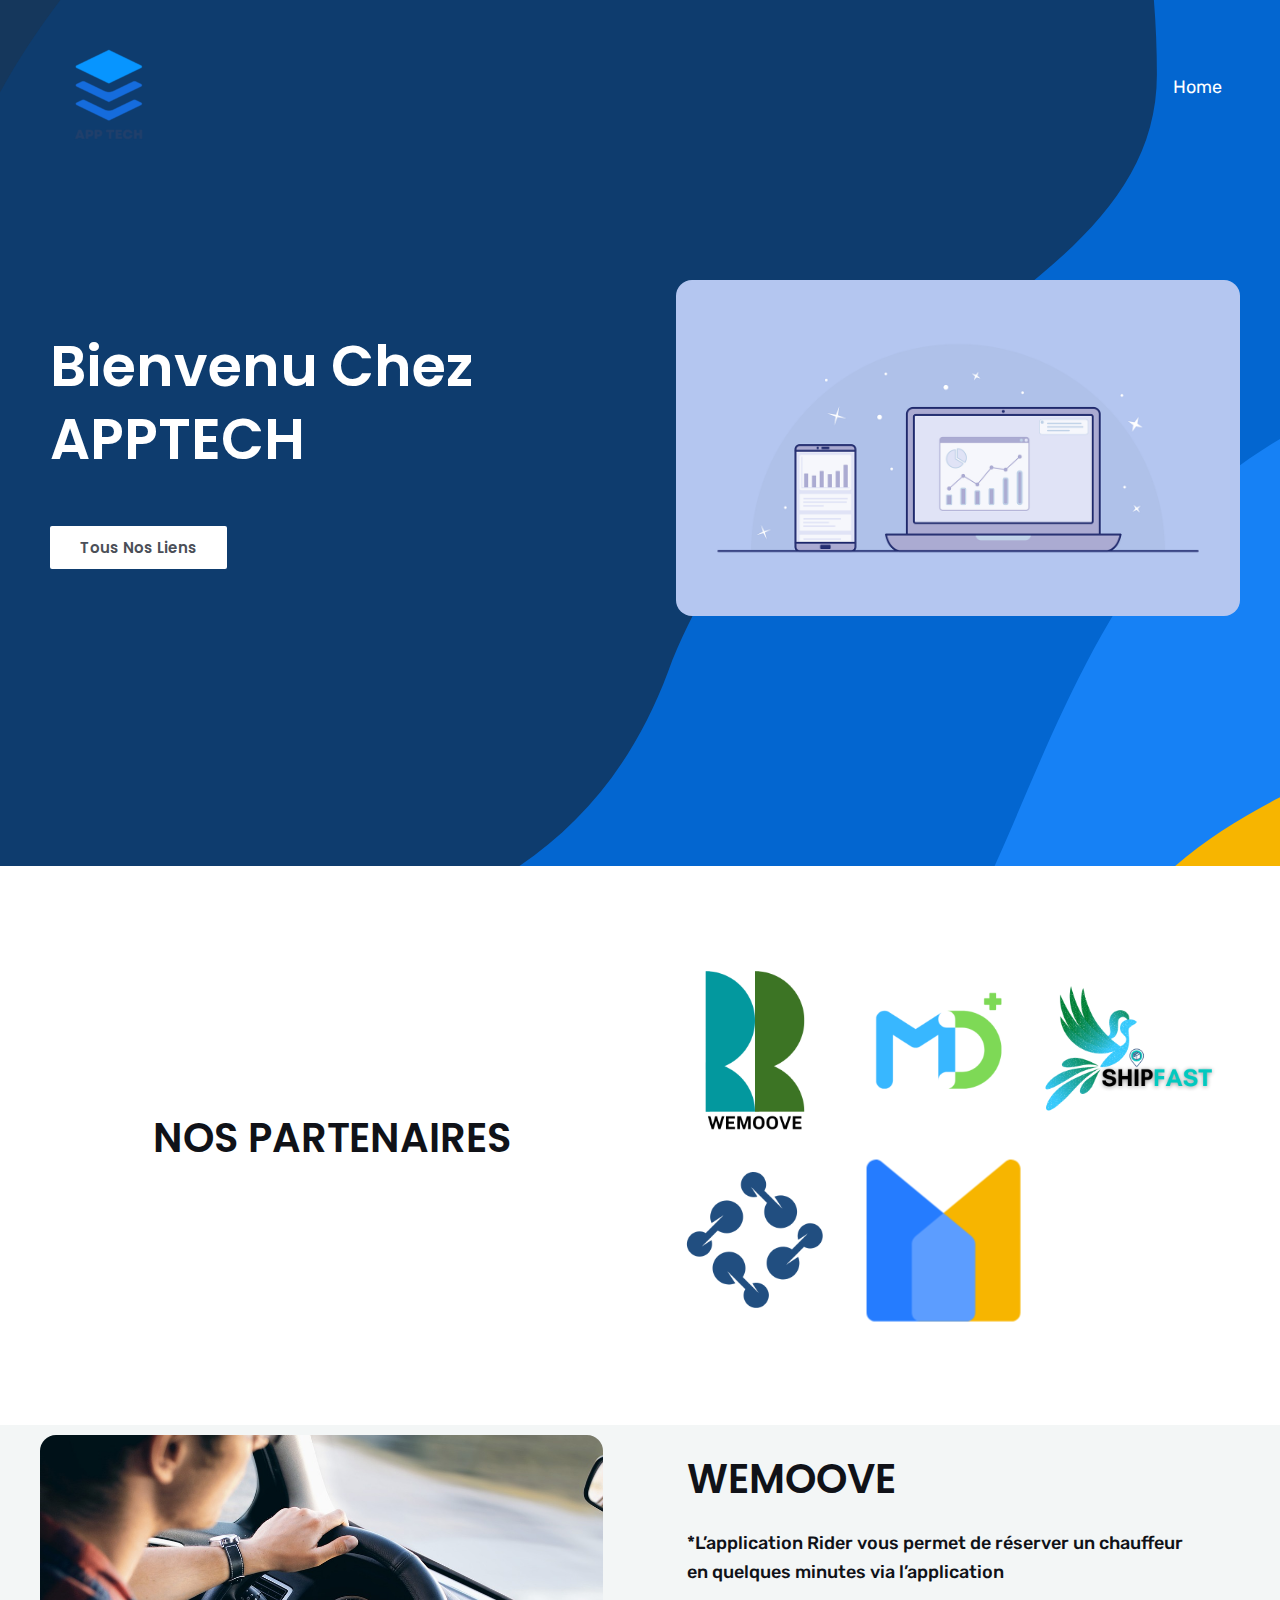
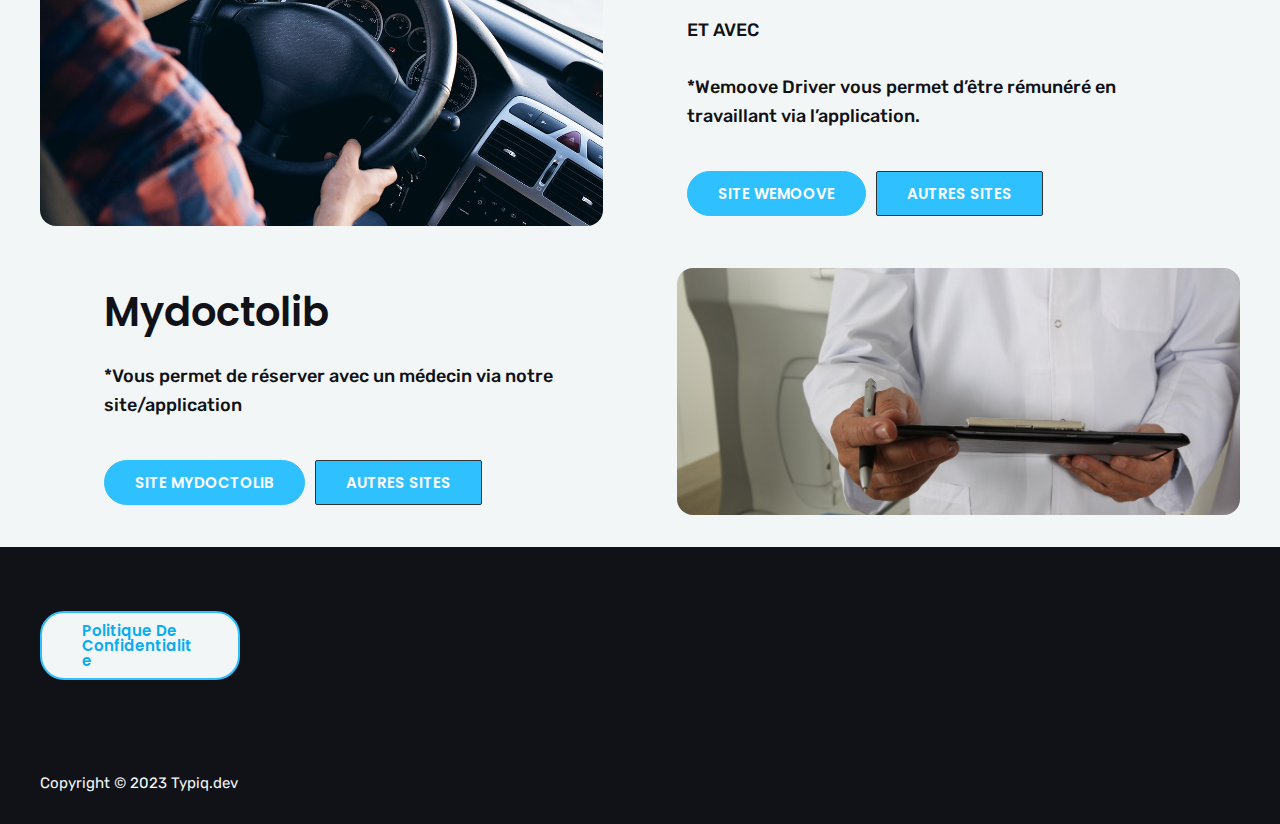
<file: index.html>
<!DOCTYPE html>  <html lang="en-US">  <head>  <meta charset="UTF-8">  <meta name="viewport" content="width=device-width, initial-scale=1">  <link rel="profile" href="https://gmpg.org/xfn/11">    <title>Apptech</title> <meta name='robots' content='max-image-preview:large' /> <link rel='dns-prefetch' href='//fonts.googleapis.com' /> <link rel="alternate" type="application/rss+xml" title="Apptech &raquo; Feed" href="http://apptech.local/feed/" /> <link rel="alternate" type="application/rss+xml" title="Apptech &raquo; Comments Feed" href="http://apptech.local/comments/feed/" /> <script>
window._wpemojiSettings = {"baseUrl":"https:\/\/s.w.org\/images\/core\/emoji\/14.0.0\/72x72\/","ext":".png","svgUrl":"https:\/\/s.w.org\/images\/core\/emoji\/14.0.0\/svg\/","svgExt":".svg","source":{"concatemoji":"http:\/\/apptech.local\/wp-includes\/js\/wp-emoji-release.min.js?ver=6.1.1"}};
/*! This file is auto-generated */
!function(e,a,t){var n,r,o,i=a.createElement("canvas"),p=i.getContext&&i.getContext("2d");function s(e,t){var a=String.fromCharCode,e=(p.clearRect(0,0,i.width,i.height),p.fillText(a.apply(this,e),0,0),i.toDataURL());return p.clearRect(0,0,i.width,i.height),p.fillText(a.apply(this,t),0,0),e===i.toDataURL()}function c(e){var t=a.createElement("script");t.src=e,t.defer=t.type="text/javascript",a.getElementsByTagName("head")[0].appendChild(t)}for(o=Array("flag","emoji"),t.supports={everything:!0,everythingExceptFlag:!0},r=0;r<o.length;r++)t.supports[o[r]]=function(e){if(p&&p.fillText)switch(p.textBaseline="top",p.font="600 32px Arial",e){case"flag":return s([127987,65039,8205,9895,65039],[127987,65039,8203,9895,65039])?!1:!s([55356,56826,55356,56819],[55356,56826,8203,55356,56819])&&!s([55356,57332,56128,56423,56128,56418,56128,56421,56128,56430,56128,56423,56128,56447],[55356,57332,8203,56128,56423,8203,56128,56418,8203,56128,56421,8203,56128,56430,8203,56128,56423,8203,56128,56447]);case"emoji":return!s([129777,127995,8205,129778,127999],[129777,127995,8203,129778,127999])}return!1}(o[r]),t.supports.everything=t.supports.everything&&t.supports[o[r]],"flag"!==o[r]&&(t.supports.everythingExceptFlag=t.supports.everythingExceptFlag&&t.supports[o[r]]);t.supports.everythingExceptFlag=t.supports.everythingExceptFlag&&!t.supports.flag,t.DOMReady=!1,t.readyCallback=function(){t.DOMReady=!0},t.supports.everything||(n=function(){t.readyCallback()},a.addEventListener?(a.addEventListener("DOMContentLoaded",n,!1),e.addEventListener("load",n,!1)):(e.attachEvent("onload",n),a.attachEvent("onreadystatechange",function(){"complete"===a.readyState&&t.readyCallback()})),(e=t.source||{}).concatemoji?c(e.concatemoji):e.wpemoji&&e.twemoji&&(c(e.twemoji),c(e.wpemoji)))}(window,document,window._wpemojiSettings);
</script> <style> img.wp-smiley, img.emoji { 	display: inline !important; 	border: none !important; 	box-shadow: none !important; 	height: 1em !important; 	width: 1em !important; 	margin: 0 0.07em !important; 	vertical-align: -0.1em !important; 	background: none !important; 	padding: 0 !important; } </style> 	<link rel='stylesheet' id='astra-theme-css-css' href='./css/astra-assets-css-minified-main.min.css' media='all' /> <style id='astra-theme-css-inline-css'> :root{--ast-container-default-xlg-padding:6.67em;--ast-container-default-lg-padding:5.67em;--ast-container-default-slg-padding:4.34em;--ast-container-default-md-padding:3.34em;--ast-container-default-sm-padding:6.67em;--ast-container-default-xs-padding:2.4em;--ast-container-default-xxs-padding:1.4em;--ast-code-block-background:#EEEEEE;--ast-comment-inputs-background:#FAFAFA;}html{font-size:112.5%;}a,.page-title{color:var(--ast-global-color-2);}a:hover,a:focus{color:var(--ast-global-color-1);}body,button,input,select,textarea,.ast-button,.ast-custom-button{font-family:'Rubik',sans-serif;font-weight:400;font-size:18px;font-size:1rem;}blockquote{color:var(--ast-global-color-3);}p,.entry-content p{margin-bottom:1em;}h1,.entry-content h1,h2,.entry-content h2,h3,.entry-content h3,h4,.entry-content h4,h5,.entry-content h5,h6,.entry-content h6,.site-title,.site-title a{font-family:'Poppins',sans-serif;font-weight:600;}.site-title{font-size:35px;font-size:1.9444444444444rem;display:none;}header .custom-logo-link img{max-width:138px;}.astra-logo-svg{width:138px;}.site-header .site-description{font-size:15px;font-size:0.83333333333333rem;display:none;}.entry-title{font-size:40px;font-size:2.2222222222222rem;}h1,.entry-content h1{font-size:56px;font-size:3.1111111111111rem;font-family:'Poppins',sans-serif;line-height:1.1em;}h2,.entry-content h2{font-size:40px;font-size:2.2222222222222rem;font-family:'Poppins',sans-serif;}h3,.entry-content h3{font-size:32px;font-size:1.7777777777778rem;font-family:'Poppins',sans-serif;}h4,.entry-content h4{font-size:24px;font-size:1.3333333333333rem;font-family:'Poppins',sans-serif;}h5,.entry-content h5{font-size:18px;font-size:1rem;font-family:'Poppins',sans-serif;}h6,.entry-content h6{font-size:13px;font-size:0.72222222222222rem;font-family:'Poppins',sans-serif;}::selection{background-color:var(--ast-global-color-0);color:#000000;}body,h1,.entry-title a,.entry-content h1,h2,.entry-content h2,h3,.entry-content h3,h4,.entry-content h4,h5,.entry-content h5,h6,.entry-content h6{color:var(--ast-global-color-3);}.tagcloud a:hover,.tagcloud a:focus,.tagcloud a.current-item{color:#ffffff;border-color:var(--ast-global-color-2);background-color:var(--ast-global-color-2);}input:focus,input[type="text"]:focus,input[type="email"]:focus,input[type="url"]:focus,input[type="password"]:focus,input[type="reset"]:focus,input[type="search"]:focus,textarea:focus{border-color:var(--ast-global-color-2);}input[type="radio"]:checked,input[type=reset],input[type="checkbox"]:checked,input[type="checkbox"]:hover:checked,input[type="checkbox"]:focus:checked,input[type=range]::-webkit-slider-thumb{border-color:var(--ast-global-color-2);background-color:var(--ast-global-color-2);box-shadow:none;}.site-footer a:hover + .post-count,.site-footer a:focus + .post-count{background:var(--ast-global-color-2);border-color:var(--ast-global-color-2);}.single .nav-links .nav-previous,.single .nav-links .nav-next{color:var(--ast-global-color-2);}.entry-meta,.entry-meta *{line-height:1.45;color:var(--ast-global-color-2);}.entry-meta a:hover,.entry-meta a:hover *,.entry-meta a:focus,.entry-meta a:focus *,.page-links > .page-link,.page-links .page-link:hover,.post-navigation a:hover{color:var(--ast-global-color-1);}#cat option,.secondary .calendar_wrap thead a,.secondary .calendar_wrap thead a:visited{color:var(--ast-global-color-2);}.secondary .calendar_wrap #today,.ast-progress-val span{background:var(--ast-global-color-2);}.secondary a:hover + .post-count,.secondary a:focus + .post-count{background:var(--ast-global-color-2);border-color:var(--ast-global-color-2);}.calendar_wrap #today > a{color:#ffffff;}.page-links .page-link,.single .post-navigation a{color:var(--ast-global-color-2);}.wp-block-latest-posts > li > a{color:var(--ast-global-color-2);}.widget-title{font-size:25px;font-size:1.3888888888889rem;color:var(--ast-global-color-3);}.single .ast-author-details .author-title{color:var(--ast-global-color-1);}.ast-logo-title-inline .site-logo-img{padding-right:1em;}.site-logo-img img{ transition:all 0.2s linear;}@media (max-width:921px){#ast-desktop-header{display:none;}}@media (min-width:921px){#ast-mobile-header{display:none;}}.wp-block-buttons.aligncenter{justify-content:center;}@media (max-width:921px){.ast-theme-transparent-header #primary,.ast-theme-transparent-header #secondary{padding:0;}}@media (max-width:921px){.ast-plain-container.ast-no-sidebar #primary{padding:0;}}.ast-plain-container.ast-no-sidebar #primary{margin-top:0;margin-bottom:0;}@media (max-width:921px){.ast-separate-container #primary,.ast-separate-container #secondary{padding:1.5em 0;}#primary,#secondary{padding:1.5em 0;margin:0;}.ast-left-sidebar #content > .ast-container{display:flex;flex-direction:column-reverse;width:100%;}.ast-separate-container .ast-article-post,.ast-separate-container .ast-article-single{padding:1.5em 2.14em;}.ast-author-box img.avatar{margin:20px 0 0 0;}}@media (min-width:922px){.ast-separate-container.ast-right-sidebar #primary,.ast-separate-container.ast-left-sidebar #primary{border:0;}.search-no-results.ast-separate-container #primary{margin-bottom:4em;}}.wp-block-button .wp-block-button__link{color:#ffffff;}.wp-block-button .wp-block-button__link:hover,.wp-block-button .wp-block-button__link:focus{color:#ffffff;background-color:var(--ast-global-color-6);border-color:var(--ast-global-color-6);}.elementor-widget-heading h1.elementor-heading-title{line-height:1.1em;}.wp-block-button .wp-block-button__link,.wp-block-search .wp-block-search__button,body .wp-block-file .wp-block-file__button{border-style:solid;border-top-width:2px;border-right-width:2px;border-left-width:2px;border-bottom-width:2px;border-color:var(--ast-global-color-0);background-color:var(--ast-global-color-0);color:#ffffff;font-family:'Poppins',sans-serif;font-weight:600;line-height:1em;text-transform:capitalize;font-size:15px;font-size:0.83333333333333rem;border-radius:24px;padding-top:14px;padding-right:30px;padding-bottom:14px;padding-left:30px;}.menu-toggle,button,.ast-button,.ast-custom-button,.button,input#submit,input[type="button"],input[type="submit"],input[type="reset"],form[CLASS*="wp-block-search__"].wp-block-search .wp-block-search__inside-wrapper .wp-block-search__button,body .wp-block-file .wp-block-file__button{border-style:solid;border-top-width:2px;border-right-width:2px;border-left-width:2px;border-bottom-width:2px;color:#ffffff;border-color:var(--ast-global-color-0);background-color:var(--ast-global-color-0);border-radius:24px;padding-top:14px;padding-right:30px;padding-bottom:14px;padding-left:30px;font-family:'Poppins',sans-serif;font-weight:600;font-size:15px;font-size:0.83333333333333rem;line-height:1em;text-transform:capitalize;}button:focus,.menu-toggle:hover,button:hover,.ast-button:hover,.ast-custom-button:hover .button:hover,.ast-custom-button:hover ,input[type=reset]:hover,input[type=reset]:focus,input#submit:hover,input#submit:focus,input[type="button"]:hover,input[type="button"]:focus,input[type="submit"]:hover,input[type="submit"]:focus,form[CLASS*="wp-block-search__"].wp-block-search .wp-block-search__inside-wrapper .wp-block-search__button:hover,form[CLASS*="wp-block-search__"].wp-block-search .wp-block-search__inside-wrapper .wp-block-search__button:focus,body .wp-block-file .wp-block-file__button:hover,body .wp-block-file .wp-block-file__button:focus{color:#ffffff;background-color:var(--ast-global-color-6);border-color:var(--ast-global-color-6);}@media (min-width:544px){.ast-container{max-width:100%;}}@media (max-width:544px){.ast-separate-container .ast-article-post,.ast-separate-container .ast-article-single,.ast-separate-container .comments-title,.ast-separate-container .ast-archive-description{padding:1.5em 1em;}.ast-separate-container #content .ast-container{padding-left:0.54em;padding-right:0.54em;}.ast-separate-container .ast-comment-list li.depth-1{padding:1.5em 1em;margin-bottom:1.5em;}.ast-separate-container .ast-comment-list .bypostauthor{padding:.5em;}.ast-search-menu-icon.ast-dropdown-active .search-field{width:170px;}}@media (max-width:921px){.ast-mobile-header-stack .main-header-bar .ast-search-menu-icon{display:inline-block;}.ast-header-break-point.ast-header-custom-item-outside .ast-mobile-header-stack .main-header-bar .ast-search-icon{margin:0;}.ast-comment-avatar-wrap img{max-width:2.5em;}.ast-separate-container .ast-comment-list li.depth-1{padding:1.5em 2.14em;}.ast-separate-container .comment-respond{padding:2em 2.14em;}.ast-comment-meta{padding:0 1.8888em 1.3333em;}}body,.ast-separate-container{background-color:var(--ast-global-color-4);;background-image:none;;}@media (max-width:921px){.site-title{display:none;}.site-header .site-description{display:none;}.entry-title{font-size:30px;}h1,.entry-content h1{font-size:30px;}h2,.entry-content h2{font-size:25px;}h3,.entry-content h3{font-size:20px;}}@media (max-width:544px){.site-title{display:none;}.site-header .site-description{display:none;}.entry-title{font-size:30px;}h1,.entry-content h1{font-size:30px;}h2,.entry-content h2{font-size:25px;}h3,.entry-content h3{font-size:20px;}}@media (max-width:921px){html{font-size:102.6%;}}@media (max-width:544px){html{font-size:102.6%;}}@media (min-width:922px){.ast-container{max-width:1240px;}}@media (min-width:922px){.site-content .ast-container{display:flex;}}@media (max-width:921px){.site-content .ast-container{flex-direction:column;}}@media (min-width:922px){.main-header-menu .sub-menu .menu-item.ast-left-align-sub-menu:hover > .sub-menu,.main-header-menu .sub-menu .menu-item.ast-left-align-sub-menu.focus > .sub-menu{margin-left:-0px;}}.ast-theme-transparent-header [data-section="section-header-mobile-trigger"] .ast-button-wrap .ast-mobile-menu-trigger-minimal{background:transparent;}[data-section*="section-fb-button-"] .menu-link{display:none;}[CLASS*="ast-footer-button-"][data-section^="section-fb-button-"]{justify-content:center;}.site-footer-focus-item[CLASS*="ast-footer-button-"]{display:flex;}.footer-widget-area[data-section^="section-fb-html-"] .ast-builder-html-element{text-align:center;}blockquote,cite {font-style: initial;}.wp-block-file {display: flex;align-items: center;flex-wrap: wrap;justify-content: space-between;}.wp-block-pullquote {border: none;}.wp-block-pullquote blockquote::before {content: "\201D";font-family: "Helvetica",sans-serif;display: flex;transform: rotate( 180deg );font-size: 6rem;font-style: normal;line-height: 1;font-weight: bold;align-items: center;justify-content: center;}.has-text-align-right > blockquote::before {justify-content: flex-start;}.has-text-align-left > blockquote::before {justify-content: flex-end;}figure.wp-block-pullquote.is-style-solid-color blockquote {max-width: 100%;text-align: inherit;}html body {--wp--custom--ast-default-block-top-padding: 3em;--wp--custom--ast-default-block-right-padding: 3em;--wp--custom--ast-default-block-bottom-padding: 3em;--wp--custom--ast-default-block-left-padding: 3em;--wp--custom--ast-container-width: 1200px;--wp--custom--ast-content-width-size: 1200px;--wp--custom--ast-wide-width-size: calc(1200px + var(--wp--custom--ast-default-block-left-padding) + var(--wp--custom--ast-default-block-right-padding));}.ast-narrow-container {--wp--custom--ast-content-width-size: 750px;--wp--custom--ast-wide-width-size: 750px;}@media(max-width: 921px) {html body {--wp--custom--ast-default-block-top-padding: 3em;--wp--custom--ast-default-block-right-padding: 2em;--wp--custom--ast-default-block-bottom-padding: 3em;--wp--custom--ast-default-block-left-padding: 2em;}}@media(max-width: 544px) {html body {--wp--custom--ast-default-block-top-padding: 3em;--wp--custom--ast-default-block-right-padding: 1.5em;--wp--custom--ast-default-block-bottom-padding: 3em;--wp--custom--ast-default-block-left-padding: 1.5em;}}.entry-content > .wp-block-group,.entry-content > .wp-block-cover,.entry-content > .wp-block-columns {padding-top: var(--wp--custom--ast-default-block-top-padding);padding-right: var(--wp--custom--ast-default-block-right-padding);padding-bottom: var(--wp--custom--ast-default-block-bottom-padding);padding-left: var(--wp--custom--ast-default-block-left-padding);}.ast-plain-container.ast-no-sidebar .entry-content > .alignfull,.ast-page-builder-template .ast-no-sidebar .entry-content > .alignfull {margin-left: calc( -50vw + 50%);margin-right: calc( -50vw + 50%);max-width: 100vw;width: 100vw;}.ast-plain-container.ast-no-sidebar .entry-content .alignfull .alignfull,.ast-page-builder-template.ast-no-sidebar .entry-content .alignfull .alignfull,.ast-plain-container.ast-no-sidebar .entry-content .alignfull .alignwide,.ast-page-builder-template.ast-no-sidebar .entry-content .alignfull .alignwide,.ast-plain-container.ast-no-sidebar .entry-content .alignwide .alignfull,.ast-page-builder-template.ast-no-sidebar .entry-content .alignwide .alignfull,.ast-plain-container.ast-no-sidebar .entry-content .alignwide .alignwide,.ast-page-builder-template.ast-no-sidebar .entry-content .alignwide .alignwide,.ast-plain-container.ast-no-sidebar .entry-content .wp-block-column .alignfull,.ast-page-builder-template.ast-no-sidebar .entry-content .wp-block-column .alignfull,.ast-plain-container.ast-no-sidebar .entry-content .wp-block-column .alignwide,.ast-page-builder-template.ast-no-sidebar .entry-content .wp-block-column .alignwide {margin-left: auto;margin-right: auto;width: 100%;}[ast-blocks-layout] .wp-block-separator:not(.is-style-dots) {height: 0;}[ast-blocks-layout] .wp-block-separator {margin: 20px auto;}[ast-blocks-layout] .wp-block-separator:not(.is-style-wide):not(.is-style-dots) {max-width: 100px;}[ast-blocks-layout] .wp-block-separator.has-background {padding: 0;}.entry-content[ast-blocks-layout] > * {max-width: var(--wp--custom--ast-content-width-size);margin-left: auto;margin-right: auto;}.entry-content[ast-blocks-layout] > .alignwide {max-width: var(--wp--custom--ast-wide-width-size);}.entry-content[ast-blocks-layout] .alignfull {max-width: none;}.entry-content .wp-block-columns {margin-bottom: 0;}blockquote {margin: 1.5em;border: none;}.wp-block-quote:not(.has-text-align-right):not(.has-text-align-center) {border-left: 5px solid rgba(0,0,0,0.05);}.has-text-align-right > blockquote,blockquote.has-text-align-right {border-right: 5px solid rgba(0,0,0,0.05);}.has-text-align-left > blockquote,blockquote.has-text-align-left {border-left: 5px solid rgba(0,0,0,0.05);}.wp-block-site-tagline,.wp-block-latest-posts .read-more {margin-top: 15px;}.wp-block-loginout p label {display: block;}.wp-block-loginout p:not(.login-remember):not(.login-submit) input {width: 100%;}.wp-block-loginout input:focus {border-color: transparent;}.wp-block-loginout input:focus {outline: thin dotted;}.entry-content .wp-block-media-text .wp-block-media-text__content {padding: 0 0 0 8%;}.entry-content .wp-block-media-text.has-media-on-the-right .wp-block-media-text__content {padding: 0 8% 0 0;}.entry-content .wp-block-media-text.has-background .wp-block-media-text__content {padding: 8%;}.entry-content .wp-block-cover:not([class*="background-color"]) .wp-block-cover__inner-container,.entry-content .wp-block-cover:not([class*="background-color"]) .wp-block-cover-image-text,.entry-content .wp-block-cover:not([class*="background-color"]) .wp-block-cover-text,.entry-content .wp-block-cover-image:not([class*="background-color"]) .wp-block-cover__inner-container,.entry-content .wp-block-cover-image:not([class*="background-color"]) .wp-block-cover-image-text,.entry-content .wp-block-cover-image:not([class*="background-color"]) .wp-block-cover-text {color: var(--ast-global-color-5);}.wp-block-loginout .login-remember input {width: 1.1rem;height: 1.1rem;margin: 0 5px 4px 0;vertical-align: middle;}.wp-block-latest-posts > li > *:first-child,.wp-block-latest-posts:not(.is-grid) > li:first-child {margin-top: 0;}.wp-block-search__inside-wrapper .wp-block-search__input {padding: 0 10px;color: var(--ast-global-color-3);background: var(--ast-global-color-5);border-color: var(--ast-border-color);}.wp-block-latest-posts .read-more {margin-bottom: 1.5em;}.wp-block-search__no-button .wp-block-search__inside-wrapper .wp-block-search__input {padding-top: 5px;padding-bottom: 5px;}.wp-block-latest-posts .wp-block-latest-posts__post-date,.wp-block-latest-posts .wp-block-latest-posts__post-author {font-size: 1rem;}.wp-block-latest-posts > li > *,.wp-block-latest-posts:not(.is-grid) > li {margin-top: 12px;margin-bottom: 12px;}.ast-page-builder-template .entry-content[ast-blocks-layout] > *,.ast-page-builder-template .entry-content[ast-blocks-layout] > .alignfull > * {max-width: none;}.ast-page-builder-template .entry-content[ast-blocks-layout] > .alignwide > * {max-width: var(--wp--custom--ast-wide-width-size);}.ast-page-builder-template .entry-content[ast-blocks-layout] > .inherit-container-width > *,.ast-page-builder-template .entry-content[ast-blocks-layout] > * > *,.entry-content[ast-blocks-layout] > .wp-block-cover .wp-block-cover__inner-container {max-width: var(--wp--custom--ast-content-width-size);margin-left: auto;margin-right: auto;}.entry-content[ast-blocks-layout] .wp-block-cover:not(.alignleft):not(.alignright) {width: auto;}@media(max-width: 1200px) {.ast-separate-container .entry-content > .alignfull,.ast-separate-container .entry-content[ast-blocks-layout] > .alignwide,.ast-plain-container .entry-content[ast-blocks-layout] > .alignwide,.ast-plain-container .entry-content .alignfull {margin-left: calc(-1 * min(var(--ast-container-default-xlg-padding),20px)) ;margin-right: calc(-1 * min(var(--ast-container-default-xlg-padding),20px));}}@media(min-width: 1201px) {.ast-separate-container .entry-content > .alignfull {margin-left: calc(-1 * var(--ast-container-default-xlg-padding) );margin-right: calc(-1 * var(--ast-container-default-xlg-padding) );}.ast-separate-container .entry-content[ast-blocks-layout] > .alignwide,.ast-plain-container .entry-content[ast-blocks-layout] > .alignwide {margin-left: calc(-1 * var(--wp--custom--ast-default-block-left-padding) );margin-right: calc(-1 * var(--wp--custom--ast-default-block-right-padding) );}}@media(min-width: 921px) {.ast-separate-container .entry-content .wp-block-group.alignwide:not(.inherit-container-width) > :where(:not(.alignleft):not(.alignright)),.ast-plain-container .entry-content .wp-block-group.alignwide:not(.inherit-container-width) > :where(:not(.alignleft):not(.alignright)) {max-width: calc( var(--wp--custom--ast-content-width-size) + 80px );}.ast-plain-container.ast-right-sidebar .entry-content[ast-blocks-layout] .alignfull,.ast-plain-container.ast-left-sidebar .entry-content[ast-blocks-layout] .alignfull {margin-left: -60px;margin-right: -60px;}}@media(min-width: 544px) {.entry-content > .alignleft {margin-right: 20px;}.entry-content > .alignright {margin-left: 20px;}}@media (max-width:544px){.wp-block-columns .wp-block-column:not(:last-child){margin-bottom:20px;}.wp-block-latest-posts{margin:0;}}@media( max-width: 600px ) {.entry-content .wp-block-media-text .wp-block-media-text__content,.entry-content .wp-block-media-text.has-media-on-the-right .wp-block-media-text__content {padding: 8% 0 0;}.entry-content .wp-block-media-text.has-background .wp-block-media-text__content {padding: 8%;}}.ast-separate-container .entry-content .wp-block-uagb-container {padding-left: 0;}.ast-page-builder-template .entry-header {padding-left: 0;}@media(min-width: 1201px) {.ast-separate-container .entry-content > .uagb-is-root-container {margin-left: 0;margin-right: 0;}}.ast-narrow-container .site-content .wp-block-uagb-image--align-full .wp-block-uagb-image__figure {max-width: 100%;margin-left: auto;margin-right: auto;}.entry-content ul,.entry-content ol {padding: revert;margin: revert;}:root .has-ast-global-color-0-color{color:var(--ast-global-color-0);}:root .has-ast-global-color-0-background-color{background-color:var(--ast-global-color-0);}:root .wp-block-button .has-ast-global-color-0-color{color:var(--ast-global-color-0);}:root .wp-block-button .has-ast-global-color-0-background-color{background-color:var(--ast-global-color-0);}:root .has-ast-global-color-1-color{color:var(--ast-global-color-1);}:root .has-ast-global-color-1-background-color{background-color:var(--ast-global-color-1);}:root .wp-block-button .has-ast-global-color-1-color{color:var(--ast-global-color-1);}:root .wp-block-button .has-ast-global-color-1-background-color{background-color:var(--ast-global-color-1);}:root .has-ast-global-color-2-color{color:var(--ast-global-color-2);}:root .has-ast-global-color-2-background-color{background-color:var(--ast-global-color-2);}:root .wp-block-button .has-ast-global-color-2-color{color:var(--ast-global-color-2);}:root .wp-block-button .has-ast-global-color-2-background-color{background-color:var(--ast-global-color-2);}:root .has-ast-global-color-3-color{color:var(--ast-global-color-3);}:root .has-ast-global-color-3-background-color{background-color:var(--ast-global-color-3);}:root .wp-block-button .has-ast-global-color-3-color{color:var(--ast-global-color-3);}:root .wp-block-button .has-ast-global-color-3-background-color{background-color:var(--ast-global-color-3);}:root .has-ast-global-color-4-color{color:var(--ast-global-color-4);}:root .has-ast-global-color-4-background-color{background-color:var(--ast-global-color-4);}:root .wp-block-button .has-ast-global-color-4-color{color:var(--ast-global-color-4);}:root .wp-block-button .has-ast-global-color-4-background-color{background-color:var(--ast-global-color-4);}:root .has-ast-global-color-5-color{color:var(--ast-global-color-5);}:root .has-ast-global-color-5-background-color{background-color:var(--ast-global-color-5);}:root .wp-block-button .has-ast-global-color-5-color{color:var(--ast-global-color-5);}:root .wp-block-button .has-ast-global-color-5-background-color{background-color:var(--ast-global-color-5);}:root .has-ast-global-color-6-color{color:var(--ast-global-color-6);}:root .has-ast-global-color-6-background-color{background-color:var(--ast-global-color-6);}:root .wp-block-button .has-ast-global-color-6-color{color:var(--ast-global-color-6);}:root .wp-block-button .has-ast-global-color-6-background-color{background-color:var(--ast-global-color-6);}:root .has-ast-global-color-7-color{color:var(--ast-global-color-7);}:root .has-ast-global-color-7-background-color{background-color:var(--ast-global-color-7);}:root .wp-block-button .has-ast-global-color-7-color{color:var(--ast-global-color-7);}:root .wp-block-button .has-ast-global-color-7-background-color{background-color:var(--ast-global-color-7);}:root .has-ast-global-color-8-color{color:var(--ast-global-color-8);}:root .has-ast-global-color-8-background-color{background-color:var(--ast-global-color-8);}:root .wp-block-button .has-ast-global-color-8-color{color:var(--ast-global-color-8);}:root .wp-block-button .has-ast-global-color-8-background-color{background-color:var(--ast-global-color-8);}:root{--ast-global-color-0:#2FC1FF;--ast-global-color-1:#08ACF2;--ast-global-color-2:#101218;--ast-global-color-3:#4C5253;--ast-global-color-4:#F3F6F6;--ast-global-color-5:#FFFFFF;--ast-global-color-6:#000000;--ast-global-color-7:#4B4F58;--ast-global-color-8:#F6F7F8;}:root {--ast-border-color : #dddddd;}.ast-single-entry-banner {-js-display: flex;display: flex;flex-direction: column;justify-content: center;text-align: center;position: relative;background: #eeeeee;}.ast-single-entry-banner[data-banner-layout="layout-1"] {max-width: 1200px;background: inherit;padding: 20px 0;}.ast-single-entry-banner[data-banner-width-type="custom"] {margin: 0 auto;width: 100%;}.ast-single-entry-banner + .site-content .entry-header {margin-bottom: 0;}header.entry-header .entry-title{font-size:22px;font-size:1.2222222222222rem;}header.entry-header > *:not(:last-child){margin-bottom:10px;}.ast-archive-entry-banner {-js-display: flex;display: flex;flex-direction: column;justify-content: center;text-align: center;position: relative;background: #eeeeee;}.ast-archive-entry-banner[data-banner-width-type="custom"] {margin: 0 auto;width: 100%;}.ast-archive-entry-banner[data-banner-layout="layout-1"] {background: inherit;padding: 20px 0;text-align: left;}body.archive .ast-archive-description{max-width:1200px;width:100%;text-align:left;padding-top:3em;padding-right:3em;padding-bottom:3em;padding-left:3em;}body.archive .ast-archive-description .ast-archive-title,body.archive .ast-archive-description .ast-archive-title *{font-size:40px;font-size:2.2222222222222rem;}body.archive .ast-archive-description > *:not(:last-child){margin-bottom:10px;}@media (max-width:921px){body.archive .ast-archive-description{text-align:left;}}@media (max-width:544px){body.archive .ast-archive-description{text-align:left;}}.ast-theme-transparent-header #masthead .site-logo-img .transparent-custom-logo .astra-logo-svg{width:138px;}.ast-theme-transparent-header #masthead .site-logo-img .transparent-custom-logo img{ max-width:138px;}@media (min-width:921px){.ast-theme-transparent-header #masthead{position:absolute;left:0;right:0;}.ast-theme-transparent-header .main-header-bar,.ast-theme-transparent-header.ast-header-break-point .main-header-bar{background:none;}body.elementor-editor-active.ast-theme-transparent-header #masthead,.fl-builder-edit .ast-theme-transparent-header #masthead,body.vc_editor.ast-theme-transparent-header #masthead,body.brz-ed.ast-theme-transparent-header #masthead{z-index:0;}.ast-header-break-point.ast-replace-site-logo-transparent.ast-theme-transparent-header .custom-mobile-logo-link{display:none;}.ast-header-break-point.ast-replace-site-logo-transparent.ast-theme-transparent-header .transparent-custom-logo{display:inline-block;}.ast-theme-transparent-header .ast-above-header,.ast-theme-transparent-header .ast-above-header.ast-above-header-bar{background-image:none;background-color:transparent;}.ast-theme-transparent-header .ast-below-header{background-image:none;background-color:transparent;}}.ast-theme-transparent-header .ast-builder-menu .main-header-menu,.ast-theme-transparent-header .ast-builder-menu .main-header-menu .menu-link,.ast-theme-transparent-header [CLASS*="ast-builder-menu-"] .main-header-menu .menu-item > .menu-link,.ast-theme-transparent-header .ast-masthead-custom-menu-items,.ast-theme-transparent-header .ast-masthead-custom-menu-items a,.ast-theme-transparent-header .ast-builder-menu .main-header-menu .menu-item > .ast-menu-toggle,.ast-theme-transparent-header .ast-builder-menu .main-header-menu .menu-item > .ast-menu-toggle,.ast-theme-transparent-header .ast-above-header-navigation a,.ast-header-break-point.ast-theme-transparent-header .ast-above-header-navigation a,.ast-header-break-point.ast-theme-transparent-header .ast-above-header-navigation > ul.ast-above-header-menu > .menu-item-has-children:not(.current-menu-item) > .ast-menu-toggle,.ast-theme-transparent-header .ast-below-header-menu,.ast-theme-transparent-header .ast-below-header-menu a,.ast-header-break-point.ast-theme-transparent-header .ast-below-header-menu a,.ast-header-break-point.ast-theme-transparent-header .ast-below-header-menu,.ast-theme-transparent-header .main-header-menu .menu-link{color:rgba(255,255,255,0.64);}.ast-theme-transparent-header .ast-builder-menu .main-header-menu .menu-item:hover > .menu-link,.ast-theme-transparent-header .ast-builder-menu .main-header-menu .menu-item:hover > .ast-menu-toggle,.ast-theme-transparent-header .ast-builder-menu .main-header-menu .ast-masthead-custom-menu-items a:hover,.ast-theme-transparent-header .ast-builder-menu .main-header-menu .focus > .menu-link,.ast-theme-transparent-header .ast-builder-menu .main-header-menu .focus > .ast-menu-toggle,.ast-theme-transparent-header .ast-builder-menu .main-header-menu .current-menu-item > .menu-link,.ast-theme-transparent-header .ast-builder-menu .main-header-menu .current-menu-ancestor > .menu-link,.ast-theme-transparent-header .ast-builder-menu .main-header-menu .current-menu-item > .ast-menu-toggle,.ast-theme-transparent-header .ast-builder-menu .main-header-menu .current-menu-ancestor > .ast-menu-toggle,.ast-theme-transparent-header [CLASS*="ast-builder-menu-"] .main-header-menu .current-menu-item > .menu-link,.ast-theme-transparent-header [CLASS*="ast-builder-menu-"] .main-header-menu .current-menu-ancestor > .menu-link,.ast-theme-transparent-header [CLASS*="ast-builder-menu-"] .main-header-menu .current-menu-item > .ast-menu-toggle,.ast-theme-transparent-header [CLASS*="ast-builder-menu-"] .main-header-menu .current-menu-ancestor > .ast-menu-toggle,.ast-theme-transparent-header .main-header-menu .menu-item:hover > .menu-link,.ast-theme-transparent-header .main-header-menu .current-menu-item > .menu-link,.ast-theme-transparent-header .main-header-menu .current-menu-ancestor > .menu-link{color:#ffffff;}@media (max-width:921px){.ast-theme-transparent-header #masthead{position:absolute;left:0;right:0;}.ast-theme-transparent-header .main-header-bar,.ast-theme-transparent-header.ast-header-break-point .main-header-bar{background:none;}body.elementor-editor-active.ast-theme-transparent-header #masthead,.fl-builder-edit .ast-theme-transparent-header #masthead,body.vc_editor.ast-theme-transparent-header #masthead,body.brz-ed.ast-theme-transparent-header #masthead{z-index:0;}.ast-header-break-point.ast-replace-site-logo-transparent.ast-theme-transparent-header .custom-mobile-logo-link{display:none;}.ast-header-break-point.ast-replace-site-logo-transparent.ast-theme-transparent-header .transparent-custom-logo{display:inline-block;}.ast-theme-transparent-header .ast-above-header,.ast-theme-transparent-header .ast-above-header.ast-above-header-bar{background-image:none;background-color:transparent;}.ast-theme-transparent-header .ast-below-header{background-image:none;background-color:transparent;}}@media (max-width:921px){.ast-theme-transparent-header .ast-builder-menu .main-header-menu,.ast-theme-transparent-header .ast-builder-menu .main-header-menu .menu-link,.ast-theme-transparent-header [CLASS*="ast-builder-menu-"] .main-header-menu .menu-item > .menu-link,.ast-theme-transparent-header .ast-masthead-custom-menu-items,.ast-theme-transparent-header .ast-masthead-custom-menu-items a,.ast-theme-transparent-header .ast-builder-menu .main-header-menu .menu-item > .ast-menu-toggle,.ast-theme-transparent-header .ast-builder-menu .main-header-menu .menu-item > .ast-menu-toggle,.ast-theme-transparent-header .main-header-menu .menu-link{color:var(--ast-global-color-2);}.ast-theme-transparent-header .ast-builder-menu .main-header-menu .menu-item:hover > .menu-link,.ast-theme-transparent-header .ast-builder-menu .main-header-menu .menu-item:hover > .ast-menu-toggle,.ast-theme-transparent-header .ast-builder-menu .main-header-menu .ast-masthead-custom-menu-items a:hover,.ast-theme-transparent-header .ast-builder-menu .main-header-menu .focus > .menu-link,.ast-theme-transparent-header .ast-builder-menu .main-header-menu .focus > .ast-menu-toggle,.ast-theme-transparent-header .ast-builder-menu .main-header-menu .current-menu-item > .menu-link,.ast-theme-transparent-header .ast-builder-menu .main-header-menu .current-menu-ancestor > .menu-link,.ast-theme-transparent-header .ast-builder-menu .main-header-menu .current-menu-item > .ast-menu-toggle,.ast-theme-transparent-header .ast-builder-menu .main-header-menu .current-menu-ancestor > .ast-menu-toggle,.ast-theme-transparent-header [CLASS*="ast-builder-menu-"] .main-header-menu .current-menu-item > .menu-link,.ast-theme-transparent-header [CLASS*="ast-builder-menu-"] .main-header-menu .current-menu-ancestor > .menu-link,.ast-theme-transparent-header [CLASS*="ast-builder-menu-"] .main-header-menu .current-menu-item > .ast-menu-toggle,.ast-theme-transparent-header [CLASS*="ast-builder-menu-"] .main-header-menu .current-menu-ancestor > .ast-menu-toggle,.ast-theme-transparent-header .main-header-menu .menu-item:hover > .menu-link,.ast-theme-transparent-header .main-header-menu .current-menu-item > .menu-link,.ast-theme-transparent-header .main-header-menu .current-menu-ancestor > .menu-link{color:var(--ast-global-color-0);}}.ast-theme-transparent-header #ast-desktop-header > [CLASS*="-header-wrap"]:nth-last-child(2) > [CLASS*="-header-bar"],.ast-theme-transparent-header.ast-header-break-point #ast-mobile-header > [CLASS*="-header-wrap"]:nth-last-child(2) > [CLASS*="-header-bar"]{border-bottom-width:0;border-bottom-style:solid;}.ast-breadcrumbs .trail-browse,.ast-breadcrumbs .trail-items,.ast-breadcrumbs .trail-items li{display:inline-block;margin:0;padding:0;border:none;background:inherit;text-indent:0;}.ast-breadcrumbs .trail-browse{font-size:inherit;font-style:inherit;font-weight:inherit;color:inherit;}.ast-breadcrumbs .trail-items{list-style:none;}.trail-items li::after{padding:0 0.3em;content:"\00bb";}.trail-items li:last-of-type::after{display:none;}h1,.entry-content h1,h2,.entry-content h2,h3,.entry-content h3,h4,.entry-content h4,h5,.entry-content h5,h6,.entry-content h6{color:var(--ast-global-color-2);}@media (max-width:921px){.ast-builder-grid-row-container.ast-builder-grid-row-tablet-3-firstrow .ast-builder-grid-row > *:first-child,.ast-builder-grid-row-container.ast-builder-grid-row-tablet-3-lastrow .ast-builder-grid-row > *:last-child{grid-column:1 / -1;}}@media (max-width:544px){.ast-builder-grid-row-container.ast-builder-grid-row-mobile-3-firstrow .ast-builder-grid-row > *:first-child,.ast-builder-grid-row-container.ast-builder-grid-row-mobile-3-lastrow .ast-builder-grid-row > *:last-child{grid-column:1 / -1;}}.ast-builder-layout-element[data-section="title_tagline"]{display:flex;}@media (max-width:921px){.ast-header-break-point .ast-builder-layout-element[data-section="title_tagline"]{display:flex;}}@media (max-width:544px){.ast-header-break-point .ast-builder-layout-element[data-section="title_tagline"]{display:flex;}}[data-section*="section-hb-button-"] .menu-link{display:none;}.ast-header-button-1[data-section*="section-hb-button-"] .ast-builder-button-wrap .ast-custom-button{font-family:'Poppins',sans-serif;font-weight:600;font-size:14px;font-size:0.77777777777778rem;line-height:1em;}.ast-header-button-1 .ast-custom-button{color:var(--ast-global-color-5);background:var(--ast-global-color-1);border-top-width:0px;border-bottom-width:0px;border-left-width:0px;border-right-width:0px;}.ast-header-button-1 .ast-custom-button:hover{color:var(--ast-global-color-5);background:var(--ast-global-color-2);}.ast-header-button-1[data-section*="section-hb-button-"] .ast-builder-button-wrap .ast-custom-button{padding-top:14px;padding-bottom:14px;padding-left:24px;padding-right:24px;}.ast-header-button-1[data-section="section-hb-button-1"]{display:flex;}@media (max-width:921px){.ast-header-break-point .ast-header-button-1[data-section="section-hb-button-1"]{display:flex;}}@media (max-width:544px){.ast-header-break-point .ast-header-button-1[data-section="section-hb-button-1"]{display:flex;}}.ast-builder-menu-1{font-family:inherit;font-weight:inherit;}.ast-builder-menu-1 .sub-menu,.ast-builder-menu-1 .inline-on-mobile .sub-menu{border-top-width:2px;border-bottom-width:0;border-right-width:0;border-left-width:0;border-color:var(--ast-global-color-0);border-style:solid;border-radius:0;}.ast-builder-menu-1 .main-header-menu > .menu-item > .sub-menu,.ast-builder-menu-1 .main-header-menu > .menu-item > .astra-full-megamenu-wrapper{margin-top:0;}.ast-desktop .ast-builder-menu-1 .main-header-menu > .menu-item > .sub-menu:before,.ast-desktop .ast-builder-menu-1 .main-header-menu > .menu-item > .astra-full-megamenu-wrapper:before{height:calc( 0px + 5px );}.ast-desktop .ast-builder-menu-1 .menu-item .sub-menu .menu-link{border-style:none;}@media (max-width:921px){.ast-builder-menu-1 .main-header-menu .menu-item > .menu-link{color:var(--ast-global-color-2);}.ast-builder-menu-1 .menu-item > .ast-menu-toggle{color:var(--ast-global-color-2);}.ast-builder-menu-1 .menu-item:hover > .menu-link,.ast-builder-menu-1 .inline-on-mobile .menu-item:hover > .ast-menu-toggle{color:var(--ast-global-color-0);}.ast-builder-menu-1 .menu-item:hover > .ast-menu-toggle{color:var(--ast-global-color-0);}.ast-builder-menu-1 .menu-item.current-menu-item > .menu-link,.ast-builder-menu-1 .inline-on-mobile .menu-item.current-menu-item > .ast-menu-toggle,.ast-builder-menu-1 .current-menu-ancestor > .menu-link,.ast-builder-menu-1 .current-menu-ancestor > .ast-menu-toggle{color:var(--ast-global-color-0);}.ast-builder-menu-1 .menu-item.current-menu-item > .ast-menu-toggle{color:var(--ast-global-color-0);}.ast-header-break-point .ast-builder-menu-1 .menu-item.menu-item-has-children > .ast-menu-toggle{top:0;}.ast-builder-menu-1 .menu-item-has-children > .menu-link:after{content:unset;}.ast-builder-menu-1 .main-header-menu > .menu-item > .sub-menu,.ast-builder-menu-1 .main-header-menu > .menu-item > .astra-full-megamenu-wrapper{margin-top:0;}}@media (max-width:544px){.ast-header-break-point .ast-builder-menu-1 .menu-item.menu-item-has-children > .ast-menu-toggle{top:0;}.ast-builder-menu-1 .main-header-menu > .menu-item > .sub-menu,.ast-builder-menu-1 .main-header-menu > .menu-item > .astra-full-megamenu-wrapper{margin-top:0;}}.ast-builder-menu-1{display:flex;}@media (max-width:921px){.ast-header-break-point .ast-builder-menu-1{display:flex;}}@media (max-width:544px){.ast-header-break-point .ast-builder-menu-1{display:flex;}}.site-below-footer-wrap{padding-top:20px;padding-bottom:20px;}.site-below-footer-wrap[data-section="section-below-footer-builder"]{background-color:var(--ast-global-color-2);;background-image:none;;min-height:80px;border-style:solid;border-width:0px;border-top-width:1px;border-top-color:var(--ast-global-color-2);}.site-below-footer-wrap[data-section="section-below-footer-builder"] .ast-builder-grid-row{max-width:1200px;margin-left:auto;margin-right:auto;}.site-below-footer-wrap[data-section="section-below-footer-builder"] .ast-builder-grid-row,.site-below-footer-wrap[data-section="section-below-footer-builder"] .site-footer-section{align-items:flex-start;}.site-below-footer-wrap[data-section="section-below-footer-builder"].ast-footer-row-inline .site-footer-section{display:flex;margin-bottom:0;}.ast-builder-grid-row-2-equal .ast-builder-grid-row{grid-template-columns:repeat( 2,1fr );}@media (max-width:921px){.site-below-footer-wrap[data-section="section-below-footer-builder"].ast-footer-row-tablet-inline .site-footer-section{display:flex;margin-bottom:0;}.site-below-footer-wrap[data-section="section-below-footer-builder"].ast-footer-row-tablet-stack .site-footer-section{display:block;margin-bottom:10px;}.ast-builder-grid-row-container.ast-builder-grid-row-tablet-2-equal .ast-builder-grid-row{grid-template-columns:repeat( 2,1fr );}}@media (max-width:544px){.site-below-footer-wrap[data-section="section-below-footer-builder"].ast-footer-row-mobile-inline .site-footer-section{display:flex;margin-bottom:0;}.site-below-footer-wrap[data-section="section-below-footer-builder"].ast-footer-row-mobile-stack .site-footer-section{display:block;margin-bottom:10px;}.ast-builder-grid-row-container.ast-builder-grid-row-mobile-full .ast-builder-grid-row{grid-template-columns:1fr;}}.site-below-footer-wrap[data-section="section-below-footer-builder"]{padding-top:2%;padding-bottom:2%;}@media (max-width:921px){.site-below-footer-wrap[data-section="section-below-footer-builder"]{padding-left:4%;padding-right:4%;}}@media (max-width:544px){.site-below-footer-wrap[data-section="section-below-footer-builder"]{padding-top:8%;padding-bottom:8%;padding-left:6%;padding-right:6%;}}.site-below-footer-wrap[data-section="section-below-footer-builder"]{display:grid;}@media (max-width:921px){.ast-header-break-point .site-below-footer-wrap[data-section="section-below-footer-builder"]{display:grid;}}@media (max-width:544px){.ast-header-break-point .site-below-footer-wrap[data-section="section-below-footer-builder"]{display:grid;}}.ast-builder-html-element img.alignnone{display:inline-block;}.ast-builder-html-element p:first-child{margin-top:0;}.ast-builder-html-element p:last-child{margin-bottom:0;}.ast-header-break-point .main-header-bar .ast-builder-html-element{line-height:1.85714285714286;}.footer-widget-area[data-section="section-fb-html-1"] .ast-builder-html-element{color:var(--ast-global-color-4);font-size:15px;font-size:0.83333333333333rem;}@media (max-width:544px){.footer-widget-area[data-section="section-fb-html-1"] .ast-builder-html-element{font-size:12px;font-size:0.66666666666667rem;}}.footer-widget-area[data-section="section-fb-html-1"]{font-size:15px;font-size:0.83333333333333rem;}@media (max-width:544px){.footer-widget-area[data-section="section-fb-html-1"]{font-size:12px;font-size:0.66666666666667rem;}}.footer-widget-area[data-section="section-fb-html-1"]{display:block;}@media (max-width:921px){.ast-header-break-point .footer-widget-area[data-section="section-fb-html-1"]{display:block;}}@media (max-width:544px){.ast-header-break-point .footer-widget-area[data-section="section-fb-html-1"]{display:block;}}.footer-widget-area[data-section="section-fb-html-1"] .ast-builder-html-element{text-align:right;}@media (max-width:921px){.footer-widget-area[data-section="section-fb-html-1"] .ast-builder-html-element{text-align:right;}}@media (max-width:544px){.footer-widget-area[data-section="section-fb-html-1"] .ast-builder-html-element{text-align:center;}}.ast-footer-button-1 .ast-custom-button{color:var(--ast-global-color-1);background:var(--ast-global-color-4);}.ast-footer-button-1[data-section="section-fb-button-1"]{display:flex;}@media (max-width:921px){.ast-header-break-point .ast-footer-button-1[data-section="section-fb-button-1"]{display:flex;}}@media (max-width:544px){.ast-header-break-point .ast-footer-button-1[data-section="section-fb-button-1"]{display:flex;}}.ast-footer-button-1[data-section="section-fb-button-1"]{justify-content:center;}@media (max-width:921px){.ast-footer-button-1[data-section="section-fb-button-1"]{justify-content:center;}}@media (max-width:544px){.ast-footer-button-1[data-section="section-fb-button-1"]{justify-content:center;}}.ast-footer-copyright{text-align:left;}.ast-footer-copyright {color:var(--ast-global-color-4);}@media (max-width:921px){.ast-footer-copyright{text-align:left;}}@media (max-width:544px){.ast-footer-copyright{text-align:center;}}.ast-footer-copyright {font-size:15px;font-size:0.83333333333333rem;}@media (max-width:544px){.ast-footer-copyright {font-size:12px;font-size:0.66666666666667rem;}}.ast-footer-copyright.ast-builder-layout-element{display:flex;}@media (max-width:921px){.ast-header-break-point .ast-footer-copyright.ast-builder-layout-element{display:flex;}}@media (max-width:544px){.ast-header-break-point .ast-footer-copyright.ast-builder-layout-element{display:flex;}}.site-footer{background-color:var(--ast-global-color-2);;background-image:none;;}.site-primary-footer-wrap{padding-top:45px;padding-bottom:45px;}.site-primary-footer-wrap[data-section="section-primary-footer-builder"]{background-color:var(--ast-global-color-2);;background-image:none;;}.site-primary-footer-wrap[data-section="section-primary-footer-builder"] .ast-builder-grid-row{max-width:1200px;margin-left:auto;margin-right:auto;}.site-primary-footer-wrap[data-section="section-primary-footer-builder"] .ast-builder-grid-row,.site-primary-footer-wrap[data-section="section-primary-footer-builder"] .site-footer-section{align-items:flex-start;}.site-primary-footer-wrap[data-section="section-primary-footer-builder"].ast-footer-row-inline .site-footer-section{display:flex;margin-bottom:0;}.ast-builder-grid-row-5-equal .ast-builder-grid-row{grid-template-columns:repeat( 5,1fr );}@media (max-width:921px){.site-primary-footer-wrap[data-section="section-primary-footer-builder"].ast-footer-row-tablet-inline .site-footer-section{display:flex;margin-bottom:0;}.site-primary-footer-wrap[data-section="section-primary-footer-builder"].ast-footer-row-tablet-stack .site-footer-section{display:block;margin-bottom:10px;}.ast-builder-grid-row-container.ast-builder-grid-row-tablet-full .ast-builder-grid-row{grid-template-columns:1fr;}}@media (max-width:544px){.site-primary-footer-wrap[data-section="section-primary-footer-builder"].ast-footer-row-mobile-inline .site-footer-section{display:flex;margin-bottom:0;}.site-primary-footer-wrap[data-section="section-primary-footer-builder"].ast-footer-row-mobile-stack .site-footer-section{display:block;margin-bottom:10px;}.ast-builder-grid-row-container.ast-builder-grid-row-mobile-full .ast-builder-grid-row{grid-template-columns:1fr;}}.site-primary-footer-wrap[data-section="section-primary-footer-builder"]{padding-top:5%;padding-bottom:5%;}@media (max-width:921px){.site-primary-footer-wrap[data-section="section-primary-footer-builder"]{padding-top:6%;padding-bottom:6%;padding-left:6%;padding-right:6%;}}@media (max-width:544px){.site-primary-footer-wrap[data-section="section-primary-footer-builder"]{padding-top:18%;padding-bottom:14%;padding-left:10%;padding-right:10%;}}.site-primary-footer-wrap[data-section="section-primary-footer-builder"]{display:grid;}@media (max-width:921px){.ast-header-break-point .site-primary-footer-wrap[data-section="section-primary-footer-builder"]{display:grid;}}@media (max-width:544px){.ast-header-break-point .site-primary-footer-wrap[data-section="section-primary-footer-builder"]{display:grid;}}.ast-header-button-1 .ast-custom-button{box-shadow:0px 0px 0px 0px rgba(0,0,0,0.1);}.ast-desktop .ast-mega-menu-enabled .ast-builder-menu-1 div:not( .astra-full-megamenu-wrapper) .sub-menu,.ast-builder-menu-1 .inline-on-mobile .sub-menu,.ast-desktop .ast-builder-menu-1 .astra-full-megamenu-wrapper,.ast-desktop .ast-builder-menu-1 .menu-item .sub-menu{box-shadow:0px 4px 10px -2px rgba(0,0,0,0.1);}.ast-desktop .ast-mobile-popup-drawer.active .ast-mobile-popup-inner{max-width:35%;}@media (max-width:921px){.ast-mobile-popup-drawer.active .ast-mobile-popup-inner{max-width:90%;}}@media (max-width:544px){.ast-mobile-popup-drawer.active .ast-mobile-popup-inner{max-width:90%;}}.ast-footer-button-1 .ast-custom-button{box-shadow:0px 0px 0px 0px rgba(0,0,0,0.1);}.ast-header-break-point .main-header-bar{border-bottom-width:1px;}@media (min-width:922px){.main-header-bar{border-bottom-width:1px;}}.main-header-menu .menu-item,#astra-footer-menu .menu-item,.main-header-bar .ast-masthead-custom-menu-items{-js-display:flex;display:flex;-webkit-box-pack:center;-webkit-justify-content:center;-moz-box-pack:center;-ms-flex-pack:center;justify-content:center;-webkit-box-orient:vertical;-webkit-box-direction:normal;-webkit-flex-direction:column;-moz-box-orient:vertical;-moz-box-direction:normal;-ms-flex-direction:column;flex-direction:column;}.main-header-menu > .menu-item > .menu-link,#astra-footer-menu > .menu-item > .menu-link{height:100%;-webkit-box-align:center;-webkit-align-items:center;-moz-box-align:center;-ms-flex-align:center;align-items:center;-js-display:flex;display:flex;}.ast-header-break-point .main-navigation ul .menu-item .menu-link .icon-arrow:first-of-type svg{top:.2em;margin-top:0px;margin-left:0px;width:.65em;transform:translate(0,-2px) rotateZ(270deg);}.ast-mobile-popup-content .ast-submenu-expanded > .ast-menu-toggle{transform:rotateX(180deg);overflow-y:auto;}.ast-separate-container .blog-layout-1,.ast-separate-container .blog-layout-2,.ast-separate-container .blog-layout-3{background-color:transparent;background-image:none;}.ast-separate-container .ast-article-post{background-color:var(--ast-global-color-5);;background-image:none;;}@media (max-width:921px){.ast-separate-container .ast-article-post{background-color:var(--ast-global-color-5);;background-image:none;;}}@media (max-width:544px){.ast-separate-container .ast-article-post{background-color:var(--ast-global-color-5);;background-image:none;;}}.ast-separate-container .ast-article-single:not(.ast-related-post),.ast-separate-container .comments-area .comment-respond,.ast-separate-container .comments-area .ast-comment-list li,.ast-separate-container .ast-woocommerce-container,.ast-separate-container .error-404,.ast-separate-container .no-results,.single.ast-separate-container.ast-author-meta,.ast-separate-container .related-posts-title-wrapper,.ast-separate-container.ast-two-container #secondary .widget,.ast-separate-container .comments-count-wrapper,.ast-box-layout.ast-plain-container .site-content,.ast-padded-layout.ast-plain-container .site-content,.ast-separate-container .comments-area .comments-title,.ast-narrow-container .site-content{background-color:var(--ast-global-color-5);;background-image:none;;}@media (max-width:921px){.ast-separate-container .ast-article-single:not(.ast-related-post),.ast-separate-container .comments-area .comment-respond,.ast-separate-container .comments-area .ast-comment-list li,.ast-separate-container .ast-woocommerce-container,.ast-separate-container .error-404,.ast-separate-container .no-results,.single.ast-separate-container.ast-author-meta,.ast-separate-container .related-posts-title-wrapper,.ast-separate-container.ast-two-container #secondary .widget,.ast-separate-container .comments-count-wrapper,.ast-box-layout.ast-plain-container .site-content,.ast-padded-layout.ast-plain-container .site-content,.ast-separate-container .comments-area .comments-title,.ast-narrow-container .site-content{background-color:var(--ast-global-color-5);;background-image:none;;}}@media (max-width:544px){.ast-separate-container .ast-article-single:not(.ast-related-post),.ast-separate-container .comments-area .comment-respond,.ast-separate-container .comments-area .ast-comment-list li,.ast-separate-container .ast-woocommerce-container,.ast-separate-container .error-404,.ast-separate-container .no-results,.single.ast-separate-container.ast-author-meta,.ast-separate-container .related-posts-title-wrapper,.ast-separate-container.ast-two-container #secondary .widget,.ast-separate-container .comments-count-wrapper,.ast-box-layout.ast-plain-container .site-content,.ast-padded-layout.ast-plain-container .site-content,.ast-separate-container .comments-area .comments-title,.ast-narrow-container .site-content{background-color:var(--ast-global-color-5);;background-image:none;;}}.ast-mobile-header-content > *,.ast-desktop-header-content > * {padding: 10px 0;height: auto;}.ast-mobile-header-content > *:first-child,.ast-desktop-header-content > *:first-child {padding-top: 10px;}.ast-mobile-header-content > .ast-builder-menu,.ast-desktop-header-content > .ast-builder-menu {padding-top: 0;}.ast-mobile-header-content > *:last-child,.ast-desktop-header-content > *:last-child {padding-bottom: 0;}.ast-mobile-header-content .ast-search-menu-icon.ast-inline-search label,.ast-desktop-header-content .ast-search-menu-icon.ast-inline-search label {width: 100%;}.ast-desktop-header-content .main-header-bar-navigation .ast-submenu-expanded > .ast-menu-toggle::before {transform: rotateX(180deg);}#ast-desktop-header .ast-desktop-header-content,.ast-mobile-header-content .ast-search-icon,.ast-desktop-header-content .ast-search-icon,.ast-mobile-header-wrap .ast-mobile-header-content,.ast-main-header-nav-open.ast-popup-nav-open .ast-mobile-header-wrap .ast-mobile-header-content,.ast-main-header-nav-open.ast-popup-nav-open .ast-desktop-header-content {display: none;}.ast-main-header-nav-open.ast-header-break-point #ast-desktop-header .ast-desktop-header-content,.ast-main-header-nav-open.ast-header-break-point .ast-mobile-header-wrap .ast-mobile-header-content {display: block;}.ast-desktop .ast-desktop-header-content .astra-menu-animation-slide-up > .menu-item > .sub-menu,.ast-desktop .ast-desktop-header-content .astra-menu-animation-slide-up > .menu-item .menu-item > .sub-menu,.ast-desktop .ast-desktop-header-content .astra-menu-animation-slide-down > .menu-item > .sub-menu,.ast-desktop .ast-desktop-header-content .astra-menu-animation-slide-down > .menu-item .menu-item > .sub-menu,.ast-desktop .ast-desktop-header-content .astra-menu-animation-fade > .menu-item > .sub-menu,.ast-desktop .ast-desktop-header-content .astra-menu-animation-fade > .menu-item .menu-item > .sub-menu {opacity: 1;visibility: visible;}.ast-hfb-header.ast-default-menu-enable.ast-header-break-point .ast-mobile-header-wrap .ast-mobile-header-content .main-header-bar-navigation {width: unset;margin: unset;}.ast-mobile-header-content.content-align-flex-end .main-header-bar-navigation .menu-item-has-children > .ast-menu-toggle,.ast-desktop-header-content.content-align-flex-end .main-header-bar-navigation .menu-item-has-children > .ast-menu-toggle {left: calc( 20px - 0.907em);}.ast-mobile-header-content .ast-search-menu-icon,.ast-mobile-header-content .ast-search-menu-icon.slide-search,.ast-desktop-header-content .ast-search-menu-icon,.ast-desktop-header-content .ast-search-menu-icon.slide-search {width: 100%;position: relative;display: block;right: auto;transform: none;}.ast-mobile-header-content .ast-search-menu-icon.slide-search .search-form,.ast-mobile-header-content .ast-search-menu-icon .search-form,.ast-desktop-header-content .ast-search-menu-icon.slide-search .search-form,.ast-desktop-header-content .ast-search-menu-icon .search-form {right: 0;visibility: visible;opacity: 1;position: relative;top: auto;transform: none;padding: 0;display: block;overflow: hidden;}.ast-mobile-header-content .ast-search-menu-icon.ast-inline-search .search-field,.ast-mobile-header-content .ast-search-menu-icon .search-field,.ast-desktop-header-content .ast-search-menu-icon.ast-inline-search .search-field,.ast-desktop-header-content .ast-search-menu-icon .search-field {width: 100%;padding-right: 5.5em;}.ast-mobile-header-content .ast-search-menu-icon .search-submit,.ast-desktop-header-content .ast-search-menu-icon .search-submit {display: block;position: absolute;height: 100%;top: 0;right: 0;padding: 0 1em;border-radius: 0;}.ast-hfb-header.ast-default-menu-enable.ast-header-break-point .ast-mobile-header-wrap .ast-mobile-header-content .main-header-bar-navigation ul .sub-menu .menu-link {padding-left: 30px;}.ast-hfb-header.ast-default-menu-enable.ast-header-break-point .ast-mobile-header-wrap .ast-mobile-header-content .main-header-bar-navigation .sub-menu .menu-item .menu-item .menu-link {padding-left: 40px;}.ast-mobile-popup-drawer.active .ast-mobile-popup-inner{background-color:var(--ast-global-color-5);;}.ast-mobile-header-wrap .ast-mobile-header-content,.ast-desktop-header-content{background-color:var(--ast-global-color-5);;}.ast-mobile-popup-content > *,.ast-mobile-header-content > *,.ast-desktop-popup-content > *,.ast-desktop-header-content > *{padding-top:0;padding-bottom:0;}.content-align-flex-start .ast-builder-layout-element{justify-content:flex-start;}.content-align-flex-start .main-header-menu{text-align:left;}.ast-mobile-popup-drawer.active .menu-toggle-close{color:#3a3a3a;}.ast-mobile-header-wrap .ast-primary-header-bar,.ast-primary-header-bar .site-primary-header-wrap{min-height:70px;}.ast-desktop .ast-primary-header-bar .main-header-menu > .menu-item{line-height:70px;}@media (max-width:921px){#masthead .ast-mobile-header-wrap .ast-primary-header-bar,#masthead .ast-mobile-header-wrap .ast-below-header-bar{padding-left:20px;padding-right:20px;}}.ast-header-break-point .ast-primary-header-bar{border-bottom-width:1px;border-bottom-style:solid;}@media (min-width:922px){.ast-primary-header-bar{border-bottom-width:1px;border-bottom-style:solid;}}.ast-primary-header-bar{background-color:#ffffff;;background-image:none;;}.ast-primary-header-bar{display:block;}@media (max-width:921px){.ast-header-break-point .ast-primary-header-bar{display:grid;}}@media (max-width:544px){.ast-header-break-point .ast-primary-header-bar{display:grid;}}[data-section="section-header-mobile-trigger"] .ast-button-wrap .ast-mobile-menu-trigger-minimal{color:var(--ast-global-color-5);border:none;background:transparent;}[data-section="section-header-mobile-trigger"] .ast-button-wrap .mobile-menu-toggle-icon .ast-mobile-svg{width:20px;height:20px;fill:var(--ast-global-color-5);}[data-section="section-header-mobile-trigger"] .ast-button-wrap .mobile-menu-wrap .mobile-menu{color:var(--ast-global-color-5);}.ast-desktop .astra-menu-animation-slide-up>.menu-item>.astra-full-megamenu-wrapper,.ast-desktop .astra-menu-animation-slide-up>.menu-item>.sub-menu,.ast-desktop .astra-menu-animation-slide-up>.menu-item>.sub-menu .sub-menu{opacity:0;visibility:hidden;transform:translateY(.5em);transition:visibility .2s ease,transform .2s ease}.ast-desktop .astra-menu-animation-slide-up>.menu-item .menu-item.focus>.sub-menu,.ast-desktop .astra-menu-animation-slide-up>.menu-item .menu-item:hover>.sub-menu,.ast-desktop .astra-menu-animation-slide-up>.menu-item.focus>.astra-full-megamenu-wrapper,.ast-desktop .astra-menu-animation-slide-up>.menu-item.focus>.sub-menu,.ast-desktop .astra-menu-animation-slide-up>.menu-item:hover>.astra-full-megamenu-wrapper,.ast-desktop .astra-menu-animation-slide-up>.menu-item:hover>.sub-menu{opacity:1;visibility:visible;transform:translateY(0);transition:opacity .2s ease,visibility .2s ease,transform .2s ease}.ast-desktop .astra-menu-animation-slide-up>.full-width-mega.menu-item.focus>.astra-full-megamenu-wrapper,.ast-desktop .astra-menu-animation-slide-up>.full-width-mega.menu-item:hover>.astra-full-megamenu-wrapper{-js-display:flex;display:flex}.ast-desktop .astra-menu-animation-slide-down>.menu-item>.astra-full-megamenu-wrapper,.ast-desktop .astra-menu-animation-slide-down>.menu-item>.sub-menu,.ast-desktop .astra-menu-animation-slide-down>.menu-item>.sub-menu .sub-menu{opacity:0;visibility:hidden;transform:translateY(-.5em);transition:visibility .2s ease,transform .2s ease}.ast-desktop .astra-menu-animation-slide-down>.menu-item .menu-item.focus>.sub-menu,.ast-desktop .astra-menu-animation-slide-down>.menu-item .menu-item:hover>.sub-menu,.ast-desktop .astra-menu-animation-slide-down>.menu-item.focus>.astra-full-megamenu-wrapper,.ast-desktop .astra-menu-animation-slide-down>.menu-item.focus>.sub-menu,.ast-desktop .astra-menu-animation-slide-down>.menu-item:hover>.astra-full-megamenu-wrapper,.ast-desktop .astra-menu-animation-slide-down>.menu-item:hover>.sub-menu{opacity:1;visibility:visible;transform:translateY(0);transition:opacity .2s ease,visibility .2s ease,transform .2s ease}.ast-desktop .astra-menu-animation-slide-down>.full-width-mega.menu-item.focus>.astra-full-megamenu-wrapper,.ast-desktop .astra-menu-animation-slide-down>.full-width-mega.menu-item:hover>.astra-full-megamenu-wrapper{-js-display:flex;display:flex}.ast-desktop .astra-menu-animation-fade>.menu-item>.astra-full-megamenu-wrapper,.ast-desktop .astra-menu-animation-fade>.menu-item>.sub-menu,.ast-desktop .astra-menu-animation-fade>.menu-item>.sub-menu .sub-menu{opacity:0;visibility:hidden;transition:opacity ease-in-out .3s}.ast-desktop .astra-menu-animation-fade>.menu-item .menu-item.focus>.sub-menu,.ast-desktop .astra-menu-animation-fade>.menu-item .menu-item:hover>.sub-menu,.ast-desktop .astra-menu-animation-fade>.menu-item.focus>.astra-full-megamenu-wrapper,.ast-desktop .astra-menu-animation-fade>.menu-item.focus>.sub-menu,.ast-desktop .astra-menu-animation-fade>.menu-item:hover>.astra-full-megamenu-wrapper,.ast-desktop .astra-menu-animation-fade>.menu-item:hover>.sub-menu{opacity:1;visibility:visible;transition:opacity ease-in-out .3s}.ast-desktop .astra-menu-animation-fade>.full-width-mega.menu-item.focus>.astra-full-megamenu-wrapper,.ast-desktop .astra-menu-animation-fade>.full-width-mega.menu-item:hover>.astra-full-megamenu-wrapper{-js-display:flex;display:flex} </style> <link rel='stylesheet' id='astra-google-fonts-css' href='https://fonts.googleapis.com/css?family=Rubik%3A400%2C500%7CPoppins%3A600%7CRubik%3A500%2C500italic&#038;display=fallback&#038;ver=4.0.2' media='all' /> <link rel='stylesheet' id='wp-block-library-css' href='./css/dist-block-library-style.min.css' media='all' /> <style id='global-styles-inline-css'> body{--wp--preset--color--black: #000000;--wp--preset--color--cyan-bluish-gray: #abb8c3;--wp--preset--color--white: #ffffff;--wp--preset--color--pale-pink: #f78da7;--wp--preset--color--vivid-red: #cf2e2e;--wp--preset--color--luminous-vivid-orange: #ff6900;--wp--preset--color--luminous-vivid-amber: #fcb900;--wp--preset--color--light-green-cyan: #7bdcb5;--wp--preset--color--vivid-green-cyan: #00d084;--wp--preset--color--pale-cyan-blue: #8ed1fc;--wp--preset--color--vivid-cyan-blue: #0693e3;--wp--preset--color--vivid-purple: #9b51e0;--wp--preset--color--ast-global-color-0: var(--ast-global-color-0);--wp--preset--color--ast-global-color-1: var(--ast-global-color-1);--wp--preset--color--ast-global-color-2: var(--ast-global-color-2);--wp--preset--color--ast-global-color-3: var(--ast-global-color-3);--wp--preset--color--ast-global-color-4: var(--ast-global-color-4);--wp--preset--color--ast-global-color-5: var(--ast-global-color-5);--wp--preset--color--ast-global-color-6: var(--ast-global-color-6);--wp--preset--color--ast-global-color-7: var(--ast-global-color-7);--wp--preset--color--ast-global-color-8: var(--ast-global-color-8);--wp--preset--gradient--vivid-cyan-blue-to-vivid-purple: linear-gradient(135deg,rgba(6,147,227,1) 0%,rgb(155,81,224) 100%);--wp--preset--gradient--light-green-cyan-to-vivid-green-cyan: linear-gradient(135deg,rgb(122,220,180) 0%,rgb(0,208,130) 100%);--wp--preset--gradient--luminous-vivid-amber-to-luminous-vivid-orange: linear-gradient(135deg,rgba(252,185,0,1) 0%,rgba(255,105,0,1) 100%);--wp--preset--gradient--luminous-vivid-orange-to-vivid-red: linear-gradient(135deg,rgba(255,105,0,1) 0%,rgb(207,46,46) 100%);--wp--preset--gradient--very-light-gray-to-cyan-bluish-gray: linear-gradient(135deg,rgb(238,238,238) 0%,rgb(169,184,195) 100%);--wp--preset--gradient--cool-to-warm-spectrum: linear-gradient(135deg,rgb(74,234,220) 0%,rgb(151,120,209) 20%,rgb(207,42,186) 40%,rgb(238,44,130) 60%,rgb(251,105,98) 80%,rgb(254,248,76) 100%);--wp--preset--gradient--blush-light-purple: linear-gradient(135deg,rgb(255,206,236) 0%,rgb(152,150,240) 100%);--wp--preset--gradient--blush-bordeaux: linear-gradient(135deg,rgb(254,205,165) 0%,rgb(254,45,45) 50%,rgb(107,0,62) 100%);--wp--preset--gradient--luminous-dusk: linear-gradient(135deg,rgb(255,203,112) 0%,rgb(199,81,192) 50%,rgb(65,88,208) 100%);--wp--preset--gradient--pale-ocean: linear-gradient(135deg,rgb(255,245,203) 0%,rgb(182,227,212) 50%,rgb(51,167,181) 100%);--wp--preset--gradient--electric-grass: linear-gradient(135deg,rgb(202,248,128) 0%,rgb(113,206,126) 100%);--wp--preset--gradient--midnight: linear-gradient(135deg,rgb(2,3,129) 0%,rgb(40,116,252) 100%);--wp--preset--duotone--dark-grayscale: url('#wp-duotone-dark-grayscale');--wp--preset--duotone--grayscale: url('#wp-duotone-grayscale');--wp--preset--duotone--purple-yellow: url('#wp-duotone-purple-yellow');--wp--preset--duotone--blue-red: url('#wp-duotone-blue-red');--wp--preset--duotone--midnight: url('#wp-duotone-midnight');--wp--preset--duotone--magenta-yellow: url('#wp-duotone-magenta-yellow');--wp--preset--duotone--purple-green: url('#wp-duotone-purple-green');--wp--preset--duotone--blue-orange: url('#wp-duotone-blue-orange');--wp--preset--font-size--small: 13px;--wp--preset--font-size--medium: 20px;--wp--preset--font-size--large: 36px;--wp--preset--font-size--x-large: 42px;--wp--preset--spacing--20: 0.44rem;--wp--preset--spacing--30: 0.67rem;--wp--preset--spacing--40: 1rem;--wp--preset--spacing--50: 1.5rem;--wp--preset--spacing--60: 2.25rem;--wp--preset--spacing--70: 3.38rem;--wp--preset--spacing--80: 5.06rem;}body { margin: 0;--wp--style--global--content-size: var(--wp--custom--ast-content-width-size);--wp--style--global--wide-size: var(--wp--custom--ast-wide-width-size); }.wp-site-blocks > .alignleft { float: left; margin-right: 2em; }.wp-site-blocks > .alignright { float: right; margin-left: 2em; }.wp-site-blocks > .aligncenter { justify-content: center; margin-left: auto; margin-right: auto; }.wp-site-blocks > * { margin-block-start: 0; margin-block-end: 0; }.wp-site-blocks > * + * { margin-block-start: 24px; }body { --wp--style--block-gap: 24px; }body .is-layout-flow > *{margin-block-start: 0;margin-block-end: 0;}body .is-layout-flow > * + *{margin-block-start: 24px;margin-block-end: 0;}body .is-layout-constrained > *{margin-block-start: 0;margin-block-end: 0;}body .is-layout-constrained > * + *{margin-block-start: 24px;margin-block-end: 0;}body .is-layout-flex{gap: 24px;}body .is-layout-flow > .alignleft{float: left;margin-inline-start: 0;margin-inline-end: 2em;}body .is-layout-flow > .alignright{float: right;margin-inline-start: 2em;margin-inline-end: 0;}body .is-layout-flow > .aligncenter{margin-left: auto !important;margin-right: auto !important;}body .is-layout-constrained > .alignleft{float: left;margin-inline-start: 0;margin-inline-end: 2em;}body .is-layout-constrained > .alignright{float: right;margin-inline-start: 2em;margin-inline-end: 0;}body .is-layout-constrained > .aligncenter{margin-left: auto !important;margin-right: auto !important;}body .is-layout-constrained > :where(:not(.alignleft):not(.alignright):not(.alignfull)){max-width: var(--wp--style--global--content-size);margin-left: auto !important;margin-right: auto !important;}body .is-layout-constrained > .alignwide{max-width: var(--wp--style--global--wide-size);}body .is-layout-flex{display: flex;}body .is-layout-flex{flex-wrap: wrap;align-items: center;}body .is-layout-flex > *{margin: 0;}body{padding-top: 0px;padding-right: 0px;padding-bottom: 0px;padding-left: 0px;}a:where(:not(.wp-element-button)){text-decoration: none;}.wp-element-button, .wp-block-button__link{background-color: #32373c;border-width: 0;color: #fff;font-family: inherit;font-size: inherit;line-height: inherit;padding: calc(0.667em + 2px) calc(1.333em + 2px);text-decoration: none;}.has-black-color{color: var(--wp--preset--color--black) !important;}.has-cyan-bluish-gray-color{color: var(--wp--preset--color--cyan-bluish-gray) !important;}.has-white-color{color: var(--wp--preset--color--white) !important;}.has-pale-pink-color{color: var(--wp--preset--color--pale-pink) !important;}.has-vivid-red-color{color: var(--wp--preset--color--vivid-red) !important;}.has-luminous-vivid-orange-color{color: var(--wp--preset--color--luminous-vivid-orange) !important;}.has-luminous-vivid-amber-color{color: var(--wp--preset--color--luminous-vivid-amber) !important;}.has-light-green-cyan-color{color: var(--wp--preset--color--light-green-cyan) !important;}.has-vivid-green-cyan-color{color: var(--wp--preset--color--vivid-green-cyan) !important;}.has-pale-cyan-blue-color{color: var(--wp--preset--color--pale-cyan-blue) !important;}.has-vivid-cyan-blue-color{color: var(--wp--preset--color--vivid-cyan-blue) !important;}.has-vivid-purple-color{color: var(--wp--preset--color--vivid-purple) !important;}.has-ast-global-color-0-color{color: var(--wp--preset--color--ast-global-color-0) !important;}.has-ast-global-color-1-color{color: var(--wp--preset--color--ast-global-color-1) !important;}.has-ast-global-color-2-color{color: var(--wp--preset--color--ast-global-color-2) !important;}.has-ast-global-color-3-color{color: var(--wp--preset--color--ast-global-color-3) !important;}.has-ast-global-color-4-color{color: var(--wp--preset--color--ast-global-color-4) !important;}.has-ast-global-color-5-color{color: var(--wp--preset--color--ast-global-color-5) !important;}.has-ast-global-color-6-color{color: var(--wp--preset--color--ast-global-color-6) !important;}.has-ast-global-color-7-color{color: var(--wp--preset--color--ast-global-color-7) !important;}.has-ast-global-color-8-color{color: var(--wp--preset--color--ast-global-color-8) !important;}.has-black-background-color{background-color: var(--wp--preset--color--black) !important;}.has-cyan-bluish-gray-background-color{background-color: var(--wp--preset--color--cyan-bluish-gray) !important;}.has-white-background-color{background-color: var(--wp--preset--color--white) !important;}.has-pale-pink-background-color{background-color: var(--wp--preset--color--pale-pink) !important;}.has-vivid-red-background-color{background-color: var(--wp--preset--color--vivid-red) !important;}.has-luminous-vivid-orange-background-color{background-color: var(--wp--preset--color--luminous-vivid-orange) !important;}.has-luminous-vivid-amber-background-color{background-color: var(--wp--preset--color--luminous-vivid-amber) !important;}.has-light-green-cyan-background-color{background-color: var(--wp--preset--color--light-green-cyan) !important;}.has-vivid-green-cyan-background-color{background-color: var(--wp--preset--color--vivid-green-cyan) !important;}.has-pale-cyan-blue-background-color{background-color: var(--wp--preset--color--pale-cyan-blue) !important;}.has-vivid-cyan-blue-background-color{background-color: var(--wp--preset--color--vivid-cyan-blue) !important;}.has-vivid-purple-background-color{background-color: var(--wp--preset--color--vivid-purple) !important;}.has-ast-global-color-0-background-color{background-color: var(--wp--preset--color--ast-global-color-0) !important;}.has-ast-global-color-1-background-color{background-color: var(--wp--preset--color--ast-global-color-1) !important;}.has-ast-global-color-2-background-color{background-color: var(--wp--preset--color--ast-global-color-2) !important;}.has-ast-global-color-3-background-color{background-color: var(--wp--preset--color--ast-global-color-3) !important;}.has-ast-global-color-4-background-color{background-color: var(--wp--preset--color--ast-global-color-4) !important;}.has-ast-global-color-5-background-color{background-color: var(--wp--preset--color--ast-global-color-5) !important;}.has-ast-global-color-6-background-color{background-color: var(--wp--preset--color--ast-global-color-6) !important;}.has-ast-global-color-7-background-color{background-color: var(--wp--preset--color--ast-global-color-7) !important;}.has-ast-global-color-8-background-color{background-color: var(--wp--preset--color--ast-global-color-8) !important;}.has-black-border-color{border-color: var(--wp--preset--color--black) !important;}.has-cyan-bluish-gray-border-color{border-color: var(--wp--preset--color--cyan-bluish-gray) !important;}.has-white-border-color{border-color: var(--wp--preset--color--white) !important;}.has-pale-pink-border-color{border-color: var(--wp--preset--color--pale-pink) !important;}.has-vivid-red-border-color{border-color: var(--wp--preset--color--vivid-red) !important;}.has-luminous-vivid-orange-border-color{border-color: var(--wp--preset--color--luminous-vivid-orange) !important;}.has-luminous-vivid-amber-border-color{border-color: var(--wp--preset--color--luminous-vivid-amber) !important;}.has-light-green-cyan-border-color{border-color: var(--wp--preset--color--light-green-cyan) !important;}.has-vivid-green-cyan-border-color{border-color: var(--wp--preset--color--vivid-green-cyan) !important;}.has-pale-cyan-blue-border-color{border-color: var(--wp--preset--color--pale-cyan-blue) !important;}.has-vivid-cyan-blue-border-color{border-color: var(--wp--preset--color--vivid-cyan-blue) !important;}.has-vivid-purple-border-color{border-color: var(--wp--preset--color--vivid-purple) !important;}.has-ast-global-color-0-border-color{border-color: var(--wp--preset--color--ast-global-color-0) !important;}.has-ast-global-color-1-border-color{border-color: var(--wp--preset--color--ast-global-color-1) !important;}.has-ast-global-color-2-border-color{border-color: var(--wp--preset--color--ast-global-color-2) !important;}.has-ast-global-color-3-border-color{border-color: var(--wp--preset--color--ast-global-color-3) !important;}.has-ast-global-color-4-border-color{border-color: var(--wp--preset--color--ast-global-color-4) !important;}.has-ast-global-color-5-border-color{border-color: var(--wp--preset--color--ast-global-color-5) !important;}.has-ast-global-color-6-border-color{border-color: var(--wp--preset--color--ast-global-color-6) !important;}.has-ast-global-color-7-border-color{border-color: var(--wp--preset--color--ast-global-color-7) !important;}.has-ast-global-color-8-border-color{border-color: var(--wp--preset--color--ast-global-color-8) !important;}.has-vivid-cyan-blue-to-vivid-purple-gradient-background{background: var(--wp--preset--gradient--vivid-cyan-blue-to-vivid-purple) !important;}.has-light-green-cyan-to-vivid-green-cyan-gradient-background{background: var(--wp--preset--gradient--light-green-cyan-to-vivid-green-cyan) !important;}.has-luminous-vivid-amber-to-luminous-vivid-orange-gradient-background{background: var(--wp--preset--gradient--luminous-vivid-amber-to-luminous-vivid-orange) !important;}.has-luminous-vivid-orange-to-vivid-red-gradient-background{background: var(--wp--preset--gradient--luminous-vivid-orange-to-vivid-red) !important;}.has-very-light-gray-to-cyan-bluish-gray-gradient-background{background: var(--wp--preset--gradient--very-light-gray-to-cyan-bluish-gray) !important;}.has-cool-to-warm-spectrum-gradient-background{background: var(--wp--preset--gradient--cool-to-warm-spectrum) !important;}.has-blush-light-purple-gradient-background{background: var(--wp--preset--gradient--blush-light-purple) !important;}.has-blush-bordeaux-gradient-background{background: var(--wp--preset--gradient--blush-bordeaux) !important;}.has-luminous-dusk-gradient-background{background: var(--wp--preset--gradient--luminous-dusk) !important;}.has-pale-ocean-gradient-background{background: var(--wp--preset--gradient--pale-ocean) !important;}.has-electric-grass-gradient-background{background: var(--wp--preset--gradient--electric-grass) !important;}.has-midnight-gradient-background{background: var(--wp--preset--gradient--midnight) !important;}.has-small-font-size{font-size: var(--wp--preset--font-size--small) !important;}.has-medium-font-size{font-size: var(--wp--preset--font-size--medium) !important;}.has-large-font-size{font-size: var(--wp--preset--font-size--large) !important;}.has-x-large-font-size{font-size: var(--wp--preset--font-size--x-large) !important;} .wp-block-navigation a:where(:not(.wp-element-button)){color: inherit;} .wp-block-pullquote{font-size: 1.5em;line-height: 1.6;} </style> <link rel='stylesheet' id='uagb-slick-css-css' href='./css/ultimate-addons-for-gutenberg-assets-css-slick.min.css' media='all' /> <link rel='stylesheet' id='uag-style-523-css' href='./css/uag-plugin-assets-1000-uag-css-523-1676807608.css' media='all' /> <link rel='stylesheet' id='astra-addon-css-css' href='./css/astra-addon-astra-addon-63f00b5aa79662-30004322.css' media='all' />         <script>
            /* <![CDATA[ */
            var rcewpp = {
                "ajax_url":"http://apptech.local/wp-admin/admin-ajax.php",
                "nonce": "00565fef28",
                "home_url": "http://apptech.local/",
                "settings_icon": 'http://apptech.local/wp-content/plugins/export-wp-page-to-static-html/admin/images/settings.png',
                "settings_hover_icon": 'http://apptech.local/wp-content/plugins/export-wp-page-to-static-html/admin/images/settings_hover.png'
            };
            /* ]]\> */
        </script>         <!--[if IE]> <script src='http://apptech.local/wp-content/themes/astra/assets/js/minified/flexibility.min.js?ver=4.0.2' id='astra-flexibility-js'></script> <script id='astra-flexibility-js-after'>
flexibility(document.documentElement);
</script> <![endif]--> <script src='./js/jquery-jquery.min.js' id='jquery-core-js'></script> <script src='./js/jquery-jquery-migrate.min.js' id='jquery-migrate-js'></script> <link rel="https://api.w.org/" href="http://apptech.local/wp-json/" /><link rel="alternate" type="application/json" href="http://apptech.local/wp-json/wp/v2/pages/523" /><link rel="EditURI" type="application/rsd+xml" title="RSD" href="http://apptech.local/xmlrpc.php?rsd" /> <link rel="wlwmanifest" type="application/wlwmanifest+xml" href="http://apptech.local/wp-includes/wlwmanifest.xml" /> <meta name="generator" content="WordPress 6.1.1" /> <link rel="canonical" href="http://apptech.local/" /> <link rel='shortlink' href='http://apptech.local/' /> <link rel="alternate" type="application/json+oembed" href="http://apptech.local/wp-json/oembed/1.0/embed?url=http%3A%2F%2Fapptech.local%2F" /> <link rel="alternate" type="text/xml+oembed" href="http://apptech.local/wp-json/oembed/1.0/embed?url=http%3A%2F%2Fapptech.local%2F&#038;format=xml" /> <style>.recentcomments a{display:inline !important;padding:0 !important;margin:0 !important;}</style><style id="uagb-style-conditional-extension">@media (min-width: 1025px){body .uag-hide-desktop.uagb-google-map__wrap,body .uag-hide-desktop{display:none !important}}@media (min-width: 768px) and (max-width: 1024px){body .uag-hide-tab.uagb-google-map__wrap,body .uag-hide-tab{display:none !important}}@media (max-width: 767px){body .uag-hide-mob.uagb-google-map__wrap,body .uag-hide-mob{display:none !important}}</style></head>    <body itemtype='https://schema.org/WebPage' itemscope='itemscope' class="home page-template-default page page-id-523 wp-custom-logo ast-desktop ast-plain-container ast-no-sidebar astra-4.0.2 ast-single-post ast-mobile-inherit-site-logo ast-replace-site-logo-transparent ast-inherit-site-logo-transparent ast-theme-transparent-header ast-hfb-header astra-addon-3.9.2">  <svg xmlns="http://www.w3.org/2000/svg" viewbox="0 0 0 0" width="0" height="0" focusable="false" role="none" style="visibility: hidden; position: absolute; left: -9999px; overflow: hidden;" ><defs><filter id="wp-duotone-dark-grayscale"><fecolormatrix color-interpolation-filters="sRGB" type="matrix" values=" .299 .587 .114 0 0 .299 .587 .114 0 0 .299 .587 .114 0 0 .299 .587 .114 0 0 " /><fecomponenttransfer color-interpolation-filters="sRGB" ><fefuncr type="table" tablevalues="0 0.49803921568627" /><fefuncg type="table" tablevalues="0 0.49803921568627" /><fefuncb type="table" tablevalues="0 0.49803921568627" /><fefunca type="table" tablevalues="1 1" /></fecomponenttransfer><fecomposite in2="SourceGraphic" operator="in" /></filter></defs></svg><svg xmlns="http://www.w3.org/2000/svg" viewbox="0 0 0 0" width="0" height="0" focusable="false" role="none" style="visibility: hidden; position: absolute; left: -9999px; overflow: hidden;" ><defs><filter id="wp-duotone-grayscale"><fecolormatrix color-interpolation-filters="sRGB" type="matrix" values=" .299 .587 .114 0 0 .299 .587 .114 0 0 .299 .587 .114 0 0 .299 .587 .114 0 0 " /><fecomponenttransfer color-interpolation-filters="sRGB" ><fefuncr type="table" tablevalues="0 1" /><fefuncg type="table" tablevalues="0 1" /><fefuncb type="table" tablevalues="0 1" /><fefunca type="table" tablevalues="1 1" /></fecomponenttransfer><fecomposite in2="SourceGraphic" operator="in" /></filter></defs></svg><svg xmlns="http://www.w3.org/2000/svg" viewbox="0 0 0 0" width="0" height="0" focusable="false" role="none" style="visibility: hidden; position: absolute; left: -9999px; overflow: hidden;" ><defs><filter id="wp-duotone-purple-yellow"><fecolormatrix color-interpolation-filters="sRGB" type="matrix" values=" .299 .587 .114 0 0 .299 .587 .114 0 0 .299 .587 .114 0 0 .299 .587 .114 0 0 " /><fecomponenttransfer color-interpolation-filters="sRGB" ><fefuncr type="table" tablevalues="0.54901960784314 0.98823529411765" /><fefuncg type="table" tablevalues="0 1" /><fefuncb type="table" tablevalues="0.71764705882353 0.25490196078431" /><fefunca type="table" tablevalues="1 1" /></fecomponenttransfer><fecomposite in2="SourceGraphic" operator="in" /></filter></defs></svg><svg xmlns="http://www.w3.org/2000/svg" viewbox="0 0 0 0" width="0" height="0" focusable="false" role="none" style="visibility: hidden; position: absolute; left: -9999px; overflow: hidden;" ><defs><filter id="wp-duotone-blue-red"><fecolormatrix color-interpolation-filters="sRGB" type="matrix" values=" .299 .587 .114 0 0 .299 .587 .114 0 0 .299 .587 .114 0 0 .299 .587 .114 0 0 " /><fecomponenttransfer color-interpolation-filters="sRGB" ><fefuncr type="table" tablevalues="0 1" /><fefuncg type="table" tablevalues="0 0.27843137254902" /><fefuncb type="table" tablevalues="0.5921568627451 0.27843137254902" /><fefunca type="table" tablevalues="1 1" /></fecomponenttransfer><fecomposite in2="SourceGraphic" operator="in" /></filter></defs></svg><svg xmlns="http://www.w3.org/2000/svg" viewbox="0 0 0 0" width="0" height="0" focusable="false" role="none" style="visibility: hidden; position: absolute; left: -9999px; overflow: hidden;" ><defs><filter id="wp-duotone-midnight"><fecolormatrix color-interpolation-filters="sRGB" type="matrix" values=" .299 .587 .114 0 0 .299 .587 .114 0 0 .299 .587 .114 0 0 .299 .587 .114 0 0 " /><fecomponenttransfer color-interpolation-filters="sRGB" ><fefuncr type="table" tablevalues="0 0" /><fefuncg type="table" tablevalues="0 0.64705882352941" /><fefuncb type="table" tablevalues="0 1" /><fefunca type="table" tablevalues="1 1" /></fecomponenttransfer><fecomposite in2="SourceGraphic" operator="in" /></filter></defs></svg><svg xmlns="http://www.w3.org/2000/svg" viewbox="0 0 0 0" width="0" height="0" focusable="false" role="none" style="visibility: hidden; position: absolute; left: -9999px; overflow: hidden;" ><defs><filter id="wp-duotone-magenta-yellow"><fecolormatrix color-interpolation-filters="sRGB" type="matrix" values=" .299 .587 .114 0 0 .299 .587 .114 0 0 .299 .587 .114 0 0 .299 .587 .114 0 0 " /><fecomponenttransfer color-interpolation-filters="sRGB" ><fefuncr type="table" tablevalues="0.78039215686275 1" /><fefuncg type="table" tablevalues="0 0.94901960784314" /><fefuncb type="table" tablevalues="0.35294117647059 0.47058823529412" /><fefunca type="table" tablevalues="1 1" /></fecomponenttransfer><fecomposite in2="SourceGraphic" operator="in" /></filter></defs></svg><svg xmlns="http://www.w3.org/2000/svg" viewbox="0 0 0 0" width="0" height="0" focusable="false" role="none" style="visibility: hidden; position: absolute; left: -9999px; overflow: hidden;" ><defs><filter id="wp-duotone-purple-green"><fecolormatrix color-interpolation-filters="sRGB" type="matrix" values=" .299 .587 .114 0 0 .299 .587 .114 0 0 .299 .587 .114 0 0 .299 .587 .114 0 0 " /><fecomponenttransfer color-interpolation-filters="sRGB" ><fefuncr type="table" tablevalues="0.65098039215686 0.40392156862745" /><fefuncg type="table" tablevalues="0 1" /><fefuncb type="table" tablevalues="0.44705882352941 0.4" /><fefunca type="table" tablevalues="1 1" /></fecomponenttransfer><fecomposite in2="SourceGraphic" operator="in" /></filter></defs></svg><svg xmlns="http://www.w3.org/2000/svg" viewbox="0 0 0 0" width="0" height="0" focusable="false" role="none" style="visibility: hidden; position: absolute; left: -9999px; overflow: hidden;" ><defs><filter id="wp-duotone-blue-orange"><fecolormatrix color-interpolation-filters="sRGB" type="matrix" values=" .299 .587 .114 0 0 .299 .587 .114 0 0 .299 .587 .114 0 0 .299 .587 .114 0 0 " /><fecomponenttransfer color-interpolation-filters="sRGB" ><fefuncr type="table" tablevalues="0.098039215686275 1" /><fefuncg type="table" tablevalues="0 0.66274509803922" /><fefuncb type="table" tablevalues="0.84705882352941 0.41960784313725" /><fefunca type="table" tablevalues="1 1" /></fecomponenttransfer><fecomposite in2="SourceGraphic" operator="in" /></filter></defs></svg>  <a  	class="skip-link screen-reader-text"  	href="#content"  	role="link"  	title="Skip to content">  		Skip to content</a>    <div  class="hfeed site" id="page">  			<header  		class="site-header ast-primary-submenu-animation-fade header-main-layout-1 ast-primary-menu-enabled ast-logo-title-inline ast-hide-custom-menu-mobile ast-builder-menu-toggle-icon ast-mobile-header-inline" id="masthead" itemtype="https://schema.org/WPHeader" itemscope="itemscope" itemid="#masthead"		>  			<div id="ast-desktop-header" data-toggle-type="dropdown"> 		<div class="ast-main-header-wrap main-header-bar-wrap"> 		<div class="ast-primary-header-bar ast-primary-header main-header-bar site-header-focus-item" data-section="section-primary-header-builder"> 						<div class="site-primary-header-wrap ast-builder-grid-row-container site-header-focus-item ast-container" data-section="section-primary-header-builder"> 				<div class="ast-builder-grid-row ast-builder-grid-row-has-sides ast-builder-grid-row-no-center"> 											<div class="site-header-primary-section-left site-header-section ast-flex site-header-section-left"> 									<div class="ast-builder-layout-element ast-flex site-header-focus-item" data-section="title_tagline"> 											<div 				class="site-branding ast-site-identity" itemtype="https://schema.org/Organization" itemscope="itemscope"				> 					<span class="site-logo-img"><a href="./index.html" class="custom-logo-link transparent-custom-logo" rel="home" itemprop="url" aria-label="Apptech"><img width="138" height="138" src="./images/2023-02-App-Tech-3-138x138.png" class="custom-logo" alt="" decoding="async" loading="lazy" srcset="./images/2023-02-App-Tech-3-138x138.png 138w, ./images/2023-02-App-Tech-3-300x300.png 300w, ./images/2023-02-App-Tech-3-150x150.png 150w, ./images/2023-02-App-Tech-3.png 500w" sizes="(max-width: 138px) 100vw, 138px" /></a></span>				</div> 			<!-- .site-branding --> 					</div> 								</div> 																									<div class="site-header-primary-section-right site-header-section ast-flex ast-grid-right-section"> 										<div class="ast-builder-menu-1 ast-builder-menu ast-flex ast-builder-menu-1-focus-item ast-builder-layout-element site-header-focus-item" data-section="section-hb-menu-1"> 			<div class="ast-main-header-bar-alignment"><div class="main-header-bar-navigation"><nav class="site-navigation ast-flex-grow-1 navigation-accessibility site-header-focus-item" id="primary-site-navigation" aria-label="Site Navigation" itemtype="https://schema.org/SiteNavigationElement" itemscope="itemscope"><div class="main-navigation ast-inline-flex"><ul id="ast-hf-menu-1" class="main-header-menu ast-menu-shadow ast-nav-menu ast-flex  submenu-with-border astra-menu-animation-fade  stack-on-mobile"><li id="menu-item-605" class="menu-item menu-item-type-post_type menu-item-object-page menu-item-home current-menu-item page_item page-item-523 current_page_item menu-item-605"><a href="./index.html" aria-current="page" class="menu-link">Home</a></li> </ul></div></nav></div></div>		</div> 							</div> 												</div> 					</div> 								</div> 			</div> 		<div class="ast-desktop-header-content content-align-flex-start"> 			</div> </div> <!-- Main Header Bar Wrap --> <div id="ast-mobile-header" class="ast-mobile-header-wrap" data-type="dropdown"> 		<div class="ast-main-header-wrap main-header-bar-wrap" > 		<div class="ast-primary-header-bar ast-primary-header main-header-bar site-primary-header-wrap site-header-focus-item ast-builder-grid-row-layout-default ast-builder-grid-row-tablet-layout-default ast-builder-grid-row-mobile-layout-default" data-section="section-primary-header-builder"> 									<div class="ast-builder-grid-row ast-builder-grid-row-has-sides ast-builder-grid-row-no-center"> 													<div class="site-header-primary-section-left site-header-section ast-flex site-header-section-left"> 										<div class="ast-builder-layout-element ast-flex site-header-focus-item" data-section="title_tagline"> 											<div 				class="site-branding ast-site-identity" itemtype="https://schema.org/Organization" itemscope="itemscope"				> 					<span class="site-logo-img"><a href="./index.html" class="custom-logo-link transparent-custom-logo" rel="home" itemprop="url" aria-label="Apptech"><img width="138" height="138" src="./images/2023-02-App-Tech-3-138x138.png" class="custom-logo" alt="" decoding="async" loading="lazy" srcset="./images/2023-02-App-Tech-3-138x138.png 138w, ./images/2023-02-App-Tech-3-300x300.png 300w, ./images/2023-02-App-Tech-3-150x150.png 150w, ./images/2023-02-App-Tech-3.png 500w" sizes="(max-width: 138px) 100vw, 138px" /></a></span>				</div> 			<!-- .site-branding --> 					</div> 									</div> 																									<div class="site-header-primary-section-right site-header-section ast-flex ast-grid-right-section"> 										<div class="ast-builder-layout-element ast-flex site-header-focus-item" data-section="section-header-mobile-trigger"> 						<div class="ast-button-wrap"> 				<button type="button" class="menu-toggle main-header-menu-toggle ast-mobile-menu-trigger-minimal"   aria-expanded="false"> 					<span class="screen-reader-text">Main Menu</span> 					<span class="mobile-menu-toggle-icon"> 						<span class="ahfb-svg-iconset ast-inline-flex svg-baseline"><svg class='ast-mobile-svg ast-menu2-svg' fill='currentColor' version='1.1' xmlns='http://www.w3.org/2000/svg' width='24' height='28' viewbox='0 0 24 28'><path d='M24 21v2c0 0.547-0.453 1-1 1h-22c-0.547 0-1-0.453-1-1v-2c0-0.547 0.453-1 1-1h22c0.547 0 1 0.453 1 1zM24 13v2c0 0.547-0.453 1-1 1h-22c-0.547 0-1-0.453-1-1v-2c0-0.547 0.453-1 1-1h22c0.547 0 1 0.453 1 1zM24 5v2c0 0.547-0.453 1-1 1h-22c-0.547 0-1-0.453-1-1v-2c0-0.547 0.453-1 1-1h22c0.547 0 1 0.453 1 1z'></path></svg></span><span class="ahfb-svg-iconset ast-inline-flex svg-baseline"><svg class='ast-mobile-svg ast-close-svg' fill='currentColor' version='1.1' xmlns='http://www.w3.org/2000/svg' width='24' height='24' viewbox='0 0 24 24'><path d='M5.293 6.707l5.293 5.293-5.293 5.293c-0.391 0.391-0.391 1.024 0 1.414s1.024 0.391 1.414 0l5.293-5.293 5.293 5.293c0.391 0.391 1.024 0.391 1.414 0s0.391-1.024 0-1.414l-5.293-5.293 5.293-5.293c0.391-0.391 0.391-1.024 0-1.414s-1.024-0.391-1.414 0l-5.293 5.293-5.293-5.293c-0.391-0.391-1.024-0.391-1.414 0s-0.391 1.024 0 1.414z'></path></svg></span>					</span> 									</button> 			</div> 					</div> 									</div> 											</div> 						</div> 	</div> 		<div class="ast-mobile-header-content content-align-flex-start"> 				<div class="ast-builder-menu-1 ast-builder-menu ast-flex ast-builder-menu-1-focus-item ast-builder-layout-element site-header-focus-item" data-section="section-hb-menu-1"> 			<div class="ast-main-header-bar-alignment"><div class="main-header-bar-navigation"><nav class="site-navigation ast-flex-grow-1 navigation-accessibility site-header-focus-item" id="primary-site-navigation" aria-label="Site Navigation" itemtype="https://schema.org/SiteNavigationElement" itemscope="itemscope"><div class="main-navigation ast-inline-flex"><ul id="ast-hf-menu-1" class="main-header-menu ast-menu-shadow ast-nav-menu ast-flex  submenu-with-border astra-menu-animation-fade  stack-on-mobile"><li class="menu-item menu-item-type-post_type menu-item-object-page menu-item-home current-menu-item page_item page-item-523 current_page_item menu-item-605"><a href="./index.html" aria-current="page" class="menu-link">Home</a></li> </ul></div></nav></div></div>		</div> 			</div> </div> 		</header><!-- #masthead -->  			<div id="content" class="site-content">  		<div class="ast-container">  		    	<div id="primary" class="content-area primary">    		  					<main id="main" class="site-main">  				<article  class="post-523 page type-page status-publish ast-article-single" id="post-523" itemtype="https://schema.org/CreativeWork" itemscope="itemscope">  	  	 	<header class="entry-header ast-no-thumbnail ast-no-title ast-header-without-markup"> 			</header> <!-- .entry-header -->   <div class="entry-content clear" 	ast-blocks-layout="true" itemprop="text">  	 	 <div class="wp-block-uagb-container uagb-block-6808b2e9 alignfull uagb-is-root-container"><div class="uagb-container-inner-blocks-wrap"> <div class="wp-block-uagb-container uagb-block-739f6563"> <div class="wp-block-uagb-info-box uagb-block-115dec25 uagb-infobox__content-wrap  uagb-infobox-icon-above-title uagb-infobox-image-valign-top"><div class="uagb-ifb-content"><div class="uagb-ifb-title-wrap"><h1 class="uagb-ifb-title">Bienvenu Chez APPTECH</h1></div></div></div>    <div class="wp-block-uagb-buttons uagb-buttons__outer-wrap uagb-btn__default-btn uagb-btn-tablet__default-btn uagb-btn-mobile__default-btn uagb-block-6496d54f"><div class="uagb-buttons__wrap uagb-buttons-layout-wrap"> <div class="wp-block-uagb-buttons-child uagb-buttons__outer-wrap uagb-block-82c6881e wp-block-button"><div class="uagb-button__wrapper"><a class="uagb-buttons-repeater wp-block-button__link has-background has-text-color" href="https://linktr.ee/apptech" onclick="return true;" rel="follow noopener" target="_self"><div class="uagb-button__link">Tous nos Liens</div></a></div></div> </div></div> </div>    <div class="wp-block-uagb-container uagb-block-964f3def"></div> </div></div>    <div class="wp-block-uagb-container uagb-block-46af11c7 alignfull uagb-is-root-container"><div class="uagb-container-inner-blocks-wrap"> <div class="wp-block-uagb-advanced-heading uagb-block-2672ef24"><h2 class="uagb-heading-text">NOS PARTENAIRES</h2></div>    <div class="wp-block-uagb-container uagb-block-a3b1d80d"> <div class="wp-block-uagb-container uagb-block-f1570ecd">					<div 						class="wp-block-uagb-image-gallery uagb-block-ecf36c8b" 						style="" 					> 											<div class="spectra-image-gallery spectra-image-gallery__layout--grid spectra-image-gallery__layout--grid-col-3 spectra-image-gallery__layout--grid-col-tab-3 spectra-image-gallery__layout--grid-col-mob-2"> 											<div class='spectra-image-gallery__media-wrapper'> 							<div class="spectra-image-gallery__media spectra-image-gallery__media--grid"> 				<img decoding="async" class="spectra-image-gallery__media-thumbnail spectra-image-gallery__media-thumbnail--grid" src="./images/2023-02-rider-4.png" alt="" loading="lazy" /> 				<div class="spectra-image-gallery__media-thumbnail-blurrer"></div> 											<div class="spectra-image-gallery__media-thumbnail-caption-wrapper spectra-image-gallery__media-thumbnail-caption-wrapper--overlay"> 											<div class="spectra-image-gallery__media-thumbnail-caption spectra-image-gallery__media-thumbnail-caption--overlay"> 									</div> 										</div> 									</div> 						</div> 						<div class='spectra-image-gallery__media-wrapper'> 							<div class="spectra-image-gallery__media spectra-image-gallery__media--grid"> 				<img decoding="async" class="spectra-image-gallery__media-thumbnail spectra-image-gallery__media-thumbnail--grid" src="./images/2023-02-Sans-titre-29.png" alt="" loading="lazy" /> 				<div class="spectra-image-gallery__media-thumbnail-blurrer"></div> 											<div class="spectra-image-gallery__media-thumbnail-caption-wrapper spectra-image-gallery__media-thumbnail-caption-wrapper--overlay"> 											<div class="spectra-image-gallery__media-thumbnail-caption spectra-image-gallery__media-thumbnail-caption--overlay"> 									</div> 										</div> 									</div> 						</div> 						<div class='spectra-image-gallery__media-wrapper'> 							<div class="spectra-image-gallery__media spectra-image-gallery__media--grid"> 				<img decoding="async" class="spectra-image-gallery__media-thumbnail spectra-image-gallery__media-thumbnail--grid" src="./images/2023-02-Sans-titre-30.png" alt="" loading="lazy" /> 				<div class="spectra-image-gallery__media-thumbnail-blurrer"></div> 											<div class="spectra-image-gallery__media-thumbnail-caption-wrapper spectra-image-gallery__media-thumbnail-caption-wrapper--overlay"> 											<div class="spectra-image-gallery__media-thumbnail-caption spectra-image-gallery__media-thumbnail-caption--overlay"> 									</div> 										</div> 									</div> 						</div> 						<div class='spectra-image-gallery__media-wrapper'> 							<div class="spectra-image-gallery__media spectra-image-gallery__media--grid"> 				<img decoding="async" class="spectra-image-gallery__media-thumbnail spectra-image-gallery__media-thumbnail--grid" src="./images/2023-02-Sans-titre-23-4.png" alt="" loading="lazy" /> 				<div class="spectra-image-gallery__media-thumbnail-blurrer"></div> 											<div class="spectra-image-gallery__media-thumbnail-caption-wrapper spectra-image-gallery__media-thumbnail-caption-wrapper--overlay"> 											<div class="spectra-image-gallery__media-thumbnail-caption spectra-image-gallery__media-thumbnail-caption--overlay"> 									</div> 										</div> 									</div> 						</div> 						<div class='spectra-image-gallery__media-wrapper'> 							<div class="spectra-image-gallery__media spectra-image-gallery__media--grid"> 				<img decoding="async" class="spectra-image-gallery__media-thumbnail spectra-image-gallery__media-thumbnail--grid" src="./images/2020-10-favicon.svg" alt="" loading="lazy" /> 				<div class="spectra-image-gallery__media-thumbnail-blurrer"></div> 											<div class="spectra-image-gallery__media-thumbnail-caption-wrapper spectra-image-gallery__media-thumbnail-caption-wrapper--overlay"> 											<div class="spectra-image-gallery__media-thumbnail-caption spectra-image-gallery__media-thumbnail-caption--overlay"> 									</div> 										</div> 									</div> 						</div> 										</div> 																		</div> 				</div> </div> </div></div>    <div class="wp-block-uagb-container uagb-block-28f9b735 alignfull uagb-is-root-container"><div class="uagb-container-inner-blocks-wrap"> <div class="wp-block-uagb-container uagb-block-411885fe"></div>    <div class="wp-block-uagb-container uagb-block-8ad8f237"> <div class="wp-block-uagb-advanced-heading uagb-block-249c97f6"><h2 class="uagb-heading-text">WEMOOVE </h2><p class="uagb-desc-text">*L&#8217;application Rider vous permet de réserver un chauffeur en quelques minutes via l&#8217;application<br><br>ET AVEC<br><br>*Wemoove Driver vous permet d&#8217;être rémunéré en travaillant via l&#8217;application. </p></div>    <div class="wp-block-uagb-buttons uagb-buttons__outer-wrap uagb-btn__default-btn uagb-btn-tablet__default-btn uagb-btn-mobile__default-btn uagb-block-e7294bdf"><div class="uagb-buttons__wrap uagb-buttons-layout-wrap"> <div class="wp-block-uagb-buttons-child uagb-buttons__outer-wrap uagb-block-329b0f0a wp-block-button is-style-outline"><div class="uagb-button__wrapper"><a class="uagb-buttons-repeater wp-block-button__link has-text-color" href="https://wemoove.today/" onclick="return true;" rel="follow noopener" target="_self"><div class="uagb-button__link">SITE WEMOOVE</div></a></div></div>    <div class="wp-block-uagb-buttons-child uagb-buttons__outer-wrap uagb-block-b2854356 wp-block-button is-style-outline"><div class="uagb-button__wrapper"><a class="uagb-buttons-repeater wp-block-button__link" href="https://linktr.ee/apptech" onclick="return true;" rel="follow noopener" target="_self"><div class="uagb-button__link">aUTRES SITES</div></a></div></div> </div></div> </div> </div></div>    <div class="wp-block-uagb-container uagb-block-af4d6f2f alignfull uagb-is-root-container"><div class="uagb-container-inner-blocks-wrap"> <div class="wp-block-uagb-container uagb-block-59515aea"> <div class="wp-block-uagb-advanced-heading uagb-block-80be7f54"><h2 class="uagb-heading-text">Mydoctolib</h2><p class="uagb-desc-text">*Vous permet de réserver avec un médecin via notre site/application</p></div>    <div class="wp-block-uagb-buttons uagb-buttons__outer-wrap uagb-btn__default-btn uagb-btn-tablet__default-btn uagb-btn-mobile__default-btn uagb-block-93ba7d50"><div class="uagb-buttons__wrap uagb-buttons-layout-wrap"> <div class="wp-block-uagb-buttons-child uagb-buttons__outer-wrap uagb-block-d2b9a864 wp-block-button is-style-outline"><div class="uagb-button__wrapper"><a class="uagb-buttons-repeater wp-block-button__link has-text-color" href="https://mydoctolib.com/" onclick="return true;" rel="follow noopener" target="_self"><div class="uagb-button__link">SITE MYDOCTOLIB</div></a></div></div>    <div class="wp-block-uagb-buttons-child uagb-buttons__outer-wrap uagb-block-c0ec8074 wp-block-button is-style-outline"><div class="uagb-button__wrapper"><a class="uagb-buttons-repeater wp-block-button__link" href="https://linktr.ee/apptech" onclick="return true;" rel="follow noopener" target="_self"><div class="uagb-button__link">aUTRES SITES</div></a></div></div> </div></div> </div>    <div class="wp-block-uagb-container uagb-block-02bfa22a"></div> </div></div>  	 	 </div><!-- .entry-content .clear -->   	  	  </article><!-- #post-## -->    			</main><!-- #main -->  			  		  	</div><!-- #primary -->      	</div> <!-- ast-container -->  	</div><!-- #content -->  <footer class="site-footer" id="colophon" itemtype="https://schema.org/WPFooter" itemscope="itemscope" itemid="#colophon"> 			<div class="site-primary-footer-wrap ast-builder-grid-row-container site-footer-focus-item ast-builder-grid-row-5-equal ast-builder-grid-row-tablet-full ast-builder-grid-row-mobile-full ast-footer-row-stack ast-footer-row-tablet-stack ast-footer-row-mobile-stack" data-section="section-primary-footer-builder"> 	<div class="ast-builder-grid-row-container-inner"> 					<div class="ast-builder-footer-grid-columns site-primary-footer-inner-wrap ast-builder-grid-row"> 											<div class="site-footer-primary-section-1 site-footer-section site-footer-section-1"> 									<div class="ast-builder-layout-element site-footer-focus-item ast-footer-button-1" data-section="section-fb-button-1">  					<div class="ast-builder-button-wrap ast-builder-button-size-sm"><a class="ast-custom-button-link" href="./politique-de-confidentialite.html" target="_self" ><div class=ast-custom-button>Politique de confidentialite</div></a><a class="menu-link" href="./politique-de-confidentialite.html" target="_self" >Politique de confidentialite</a></div>				</div>  								</div> 											<div class="site-footer-primary-section-2 site-footer-section site-footer-section-2"> 									</div> 											<div class="site-footer-primary-section-3 site-footer-section site-footer-section-3"> 									</div> 											<div class="site-footer-primary-section-4 site-footer-section site-footer-section-4"> 									</div> 											<div class="site-footer-primary-section-5 site-footer-section site-footer-section-5"> 									</div> 										</div> 			</div>  </div> <div class="site-below-footer-wrap ast-builder-grid-row-container site-footer-focus-item ast-builder-grid-row-2-equal ast-builder-grid-row-tablet-2-equal ast-builder-grid-row-mobile-full ast-footer-row-stack ast-footer-row-tablet-stack ast-footer-row-mobile-stack" data-section="section-below-footer-builder"> 	<div class="ast-builder-grid-row-container-inner"> 					<div class="ast-builder-footer-grid-columns site-below-footer-inner-wrap ast-builder-grid-row"> 											<div class="site-footer-below-section-1 site-footer-section site-footer-section-1"> 								<div class="ast-builder-layout-element ast-flex site-footer-focus-item ast-footer-copyright" data-section="section-footer-builder"> 				<div class="ast-footer-copyright"><p>Copyright © 2023 Typiq.dev</a></p> </div>			</div> 						</div> 											<div class="site-footer-below-section-2 site-footer-section site-footer-section-2"> 											</div> 										</div> 			</div>  </div> 	</footer><!-- #colophon --> 	</div><!-- #page -->  <script id='astra-theme-js-js-extra'>
var astra = {"break_point":"921","isRtl":"","is_scroll_to_id":"","is_scroll_to_top":""};
</script> <script src='./js/astra-assets-js-minified-frontend.min.js' id='astra-theme-js-js'></script> <script id='uagb-image-gallery-js-js-extra'>
var uagb_image_gallery = {"ajax_url":"http:\/\/apptech.local\/wp-admin\/admin-ajax.php","uagb_image_gallery_masonry_ajax_nonce":"399a009bff","uagb_image_gallery_grid_pagination_ajax_nonce":"4fa83263c6"};
</script> <script src='./js/ultimate-addons-for-gutenberg-assets-js-image-gallery.min.js' id='uagb-image-gallery-js-js'></script> <script src='./js/ultimate-addons-for-gutenberg-assets-js-isotope.min.js' id='uagb-masonry-js'></script> <script src='./js/ultimate-addons-for-gutenberg-assets-js-imagesloaded.min.js' id='uagb-imagesloaded-js'></script> <script src='./js/ultimate-addons-for-gutenberg-assets-js-slick.min.js' id='uagb-slick-js-js'></script> <script id='astra-addon-js-js-extra'>
var astraAddon = {"sticky_active":"","svgIconClose":"<span class=\"ast-icon icon-close\"><svg viewBox=\"0 0 512 512\" aria-hidden=\"true\" role=\"img\" version=\"1.1\" xmlns=\"http:\/\/www.w3.org\/2000\/svg\" xmlns:xlink=\"http:\/\/www.w3.org\/1999\/xlink\" width=\"18px\" height=\"18px\">\n                                <path d=\"M71.029 71.029c9.373-9.372 24.569-9.372 33.942 0L256 222.059l151.029-151.03c9.373-9.372 24.569-9.372 33.942 0 9.372 9.373 9.372 24.569 0 33.942L289.941 256l151.03 151.029c9.372 9.373 9.372 24.569 0 33.942-9.373 9.372-24.569 9.372-33.942 0L256 289.941l-151.029 151.03c-9.373 9.372-24.569 9.372-33.942 0-9.372-9.373-9.372-24.569 0-33.942L222.059 256 71.029 104.971c-9.372-9.373-9.372-24.569 0-33.942z\" \/>\n                            <\/svg><\/span>","is_header_builder_active":"1"};
</script> <script src='./js/astra-addon-astra-addon-63f00b5aa8bed2-62489357.js' id='astra-addon-js-js'></script> 			<script>
			/(trident|msie)/i.test(navigator.userAgent)&&document.getElementById&&window.addEventListener&&window.addEventListener("hashchange",function(){var t,e=location.hash.substring(1);/^[A-z0-9_-]+$/.test(e)&&(t=document.getElementById(e))&&(/^(?:a|select|input|button|textarea)$/i.test(t.tagName)||(t.tabIndex=-1),t.focus())},!1);
			</script>  				</body>  </html>
</file>
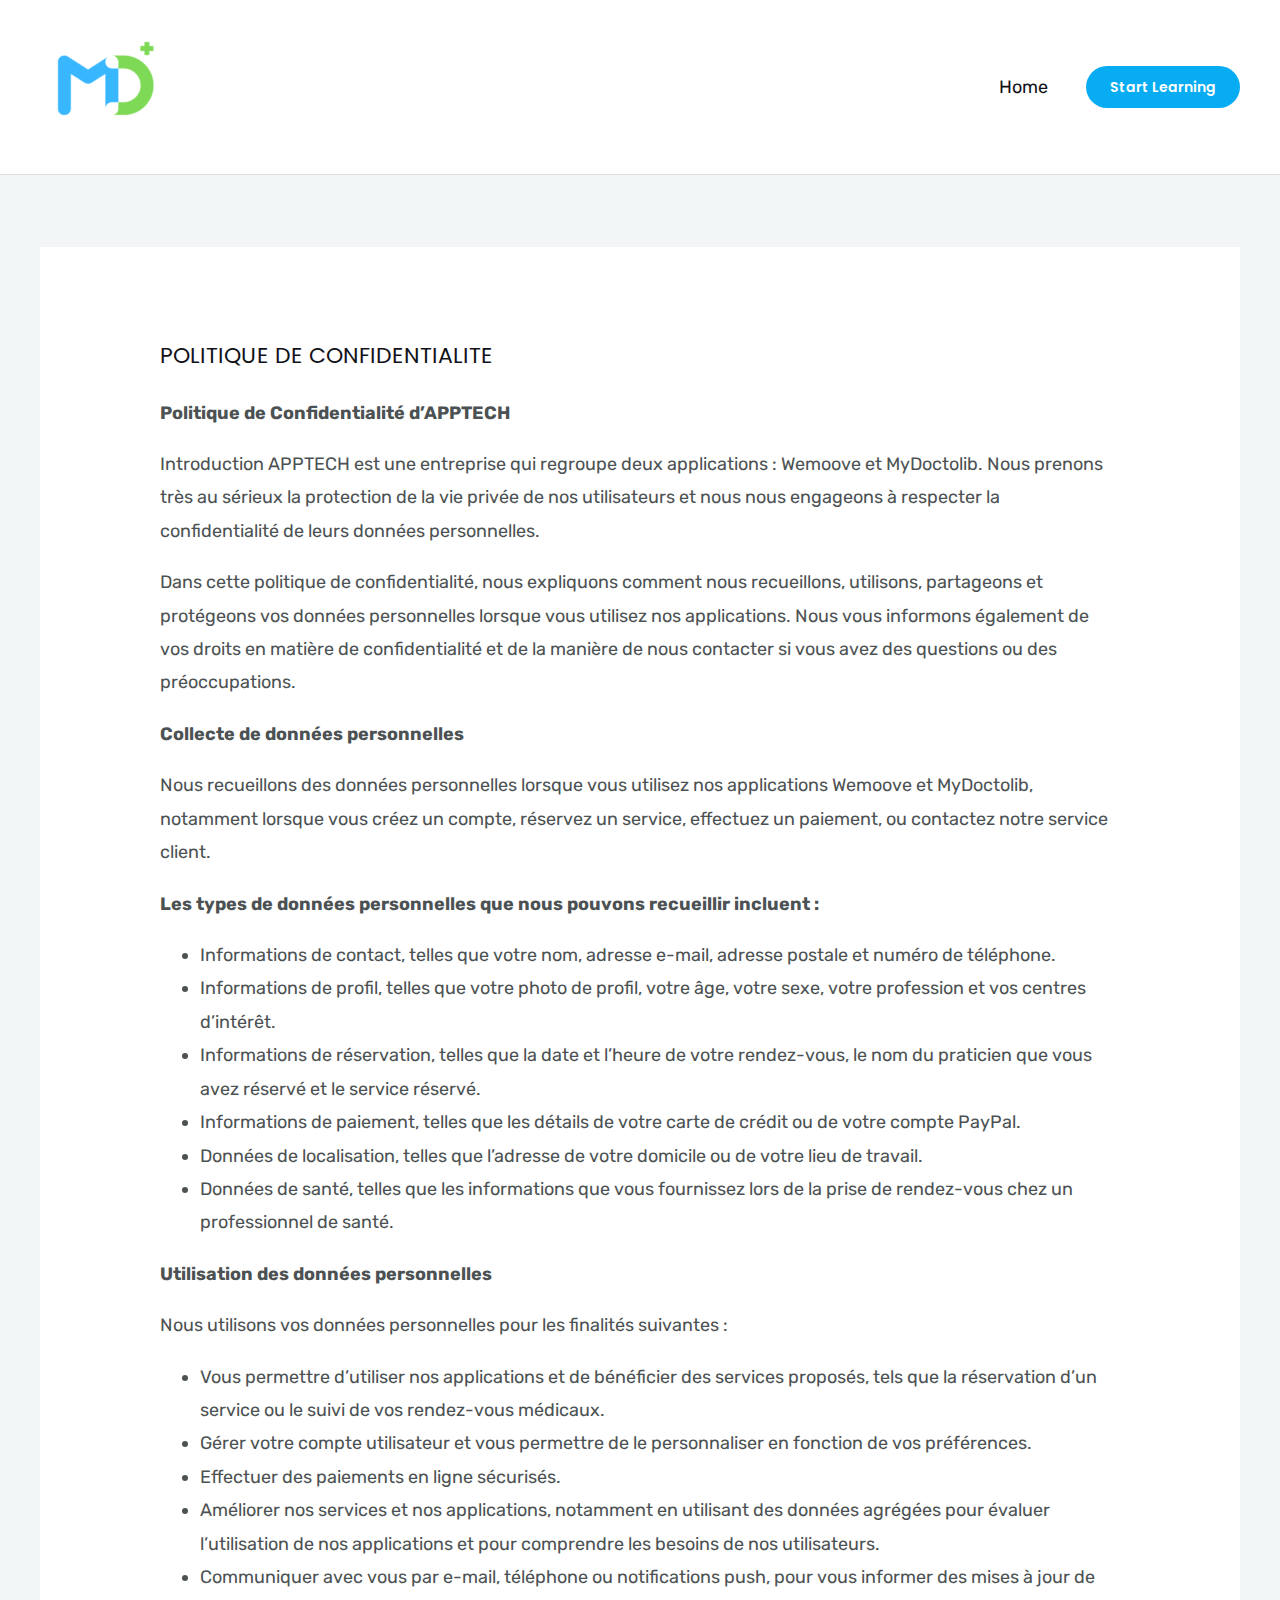
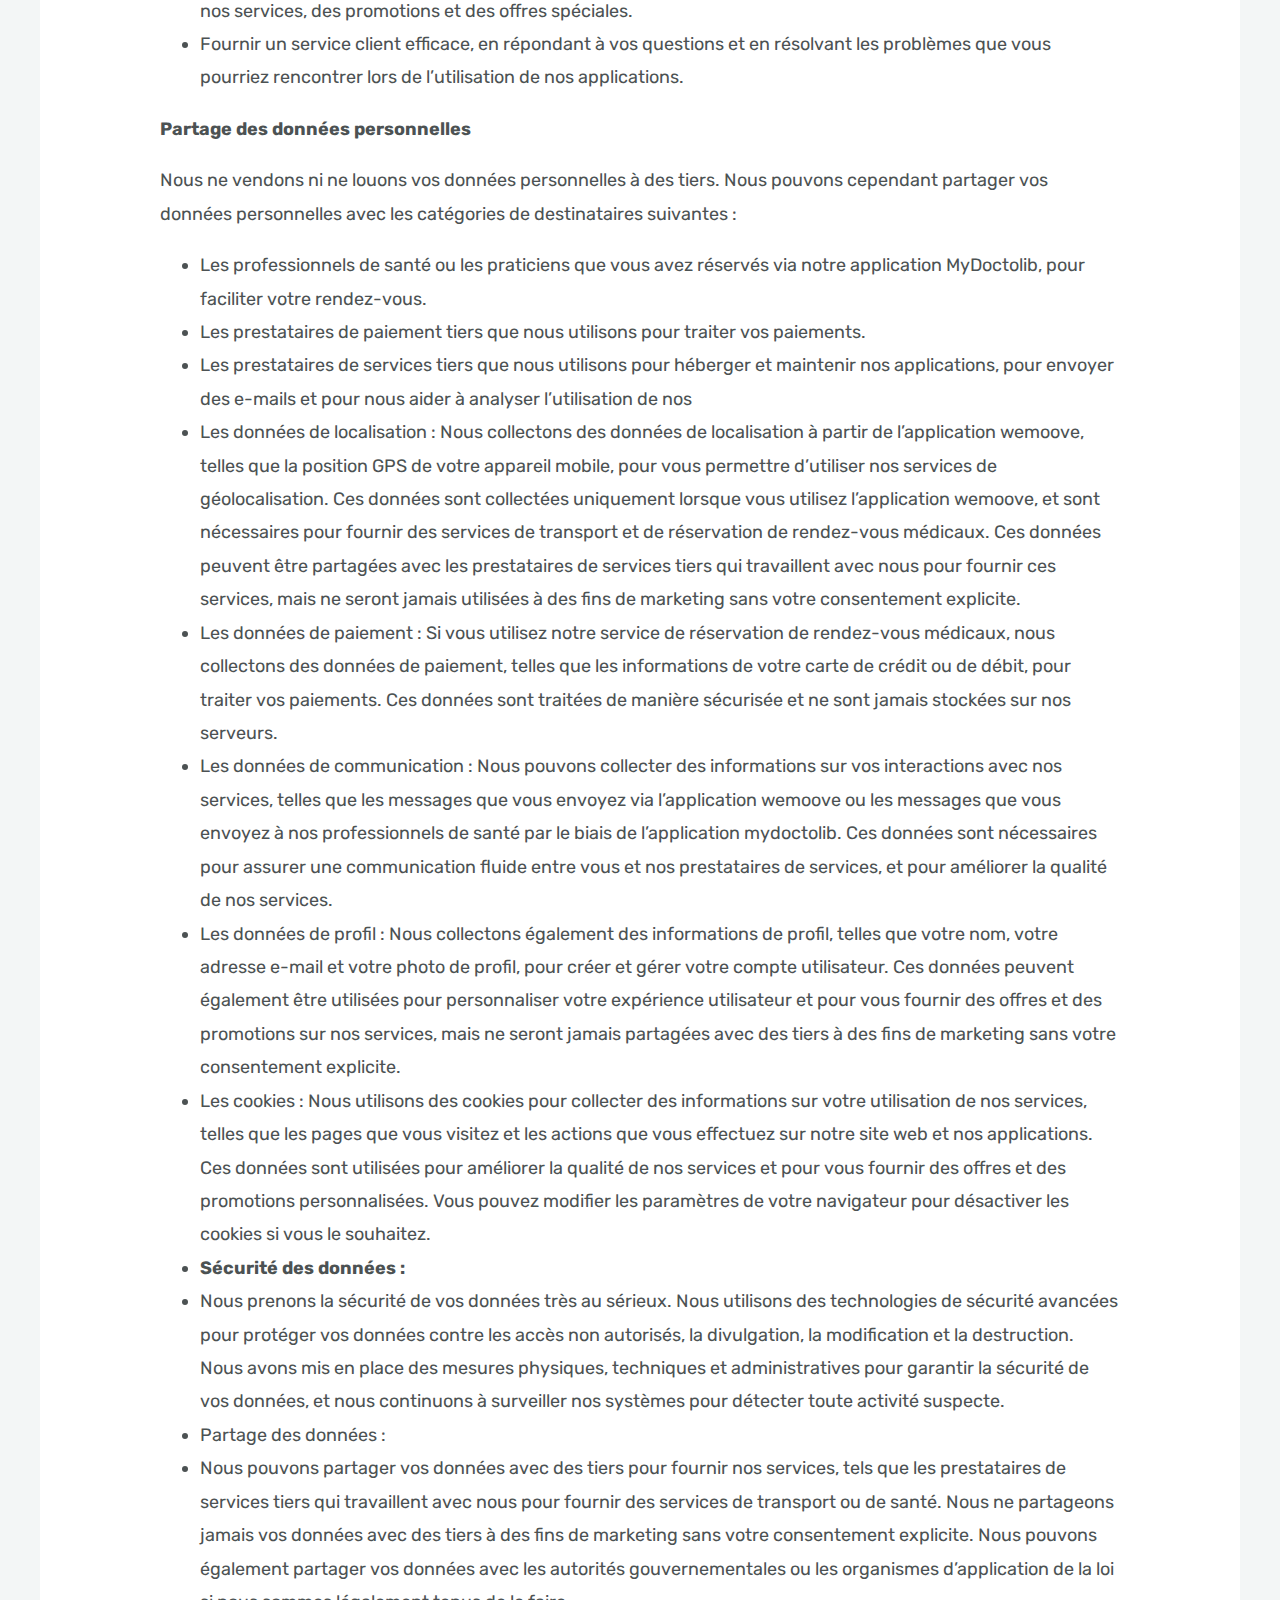
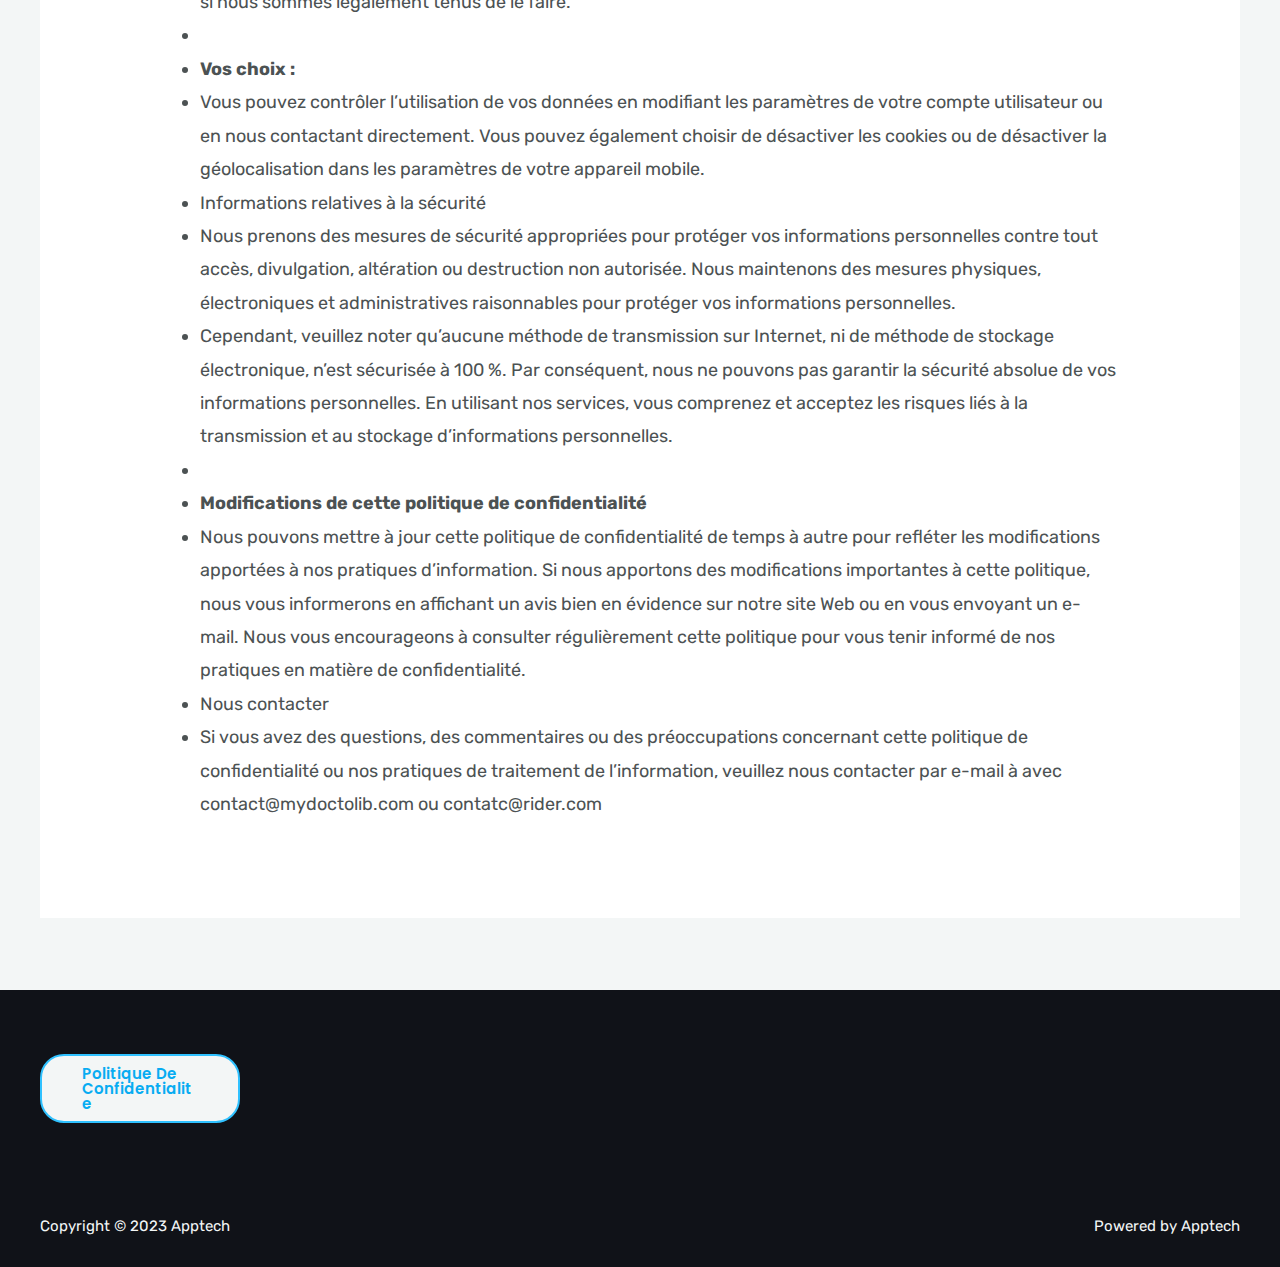
<file: politique-de-confidentialite.html>
<!DOCTYPE html>  <html lang="en-US">  <head>  <meta charset="UTF-8">  <meta name="viewport" content="width=device-width, initial-scale=1">  <link rel="profile" href="https://gmpg.org/xfn/11">    <title>POLITIQUE DE CONFIDENTIALITE &#8211; Apptech</title> <meta name='robots' content='max-image-preview:large' /> <link rel='dns-prefetch' href='//fonts.googleapis.com' /> <link rel="alternate" type="application/rss+xml" title="Apptech &raquo; Feed" href="http://apptech.local/feed/" /> <link rel="alternate" type="application/rss+xml" title="Apptech &raquo; Comments Feed" href="http://apptech.local/comments/feed/" /> <script>
window._wpemojiSettings = {"baseUrl":"https:\/\/s.w.org\/images\/core\/emoji\/14.0.0\/72x72\/","ext":".png","svgUrl":"https:\/\/s.w.org\/images\/core\/emoji\/14.0.0\/svg\/","svgExt":".svg","source":{"concatemoji":"http:\/\/apptech.local\/wp-includes\/js\/wp-emoji-release.min.js?ver=6.1.1"}};
/*! This file is auto-generated */
!function(e,a,t){var n,r,o,i=a.createElement("canvas"),p=i.getContext&&i.getContext("2d");function s(e,t){var a=String.fromCharCode,e=(p.clearRect(0,0,i.width,i.height),p.fillText(a.apply(this,e),0,0),i.toDataURL());return p.clearRect(0,0,i.width,i.height),p.fillText(a.apply(this,t),0,0),e===i.toDataURL()}function c(e){var t=a.createElement("script");t.src=e,t.defer=t.type="text/javascript",a.getElementsByTagName("head")[0].appendChild(t)}for(o=Array("flag","emoji"),t.supports={everything:!0,everythingExceptFlag:!0},r=0;r<o.length;r++)t.supports[o[r]]=function(e){if(p&&p.fillText)switch(p.textBaseline="top",p.font="600 32px Arial",e){case"flag":return s([127987,65039,8205,9895,65039],[127987,65039,8203,9895,65039])?!1:!s([55356,56826,55356,56819],[55356,56826,8203,55356,56819])&&!s([55356,57332,56128,56423,56128,56418,56128,56421,56128,56430,56128,56423,56128,56447],[55356,57332,8203,56128,56423,8203,56128,56418,8203,56128,56421,8203,56128,56430,8203,56128,56423,8203,56128,56447]);case"emoji":return!s([129777,127995,8205,129778,127999],[129777,127995,8203,129778,127999])}return!1}(o[r]),t.supports.everything=t.supports.everything&&t.supports[o[r]],"flag"!==o[r]&&(t.supports.everythingExceptFlag=t.supports.everythingExceptFlag&&t.supports[o[r]]);t.supports.everythingExceptFlag=t.supports.everythingExceptFlag&&!t.supports.flag,t.DOMReady=!1,t.readyCallback=function(){t.DOMReady=!0},t.supports.everything||(n=function(){t.readyCallback()},a.addEventListener?(a.addEventListener("DOMContentLoaded",n,!1),e.addEventListener("load",n,!1)):(e.attachEvent("onload",n),a.attachEvent("onreadystatechange",function(){"complete"===a.readyState&&t.readyCallback()})),(e=t.source||{}).concatemoji?c(e.concatemoji):e.wpemoji&&e.twemoji&&(c(e.twemoji),c(e.wpemoji)))}(window,document,window._wpemojiSettings);
</script> <style> img.wp-smiley, img.emoji { 	display: inline !important; 	border: none !important; 	box-shadow: none !important; 	height: 1em !important; 	width: 1em !important; 	margin: 0 0.07em !important; 	vertical-align: -0.1em !important; 	background: none !important; 	padding: 0 !important; } </style> 	<link rel='stylesheet' id='astra-theme-css-css' href='./css/astra-assets-css-minified-main.min.css' media='all' /> <style id='astra-theme-css-inline-css'> :root{--ast-container-default-xlg-padding:6.67em;--ast-container-default-lg-padding:5.67em;--ast-container-default-slg-padding:4.34em;--ast-container-default-md-padding:3.34em;--ast-container-default-sm-padding:6.67em;--ast-container-default-xs-padding:2.4em;--ast-container-default-xxs-padding:1.4em;--ast-code-block-background:#EEEEEE;--ast-comment-inputs-background:#FAFAFA;}html{font-size:112.5%;}a,.page-title{color:var(--ast-global-color-2);}a:hover,a:focus{color:var(--ast-global-color-1);}body,button,input,select,textarea,.ast-button,.ast-custom-button{font-family:'Rubik',sans-serif;font-weight:400;font-size:18px;font-size:1rem;}blockquote{color:var(--ast-global-color-3);}p,.entry-content p{margin-bottom:1em;}h1,.entry-content h1,h2,.entry-content h2,h3,.entry-content h3,h4,.entry-content h4,h5,.entry-content h5,h6,.entry-content h6,.site-title,.site-title a{font-family:'Poppins',sans-serif;font-weight:600;}.site-title{font-size:35px;font-size:1.9444444444444rem;display:none;}header .custom-logo-link img{max-width:138px;}.astra-logo-svg{width:138px;}.site-header .site-description{font-size:15px;font-size:0.83333333333333rem;display:none;}.entry-title{font-size:40px;font-size:2.2222222222222rem;}h1,.entry-content h1{font-size:56px;font-size:3.1111111111111rem;font-family:'Poppins',sans-serif;line-height:1.1em;}h2,.entry-content h2{font-size:40px;font-size:2.2222222222222rem;font-family:'Poppins',sans-serif;}h3,.entry-content h3{font-size:32px;font-size:1.7777777777778rem;font-family:'Poppins',sans-serif;}h4,.entry-content h4{font-size:24px;font-size:1.3333333333333rem;font-family:'Poppins',sans-serif;}h5,.entry-content h5{font-size:18px;font-size:1rem;font-family:'Poppins',sans-serif;}h6,.entry-content h6{font-size:13px;font-size:0.72222222222222rem;font-family:'Poppins',sans-serif;}::selection{background-color:var(--ast-global-color-0);color:#000000;}body,h1,.entry-title a,.entry-content h1,h2,.entry-content h2,h3,.entry-content h3,h4,.entry-content h4,h5,.entry-content h5,h6,.entry-content h6{color:var(--ast-global-color-3);}.tagcloud a:hover,.tagcloud a:focus,.tagcloud a.current-item{color:#ffffff;border-color:var(--ast-global-color-2);background-color:var(--ast-global-color-2);}input:focus,input[type="text"]:focus,input[type="email"]:focus,input[type="url"]:focus,input[type="password"]:focus,input[type="reset"]:focus,input[type="search"]:focus,textarea:focus{border-color:var(--ast-global-color-2);}input[type="radio"]:checked,input[type=reset],input[type="checkbox"]:checked,input[type="checkbox"]:hover:checked,input[type="checkbox"]:focus:checked,input[type=range]::-webkit-slider-thumb{border-color:var(--ast-global-color-2);background-color:var(--ast-global-color-2);box-shadow:none;}.site-footer a:hover + .post-count,.site-footer a:focus + .post-count{background:var(--ast-global-color-2);border-color:var(--ast-global-color-2);}.single .nav-links .nav-previous,.single .nav-links .nav-next{color:var(--ast-global-color-2);}.entry-meta,.entry-meta *{line-height:1.45;color:var(--ast-global-color-2);}.entry-meta a:hover,.entry-meta a:hover *,.entry-meta a:focus,.entry-meta a:focus *,.page-links > .page-link,.page-links .page-link:hover,.post-navigation a:hover{color:var(--ast-global-color-1);}#cat option,.secondary .calendar_wrap thead a,.secondary .calendar_wrap thead a:visited{color:var(--ast-global-color-2);}.secondary .calendar_wrap #today,.ast-progress-val span{background:var(--ast-global-color-2);}.secondary a:hover + .post-count,.secondary a:focus + .post-count{background:var(--ast-global-color-2);border-color:var(--ast-global-color-2);}.calendar_wrap #today > a{color:#ffffff;}.page-links .page-link,.single .post-navigation a{color:var(--ast-global-color-2);}.wp-block-latest-posts > li > a{color:var(--ast-global-color-2);}.widget-title{font-size:25px;font-size:1.3888888888889rem;color:var(--ast-global-color-3);}.single .ast-author-details .author-title{color:var(--ast-global-color-1);}.ast-logo-title-inline .site-logo-img{padding-right:1em;}.site-logo-img img{ transition:all 0.2s linear;}@media (max-width:921px){#ast-desktop-header{display:none;}}@media (min-width:921px){#ast-mobile-header{display:none;}}.wp-block-buttons.aligncenter{justify-content:center;}@media (max-width:921px){.ast-theme-transparent-header #primary,.ast-theme-transparent-header #secondary{padding:0;}}@media (max-width:921px){.ast-plain-container.ast-no-sidebar #primary{padding:0;}}.ast-plain-container.ast-no-sidebar #primary{margin-top:0;margin-bottom:0;}@media (max-width:921px){.ast-separate-container #primary,.ast-separate-container #secondary{padding:1.5em 0;}#primary,#secondary{padding:1.5em 0;margin:0;}.ast-left-sidebar #content > .ast-container{display:flex;flex-direction:column-reverse;width:100%;}.ast-separate-container .ast-article-post,.ast-separate-container .ast-article-single{padding:1.5em 2.14em;}.ast-author-box img.avatar{margin:20px 0 0 0;}}@media (min-width:922px){.ast-separate-container.ast-right-sidebar #primary,.ast-separate-container.ast-left-sidebar #primary{border:0;}.search-no-results.ast-separate-container #primary{margin-bottom:4em;}}.wp-block-button .wp-block-button__link{color:#ffffff;}.wp-block-button .wp-block-button__link:hover,.wp-block-button .wp-block-button__link:focus{color:#ffffff;background-color:var(--ast-global-color-6);border-color:var(--ast-global-color-6);}.elementor-widget-heading h1.elementor-heading-title{line-height:1.1em;}.wp-block-button .wp-block-button__link,.wp-block-search .wp-block-search__button,body .wp-block-file .wp-block-file__button{border-style:solid;border-top-width:2px;border-right-width:2px;border-left-width:2px;border-bottom-width:2px;border-color:var(--ast-global-color-0);background-color:var(--ast-global-color-0);color:#ffffff;font-family:'Poppins',sans-serif;font-weight:600;line-height:1em;text-transform:capitalize;font-size:15px;font-size:0.83333333333333rem;border-radius:24px;padding-top:14px;padding-right:30px;padding-bottom:14px;padding-left:30px;}.menu-toggle,button,.ast-button,.ast-custom-button,.button,input#submit,input[type="button"],input[type="submit"],input[type="reset"],form[CLASS*="wp-block-search__"].wp-block-search .wp-block-search__inside-wrapper .wp-block-search__button,body .wp-block-file .wp-block-file__button{border-style:solid;border-top-width:2px;border-right-width:2px;border-left-width:2px;border-bottom-width:2px;color:#ffffff;border-color:var(--ast-global-color-0);background-color:var(--ast-global-color-0);border-radius:24px;padding-top:14px;padding-right:30px;padding-bottom:14px;padding-left:30px;font-family:'Poppins',sans-serif;font-weight:600;font-size:15px;font-size:0.83333333333333rem;line-height:1em;text-transform:capitalize;}button:focus,.menu-toggle:hover,button:hover,.ast-button:hover,.ast-custom-button:hover .button:hover,.ast-custom-button:hover ,input[type=reset]:hover,input[type=reset]:focus,input#submit:hover,input#submit:focus,input[type="button"]:hover,input[type="button"]:focus,input[type="submit"]:hover,input[type="submit"]:focus,form[CLASS*="wp-block-search__"].wp-block-search .wp-block-search__inside-wrapper .wp-block-search__button:hover,form[CLASS*="wp-block-search__"].wp-block-search .wp-block-search__inside-wrapper .wp-block-search__button:focus,body .wp-block-file .wp-block-file__button:hover,body .wp-block-file .wp-block-file__button:focus{color:#ffffff;background-color:var(--ast-global-color-6);border-color:var(--ast-global-color-6);}@media (min-width:544px){.ast-container{max-width:100%;}}@media (max-width:544px){.ast-separate-container .ast-article-post,.ast-separate-container .ast-article-single,.ast-separate-container .comments-title,.ast-separate-container .ast-archive-description{padding:1.5em 1em;}.ast-separate-container #content .ast-container{padding-left:0.54em;padding-right:0.54em;}.ast-separate-container .ast-comment-list li.depth-1{padding:1.5em 1em;margin-bottom:1.5em;}.ast-separate-container .ast-comment-list .bypostauthor{padding:.5em;}.ast-search-menu-icon.ast-dropdown-active .search-field{width:170px;}}@media (max-width:921px){.ast-mobile-header-stack .main-header-bar .ast-search-menu-icon{display:inline-block;}.ast-header-break-point.ast-header-custom-item-outside .ast-mobile-header-stack .main-header-bar .ast-search-icon{margin:0;}.ast-comment-avatar-wrap img{max-width:2.5em;}.ast-separate-container .ast-comment-list li.depth-1{padding:1.5em 2.14em;}.ast-separate-container .comment-respond{padding:2em 2.14em;}.ast-comment-meta{padding:0 1.8888em 1.3333em;}}body,.ast-separate-container{background-color:var(--ast-global-color-4);;background-image:none;;}@media (max-width:921px){.site-title{display:none;}.site-header .site-description{display:none;}.entry-title{font-size:30px;}h1,.entry-content h1{font-size:30px;}h2,.entry-content h2{font-size:25px;}h3,.entry-content h3{font-size:20px;}}@media (max-width:544px){.site-title{display:none;}.site-header .site-description{display:none;}.entry-title{font-size:30px;}h1,.entry-content h1{font-size:30px;}h2,.entry-content h2{font-size:25px;}h3,.entry-content h3{font-size:20px;}}@media (max-width:921px){html{font-size:102.6%;}}@media (max-width:544px){html{font-size:102.6%;}}@media (min-width:922px){.ast-container{max-width:1240px;}}@media (min-width:922px){.site-content .ast-container{display:flex;}}@media (max-width:921px){.site-content .ast-container{flex-direction:column;}}@media (min-width:922px){.main-header-menu .sub-menu .menu-item.ast-left-align-sub-menu:hover > .sub-menu,.main-header-menu .sub-menu .menu-item.ast-left-align-sub-menu.focus > .sub-menu{margin-left:-0px;}}[data-section*="section-fb-button-"] .menu-link{display:none;}[CLASS*="ast-footer-button-"][data-section^="section-fb-button-"]{justify-content:center;}.site-footer-focus-item[CLASS*="ast-footer-button-"]{display:flex;}.footer-widget-area[data-section^="section-fb-html-"] .ast-builder-html-element{text-align:center;}blockquote,cite {font-style: initial;}.wp-block-file {display: flex;align-items: center;flex-wrap: wrap;justify-content: space-between;}.wp-block-pullquote {border: none;}.wp-block-pullquote blockquote::before {content: "\201D";font-family: "Helvetica",sans-serif;display: flex;transform: rotate( 180deg );font-size: 6rem;font-style: normal;line-height: 1;font-weight: bold;align-items: center;justify-content: center;}.has-text-align-right > blockquote::before {justify-content: flex-start;}.has-text-align-left > blockquote::before {justify-content: flex-end;}figure.wp-block-pullquote.is-style-solid-color blockquote {max-width: 100%;text-align: inherit;}html body {--wp--custom--ast-default-block-top-padding: 3em;--wp--custom--ast-default-block-right-padding: 3em;--wp--custom--ast-default-block-bottom-padding: 3em;--wp--custom--ast-default-block-left-padding: 3em;--wp--custom--ast-container-width: 1200px;--wp--custom--ast-content-width-size: 1200px;--wp--custom--ast-wide-width-size: calc(1200px + var(--wp--custom--ast-default-block-left-padding) + var(--wp--custom--ast-default-block-right-padding));}.ast-narrow-container {--wp--custom--ast-content-width-size: 750px;--wp--custom--ast-wide-width-size: 750px;}@media(max-width: 921px) {html body {--wp--custom--ast-default-block-top-padding: 3em;--wp--custom--ast-default-block-right-padding: 2em;--wp--custom--ast-default-block-bottom-padding: 3em;--wp--custom--ast-default-block-left-padding: 2em;}}@media(max-width: 544px) {html body {--wp--custom--ast-default-block-top-padding: 3em;--wp--custom--ast-default-block-right-padding: 1.5em;--wp--custom--ast-default-block-bottom-padding: 3em;--wp--custom--ast-default-block-left-padding: 1.5em;}}.entry-content > .wp-block-group,.entry-content > .wp-block-cover,.entry-content > .wp-block-columns {padding-top: var(--wp--custom--ast-default-block-top-padding);padding-right: var(--wp--custom--ast-default-block-right-padding);padding-bottom: var(--wp--custom--ast-default-block-bottom-padding);padding-left: var(--wp--custom--ast-default-block-left-padding);}.ast-plain-container.ast-no-sidebar .entry-content > .alignfull,.ast-page-builder-template .ast-no-sidebar .entry-content > .alignfull {margin-left: calc( -50vw + 50%);margin-right: calc( -50vw + 50%);max-width: 100vw;width: 100vw;}.ast-plain-container.ast-no-sidebar .entry-content .alignfull .alignfull,.ast-page-builder-template.ast-no-sidebar .entry-content .alignfull .alignfull,.ast-plain-container.ast-no-sidebar .entry-content .alignfull .alignwide,.ast-page-builder-template.ast-no-sidebar .entry-content .alignfull .alignwide,.ast-plain-container.ast-no-sidebar .entry-content .alignwide .alignfull,.ast-page-builder-template.ast-no-sidebar .entry-content .alignwide .alignfull,.ast-plain-container.ast-no-sidebar .entry-content .alignwide .alignwide,.ast-page-builder-template.ast-no-sidebar .entry-content .alignwide .alignwide,.ast-plain-container.ast-no-sidebar .entry-content .wp-block-column .alignfull,.ast-page-builder-template.ast-no-sidebar .entry-content .wp-block-column .alignfull,.ast-plain-container.ast-no-sidebar .entry-content .wp-block-column .alignwide,.ast-page-builder-template.ast-no-sidebar .entry-content .wp-block-column .alignwide {margin-left: auto;margin-right: auto;width: 100%;}[ast-blocks-layout] .wp-block-separator:not(.is-style-dots) {height: 0;}[ast-blocks-layout] .wp-block-separator {margin: 20px auto;}[ast-blocks-layout] .wp-block-separator:not(.is-style-wide):not(.is-style-dots) {max-width: 100px;}[ast-blocks-layout] .wp-block-separator.has-background {padding: 0;}.entry-content[ast-blocks-layout] > * {max-width: var(--wp--custom--ast-content-width-size);margin-left: auto;margin-right: auto;}.entry-content[ast-blocks-layout] > .alignwide {max-width: var(--wp--custom--ast-wide-width-size);}.entry-content[ast-blocks-layout] .alignfull {max-width: none;}.entry-content .wp-block-columns {margin-bottom: 0;}blockquote {margin: 1.5em;border: none;}.wp-block-quote:not(.has-text-align-right):not(.has-text-align-center) {border-left: 5px solid rgba(0,0,0,0.05);}.has-text-align-right > blockquote,blockquote.has-text-align-right {border-right: 5px solid rgba(0,0,0,0.05);}.has-text-align-left > blockquote,blockquote.has-text-align-left {border-left: 5px solid rgba(0,0,0,0.05);}.wp-block-site-tagline,.wp-block-latest-posts .read-more {margin-top: 15px;}.wp-block-loginout p label {display: block;}.wp-block-loginout p:not(.login-remember):not(.login-submit) input {width: 100%;}.wp-block-loginout input:focus {border-color: transparent;}.wp-block-loginout input:focus {outline: thin dotted;}.entry-content .wp-block-media-text .wp-block-media-text__content {padding: 0 0 0 8%;}.entry-content .wp-block-media-text.has-media-on-the-right .wp-block-media-text__content {padding: 0 8% 0 0;}.entry-content .wp-block-media-text.has-background .wp-block-media-text__content {padding: 8%;}.entry-content .wp-block-cover:not([class*="background-color"]) .wp-block-cover__inner-container,.entry-content .wp-block-cover:not([class*="background-color"]) .wp-block-cover-image-text,.entry-content .wp-block-cover:not([class*="background-color"]) .wp-block-cover-text,.entry-content .wp-block-cover-image:not([class*="background-color"]) .wp-block-cover__inner-container,.entry-content .wp-block-cover-image:not([class*="background-color"]) .wp-block-cover-image-text,.entry-content .wp-block-cover-image:not([class*="background-color"]) .wp-block-cover-text {color: var(--ast-global-color-5);}.wp-block-loginout .login-remember input {width: 1.1rem;height: 1.1rem;margin: 0 5px 4px 0;vertical-align: middle;}.wp-block-latest-posts > li > *:first-child,.wp-block-latest-posts:not(.is-grid) > li:first-child {margin-top: 0;}.wp-block-search__inside-wrapper .wp-block-search__input {padding: 0 10px;color: var(--ast-global-color-3);background: var(--ast-global-color-5);border-color: var(--ast-border-color);}.wp-block-latest-posts .read-more {margin-bottom: 1.5em;}.wp-block-search__no-button .wp-block-search__inside-wrapper .wp-block-search__input {padding-top: 5px;padding-bottom: 5px;}.wp-block-latest-posts .wp-block-latest-posts__post-date,.wp-block-latest-posts .wp-block-latest-posts__post-author {font-size: 1rem;}.wp-block-latest-posts > li > *,.wp-block-latest-posts:not(.is-grid) > li {margin-top: 12px;margin-bottom: 12px;}.ast-page-builder-template .entry-content[ast-blocks-layout] > *,.ast-page-builder-template .entry-content[ast-blocks-layout] > .alignfull > * {max-width: none;}.ast-page-builder-template .entry-content[ast-blocks-layout] > .alignwide > * {max-width: var(--wp--custom--ast-wide-width-size);}.ast-page-builder-template .entry-content[ast-blocks-layout] > .inherit-container-width > *,.ast-page-builder-template .entry-content[ast-blocks-layout] > * > *,.entry-content[ast-blocks-layout] > .wp-block-cover .wp-block-cover__inner-container {max-width: var(--wp--custom--ast-content-width-size);margin-left: auto;margin-right: auto;}.entry-content[ast-blocks-layout] .wp-block-cover:not(.alignleft):not(.alignright) {width: auto;}@media(max-width: 1200px) {.ast-separate-container .entry-content > .alignfull,.ast-separate-container .entry-content[ast-blocks-layout] > .alignwide,.ast-plain-container .entry-content[ast-blocks-layout] > .alignwide,.ast-plain-container .entry-content .alignfull {margin-left: calc(-1 * min(var(--ast-container-default-xlg-padding),20px)) ;margin-right: calc(-1 * min(var(--ast-container-default-xlg-padding),20px));}}@media(min-width: 1201px) {.ast-separate-container .entry-content > .alignfull {margin-left: calc(-1 * var(--ast-container-default-xlg-padding) );margin-right: calc(-1 * var(--ast-container-default-xlg-padding) );}.ast-separate-container .entry-content[ast-blocks-layout] > .alignwide,.ast-plain-container .entry-content[ast-blocks-layout] > .alignwide {margin-left: calc(-1 * var(--wp--custom--ast-default-block-left-padding) );margin-right: calc(-1 * var(--wp--custom--ast-default-block-right-padding) );}}@media(min-width: 921px) {.ast-separate-container .entry-content .wp-block-group.alignwide:not(.inherit-container-width) > :where(:not(.alignleft):not(.alignright)),.ast-plain-container .entry-content .wp-block-group.alignwide:not(.inherit-container-width) > :where(:not(.alignleft):not(.alignright)) {max-width: calc( var(--wp--custom--ast-content-width-size) + 80px );}.ast-plain-container.ast-right-sidebar .entry-content[ast-blocks-layout] .alignfull,.ast-plain-container.ast-left-sidebar .entry-content[ast-blocks-layout] .alignfull {margin-left: -60px;margin-right: -60px;}}@media(min-width: 544px) {.entry-content > .alignleft {margin-right: 20px;}.entry-content > .alignright {margin-left: 20px;}}@media (max-width:544px){.wp-block-columns .wp-block-column:not(:last-child){margin-bottom:20px;}.wp-block-latest-posts{margin:0;}}@media( max-width: 600px ) {.entry-content .wp-block-media-text .wp-block-media-text__content,.entry-content .wp-block-media-text.has-media-on-the-right .wp-block-media-text__content {padding: 8% 0 0;}.entry-content .wp-block-media-text.has-background .wp-block-media-text__content {padding: 8%;}}.ast-separate-container .entry-content .wp-block-uagb-container {padding-left: 0;}.ast-page-builder-template .entry-header {padding-left: 0;}@media(min-width: 1201px) {.ast-separate-container .entry-content > .uagb-is-root-container {margin-left: 0;margin-right: 0;}}.ast-narrow-container .site-content .wp-block-uagb-image--align-full .wp-block-uagb-image__figure {max-width: 100%;margin-left: auto;margin-right: auto;}.entry-content ul,.entry-content ol {padding: revert;margin: revert;}:root .has-ast-global-color-0-color{color:var(--ast-global-color-0);}:root .has-ast-global-color-0-background-color{background-color:var(--ast-global-color-0);}:root .wp-block-button .has-ast-global-color-0-color{color:var(--ast-global-color-0);}:root .wp-block-button .has-ast-global-color-0-background-color{background-color:var(--ast-global-color-0);}:root .has-ast-global-color-1-color{color:var(--ast-global-color-1);}:root .has-ast-global-color-1-background-color{background-color:var(--ast-global-color-1);}:root .wp-block-button .has-ast-global-color-1-color{color:var(--ast-global-color-1);}:root .wp-block-button .has-ast-global-color-1-background-color{background-color:var(--ast-global-color-1);}:root .has-ast-global-color-2-color{color:var(--ast-global-color-2);}:root .has-ast-global-color-2-background-color{background-color:var(--ast-global-color-2);}:root .wp-block-button .has-ast-global-color-2-color{color:var(--ast-global-color-2);}:root .wp-block-button .has-ast-global-color-2-background-color{background-color:var(--ast-global-color-2);}:root .has-ast-global-color-3-color{color:var(--ast-global-color-3);}:root .has-ast-global-color-3-background-color{background-color:var(--ast-global-color-3);}:root .wp-block-button .has-ast-global-color-3-color{color:var(--ast-global-color-3);}:root .wp-block-button .has-ast-global-color-3-background-color{background-color:var(--ast-global-color-3);}:root .has-ast-global-color-4-color{color:var(--ast-global-color-4);}:root .has-ast-global-color-4-background-color{background-color:var(--ast-global-color-4);}:root .wp-block-button .has-ast-global-color-4-color{color:var(--ast-global-color-4);}:root .wp-block-button .has-ast-global-color-4-background-color{background-color:var(--ast-global-color-4);}:root .has-ast-global-color-5-color{color:var(--ast-global-color-5);}:root .has-ast-global-color-5-background-color{background-color:var(--ast-global-color-5);}:root .wp-block-button .has-ast-global-color-5-color{color:var(--ast-global-color-5);}:root .wp-block-button .has-ast-global-color-5-background-color{background-color:var(--ast-global-color-5);}:root .has-ast-global-color-6-color{color:var(--ast-global-color-6);}:root .has-ast-global-color-6-background-color{background-color:var(--ast-global-color-6);}:root .wp-block-button .has-ast-global-color-6-color{color:var(--ast-global-color-6);}:root .wp-block-button .has-ast-global-color-6-background-color{background-color:var(--ast-global-color-6);}:root .has-ast-global-color-7-color{color:var(--ast-global-color-7);}:root .has-ast-global-color-7-background-color{background-color:var(--ast-global-color-7);}:root .wp-block-button .has-ast-global-color-7-color{color:var(--ast-global-color-7);}:root .wp-block-button .has-ast-global-color-7-background-color{background-color:var(--ast-global-color-7);}:root .has-ast-global-color-8-color{color:var(--ast-global-color-8);}:root .has-ast-global-color-8-background-color{background-color:var(--ast-global-color-8);}:root .wp-block-button .has-ast-global-color-8-color{color:var(--ast-global-color-8);}:root .wp-block-button .has-ast-global-color-8-background-color{background-color:var(--ast-global-color-8);}:root{--ast-global-color-0:#2FC1FF;--ast-global-color-1:#08ACF2;--ast-global-color-2:#101218;--ast-global-color-3:#4C5253;--ast-global-color-4:#F3F6F6;--ast-global-color-5:#FFFFFF;--ast-global-color-6:#000000;--ast-global-color-7:#4B4F58;--ast-global-color-8:#F6F7F8;}:root {--ast-border-color : #dddddd;}.ast-single-entry-banner {-js-display: flex;display: flex;flex-direction: column;justify-content: center;text-align: center;position: relative;background: #eeeeee;}.ast-single-entry-banner[data-banner-layout="layout-1"] {max-width: 1200px;background: inherit;padding: 20px 0;}.ast-single-entry-banner[data-banner-width-type="custom"] {margin: 0 auto;width: 100%;}.ast-single-entry-banner + .site-content .entry-header {margin-bottom: 0;}header.entry-header .entry-title{font-size:22px;font-size:1.2222222222222rem;}header.entry-header > *:not(:last-child){margin-bottom:10px;}.ast-archive-entry-banner {-js-display: flex;display: flex;flex-direction: column;justify-content: center;text-align: center;position: relative;background: #eeeeee;}.ast-archive-entry-banner[data-banner-width-type="custom"] {margin: 0 auto;width: 100%;}.ast-archive-entry-banner[data-banner-layout="layout-1"] {background: inherit;padding: 20px 0;text-align: left;}body.archive .ast-archive-description{max-width:1200px;width:100%;text-align:left;padding-top:3em;padding-right:3em;padding-bottom:3em;padding-left:3em;}body.archive .ast-archive-description .ast-archive-title,body.archive .ast-archive-description .ast-archive-title *{font-size:40px;font-size:2.2222222222222rem;}body.archive .ast-archive-description > *:not(:last-child){margin-bottom:10px;}@media (max-width:921px){body.archive .ast-archive-description{text-align:left;}}@media (max-width:544px){body.archive .ast-archive-description{text-align:left;}}.ast-breadcrumbs .trail-browse,.ast-breadcrumbs .trail-items,.ast-breadcrumbs .trail-items li{display:inline-block;margin:0;padding:0;border:none;background:inherit;text-indent:0;}.ast-breadcrumbs .trail-browse{font-size:inherit;font-style:inherit;font-weight:inherit;color:inherit;}.ast-breadcrumbs .trail-items{list-style:none;}.trail-items li::after{padding:0 0.3em;content:"\00bb";}.trail-items li:last-of-type::after{display:none;}h1,.entry-content h1,h2,.entry-content h2,h3,.entry-content h3,h4,.entry-content h4,h5,.entry-content h5,h6,.entry-content h6{color:var(--ast-global-color-2);}@media (max-width:921px){.ast-builder-grid-row-container.ast-builder-grid-row-tablet-3-firstrow .ast-builder-grid-row > *:first-child,.ast-builder-grid-row-container.ast-builder-grid-row-tablet-3-lastrow .ast-builder-grid-row > *:last-child{grid-column:1 / -1;}}@media (max-width:544px){.ast-builder-grid-row-container.ast-builder-grid-row-mobile-3-firstrow .ast-builder-grid-row > *:first-child,.ast-builder-grid-row-container.ast-builder-grid-row-mobile-3-lastrow .ast-builder-grid-row > *:last-child{grid-column:1 / -1;}}.ast-builder-layout-element[data-section="title_tagline"]{display:flex;}@media (max-width:921px){.ast-header-break-point .ast-builder-layout-element[data-section="title_tagline"]{display:flex;}}@media (max-width:544px){.ast-header-break-point .ast-builder-layout-element[data-section="title_tagline"]{display:flex;}}[data-section*="section-hb-button-"] .menu-link{display:none;}.ast-header-button-1[data-section*="section-hb-button-"] .ast-builder-button-wrap .ast-custom-button{font-family:'Poppins',sans-serif;font-weight:600;font-size:14px;font-size:0.77777777777778rem;line-height:1em;}.ast-header-button-1 .ast-custom-button{color:var(--ast-global-color-5);background:var(--ast-global-color-1);border-top-width:0px;border-bottom-width:0px;border-left-width:0px;border-right-width:0px;}.ast-header-button-1 .ast-custom-button:hover{color:var(--ast-global-color-5);background:var(--ast-global-color-2);}.ast-header-button-1[data-section*="section-hb-button-"] .ast-builder-button-wrap .ast-custom-button{padding-top:14px;padding-bottom:14px;padding-left:24px;padding-right:24px;}.ast-header-button-1[data-section="section-hb-button-1"]{display:flex;}@media (max-width:921px){.ast-header-break-point .ast-header-button-1[data-section="section-hb-button-1"]{display:flex;}}@media (max-width:544px){.ast-header-break-point .ast-header-button-1[data-section="section-hb-button-1"]{display:flex;}}.ast-builder-menu-1{font-family:inherit;font-weight:inherit;}.ast-builder-menu-1 .sub-menu,.ast-builder-menu-1 .inline-on-mobile .sub-menu{border-top-width:2px;border-bottom-width:0;border-right-width:0;border-left-width:0;border-color:var(--ast-global-color-0);border-style:solid;border-radius:0;}.ast-builder-menu-1 .main-header-menu > .menu-item > .sub-menu,.ast-builder-menu-1 .main-header-menu > .menu-item > .astra-full-megamenu-wrapper{margin-top:0;}.ast-desktop .ast-builder-menu-1 .main-header-menu > .menu-item > .sub-menu:before,.ast-desktop .ast-builder-menu-1 .main-header-menu > .menu-item > .astra-full-megamenu-wrapper:before{height:calc( 0px + 5px );}.ast-desktop .ast-builder-menu-1 .menu-item .sub-menu .menu-link{border-style:none;}@media (max-width:921px){.ast-builder-menu-1 .main-header-menu .menu-item > .menu-link{color:var(--ast-global-color-2);}.ast-builder-menu-1 .menu-item > .ast-menu-toggle{color:var(--ast-global-color-2);}.ast-builder-menu-1 .menu-item:hover > .menu-link,.ast-builder-menu-1 .inline-on-mobile .menu-item:hover > .ast-menu-toggle{color:var(--ast-global-color-0);}.ast-builder-menu-1 .menu-item:hover > .ast-menu-toggle{color:var(--ast-global-color-0);}.ast-builder-menu-1 .menu-item.current-menu-item > .menu-link,.ast-builder-menu-1 .inline-on-mobile .menu-item.current-menu-item > .ast-menu-toggle,.ast-builder-menu-1 .current-menu-ancestor > .menu-link,.ast-builder-menu-1 .current-menu-ancestor > .ast-menu-toggle{color:var(--ast-global-color-0);}.ast-builder-menu-1 .menu-item.current-menu-item > .ast-menu-toggle{color:var(--ast-global-color-0);}.ast-header-break-point .ast-builder-menu-1 .menu-item.menu-item-has-children > .ast-menu-toggle{top:0;}.ast-builder-menu-1 .menu-item-has-children > .menu-link:after{content:unset;}.ast-builder-menu-1 .main-header-menu > .menu-item > .sub-menu,.ast-builder-menu-1 .main-header-menu > .menu-item > .astra-full-megamenu-wrapper{margin-top:0;}}@media (max-width:544px){.ast-header-break-point .ast-builder-menu-1 .menu-item.menu-item-has-children > .ast-menu-toggle{top:0;}.ast-builder-menu-1 .main-header-menu > .menu-item > .sub-menu,.ast-builder-menu-1 .main-header-menu > .menu-item > .astra-full-megamenu-wrapper{margin-top:0;}}.ast-builder-menu-1{display:flex;}@media (max-width:921px){.ast-header-break-point .ast-builder-menu-1{display:flex;}}@media (max-width:544px){.ast-header-break-point .ast-builder-menu-1{display:flex;}}.site-below-footer-wrap{padding-top:20px;padding-bottom:20px;}.site-below-footer-wrap[data-section="section-below-footer-builder"]{background-color:var(--ast-global-color-2);;background-image:none;;min-height:80px;border-style:solid;border-width:0px;border-top-width:1px;border-top-color:var(--ast-global-color-2);}.site-below-footer-wrap[data-section="section-below-footer-builder"] .ast-builder-grid-row{max-width:1200px;margin-left:auto;margin-right:auto;}.site-below-footer-wrap[data-section="section-below-footer-builder"] .ast-builder-grid-row,.site-below-footer-wrap[data-section="section-below-footer-builder"] .site-footer-section{align-items:flex-start;}.site-below-footer-wrap[data-section="section-below-footer-builder"].ast-footer-row-inline .site-footer-section{display:flex;margin-bottom:0;}.ast-builder-grid-row-2-equal .ast-builder-grid-row{grid-template-columns:repeat( 2,1fr );}@media (max-width:921px){.site-below-footer-wrap[data-section="section-below-footer-builder"].ast-footer-row-tablet-inline .site-footer-section{display:flex;margin-bottom:0;}.site-below-footer-wrap[data-section="section-below-footer-builder"].ast-footer-row-tablet-stack .site-footer-section{display:block;margin-bottom:10px;}.ast-builder-grid-row-container.ast-builder-grid-row-tablet-2-equal .ast-builder-grid-row{grid-template-columns:repeat( 2,1fr );}}@media (max-width:544px){.site-below-footer-wrap[data-section="section-below-footer-builder"].ast-footer-row-mobile-inline .site-footer-section{display:flex;margin-bottom:0;}.site-below-footer-wrap[data-section="section-below-footer-builder"].ast-footer-row-mobile-stack .site-footer-section{display:block;margin-bottom:10px;}.ast-builder-grid-row-container.ast-builder-grid-row-mobile-full .ast-builder-grid-row{grid-template-columns:1fr;}}.site-below-footer-wrap[data-section="section-below-footer-builder"]{padding-top:2%;padding-bottom:2%;}@media (max-width:921px){.site-below-footer-wrap[data-section="section-below-footer-builder"]{padding-left:4%;padding-right:4%;}}@media (max-width:544px){.site-below-footer-wrap[data-section="section-below-footer-builder"]{padding-top:8%;padding-bottom:8%;padding-left:6%;padding-right:6%;}}.site-below-footer-wrap[data-section="section-below-footer-builder"]{display:grid;}@media (max-width:921px){.ast-header-break-point .site-below-footer-wrap[data-section="section-below-footer-builder"]{display:grid;}}@media (max-width:544px){.ast-header-break-point .site-below-footer-wrap[data-section="section-below-footer-builder"]{display:grid;}}.ast-builder-html-element img.alignnone{display:inline-block;}.ast-builder-html-element p:first-child{margin-top:0;}.ast-builder-html-element p:last-child{margin-bottom:0;}.ast-header-break-point .main-header-bar .ast-builder-html-element{line-height:1.85714285714286;}.footer-widget-area[data-section="section-fb-html-1"] .ast-builder-html-element{color:var(--ast-global-color-4);font-size:15px;font-size:0.83333333333333rem;}@media (max-width:544px){.footer-widget-area[data-section="section-fb-html-1"] .ast-builder-html-element{font-size:12px;font-size:0.66666666666667rem;}}.footer-widget-area[data-section="section-fb-html-1"]{font-size:15px;font-size:0.83333333333333rem;}@media (max-width:544px){.footer-widget-area[data-section="section-fb-html-1"]{font-size:12px;font-size:0.66666666666667rem;}}.footer-widget-area[data-section="section-fb-html-1"]{display:block;}@media (max-width:921px){.ast-header-break-point .footer-widget-area[data-section="section-fb-html-1"]{display:block;}}@media (max-width:544px){.ast-header-break-point .footer-widget-area[data-section="section-fb-html-1"]{display:block;}}.footer-widget-area[data-section="section-fb-html-1"] .ast-builder-html-element{text-align:right;}@media (max-width:921px){.footer-widget-area[data-section="section-fb-html-1"] .ast-builder-html-element{text-align:right;}}@media (max-width:544px){.footer-widget-area[data-section="section-fb-html-1"] .ast-builder-html-element{text-align:center;}}.ast-footer-button-1 .ast-custom-button{color:var(--ast-global-color-1);background:var(--ast-global-color-4);}.ast-footer-button-1[data-section="section-fb-button-1"]{display:flex;}@media (max-width:921px){.ast-header-break-point .ast-footer-button-1[data-section="section-fb-button-1"]{display:flex;}}@media (max-width:544px){.ast-header-break-point .ast-footer-button-1[data-section="section-fb-button-1"]{display:flex;}}.ast-footer-button-1[data-section="section-fb-button-1"]{justify-content:center;}@media (max-width:921px){.ast-footer-button-1[data-section="section-fb-button-1"]{justify-content:center;}}@media (max-width:544px){.ast-footer-button-1[data-section="section-fb-button-1"]{justify-content:center;}}.ast-footer-copyright{text-align:left;}.ast-footer-copyright {color:var(--ast-global-color-4);}@media (max-width:921px){.ast-footer-copyright{text-align:left;}}@media (max-width:544px){.ast-footer-copyright{text-align:center;}}.ast-footer-copyright {font-size:15px;font-size:0.83333333333333rem;}@media (max-width:544px){.ast-footer-copyright {font-size:12px;font-size:0.66666666666667rem;}}.ast-footer-copyright.ast-builder-layout-element{display:flex;}@media (max-width:921px){.ast-header-break-point .ast-footer-copyright.ast-builder-layout-element{display:flex;}}@media (max-width:544px){.ast-header-break-point .ast-footer-copyright.ast-builder-layout-element{display:flex;}}.site-footer{background-color:var(--ast-global-color-2);;background-image:none;;}.site-primary-footer-wrap{padding-top:45px;padding-bottom:45px;}.site-primary-footer-wrap[data-section="section-primary-footer-builder"]{background-color:var(--ast-global-color-2);;background-image:none;;}.site-primary-footer-wrap[data-section="section-primary-footer-builder"] .ast-builder-grid-row{max-width:1200px;margin-left:auto;margin-right:auto;}.site-primary-footer-wrap[data-section="section-primary-footer-builder"] .ast-builder-grid-row,.site-primary-footer-wrap[data-section="section-primary-footer-builder"] .site-footer-section{align-items:flex-start;}.site-primary-footer-wrap[data-section="section-primary-footer-builder"].ast-footer-row-inline .site-footer-section{display:flex;margin-bottom:0;}.ast-builder-grid-row-5-equal .ast-builder-grid-row{grid-template-columns:repeat( 5,1fr );}@media (max-width:921px){.site-primary-footer-wrap[data-section="section-primary-footer-builder"].ast-footer-row-tablet-inline .site-footer-section{display:flex;margin-bottom:0;}.site-primary-footer-wrap[data-section="section-primary-footer-builder"].ast-footer-row-tablet-stack .site-footer-section{display:block;margin-bottom:10px;}.ast-builder-grid-row-container.ast-builder-grid-row-tablet-full .ast-builder-grid-row{grid-template-columns:1fr;}}@media (max-width:544px){.site-primary-footer-wrap[data-section="section-primary-footer-builder"].ast-footer-row-mobile-inline .site-footer-section{display:flex;margin-bottom:0;}.site-primary-footer-wrap[data-section="section-primary-footer-builder"].ast-footer-row-mobile-stack .site-footer-section{display:block;margin-bottom:10px;}.ast-builder-grid-row-container.ast-builder-grid-row-mobile-full .ast-builder-grid-row{grid-template-columns:1fr;}}.site-primary-footer-wrap[data-section="section-primary-footer-builder"]{padding-top:5%;padding-bottom:5%;}@media (max-width:921px){.site-primary-footer-wrap[data-section="section-primary-footer-builder"]{padding-top:6%;padding-bottom:6%;padding-left:6%;padding-right:6%;}}@media (max-width:544px){.site-primary-footer-wrap[data-section="section-primary-footer-builder"]{padding-top:18%;padding-bottom:14%;padding-left:10%;padding-right:10%;}}.site-primary-footer-wrap[data-section="section-primary-footer-builder"]{display:grid;}@media (max-width:921px){.ast-header-break-point .site-primary-footer-wrap[data-section="section-primary-footer-builder"]{display:grid;}}@media (max-width:544px){.ast-header-break-point .site-primary-footer-wrap[data-section="section-primary-footer-builder"]{display:grid;}}.ast-header-button-1 .ast-custom-button{box-shadow:0px 0px 0px 0px rgba(0,0,0,0.1);}.ast-desktop .ast-mega-menu-enabled .ast-builder-menu-1 div:not( .astra-full-megamenu-wrapper) .sub-menu,.ast-builder-menu-1 .inline-on-mobile .sub-menu,.ast-desktop .ast-builder-menu-1 .astra-full-megamenu-wrapper,.ast-desktop .ast-builder-menu-1 .menu-item .sub-menu{box-shadow:0px 4px 10px -2px rgba(0,0,0,0.1);}.ast-desktop .ast-mobile-popup-drawer.active .ast-mobile-popup-inner{max-width:35%;}@media (max-width:921px){.ast-mobile-popup-drawer.active .ast-mobile-popup-inner{max-width:90%;}}@media (max-width:544px){.ast-mobile-popup-drawer.active .ast-mobile-popup-inner{max-width:90%;}}.ast-footer-button-1 .ast-custom-button{box-shadow:0px 0px 0px 0px rgba(0,0,0,0.1);}.ast-header-break-point .main-header-bar{border-bottom-width:1px;}@media (min-width:922px){.main-header-bar{border-bottom-width:1px;}}.main-header-menu .menu-item,#astra-footer-menu .menu-item,.main-header-bar .ast-masthead-custom-menu-items{-js-display:flex;display:flex;-webkit-box-pack:center;-webkit-justify-content:center;-moz-box-pack:center;-ms-flex-pack:center;justify-content:center;-webkit-box-orient:vertical;-webkit-box-direction:normal;-webkit-flex-direction:column;-moz-box-orient:vertical;-moz-box-direction:normal;-ms-flex-direction:column;flex-direction:column;}.main-header-menu > .menu-item > .menu-link,#astra-footer-menu > .menu-item > .menu-link{height:100%;-webkit-box-align:center;-webkit-align-items:center;-moz-box-align:center;-ms-flex-align:center;align-items:center;-js-display:flex;display:flex;}.ast-header-break-point .main-navigation ul .menu-item .menu-link .icon-arrow:first-of-type svg{top:.2em;margin-top:0px;margin-left:0px;width:.65em;transform:translate(0,-2px) rotateZ(270deg);}.ast-mobile-popup-content .ast-submenu-expanded > .ast-menu-toggle{transform:rotateX(180deg);overflow-y:auto;}.ast-separate-container .blog-layout-1,.ast-separate-container .blog-layout-2,.ast-separate-container .blog-layout-3{background-color:transparent;background-image:none;}.ast-separate-container .ast-article-post{background-color:var(--ast-global-color-5);;background-image:none;;}@media (max-width:921px){.ast-separate-container .ast-article-post{background-color:var(--ast-global-color-5);;background-image:none;;}}@media (max-width:544px){.ast-separate-container .ast-article-post{background-color:var(--ast-global-color-5);;background-image:none;;}}.ast-separate-container .ast-article-single:not(.ast-related-post),.ast-separate-container .comments-area .comment-respond,.ast-separate-container .comments-area .ast-comment-list li,.ast-separate-container .ast-woocommerce-container,.ast-separate-container .error-404,.ast-separate-container .no-results,.single.ast-separate-container.ast-author-meta,.ast-separate-container .related-posts-title-wrapper,.ast-separate-container.ast-two-container #secondary .widget,.ast-separate-container .comments-count-wrapper,.ast-box-layout.ast-plain-container .site-content,.ast-padded-layout.ast-plain-container .site-content,.ast-separate-container .comments-area .comments-title,.ast-narrow-container .site-content{background-color:var(--ast-global-color-5);;background-image:none;;}@media (max-width:921px){.ast-separate-container .ast-article-single:not(.ast-related-post),.ast-separate-container .comments-area .comment-respond,.ast-separate-container .comments-area .ast-comment-list li,.ast-separate-container .ast-woocommerce-container,.ast-separate-container .error-404,.ast-separate-container .no-results,.single.ast-separate-container.ast-author-meta,.ast-separate-container .related-posts-title-wrapper,.ast-separate-container.ast-two-container #secondary .widget,.ast-separate-container .comments-count-wrapper,.ast-box-layout.ast-plain-container .site-content,.ast-padded-layout.ast-plain-container .site-content,.ast-separate-container .comments-area .comments-title,.ast-narrow-container .site-content{background-color:var(--ast-global-color-5);;background-image:none;;}}@media (max-width:544px){.ast-separate-container .ast-article-single:not(.ast-related-post),.ast-separate-container .comments-area .comment-respond,.ast-separate-container .comments-area .ast-comment-list li,.ast-separate-container .ast-woocommerce-container,.ast-separate-container .error-404,.ast-separate-container .no-results,.single.ast-separate-container.ast-author-meta,.ast-separate-container .related-posts-title-wrapper,.ast-separate-container.ast-two-container #secondary .widget,.ast-separate-container .comments-count-wrapper,.ast-box-layout.ast-plain-container .site-content,.ast-padded-layout.ast-plain-container .site-content,.ast-separate-container .comments-area .comments-title,.ast-narrow-container .site-content{background-color:var(--ast-global-color-5);;background-image:none;;}}.ast-mobile-header-content > *,.ast-desktop-header-content > * {padding: 10px 0;height: auto;}.ast-mobile-header-content > *:first-child,.ast-desktop-header-content > *:first-child {padding-top: 10px;}.ast-mobile-header-content > .ast-builder-menu,.ast-desktop-header-content > .ast-builder-menu {padding-top: 0;}.ast-mobile-header-content > *:last-child,.ast-desktop-header-content > *:last-child {padding-bottom: 0;}.ast-mobile-header-content .ast-search-menu-icon.ast-inline-search label,.ast-desktop-header-content .ast-search-menu-icon.ast-inline-search label {width: 100%;}.ast-desktop-header-content .main-header-bar-navigation .ast-submenu-expanded > .ast-menu-toggle::before {transform: rotateX(180deg);}#ast-desktop-header .ast-desktop-header-content,.ast-mobile-header-content .ast-search-icon,.ast-desktop-header-content .ast-search-icon,.ast-mobile-header-wrap .ast-mobile-header-content,.ast-main-header-nav-open.ast-popup-nav-open .ast-mobile-header-wrap .ast-mobile-header-content,.ast-main-header-nav-open.ast-popup-nav-open .ast-desktop-header-content {display: none;}.ast-main-header-nav-open.ast-header-break-point #ast-desktop-header .ast-desktop-header-content,.ast-main-header-nav-open.ast-header-break-point .ast-mobile-header-wrap .ast-mobile-header-content {display: block;}.ast-desktop .ast-desktop-header-content .astra-menu-animation-slide-up > .menu-item > .sub-menu,.ast-desktop .ast-desktop-header-content .astra-menu-animation-slide-up > .menu-item .menu-item > .sub-menu,.ast-desktop .ast-desktop-header-content .astra-menu-animation-slide-down > .menu-item > .sub-menu,.ast-desktop .ast-desktop-header-content .astra-menu-animation-slide-down > .menu-item .menu-item > .sub-menu,.ast-desktop .ast-desktop-header-content .astra-menu-animation-fade > .menu-item > .sub-menu,.ast-desktop .ast-desktop-header-content .astra-menu-animation-fade > .menu-item .menu-item > .sub-menu {opacity: 1;visibility: visible;}.ast-hfb-header.ast-default-menu-enable.ast-header-break-point .ast-mobile-header-wrap .ast-mobile-header-content .main-header-bar-navigation {width: unset;margin: unset;}.ast-mobile-header-content.content-align-flex-end .main-header-bar-navigation .menu-item-has-children > .ast-menu-toggle,.ast-desktop-header-content.content-align-flex-end .main-header-bar-navigation .menu-item-has-children > .ast-menu-toggle {left: calc( 20px - 0.907em);}.ast-mobile-header-content .ast-search-menu-icon,.ast-mobile-header-content .ast-search-menu-icon.slide-search,.ast-desktop-header-content .ast-search-menu-icon,.ast-desktop-header-content .ast-search-menu-icon.slide-search {width: 100%;position: relative;display: block;right: auto;transform: none;}.ast-mobile-header-content .ast-search-menu-icon.slide-search .search-form,.ast-mobile-header-content .ast-search-menu-icon .search-form,.ast-desktop-header-content .ast-search-menu-icon.slide-search .search-form,.ast-desktop-header-content .ast-search-menu-icon .search-form {right: 0;visibility: visible;opacity: 1;position: relative;top: auto;transform: none;padding: 0;display: block;overflow: hidden;}.ast-mobile-header-content .ast-search-menu-icon.ast-inline-search .search-field,.ast-mobile-header-content .ast-search-menu-icon .search-field,.ast-desktop-header-content .ast-search-menu-icon.ast-inline-search .search-field,.ast-desktop-header-content .ast-search-menu-icon .search-field {width: 100%;padding-right: 5.5em;}.ast-mobile-header-content .ast-search-menu-icon .search-submit,.ast-desktop-header-content .ast-search-menu-icon .search-submit {display: block;position: absolute;height: 100%;top: 0;right: 0;padding: 0 1em;border-radius: 0;}.ast-hfb-header.ast-default-menu-enable.ast-header-break-point .ast-mobile-header-wrap .ast-mobile-header-content .main-header-bar-navigation ul .sub-menu .menu-link {padding-left: 30px;}.ast-hfb-header.ast-default-menu-enable.ast-header-break-point .ast-mobile-header-wrap .ast-mobile-header-content .main-header-bar-navigation .sub-menu .menu-item .menu-item .menu-link {padding-left: 40px;}.ast-mobile-popup-drawer.active .ast-mobile-popup-inner{background-color:var(--ast-global-color-5);;}.ast-mobile-header-wrap .ast-mobile-header-content,.ast-desktop-header-content{background-color:var(--ast-global-color-5);;}.ast-mobile-popup-content > *,.ast-mobile-header-content > *,.ast-desktop-popup-content > *,.ast-desktop-header-content > *{padding-top:0;padding-bottom:0;}.content-align-flex-start .ast-builder-layout-element{justify-content:flex-start;}.content-align-flex-start .main-header-menu{text-align:left;}.ast-mobile-popup-drawer.active .menu-toggle-close{color:#3a3a3a;}.ast-mobile-header-wrap .ast-primary-header-bar,.ast-primary-header-bar .site-primary-header-wrap{min-height:70px;}.ast-desktop .ast-primary-header-bar .main-header-menu > .menu-item{line-height:70px;}@media (max-width:921px){#masthead .ast-mobile-header-wrap .ast-primary-header-bar,#masthead .ast-mobile-header-wrap .ast-below-header-bar{padding-left:20px;padding-right:20px;}}.ast-header-break-point .ast-primary-header-bar{border-bottom-width:1px;border-bottom-style:solid;}@media (min-width:922px){.ast-primary-header-bar{border-bottom-width:1px;border-bottom-style:solid;}}.ast-primary-header-bar{background-color:#ffffff;;background-image:none;;}.ast-primary-header-bar{display:block;}@media (max-width:921px){.ast-header-break-point .ast-primary-header-bar{display:grid;}}@media (max-width:544px){.ast-header-break-point .ast-primary-header-bar{display:grid;}}[data-section="section-header-mobile-trigger"] .ast-button-wrap .ast-mobile-menu-trigger-minimal{color:var(--ast-global-color-5);border:none;background:transparent;}[data-section="section-header-mobile-trigger"] .ast-button-wrap .mobile-menu-toggle-icon .ast-mobile-svg{width:20px;height:20px;fill:var(--ast-global-color-5);}[data-section="section-header-mobile-trigger"] .ast-button-wrap .mobile-menu-wrap .mobile-menu{color:var(--ast-global-color-5);}.ast-desktop .astra-menu-animation-slide-up>.menu-item>.astra-full-megamenu-wrapper,.ast-desktop .astra-menu-animation-slide-up>.menu-item>.sub-menu,.ast-desktop .astra-menu-animation-slide-up>.menu-item>.sub-menu .sub-menu{opacity:0;visibility:hidden;transform:translateY(.5em);transition:visibility .2s ease,transform .2s ease}.ast-desktop .astra-menu-animation-slide-up>.menu-item .menu-item.focus>.sub-menu,.ast-desktop .astra-menu-animation-slide-up>.menu-item .menu-item:hover>.sub-menu,.ast-desktop .astra-menu-animation-slide-up>.menu-item.focus>.astra-full-megamenu-wrapper,.ast-desktop .astra-menu-animation-slide-up>.menu-item.focus>.sub-menu,.ast-desktop .astra-menu-animation-slide-up>.menu-item:hover>.astra-full-megamenu-wrapper,.ast-desktop .astra-menu-animation-slide-up>.menu-item:hover>.sub-menu{opacity:1;visibility:visible;transform:translateY(0);transition:opacity .2s ease,visibility .2s ease,transform .2s ease}.ast-desktop .astra-menu-animation-slide-up>.full-width-mega.menu-item.focus>.astra-full-megamenu-wrapper,.ast-desktop .astra-menu-animation-slide-up>.full-width-mega.menu-item:hover>.astra-full-megamenu-wrapper{-js-display:flex;display:flex}.ast-desktop .astra-menu-animation-slide-down>.menu-item>.astra-full-megamenu-wrapper,.ast-desktop .astra-menu-animation-slide-down>.menu-item>.sub-menu,.ast-desktop .astra-menu-animation-slide-down>.menu-item>.sub-menu .sub-menu{opacity:0;visibility:hidden;transform:translateY(-.5em);transition:visibility .2s ease,transform .2s ease}.ast-desktop .astra-menu-animation-slide-down>.menu-item .menu-item.focus>.sub-menu,.ast-desktop .astra-menu-animation-slide-down>.menu-item .menu-item:hover>.sub-menu,.ast-desktop .astra-menu-animation-slide-down>.menu-item.focus>.astra-full-megamenu-wrapper,.ast-desktop .astra-menu-animation-slide-down>.menu-item.focus>.sub-menu,.ast-desktop .astra-menu-animation-slide-down>.menu-item:hover>.astra-full-megamenu-wrapper,.ast-desktop .astra-menu-animation-slide-down>.menu-item:hover>.sub-menu{opacity:1;visibility:visible;transform:translateY(0);transition:opacity .2s ease,visibility .2s ease,transform .2s ease}.ast-desktop .astra-menu-animation-slide-down>.full-width-mega.menu-item.focus>.astra-full-megamenu-wrapper,.ast-desktop .astra-menu-animation-slide-down>.full-width-mega.menu-item:hover>.astra-full-megamenu-wrapper{-js-display:flex;display:flex}.ast-desktop .astra-menu-animation-fade>.menu-item>.astra-full-megamenu-wrapper,.ast-desktop .astra-menu-animation-fade>.menu-item>.sub-menu,.ast-desktop .astra-menu-animation-fade>.menu-item>.sub-menu .sub-menu{opacity:0;visibility:hidden;transition:opacity ease-in-out .3s}.ast-desktop .astra-menu-animation-fade>.menu-item .menu-item.focus>.sub-menu,.ast-desktop .astra-menu-animation-fade>.menu-item .menu-item:hover>.sub-menu,.ast-desktop .astra-menu-animation-fade>.menu-item.focus>.astra-full-megamenu-wrapper,.ast-desktop .astra-menu-animation-fade>.menu-item.focus>.sub-menu,.ast-desktop .astra-menu-animation-fade>.menu-item:hover>.astra-full-megamenu-wrapper,.ast-desktop .astra-menu-animation-fade>.menu-item:hover>.sub-menu{opacity:1;visibility:visible;transition:opacity ease-in-out .3s}.ast-desktop .astra-menu-animation-fade>.full-width-mega.menu-item.focus>.astra-full-megamenu-wrapper,.ast-desktop .astra-menu-animation-fade>.full-width-mega.menu-item:hover>.astra-full-megamenu-wrapper{-js-display:flex;display:flex} </style> <link rel='stylesheet' id='astra-google-fonts-css' href='https://fonts.googleapis.com/css?family=Rubik%3A400%2C500%7CPoppins%3A600&#038;display=fallback&#038;ver=4.0.2' media='all' /> <link rel='stylesheet' id='wp-block-library-css' href='./css/dist-block-library-style.min.css' media='all' /> <style id='global-styles-inline-css'> body{--wp--preset--color--black: #000000;--wp--preset--color--cyan-bluish-gray: #abb8c3;--wp--preset--color--white: #ffffff;--wp--preset--color--pale-pink: #f78da7;--wp--preset--color--vivid-red: #cf2e2e;--wp--preset--color--luminous-vivid-orange: #ff6900;--wp--preset--color--luminous-vivid-amber: #fcb900;--wp--preset--color--light-green-cyan: #7bdcb5;--wp--preset--color--vivid-green-cyan: #00d084;--wp--preset--color--pale-cyan-blue: #8ed1fc;--wp--preset--color--vivid-cyan-blue: #0693e3;--wp--preset--color--vivid-purple: #9b51e0;--wp--preset--color--ast-global-color-0: var(--ast-global-color-0);--wp--preset--color--ast-global-color-1: var(--ast-global-color-1);--wp--preset--color--ast-global-color-2: var(--ast-global-color-2);--wp--preset--color--ast-global-color-3: var(--ast-global-color-3);--wp--preset--color--ast-global-color-4: var(--ast-global-color-4);--wp--preset--color--ast-global-color-5: var(--ast-global-color-5);--wp--preset--color--ast-global-color-6: var(--ast-global-color-6);--wp--preset--color--ast-global-color-7: var(--ast-global-color-7);--wp--preset--color--ast-global-color-8: var(--ast-global-color-8);--wp--preset--gradient--vivid-cyan-blue-to-vivid-purple: linear-gradient(135deg,rgba(6,147,227,1) 0%,rgb(155,81,224) 100%);--wp--preset--gradient--light-green-cyan-to-vivid-green-cyan: linear-gradient(135deg,rgb(122,220,180) 0%,rgb(0,208,130) 100%);--wp--preset--gradient--luminous-vivid-amber-to-luminous-vivid-orange: linear-gradient(135deg,rgba(252,185,0,1) 0%,rgba(255,105,0,1) 100%);--wp--preset--gradient--luminous-vivid-orange-to-vivid-red: linear-gradient(135deg,rgba(255,105,0,1) 0%,rgb(207,46,46) 100%);--wp--preset--gradient--very-light-gray-to-cyan-bluish-gray: linear-gradient(135deg,rgb(238,238,238) 0%,rgb(169,184,195) 100%);--wp--preset--gradient--cool-to-warm-spectrum: linear-gradient(135deg,rgb(74,234,220) 0%,rgb(151,120,209) 20%,rgb(207,42,186) 40%,rgb(238,44,130) 60%,rgb(251,105,98) 80%,rgb(254,248,76) 100%);--wp--preset--gradient--blush-light-purple: linear-gradient(135deg,rgb(255,206,236) 0%,rgb(152,150,240) 100%);--wp--preset--gradient--blush-bordeaux: linear-gradient(135deg,rgb(254,205,165) 0%,rgb(254,45,45) 50%,rgb(107,0,62) 100%);--wp--preset--gradient--luminous-dusk: linear-gradient(135deg,rgb(255,203,112) 0%,rgb(199,81,192) 50%,rgb(65,88,208) 100%);--wp--preset--gradient--pale-ocean: linear-gradient(135deg,rgb(255,245,203) 0%,rgb(182,227,212) 50%,rgb(51,167,181) 100%);--wp--preset--gradient--electric-grass: linear-gradient(135deg,rgb(202,248,128) 0%,rgb(113,206,126) 100%);--wp--preset--gradient--midnight: linear-gradient(135deg,rgb(2,3,129) 0%,rgb(40,116,252) 100%);--wp--preset--duotone--dark-grayscale: url('#wp-duotone-dark-grayscale');--wp--preset--duotone--grayscale: url('#wp-duotone-grayscale');--wp--preset--duotone--purple-yellow: url('#wp-duotone-purple-yellow');--wp--preset--duotone--blue-red: url('#wp-duotone-blue-red');--wp--preset--duotone--midnight: url('#wp-duotone-midnight');--wp--preset--duotone--magenta-yellow: url('#wp-duotone-magenta-yellow');--wp--preset--duotone--purple-green: url('#wp-duotone-purple-green');--wp--preset--duotone--blue-orange: url('#wp-duotone-blue-orange');--wp--preset--font-size--small: 13px;--wp--preset--font-size--medium: 20px;--wp--preset--font-size--large: 36px;--wp--preset--font-size--x-large: 42px;--wp--preset--spacing--20: 0.44rem;--wp--preset--spacing--30: 0.67rem;--wp--preset--spacing--40: 1rem;--wp--preset--spacing--50: 1.5rem;--wp--preset--spacing--60: 2.25rem;--wp--preset--spacing--70: 3.38rem;--wp--preset--spacing--80: 5.06rem;}body { margin: 0;--wp--style--global--content-size: var(--wp--custom--ast-content-width-size);--wp--style--global--wide-size: var(--wp--custom--ast-wide-width-size); }.wp-site-blocks > .alignleft { float: left; margin-right: 2em; }.wp-site-blocks > .alignright { float: right; margin-left: 2em; }.wp-site-blocks > .aligncenter { justify-content: center; margin-left: auto; margin-right: auto; }.wp-site-blocks > * { margin-block-start: 0; margin-block-end: 0; }.wp-site-blocks > * + * { margin-block-start: 24px; }body { --wp--style--block-gap: 24px; }body .is-layout-flow > *{margin-block-start: 0;margin-block-end: 0;}body .is-layout-flow > * + *{margin-block-start: 24px;margin-block-end: 0;}body .is-layout-constrained > *{margin-block-start: 0;margin-block-end: 0;}body .is-layout-constrained > * + *{margin-block-start: 24px;margin-block-end: 0;}body .is-layout-flex{gap: 24px;}body .is-layout-flow > .alignleft{float: left;margin-inline-start: 0;margin-inline-end: 2em;}body .is-layout-flow > .alignright{float: right;margin-inline-start: 2em;margin-inline-end: 0;}body .is-layout-flow > .aligncenter{margin-left: auto !important;margin-right: auto !important;}body .is-layout-constrained > .alignleft{float: left;margin-inline-start: 0;margin-inline-end: 2em;}body .is-layout-constrained > .alignright{float: right;margin-inline-start: 2em;margin-inline-end: 0;}body .is-layout-constrained > .aligncenter{margin-left: auto !important;margin-right: auto !important;}body .is-layout-constrained > :where(:not(.alignleft):not(.alignright):not(.alignfull)){max-width: var(--wp--style--global--content-size);margin-left: auto !important;margin-right: auto !important;}body .is-layout-constrained > .alignwide{max-width: var(--wp--style--global--wide-size);}body .is-layout-flex{display: flex;}body .is-layout-flex{flex-wrap: wrap;align-items: center;}body .is-layout-flex > *{margin: 0;}body{padding-top: 0px;padding-right: 0px;padding-bottom: 0px;padding-left: 0px;}a:where(:not(.wp-element-button)){text-decoration: none;}.wp-element-button, .wp-block-button__link{background-color: #32373c;border-width: 0;color: #fff;font-family: inherit;font-size: inherit;line-height: inherit;padding: calc(0.667em + 2px) calc(1.333em + 2px);text-decoration: none;}.has-black-color{color: var(--wp--preset--color--black) !important;}.has-cyan-bluish-gray-color{color: var(--wp--preset--color--cyan-bluish-gray) !important;}.has-white-color{color: var(--wp--preset--color--white) !important;}.has-pale-pink-color{color: var(--wp--preset--color--pale-pink) !important;}.has-vivid-red-color{color: var(--wp--preset--color--vivid-red) !important;}.has-luminous-vivid-orange-color{color: var(--wp--preset--color--luminous-vivid-orange) !important;}.has-luminous-vivid-amber-color{color: var(--wp--preset--color--luminous-vivid-amber) !important;}.has-light-green-cyan-color{color: var(--wp--preset--color--light-green-cyan) !important;}.has-vivid-green-cyan-color{color: var(--wp--preset--color--vivid-green-cyan) !important;}.has-pale-cyan-blue-color{color: var(--wp--preset--color--pale-cyan-blue) !important;}.has-vivid-cyan-blue-color{color: var(--wp--preset--color--vivid-cyan-blue) !important;}.has-vivid-purple-color{color: var(--wp--preset--color--vivid-purple) !important;}.has-ast-global-color-0-color{color: var(--wp--preset--color--ast-global-color-0) !important;}.has-ast-global-color-1-color{color: var(--wp--preset--color--ast-global-color-1) !important;}.has-ast-global-color-2-color{color: var(--wp--preset--color--ast-global-color-2) !important;}.has-ast-global-color-3-color{color: var(--wp--preset--color--ast-global-color-3) !important;}.has-ast-global-color-4-color{color: var(--wp--preset--color--ast-global-color-4) !important;}.has-ast-global-color-5-color{color: var(--wp--preset--color--ast-global-color-5) !important;}.has-ast-global-color-6-color{color: var(--wp--preset--color--ast-global-color-6) !important;}.has-ast-global-color-7-color{color: var(--wp--preset--color--ast-global-color-7) !important;}.has-ast-global-color-8-color{color: var(--wp--preset--color--ast-global-color-8) !important;}.has-black-background-color{background-color: var(--wp--preset--color--black) !important;}.has-cyan-bluish-gray-background-color{background-color: var(--wp--preset--color--cyan-bluish-gray) !important;}.has-white-background-color{background-color: var(--wp--preset--color--white) !important;}.has-pale-pink-background-color{background-color: var(--wp--preset--color--pale-pink) !important;}.has-vivid-red-background-color{background-color: var(--wp--preset--color--vivid-red) !important;}.has-luminous-vivid-orange-background-color{background-color: var(--wp--preset--color--luminous-vivid-orange) !important;}.has-luminous-vivid-amber-background-color{background-color: var(--wp--preset--color--luminous-vivid-amber) !important;}.has-light-green-cyan-background-color{background-color: var(--wp--preset--color--light-green-cyan) !important;}.has-vivid-green-cyan-background-color{background-color: var(--wp--preset--color--vivid-green-cyan) !important;}.has-pale-cyan-blue-background-color{background-color: var(--wp--preset--color--pale-cyan-blue) !important;}.has-vivid-cyan-blue-background-color{background-color: var(--wp--preset--color--vivid-cyan-blue) !important;}.has-vivid-purple-background-color{background-color: var(--wp--preset--color--vivid-purple) !important;}.has-ast-global-color-0-background-color{background-color: var(--wp--preset--color--ast-global-color-0) !important;}.has-ast-global-color-1-background-color{background-color: var(--wp--preset--color--ast-global-color-1) !important;}.has-ast-global-color-2-background-color{background-color: var(--wp--preset--color--ast-global-color-2) !important;}.has-ast-global-color-3-background-color{background-color: var(--wp--preset--color--ast-global-color-3) !important;}.has-ast-global-color-4-background-color{background-color: var(--wp--preset--color--ast-global-color-4) !important;}.has-ast-global-color-5-background-color{background-color: var(--wp--preset--color--ast-global-color-5) !important;}.has-ast-global-color-6-background-color{background-color: var(--wp--preset--color--ast-global-color-6) !important;}.has-ast-global-color-7-background-color{background-color: var(--wp--preset--color--ast-global-color-7) !important;}.has-ast-global-color-8-background-color{background-color: var(--wp--preset--color--ast-global-color-8) !important;}.has-black-border-color{border-color: var(--wp--preset--color--black) !important;}.has-cyan-bluish-gray-border-color{border-color: var(--wp--preset--color--cyan-bluish-gray) !important;}.has-white-border-color{border-color: var(--wp--preset--color--white) !important;}.has-pale-pink-border-color{border-color: var(--wp--preset--color--pale-pink) !important;}.has-vivid-red-border-color{border-color: var(--wp--preset--color--vivid-red) !important;}.has-luminous-vivid-orange-border-color{border-color: var(--wp--preset--color--luminous-vivid-orange) !important;}.has-luminous-vivid-amber-border-color{border-color: var(--wp--preset--color--luminous-vivid-amber) !important;}.has-light-green-cyan-border-color{border-color: var(--wp--preset--color--light-green-cyan) !important;}.has-vivid-green-cyan-border-color{border-color: var(--wp--preset--color--vivid-green-cyan) !important;}.has-pale-cyan-blue-border-color{border-color: var(--wp--preset--color--pale-cyan-blue) !important;}.has-vivid-cyan-blue-border-color{border-color: var(--wp--preset--color--vivid-cyan-blue) !important;}.has-vivid-purple-border-color{border-color: var(--wp--preset--color--vivid-purple) !important;}.has-ast-global-color-0-border-color{border-color: var(--wp--preset--color--ast-global-color-0) !important;}.has-ast-global-color-1-border-color{border-color: var(--wp--preset--color--ast-global-color-1) !important;}.has-ast-global-color-2-border-color{border-color: var(--wp--preset--color--ast-global-color-2) !important;}.has-ast-global-color-3-border-color{border-color: var(--wp--preset--color--ast-global-color-3) !important;}.has-ast-global-color-4-border-color{border-color: var(--wp--preset--color--ast-global-color-4) !important;}.has-ast-global-color-5-border-color{border-color: var(--wp--preset--color--ast-global-color-5) !important;}.has-ast-global-color-6-border-color{border-color: var(--wp--preset--color--ast-global-color-6) !important;}.has-ast-global-color-7-border-color{border-color: var(--wp--preset--color--ast-global-color-7) !important;}.has-ast-global-color-8-border-color{border-color: var(--wp--preset--color--ast-global-color-8) !important;}.has-vivid-cyan-blue-to-vivid-purple-gradient-background{background: var(--wp--preset--gradient--vivid-cyan-blue-to-vivid-purple) !important;}.has-light-green-cyan-to-vivid-green-cyan-gradient-background{background: var(--wp--preset--gradient--light-green-cyan-to-vivid-green-cyan) !important;}.has-luminous-vivid-amber-to-luminous-vivid-orange-gradient-background{background: var(--wp--preset--gradient--luminous-vivid-amber-to-luminous-vivid-orange) !important;}.has-luminous-vivid-orange-to-vivid-red-gradient-background{background: var(--wp--preset--gradient--luminous-vivid-orange-to-vivid-red) !important;}.has-very-light-gray-to-cyan-bluish-gray-gradient-background{background: var(--wp--preset--gradient--very-light-gray-to-cyan-bluish-gray) !important;}.has-cool-to-warm-spectrum-gradient-background{background: var(--wp--preset--gradient--cool-to-warm-spectrum) !important;}.has-blush-light-purple-gradient-background{background: var(--wp--preset--gradient--blush-light-purple) !important;}.has-blush-bordeaux-gradient-background{background: var(--wp--preset--gradient--blush-bordeaux) !important;}.has-luminous-dusk-gradient-background{background: var(--wp--preset--gradient--luminous-dusk) !important;}.has-pale-ocean-gradient-background{background: var(--wp--preset--gradient--pale-ocean) !important;}.has-electric-grass-gradient-background{background: var(--wp--preset--gradient--electric-grass) !important;}.has-midnight-gradient-background{background: var(--wp--preset--gradient--midnight) !important;}.has-small-font-size{font-size: var(--wp--preset--font-size--small) !important;}.has-medium-font-size{font-size: var(--wp--preset--font-size--medium) !important;}.has-large-font-size{font-size: var(--wp--preset--font-size--large) !important;}.has-x-large-font-size{font-size: var(--wp--preset--font-size--x-large) !important;} .wp-block-navigation a:where(:not(.wp-element-button)){color: inherit;} .wp-block-pullquote{font-size: 1.5em;line-height: 1.6;} </style> <link rel='stylesheet' id='astra-addon-css-css' href='./css/astra-addon-astra-addon-63f00b5aa79662-30004322.css' media='all' />         <script>
            /* <![CDATA[ */
            var rcewpp = {
                "ajax_url":"http://apptech.local/wp-admin/admin-ajax.php",
                "nonce": "00565fef28",
                "home_url": "http://apptech.local/",
                "settings_icon": 'http://apptech.local/wp-content/plugins/export-wp-page-to-static-html/admin/images/settings.png',
                "settings_hover_icon": 'http://apptech.local/wp-content/plugins/export-wp-page-to-static-html/admin/images/settings_hover.png'
            };
            /* ]]\> */
        </script>         <!--[if IE]> <script src='http://apptech.local/wp-content/themes/astra/assets/js/minified/flexibility.min.js?ver=4.0.2' id='astra-flexibility-js'></script> <script id='astra-flexibility-js-after'>
flexibility(document.documentElement);
</script> <![endif]--> <link rel="https://api.w.org/" href="http://apptech.local/wp-json/" /><link rel="alternate" type="application/json" href="http://apptech.local/wp-json/wp/v2/pages/1731" /><link rel="EditURI" type="application/rsd+xml" title="RSD" href="http://apptech.local/xmlrpc.php?rsd" /> <link rel="wlwmanifest" type="application/wlwmanifest+xml" href="http://apptech.local/wp-includes/wlwmanifest.xml" /> <meta name="generator" content="WordPress 6.1.1" /> <link rel="canonical" href="http://apptech.local/politique-de-confidentialite/" /> <link rel='shortlink' href='http://apptech.local/?p=1731' /> <link rel="alternate" type="application/json+oembed" href="http://apptech.local/wp-json/oembed/1.0/embed?url=http%3A%2F%2Fapptech.local%2Fpolitique-de-confidentialite%2F" /> <link rel="alternate" type="text/xml+oembed" href="http://apptech.local/wp-json/oembed/1.0/embed?url=http%3A%2F%2Fapptech.local%2Fpolitique-de-confidentialite%2F&#038;format=xml" /> <style>.recentcomments a{display:inline !important;padding:0 !important;margin:0 !important;}</style><style id="uagb-style-conditional-extension">@media (min-width: 1025px){body .uag-hide-desktop.uagb-google-map__wrap,body .uag-hide-desktop{display:none !important}}@media (min-width: 768px) and (max-width: 1024px){body .uag-hide-tab.uagb-google-map__wrap,body .uag-hide-tab{display:none !important}}@media (max-width: 767px){body .uag-hide-mob.uagb-google-map__wrap,body .uag-hide-mob{display:none !important}}</style></head>    <body itemtype='https://schema.org/WebPage' itemscope='itemscope' class="page-template-default page page-id-1731 wp-custom-logo ast-desktop ast-separate-container ast-two-container ast-no-sidebar astra-4.0.2 ast-single-post ast-mobile-inherit-site-logo ast-replace-site-logo-transparent ast-inherit-site-logo-transparent ast-hfb-header ast-normal-title-enabled astra-addon-3.9.2">  <svg xmlns="http://www.w3.org/2000/svg" viewbox="0 0 0 0" width="0" height="0" focusable="false" role="none" style="visibility: hidden; position: absolute; left: -9999px; overflow: hidden;" ><defs><filter id="wp-duotone-dark-grayscale"><fecolormatrix color-interpolation-filters="sRGB" type="matrix" values=" .299 .587 .114 0 0 .299 .587 .114 0 0 .299 .587 .114 0 0 .299 .587 .114 0 0 " /><fecomponenttransfer color-interpolation-filters="sRGB" ><fefuncr type="table" tablevalues="0 0.49803921568627" /><fefuncg type="table" tablevalues="0 0.49803921568627" /><fefuncb type="table" tablevalues="0 0.49803921568627" /><fefunca type="table" tablevalues="1 1" /></fecomponenttransfer><fecomposite in2="SourceGraphic" operator="in" /></filter></defs></svg><svg xmlns="http://www.w3.org/2000/svg" viewbox="0 0 0 0" width="0" height="0" focusable="false" role="none" style="visibility: hidden; position: absolute; left: -9999px; overflow: hidden;" ><defs><filter id="wp-duotone-grayscale"><fecolormatrix color-interpolation-filters="sRGB" type="matrix" values=" .299 .587 .114 0 0 .299 .587 .114 0 0 .299 .587 .114 0 0 .299 .587 .114 0 0 " /><fecomponenttransfer color-interpolation-filters="sRGB" ><fefuncr type="table" tablevalues="0 1" /><fefuncg type="table" tablevalues="0 1" /><fefuncb type="table" tablevalues="0 1" /><fefunca type="table" tablevalues="1 1" /></fecomponenttransfer><fecomposite in2="SourceGraphic" operator="in" /></filter></defs></svg><svg xmlns="http://www.w3.org/2000/svg" viewbox="0 0 0 0" width="0" height="0" focusable="false" role="none" style="visibility: hidden; position: absolute; left: -9999px; overflow: hidden;" ><defs><filter id="wp-duotone-purple-yellow"><fecolormatrix color-interpolation-filters="sRGB" type="matrix" values=" .299 .587 .114 0 0 .299 .587 .114 0 0 .299 .587 .114 0 0 .299 .587 .114 0 0 " /><fecomponenttransfer color-interpolation-filters="sRGB" ><fefuncr type="table" tablevalues="0.54901960784314 0.98823529411765" /><fefuncg type="table" tablevalues="0 1" /><fefuncb type="table" tablevalues="0.71764705882353 0.25490196078431" /><fefunca type="table" tablevalues="1 1" /></fecomponenttransfer><fecomposite in2="SourceGraphic" operator="in" /></filter></defs></svg><svg xmlns="http://www.w3.org/2000/svg" viewbox="0 0 0 0" width="0" height="0" focusable="false" role="none" style="visibility: hidden; position: absolute; left: -9999px; overflow: hidden;" ><defs><filter id="wp-duotone-blue-red"><fecolormatrix color-interpolation-filters="sRGB" type="matrix" values=" .299 .587 .114 0 0 .299 .587 .114 0 0 .299 .587 .114 0 0 .299 .587 .114 0 0 " /><fecomponenttransfer color-interpolation-filters="sRGB" ><fefuncr type="table" tablevalues="0 1" /><fefuncg type="table" tablevalues="0 0.27843137254902" /><fefuncb type="table" tablevalues="0.5921568627451 0.27843137254902" /><fefunca type="table" tablevalues="1 1" /></fecomponenttransfer><fecomposite in2="SourceGraphic" operator="in" /></filter></defs></svg><svg xmlns="http://www.w3.org/2000/svg" viewbox="0 0 0 0" width="0" height="0" focusable="false" role="none" style="visibility: hidden; position: absolute; left: -9999px; overflow: hidden;" ><defs><filter id="wp-duotone-midnight"><fecolormatrix color-interpolation-filters="sRGB" type="matrix" values=" .299 .587 .114 0 0 .299 .587 .114 0 0 .299 .587 .114 0 0 .299 .587 .114 0 0 " /><fecomponenttransfer color-interpolation-filters="sRGB" ><fefuncr type="table" tablevalues="0 0" /><fefuncg type="table" tablevalues="0 0.64705882352941" /><fefuncb type="table" tablevalues="0 1" /><fefunca type="table" tablevalues="1 1" /></fecomponenttransfer><fecomposite in2="SourceGraphic" operator="in" /></filter></defs></svg><svg xmlns="http://www.w3.org/2000/svg" viewbox="0 0 0 0" width="0" height="0" focusable="false" role="none" style="visibility: hidden; position: absolute; left: -9999px; overflow: hidden;" ><defs><filter id="wp-duotone-magenta-yellow"><fecolormatrix color-interpolation-filters="sRGB" type="matrix" values=" .299 .587 .114 0 0 .299 .587 .114 0 0 .299 .587 .114 0 0 .299 .587 .114 0 0 " /><fecomponenttransfer color-interpolation-filters="sRGB" ><fefuncr type="table" tablevalues="0.78039215686275 1" /><fefuncg type="table" tablevalues="0 0.94901960784314" /><fefuncb type="table" tablevalues="0.35294117647059 0.47058823529412" /><fefunca type="table" tablevalues="1 1" /></fecomponenttransfer><fecomposite in2="SourceGraphic" operator="in" /></filter></defs></svg><svg xmlns="http://www.w3.org/2000/svg" viewbox="0 0 0 0" width="0" height="0" focusable="false" role="none" style="visibility: hidden; position: absolute; left: -9999px; overflow: hidden;" ><defs><filter id="wp-duotone-purple-green"><fecolormatrix color-interpolation-filters="sRGB" type="matrix" values=" .299 .587 .114 0 0 .299 .587 .114 0 0 .299 .587 .114 0 0 .299 .587 .114 0 0 " /><fecomponenttransfer color-interpolation-filters="sRGB" ><fefuncr type="table" tablevalues="0.65098039215686 0.40392156862745" /><fefuncg type="table" tablevalues="0 1" /><fefuncb type="table" tablevalues="0.44705882352941 0.4" /><fefunca type="table" tablevalues="1 1" /></fecomponenttransfer><fecomposite in2="SourceGraphic" operator="in" /></filter></defs></svg><svg xmlns="http://www.w3.org/2000/svg" viewbox="0 0 0 0" width="0" height="0" focusable="false" role="none" style="visibility: hidden; position: absolute; left: -9999px; overflow: hidden;" ><defs><filter id="wp-duotone-blue-orange"><fecolormatrix color-interpolation-filters="sRGB" type="matrix" values=" .299 .587 .114 0 0 .299 .587 .114 0 0 .299 .587 .114 0 0 .299 .587 .114 0 0 " /><fecomponenttransfer color-interpolation-filters="sRGB" ><fefuncr type="table" tablevalues="0.098039215686275 1" /><fefuncg type="table" tablevalues="0 0.66274509803922" /><fefuncb type="table" tablevalues="0.84705882352941 0.41960784313725" /><fefunca type="table" tablevalues="1 1" /></fecomponenttransfer><fecomposite in2="SourceGraphic" operator="in" /></filter></defs></svg>  <a  	class="skip-link screen-reader-text"  	href="#content"  	role="link"  	title="Skip to content">  		Skip to content</a>    <div  class="hfeed site" id="page">  			<header  		class="site-header ast-primary-submenu-animation-fade header-main-layout-1 ast-primary-menu-enabled ast-logo-title-inline ast-hide-custom-menu-mobile ast-builder-menu-toggle-icon ast-mobile-header-inline" id="masthead" itemtype="https://schema.org/WPHeader" itemscope="itemscope" itemid="#masthead"		>  			<div id="ast-desktop-header" data-toggle-type="dropdown"> 		<div class="ast-main-header-wrap main-header-bar-wrap"> 		<div class="ast-primary-header-bar ast-primary-header main-header-bar site-header-focus-item" data-section="section-primary-header-builder"> 						<div class="site-primary-header-wrap ast-builder-grid-row-container site-header-focus-item ast-container" data-section="section-primary-header-builder"> 				<div class="ast-builder-grid-row ast-builder-grid-row-has-sides ast-builder-grid-row-no-center"> 											<div class="site-header-primary-section-left site-header-section ast-flex site-header-section-left"> 									<div class="ast-builder-layout-element ast-flex site-header-focus-item" data-section="title_tagline"> 											<div 				class="site-branding ast-site-identity" itemtype="https://schema.org/Organization" itemscope="itemscope"				> 					<span class="site-logo-img"><a href="./index.html" class="custom-logo-link" rel="home"><img width="138" height="138" src="./images/2023-02-Sans-titre-29-138x138.png" class="custom-logo" alt="Apptech" decoding="async" srcset="./images/2023-02-Sans-titre-29-138x138.png 138w, ./images/2023-02-Sans-titre-29-300x300.png 300w, ./images/2023-02-Sans-titre-29-150x150.png 150w, ./images/2023-02-Sans-titre-29.png 500w" sizes="(max-width: 138px) 100vw, 138px" /></a></span>				</div> 			<!-- .site-branding --> 					</div> 								</div> 																									<div class="site-header-primary-section-right site-header-section ast-flex ast-grid-right-section"> 										<div class="ast-builder-menu-1 ast-builder-menu ast-flex ast-builder-menu-1-focus-item ast-builder-layout-element site-header-focus-item" data-section="section-hb-menu-1"> 			<div class="ast-main-header-bar-alignment"><div class="main-header-bar-navigation"><nav class="site-navigation ast-flex-grow-1 navigation-accessibility site-header-focus-item" id="primary-site-navigation" aria-label="Site Navigation" itemtype="https://schema.org/SiteNavigationElement" itemscope="itemscope"><div class="main-navigation ast-inline-flex"><ul id="ast-hf-menu-1" class="main-header-menu ast-menu-shadow ast-nav-menu ast-flex  submenu-with-border astra-menu-animation-fade  stack-on-mobile"><li id="menu-item-605" class="menu-item menu-item-type-post_type menu-item-object-page menu-item-home menu-item-605"><a href="./index.html" class="menu-link">Home</a></li> </ul></div></nav></div></div>		</div> 				<div class="ast-builder-layout-element ast-flex site-header-focus-item ast-header-button-1" data-section="section-hb-button-1"> 			<div class="ast-builder-button-wrap ast-builder-button-size-sm"><a class="ast-custom-button-link" href="#" target="_self" ><div class=ast-custom-button>Start Learning</div></a><a class="menu-link" href="#" target="_self" >Start Learning</a></div>		</div> 									</div> 												</div> 					</div> 								</div> 			</div> 		<div class="ast-desktop-header-content content-align-flex-start"> 			</div> </div> <!-- Main Header Bar Wrap --> <div id="ast-mobile-header" class="ast-mobile-header-wrap" data-type="dropdown"> 		<div class="ast-main-header-wrap main-header-bar-wrap" > 		<div class="ast-primary-header-bar ast-primary-header main-header-bar site-primary-header-wrap site-header-focus-item ast-builder-grid-row-layout-default ast-builder-grid-row-tablet-layout-default ast-builder-grid-row-mobile-layout-default" data-section="section-primary-header-builder"> 									<div class="ast-builder-grid-row ast-builder-grid-row-has-sides ast-builder-grid-row-no-center"> 													<div class="site-header-primary-section-left site-header-section ast-flex site-header-section-left"> 										<div class="ast-builder-layout-element ast-flex site-header-focus-item" data-section="title_tagline"> 											<div 				class="site-branding ast-site-identity" itemtype="https://schema.org/Organization" itemscope="itemscope"				> 					<span class="site-logo-img"><a href="./index.html" class="custom-logo-link" rel="home"><img width="138" height="138" src="./images/2023-02-Sans-titre-29-138x138.png" class="custom-logo" alt="Apptech" decoding="async" srcset="./images/2023-02-Sans-titre-29-138x138.png 138w, ./images/2023-02-Sans-titre-29-300x300.png 300w, ./images/2023-02-Sans-titre-29-150x150.png 150w, ./images/2023-02-Sans-titre-29.png 500w" sizes="(max-width: 138px) 100vw, 138px" /></a></span>				</div> 			<!-- .site-branding --> 					</div> 									</div> 																									<div class="site-header-primary-section-right site-header-section ast-flex ast-grid-right-section"> 										<div class="ast-builder-layout-element ast-flex site-header-focus-item" data-section="section-header-mobile-trigger"> 						<div class="ast-button-wrap"> 				<button type="button" class="menu-toggle main-header-menu-toggle ast-mobile-menu-trigger-minimal"   aria-expanded="false"> 					<span class="screen-reader-text">Main Menu</span> 					<span class="mobile-menu-toggle-icon"> 						<span class="ahfb-svg-iconset ast-inline-flex svg-baseline"><svg class='ast-mobile-svg ast-menu2-svg' fill='currentColor' version='1.1' xmlns='http://www.w3.org/2000/svg' width='24' height='28' viewbox='0 0 24 28'><path d='M24 21v2c0 0.547-0.453 1-1 1h-22c-0.547 0-1-0.453-1-1v-2c0-0.547 0.453-1 1-1h22c0.547 0 1 0.453 1 1zM24 13v2c0 0.547-0.453 1-1 1h-22c-0.547 0-1-0.453-1-1v-2c0-0.547 0.453-1 1-1h22c0.547 0 1 0.453 1 1zM24 5v2c0 0.547-0.453 1-1 1h-22c-0.547 0-1-0.453-1-1v-2c0-0.547 0.453-1 1-1h22c0.547 0 1 0.453 1 1z'></path></svg></span><span class="ahfb-svg-iconset ast-inline-flex svg-baseline"><svg class='ast-mobile-svg ast-close-svg' fill='currentColor' version='1.1' xmlns='http://www.w3.org/2000/svg' width='24' height='24' viewbox='0 0 24 24'><path d='M5.293 6.707l5.293 5.293-5.293 5.293c-0.391 0.391-0.391 1.024 0 1.414s1.024 0.391 1.414 0l5.293-5.293 5.293 5.293c0.391 0.391 1.024 0.391 1.414 0s0.391-1.024 0-1.414l-5.293-5.293 5.293-5.293c0.391-0.391 0.391-1.024 0-1.414s-1.024-0.391-1.414 0l-5.293 5.293-5.293-5.293c-0.391-0.391-1.024-0.391-1.414 0s-0.391 1.024 0 1.414z'></path></svg></span>					</span> 									</button> 			</div> 					</div> 									</div> 											</div> 						</div> 	</div> 		<div class="ast-mobile-header-content content-align-flex-start"> 				<div class="ast-builder-menu-1 ast-builder-menu ast-flex ast-builder-menu-1-focus-item ast-builder-layout-element site-header-focus-item" data-section="section-hb-menu-1"> 			<div class="ast-main-header-bar-alignment"><div class="main-header-bar-navigation"><nav class="site-navigation ast-flex-grow-1 navigation-accessibility site-header-focus-item" id="primary-site-navigation" aria-label="Site Navigation" itemtype="https://schema.org/SiteNavigationElement" itemscope="itemscope"><div class="main-navigation ast-inline-flex"><ul id="ast-hf-menu-1" class="main-header-menu ast-menu-shadow ast-nav-menu ast-flex  submenu-with-border astra-menu-animation-fade  stack-on-mobile"><li class="menu-item menu-item-type-post_type menu-item-object-page menu-item-home menu-item-605"><a href="./index.html" class="menu-link">Home</a></li> </ul></div></nav></div></div>		</div> 			</div> </div> 		</header><!-- #masthead -->  			<div id="content" class="site-content">  		<div class="ast-container">  		    	<div id="primary" class="content-area primary">    		  					<main id="main" class="site-main">  				<article  class="post-1731 page type-page status-publish ast-article-single" id="post-1731" itemtype="https://schema.org/CreativeWork" itemscope="itemscope">  	  	 	<header class="entry-header ast-no-thumbnail"> 		<h1 class="entry-title" itemprop="headline">POLITIQUE DE CONFIDENTIALITE</h1>	</header> <!-- .entry-header -->   <div class="entry-content clear" 	ast-blocks-layout="true" itemprop="text">  	 	 <p><strong>Politique de Confidentialité d&#8217;APPTECH</strong></p>    <p>Introduction APPTECH est une entreprise qui regroupe deux applications : Wemoove et MyDoctolib. Nous prenons très au sérieux la protection de la vie privée de nos utilisateurs et nous nous engageons à respecter la confidentialité de leurs données personnelles.</p>    <p>Dans cette politique de confidentialité, nous expliquons comment nous recueillons, utilisons, partageons et protégeons vos données personnelles lorsque vous utilisez nos applications. Nous vous informons également de vos droits en matière de confidentialité et de la manière de nous contacter si vous avez des questions ou des préoccupations.</p>    <p><strong>Collecte de données personnelles </strong></p>    <p>Nous recueillons des données personnelles lorsque vous utilisez nos applications Wemoove et MyDoctolib, notamment lorsque vous créez un compte, réservez un service, effectuez un paiement, ou contactez notre service client.</p>    <p><strong>Les types de données personnelles que nous pouvons recueillir incluent :</strong></p>    <ul> <li>Informations de contact, telles que votre nom, adresse e-mail, adresse postale et numéro de téléphone.</li>    <li>Informations de profil, telles que votre photo de profil, votre âge, votre sexe, votre profession et vos centres d&#8217;intérêt.</li>    <li>Informations de réservation, telles que la date et l&#8217;heure de votre rendez-vous, le nom du praticien que vous avez réservé et le service réservé.</li>    <li>Informations de paiement, telles que les détails de votre carte de crédit ou de votre compte PayPal.</li>    <li>Données de localisation, telles que l&#8217;adresse de votre domicile ou de votre lieu de travail.</li>    <li>Données de santé, telles que les informations que vous fournissez lors de la prise de rendez-vous chez un professionnel de santé.</li> </ul>    <p><strong>Utilisation des données personnelles </strong></p>    <p>Nous utilisons vos données personnelles pour les finalités suivantes :</p>    <ul> <li>Vous permettre d&#8217;utiliser nos applications et de bénéficier des services proposés, tels que la réservation d&#8217;un service ou le suivi de vos rendez-vous médicaux.</li>    <li>Gérer votre compte utilisateur et vous permettre de le personnaliser en fonction de vos préférences.</li>    <li>Effectuer des paiements en ligne sécurisés.</li>    <li>Améliorer nos services et nos applications, notamment en utilisant des données agrégées pour évaluer l&#8217;utilisation de nos applications et pour comprendre les besoins de nos utilisateurs.</li>    <li>Communiquer avec vous par e-mail, téléphone ou notifications push, pour vous informer des mises à jour de nos services, des promotions et des offres spéciales.</li>    <li>Fournir un service client efficace, en répondant à vos questions et en résolvant les problèmes que vous pourriez rencontrer lors de l&#8217;utilisation de nos applications.</li> </ul>    <p><strong>Partage des données personnelles</strong></p>    <p> Nous ne vendons ni ne louons vos données personnelles à des tiers. Nous pouvons cependant partager vos données personnelles avec les catégories de destinataires suivantes :</p>    <ul> <li>Les professionnels de santé ou les praticiens que vous avez réservés via notre application MyDoctolib, pour faciliter votre rendez-vous.</li>    <li>Les prestataires de paiement tiers que nous utilisons pour traiter vos paiements.</li>    <li>Les prestataires de services tiers que nous utilisons pour héberger et maintenir nos applications, pour envoyer des e-mails et pour nous aider à analyser l&#8217;utilisation de nos</li>    <li>Les données de localisation : Nous collectons des données de localisation à partir de l&#8217;application wemoove, telles que la position GPS de votre appareil mobile, pour vous permettre d&#8217;utiliser nos services de géolocalisation. Ces données sont collectées uniquement lorsque vous utilisez l&#8217;application wemoove, et sont nécessaires pour fournir des services de transport et de réservation de rendez-vous médicaux. Ces données peuvent être partagées avec les prestataires de services tiers qui travaillent avec nous pour fournir ces services, mais ne seront jamais utilisées à des fins de marketing sans votre consentement explicite.</li>    <li>Les données de paiement : Si vous utilisez notre service de réservation de rendez-vous médicaux, nous collectons des données de paiement, telles que les informations de votre carte de crédit ou de débit, pour traiter vos paiements. Ces données sont traitées de manière sécurisée et ne sont jamais stockées sur nos serveurs.</li>    <li>Les données de communication : Nous pouvons collecter des informations sur vos interactions avec nos services, telles que les messages que vous envoyez via l&#8217;application wemoove ou les messages que vous envoyez à nos professionnels de santé par le biais de l&#8217;application mydoctolib. Ces données sont nécessaires pour assurer une communication fluide entre vous et nos prestataires de services, et pour améliorer la qualité de nos services.</li>    <li>Les données de profil : Nous collectons également des informations de profil, telles que votre nom, votre adresse e-mail et votre photo de profil, pour créer et gérer votre compte utilisateur. Ces données peuvent également être utilisées pour personnaliser votre expérience utilisateur et pour vous fournir des offres et des promotions sur nos services, mais ne seront jamais partagées avec des tiers à des fins de marketing sans votre consentement explicite.</li>    <li>Les cookies : Nous utilisons des cookies pour collecter des informations sur votre utilisation de nos services, telles que les pages que vous visitez et les actions que vous effectuez sur notre site web et nos applications. Ces données sont utilisées pour améliorer la qualité de nos services et pour vous fournir des offres et des promotions personnalisées. Vous pouvez modifier les paramètres de votre navigateur pour désactiver les cookies si vous le souhaitez.</li>    <li><strong>Sécurité des données :</strong></li>    <li>Nous prenons la sécurité de vos données très au sérieux. Nous utilisons des technologies de sécurité avancées pour protéger vos données contre les accès non autorisés, la divulgation, la modification et la destruction. Nous avons mis en place des mesures physiques, techniques et administratives pour garantir la sécurité de vos données, et nous continuons à surveiller nos systèmes pour détecter toute activité suspecte.</li>    <li>Partage des données :</li>    <li>Nous pouvons partager vos données avec des tiers pour fournir nos services, tels que les prestataires de services tiers qui travaillent avec nous pour fournir des services de transport ou de santé. Nous ne partageons jamais vos données avec des tiers à des fins de marketing sans votre consentement explicite. Nous pouvons également partager vos données avec les autorités gouvernementales ou les organismes d&#8217;application de la loi si nous sommes légalement tenus de le faire.</li>    <li></li>    <li><strong>Vos choix :</strong></li>    <li>Vous pouvez contrôler l&#8217;utilisation de vos données en modifiant les paramètres de votre compte utilisateur ou en nous contactant directement. Vous pouvez également choisir de désactiver les cookies ou de désactiver la géolocalisation dans les paramètres de votre appareil mobile.</li>    <li>Informations relatives à la sécurité</li>    <li>Nous prenons des mesures de sécurité appropriées pour protéger vos informations personnelles contre tout accès, divulgation, altération ou destruction non autorisée. Nous maintenons des mesures physiques, électroniques et administratives raisonnables pour protéger vos informations personnelles.</li>    <li>Cependant, veuillez noter qu&#8217;aucune méthode de transmission sur Internet, ni de méthode de stockage électronique, n&#8217;est sécurisée à 100 %. Par conséquent, nous ne pouvons pas garantir la sécurité absolue de vos informations personnelles. En utilisant nos services, vous comprenez et acceptez les risques liés à la transmission et au stockage d&#8217;informations personnelles.</li>    <li></li>    <li><strong>Modifications de cette politique de confidentialité</strong></li>    <li>Nous pouvons mettre à jour cette politique de confidentialité de temps à autre pour refléter les modifications apportées à nos pratiques d&#8217;information. Si nous apportons des modifications importantes à cette politique, nous vous informerons en affichant un avis bien en évidence sur notre site Web ou en vous envoyant un e-mail. Nous vous encourageons à consulter régulièrement cette politique pour vous tenir informé de nos pratiques en matière de confidentialité.</li>    <li>Nous contacter</li>    <li>Si vous avez des questions, des commentaires ou des préoccupations concernant cette politique de confidentialité ou nos pratiques de traitement de l&#8217;information, veuillez nous contacter par e-mail à avec contact@mydoctolib.com ou contatc@rider.com</li> </ul>  	 	 </div><!-- .entry-content .clear -->   	  	  </article><!-- #post-## -->    			</main><!-- #main -->  			  		  	</div><!-- #primary -->      	</div> <!-- ast-container -->  	</div><!-- #content -->  <footer class="site-footer" id="colophon" itemtype="https://schema.org/WPFooter" itemscope="itemscope" itemid="#colophon"> 			<div class="site-primary-footer-wrap ast-builder-grid-row-container site-footer-focus-item ast-builder-grid-row-5-equal ast-builder-grid-row-tablet-full ast-builder-grid-row-mobile-full ast-footer-row-stack ast-footer-row-tablet-stack ast-footer-row-mobile-stack" data-section="section-primary-footer-builder"> 	<div class="ast-builder-grid-row-container-inner"> 					<div class="ast-builder-footer-grid-columns site-primary-footer-inner-wrap ast-builder-grid-row"> 											<div class="site-footer-primary-section-1 site-footer-section site-footer-section-1"> 									<div class="ast-builder-layout-element site-footer-focus-item ast-footer-button-1" data-section="section-fb-button-1">  					<div class="ast-builder-button-wrap ast-builder-button-size-sm"><a class="ast-custom-button-link" href="./politique-de-confidentialite.html" target="_self" ><div class=ast-custom-button>Politique de confidentialite</div></a><a class="menu-link" href="./politique-de-confidentialite.html" target="_self" >Politique de confidentialite</a></div>				</div>  								</div> 											<div class="site-footer-primary-section-2 site-footer-section site-footer-section-2"> 									</div> 											<div class="site-footer-primary-section-3 site-footer-section site-footer-section-3"> 									</div> 											<div class="site-footer-primary-section-4 site-footer-section site-footer-section-4"> 									</div> 											<div class="site-footer-primary-section-5 site-footer-section site-footer-section-5"> 									</div> 										</div> 			</div>  </div> <div class="site-below-footer-wrap ast-builder-grid-row-container site-footer-focus-item ast-builder-grid-row-2-equal ast-builder-grid-row-tablet-2-equal ast-builder-grid-row-mobile-full ast-footer-row-stack ast-footer-row-tablet-stack ast-footer-row-mobile-stack" data-section="section-below-footer-builder"> 	<div class="ast-builder-grid-row-container-inner"> 					<div class="ast-builder-footer-grid-columns site-below-footer-inner-wrap ast-builder-grid-row"> 											<div class="site-footer-below-section-1 site-footer-section site-footer-section-1"> 								<div class="ast-builder-layout-element ast-flex site-footer-focus-item ast-footer-copyright" data-section="section-footer-builder"> 				<div class="ast-footer-copyright"><p>Copyright © 2023 Apptech</p> </div>			</div> 						</div> 											<div class="site-footer-below-section-2 site-footer-section site-footer-section-2"> 							<div class="footer-widget-area widget-area site-footer-focus-item ast-footer-html-1" data-section="section-fb-html-1"> 			<div class="ast-header-html inner-link-style-"><div class="ast-builder-html-element"><p>Powered by Apptech</p> </div></div>		</div> 						</div> 										</div> 			</div>  </div> 	</footer><!-- #colophon --> 	</div><!-- #page -->  <script id='astra-theme-js-js-extra'>
var astra = {"break_point":"921","isRtl":"","is_scroll_to_id":"","is_scroll_to_top":""};
</script> <script src='./js/astra-assets-js-minified-frontend.min.js' id='astra-theme-js-js'></script> <script id='astra-addon-js-js-extra'>
var astraAddon = {"sticky_active":"","svgIconClose":"<span class=\"ast-icon icon-close\"><svg viewBox=\"0 0 512 512\" aria-hidden=\"true\" role=\"img\" version=\"1.1\" xmlns=\"http:\/\/www.w3.org\/2000\/svg\" xmlns:xlink=\"http:\/\/www.w3.org\/1999\/xlink\" width=\"18px\" height=\"18px\">\n                                <path d=\"M71.029 71.029c9.373-9.372 24.569-9.372 33.942 0L256 222.059l151.029-151.03c9.373-9.372 24.569-9.372 33.942 0 9.372 9.373 9.372 24.569 0 33.942L289.941 256l151.03 151.029c9.372 9.373 9.372 24.569 0 33.942-9.373 9.372-24.569 9.372-33.942 0L256 289.941l-151.029 151.03c-9.373 9.372-24.569 9.372-33.942 0-9.372-9.373-9.372-24.569 0-33.942L222.059 256 71.029 104.971c-9.372-9.373-9.372-24.569 0-33.942z\" \/>\n                            <\/svg><\/span>","is_header_builder_active":"1"};
</script> <script src='./js/astra-addon-astra-addon-63f00b5aa8bed2-62489357.js' id='astra-addon-js-js'></script> 			<script>
			/(trident|msie)/i.test(navigator.userAgent)&&document.getElementById&&window.addEventListener&&window.addEventListener("hashchange",function(){var t,e=location.hash.substring(1);/^[A-z0-9_-]+$/.test(e)&&(t=document.getElementById(e))&&(/^(?:a|select|input|button|textarea)$/i.test(t.tagName)||(t.tabIndex=-1),t.focus())},!1);
			</script>  				</body>  </html>
</file>
<file: css/uag-plugin-assets-1000-uag-css-523-1676807608.css>
.wp-block-uagb-container{display:flex;position:relative;box-sizing:border-box;z-index:2;transition-property:box-shadow;transition-duration:0.2s;transition-timing-function:ease}.wp-block-uagb-container.uagb-is-root-container{margin-left:auto;margin-right:auto}.wp-block-uagb-container.alignfull.uagb-is-root-container .uagb-container-inner-blocks-wrap{display:flex;position:relative;box-sizing:border-box;margin-left:auto !important;margin-right:auto !important;z-index:2}.wp-block-uagb-container>*:not(.uagb-container__shape){z-index:2}.wp-block-uagb-container .uagb-container__video-wrap{height:100%;width:100%;top:0;left:0;position:absolute;overflow:hidden;z-index:0;-webkit-transition:opacity 1s;-o-transition:opacity 1s;transition:opacity 1s}.wp-block-uagb-container .uagb-container__video-wrap video{max-width:100%;width:100%;height:100%;margin:0;line-height:1;border:none;display:inline-block;vertical-align:baseline;-o-object-fit:cover;object-fit:cover;background-size:cover}body .wp-block-uagb-container>.uagb-container-inner-blocks-wrap>*:not(.wp-block-uagb-container):not(.wp-block-uagb-column):not(.wp-block-uagb-container):not(.wp-block-uagb-section):not(.uagb-container__shape):not(.uagb-container__video-wrap):not(.wp-block-spectra-pro-register):not(.uagb-slider-container),body .wp-block-uagb-container>.uagb-container-inner-blocks-wrap,body .wp-block-uagb-container>*:not(.wp-block-uagb-container):not(.wp-block-uagb-column):not(.wp-block-uagb-container):not(.wp-block-uagb-section):not(.uagb-container__shape):not(.uagb-container__video-wrap):not(.wp-block-uagb-image):not(.wp-block-spectra-pro-register):not(.uagb-slider-container){min-width:unset !important;width:100%}body .ast-container .wp-block-uagb-container>.uagb-container-inner-blocks-wrap>.wp-block-uagb-container>ul,body .ast-container .wp-block-uagb-container>.uagb-container-inner-blocks-wrap>.wp-block-uagb-container ol,body .ast-container .wp-block-uagb-container>.uagb-container-inner-blocks-wrap>ul,body .ast-container .wp-block-uagb-container>.uagb-container-inner-blocks-wrap ol{max-width:fit-content;margin-block-start:0;margin-block-end:0;margin-left:20px}.ast-plain-container .editor-styles-wrapper .block-editor-block-list__layout.is-root-container .uagb-is-root-container.wp-block-uagb-container.alignwide{margin-left:auto;margin-right:auto}.uagb-container__shape{overflow:hidden;position:absolute;left:0;width:100%;line-height:0;direction:ltr;z-index:1}.uagb-container__shape-top{top:-3px}.uagb-container__shape-bottom{bottom:-3px}.uagb-container__shape.uagb-container__invert.uagb-container__shape-bottom,.uagb-container__shape.uagb-container__invert.uagb-container__shape-top{-webkit-transform:rotate(180deg);-ms-transform:rotate(180deg);transform:rotate(180deg)}.uagb-container__shape.uagb-container__shape-flip svg{transform:translateX(-50%) rotateY(180deg)}.uagb-container__shape svg{display:block;width:-webkit-calc(100% + 1.3px);width:calc(100% + 1.3px);position:relative;left:50%;-webkit-transform:translateX(-50%);-ms-transform:translateX(-50%);transform:translateX(-50%)}.uagb-container__shape .uagb-container__shape-fill{-webkit-transform-origin:center;-ms-transform-origin:center;transform-origin:center;-webkit-transform:rotateY(0deg);transform:rotateY(0deg)}.uagb-container__shape.uagb-container__shape-above-content{z-index:9;pointer-events:none}
.uagb-ifb-content>svg *{-webkit-transition:all 0.2s;-o-transition:all 0.2s;transition:all 0.2s}.uagb-ifb-content>svg,.uagb-ifb-content{display:inline-block}.uagb-ifb-content>svg{vertical-align:middle;width:inherit;height:inherit;font-style:initial}.uagb-ifb-content .uagb-ifb-icon-wrap svg{box-sizing:content-box;width:inherit;height:inherit}.uagb-ifb-button-wrapper:empty{display:none}div.uagb-ifb-button-wrapper a.uagb-infobox-cta-link,div.uagb-ifb-cta a.uagb-infobox-cta-link,.entry .entry-content a.uagb-infobox-cta-link,a.uagb-infobox-link-wrap,.entry .entry-content a.uagb-infobox-link-wrap{text-decoration:none;align-items:center}a.uagb-infobox-cta-link:hover,.entry .entry-content a.uagb-infobox-cta-link:hover,a.uagb-infobox-link-wrap:hover,.entry .entry-content a.uagb-infobox-link-wrap:hover .entry .entry-content a.uagb-infobox-cta-link:hover{color:inherit}.uagb-infobox-icon-left-title.uagb-infobox-image-valign-middle .uagb-ifb-title-wrap,.uagb-infobox-icon-right-title.uagb-infobox-image-valign-middle .uagb-ifb-title-wrap,.uagb-infobox-image-valign-middle .uagb-ifb-icon-wrap,.uagb-infobox-image-valign-middle .uagb-ifb-image-content,.uagb-infobox-icon-left.uagb-infobox-image-valign-middle .uagb-ifb-content,.uagb-infobox-icon-right.uagb-infobox-image-valign-middle .uagb-ifb-content{-ms-flex-item-align:center;-webkit-align-self:center;align-self:center}.uagb-infobox-icon-left-title.uagb-infobox-image-valign-top .uagb-ifb-title-wrap,.uagb-infobox-icon-right-title.uagb-infobox-image-valign-top .uagb-ifb-title-wrap,.uagb-infobox-image-valign-top .uagb-ifb-icon-wrap,.uagb-infobox-image-valign-top .uagb-ifb-image-content,.uagb-infobox-icon-left.uagb-infobox-image-valign-top .uagb-ifb-content,.uagb-infobox-icon-right.uagb-infobox-image-valign-top .uagb-ifb-content{-webkit-align-self:self-start;align-self:self-start}.uagb-infobox-left{justify-content:flex-start;text-align:left;-webkit-box-pack:start;-ms-flex-pack:start;-webkit-justify-content:flex-start;-moz-box-pack:start}.uagb-infobox-center{justify-content:center;text-align:center;-webkit-box-pack:center;-ms-flex-pack:center;-webkit-justify-content:center;-moz-box-pack:center}.uagb-infobox-right{justify-content:flex-end;text-align:right;-webkit-box-pack:end;-ms-flex-pack:end;-webkit-justify-content:flex-end;-moz-box-pack:end}.uagb-infobox-icon-above-title.uagb-infobox__content-wrap,.uagb-infobox-icon-below-title.uagb-infobox__content-wrap{display:block;width:100%}.uagb-infobox-icon-left-title .uagb-ifb-content>svg,.uagb-infobox-icon-left .uagb-ifb-content>svg{margin-right:10px}.uagb-infobox-icon-right-title .uagb-ifb-content>svg,.uagb-infobox-icon-right .uagb-ifb-content>svg{margin-left:10px}.uagb-infobox-icon-left.uagb-infobox__content-wrap,.uagb-infobox-icon-right.uagb-infobox__content-wrap,.uagb-infobox-icon-left-title .uagb-ifb-left-title-image,.uagb-infobox-icon-right-title .uagb-ifb-right-title-image{display:-webkit-box;display:-ms-flexbox;display:-webkit-flex;display:-moz-box;display:flex;-js-display:flex}.uagb-infobox-icon-left-title .uagb-ifb-left-title-image .uagb-ifb-image-content,.uagb-infobox-icon-right-title .uagb-ifb-right-title-image .uagb-ifb-image-content,.uagb-infobox-icon-left .uagb-ifb-image-content,.uagb-infobox-icon-right .uagb-ifb-image-content{flex-shrink:0}.uagb-infobox-icon-left-title .uagb-ifb-left-title-image .uagb-ifb-title-wrap,.uagb-infobox-icon-right-title .uagb-ifb-right-title-image .uagb-ifb-title-wrap,.uagb-infobox-icon-left .uagb-ifb-content,.uagb-infobox-icon-right .uagb-ifb-content{flex-grow:1}.uagb-infobox-icon-right.uagb-infobox__content-wrap,.uagb-infobox-icon-right-title .uagb-ifb-right-title-image{-webkit-box-pack:end;-ms-flex-pack:end;-webkit-justify-content:flex-end;-moz-box-pack:end;justify-content:flex-end}.uagb-ifb-content img{position:relative;display:inline-block;line-height:0;width:auto;height:auto !important;max-width:100%;border-radius:inherit;-webkit-box-sizing:content-box;-moz-box-sizing:content-box;-webkit-border-radius:inherit}.uagb-infobox-module-link{position:absolute;top:0;right:0;bottom:0;left:0;z-index:4;width:100%;height:100%}.uagb-edit-mode .uagb-infobox-module-link{z-index:2}.uagb-infobox-link-icon-after{margin-right:0;margin-left:5px}.uagb-infobox-link-icon-before{margin-right:5px;margin-left:0}.uagb-infobox-link-icon{-webkit-transition:all 200ms linear;transition:all 200ms linear}.uagb-infobox__content-wrap{box-sizing:border-box;position:relative;width:100%;word-break:break-word;z-index:1}.uagb-ifb-separator{display:inline-block;margin:0;border-top-color:#333;border-top-style:solid;border-top-width:2px;line-height:0}.uagb-ifb-button-wrapper{line-height:1}.uagb-ifb-button-wrapper .uagb-infobox-cta-link{cursor:pointer}.uagb-ifb-button-wrapper .wp-block-button__link svg{fill:currentColor}.uagb-infobox__content-wrap a{-webkit-box-shadow:none;box-shadow:none;text-decoration:none}.uagb-ifb-title-wrap{width:100%}.uagb-ifb-title-wrap .uagb-ifb-title-prefix{display:block;padding:0;margin:0}.uagb-infobox__content-wrap.uagb-infobox__content-wrap{position:relative}.uagb-ifb-content{width:100%}.uagb-infobox__content-wrap.uagb-infobox,.uagb-ifb-content,.uagb-ifb-title-wrap,.uagb-ifb-title-prefix *,svg.dashicon.dashicons-upload{z-index:1}a.uagb-infobox-link-wrap{color:inherit}.uagb-ifb-content p:empty{display:none}.uagb-infobox__content-wrap .uagb-ifb-content img{display:inline-block;max-width:100%}.uagb-infobox__content-wrap .uagb-ifb-content svg{display:inline-block}.uagb-infobox__content-wrap .uagb-ifb-icon-wrap,.uagb-infobox-icon-left .uagb-ifb-image-content,.uagb-infobox-icon-right .uagb-ifb-image-content{box-sizing:content-box}.uagb-infobox-cta-link>svg{vertical-align:middle;width:15px;height:15px;font-size:15px}.uagb-infobox-cta-link{display:inline-flex}.block-editor-page #wpwrap .uagb-infobox-cta-link svg,.uagb-infobox-cta-link svg{font-style:normal}.uagb-infobox-icon-left-title .uagb-ifb-icon-wrap,.uagb-infobox-icon-left .uagb-ifb-icon-wrap{margin-right:10px}.uagb-infobox-icon-right-title .uagb-ifb-icon-wrap,.uagb-infobox-icon-right .uagb-ifb-icon-wrap{margin-left:10px}.uagb-infobox-icon-left .uagb-ifb-left-right-wrap,.uagb-infobox-icon-right .uagb-ifb-left-right-wrap,.uagb-infobox-icon-left-title .uagb-ifb-left-title-image,.uagb-infobox-icon-right-title .uagb-ifb-right-title-image{display:-webkit-box;display:-ms-flexbox;display:flex}.uagb-infobox-icon-right .uagb-ifb-left-right-wrap,.uagb-infobox-icon-right-title .uagb-ifb-right-title-image{-webkit-box-pack:end;-ms-flex-pack:end;-webkit-justify-content:flex-end;-moz-box-pack:end;justify-content:flex-end}a.uagb-infbox__link-to-all{position:absolute;top:0;left:0;z-index:3;width:100%;height:100%;box-shadow:none;text-decoration:none;-webkit-box-shadow:none}@media only screen and (max-width: 976px){.uagb-infobox-stacked-tablet.uagb-infobox__content-wrap .uagb-ifb-image-content{padding:0;margin-bottom:20px}.uagb-infobox-stacked-tablet.uagb-reverse-order-tablet.uagb-infobox__content-wrap{display:-webkit-inline-box;display:-ms-inline-flexbox;display:-webkit-inline-flex;display:-moz-inline-box;display:inline-flex;flex-direction:column-reverse;-js-display:inline-flex;-webkit-box-orient:vertical;-webkit-box-direction:reverse;-ms-flex-direction:column-reverse;-webkit-flex-direction:column-reverse;-moz-box-orient:vertical;-moz-box-direction:reverse}.uagb-infobox-stacked-tablet.uagb-infobox__content-wrap .uagb-ifb-content,.uagb-infobox-stacked-tablet.uagb-infobox__content-wrap .uagb-ifb-icon-wrap,.uagb-infobox-stacked-tablet.uagb-infobox__content-wrap .uagb-ifb-image-content{display:block;width:100%;text-align:center}.uagb-infobox-stacked-tablet.uagb-infobox__content-wrap .uagb-ifb-icon-wrap,.uagb-infobox-stacked-tablet.uagb-infobox__content-wrap .uagb-ifb-image-content{margin-right:0;margin-left:0}.uagb-infobox-stacked-tablet.uagb-infobox__content-wrap{display:inline-block}.uagb-infobox-icon-left-title.uagb-infobox-stacked-tablet .uagb-ifb-image-content,.uagb-infobox-icon-left-title.uagb-infobox-stacked-tablet .uagb-ifb-icon-wrap,.uagb-infobox-icon-left.uagb-infobox-stacked-tablet .uagb-ifb-image-content,.uagb-infobox-icon-left.uagb-infobox-stacked-tablet .uagb-ifb-icon-wrap{margin-right:0}.uagb-infobox-icon-right-title.uagb-infobox-stacked-tablet .uagb-ifb-image-content,.uagb-infobox-icon-right-title.uagb-infobox-stacked-tablet .uagb-ifb-icon-wrap,.uagb-infobox-icon-right.uagb-infobox-stacked-tablet .uagb-ifb-image-content,.uagb-infobox-icon-right.uagb-infobox-stacked-tablet .uagb-ifb-icon-wrap{margin-left:0}.uagb-infobox-icon-left-title .uagb-ifb-separator{margin:10px 0}}@media screen and (max-width: 767px){.uagb-infobox-stacked-mobile.uagb-infobox__content-wrap{display:inline-block}.uagb-infobox-stacked-mobile.uagb-infobox__content-wrap .uagb-ifb-image-content,.uagb-infobox-stacked-mobile.uagb-infobox__content-wrap .uagb-ifb-icon-wrap{padding:0;margin-bottom:20px;margin-right:0;margin-left:0}.uagb-infobox-stacked-mobile.uagb-infobox__content-wrap.uagb-reverse-order-mobile{display:-webkit-inline-box;display:-ms-inline-flexbox;display:-webkit-inline-flex;display:-moz-inline-box;display:inline-flex;flex-direction:column-reverse;-js-display:inline-flex;-webkit-box-orient:vertical;-webkit-box-direction:reverse;-ms-flex-direction:column-reverse;-webkit-flex-direction:column-reverse;-moz-box-orient:vertical;-moz-box-direction:reverse}.uagb-infobox-stacked-mobile.uagb-infobox__content-wrap .uagb-ifb-image-content,.uagb-infobox-stacked-mobile.uagb-infobox__content-wrap .uagb-ifb-icon-wrap,.uagb-infobox-stacked-mobile.uagb-infobox__content-wrap .uagb-ifb-content{display:block;width:100%;text-align:center}.uagb-infobox-icon-left-title.uagb-infobox-stacked-mobile .uagb-ifb-image-content,.uagb-infobox-icon-left-title.uagb-infobox-stacked-mobile .uagb-ifb-icon-wrap,.uagb-infobox-icon-left.uagb-infobox-stacked-mobile .uagb-ifb-image-content,.uagb-infobox-icon-left.uagb-infobox-stacked-mobile .uagb-ifb-icon-wrap{margin-right:0}.uagb-infobox-icon-right-title.uagb-infobox-stacked-mobile .uagb-ifb-image-content,.uagb-infobox-icon-right-title.uagb-infobox-stacked-mobile .uagb-ifb-icon-wrap,.uagb-infobox-icon-right.uagb-infobox-stacked-mobile .uagb-ifb-image-content,.uagb-infobox-icon-right.uagb-infobox-stacked-mobile .uagb-ifb-icon-wrap{margin-left:0}.uagb-infobox-icon-left-title .uagb-ifb-separator{margin:10px 0}}.uagb-ifb-icon svg{width:inherit;height:inherit;vertical-align:middle}.uagb-ifb-button-icon{height:15px;width:15px;font-size:15px;vertical-align:middle}.uagb-ifb-button-icon svg{height:inherit;width:inherit;display:inline-block}.uagb-ifb-button-icon.uagb-ifb-align-icon-after{float:right}.uagb-ifb-cta-button{display:inline-block}.uagb-disable-link{pointer-events:none}
.uagb-buttons__outer-wrap .uagb-buttons__wrap{display:inline-flex;width:100%}.uagb-buttons__outer-wrap a{color:inherit}.uagb-buttons__outer-wrap.uagb-btn__small-btn .uagb-buttons-repeater.wp-block-button__link{padding:5px 10px}.uagb-buttons__outer-wrap.uagb-btn__medium-btn .uagb-buttons-repeater.wp-block-button__link{padding:12px 24px}.uagb-buttons__outer-wrap.uagb-btn__large-btn .uagb-buttons-repeater.wp-block-button__link{padding:20px 30px}.uagb-buttons__outer-wrap.uagb-btn__extralarge-btn .uagb-buttons-repeater.wp-block-button__link{padding:30px 65px}@media (max-width: 976px){.uagb-buttons__outer-wrap.uagb-btn-tablet__small-btn .uagb-buttons-repeater.wp-block-button__link{padding:5px 10px}.uagb-buttons__outer-wrap.uagb-btn-tablet__medium-btn .uagb-buttons-repeater.wp-block-button__link{padding:12px 24px}.uagb-buttons__outer-wrap.uagb-btn-tablet__large-btn .uagb-buttons-repeater.wp-block-button__link{padding:20px 30px}.uagb-buttons__outer-wrap.uagb-btn-tablet__extralarge-btn .uagb-buttons-repeater.wp-block-button__link{padding:30px 65px}}@media (max-width: 767px){.uagb-buttons__outer-wrap.uagb-btn-mobile__small-btn .uagb-buttons-repeater.wp-block-button__link{padding:5px 10px}.uagb-buttons__outer-wrap.uagb-btn-mobile__medium-btn .uagb-buttons-repeater.wp-block-button__link{padding:12px 24px}.uagb-buttons__outer-wrap.uagb-btn-mobile__large-btn .uagb-buttons-repeater.wp-block-button__link{padding:20px 30px}.uagb-buttons__outer-wrap.uagb-btn-mobile__extralarge-btn .uagb-buttons-repeater.wp-block-button__link{padding:30px 65px}}
.uagb-buttons-repeater{display:flex;justify-content:center;align-items:center}.uagb-buttons-repeater a.uagb-button__link{display:flex;justify-content:center}.uagb-buttons-repeater .uagb-button__icon{font-size:inherit;display:flex;align-items:center}.uagb-buttons-repeater .uagb-button__icon svg{fill:currentColor;width:inherit;height:inherit}
.wp-block-uagb-container.uagb-block-6808b2e9.wp-block-uagb-container{color: inherit;border-color: #4B4F58;}.wp-block-uagb-container.uagb-is-root-container .uagb-block-6808b2e9{max-width: 100%;width: 100%;}.wp-block-uagb-container.uagb-block-6808b2e9 .uagb-container__shape-top svg{width: calc( 100% + 1.3px );}.wp-block-uagb-container.uagb-block-6808b2e9 .uagb-container__shape.uagb-container__shape-top .uagb-container__shape-fill{fill: rgba(51,51,51,1);}.wp-block-uagb-container.uagb-block-6808b2e9 .uagb-container__shape-bottom svg{width: calc( 100% + 1.3px );}.wp-block-uagb-container.uagb-block-6808b2e9 .uagb-container__shape.uagb-container__shape-bottom .uagb-container__shape-fill{fill: rgba(51,51,51,1);}.wp-block-uagb-container.uagb-block-6808b2e9 .uagb-container__video-wrap video{opacity: 1;}.wp-block-uagb-container.uagb-is-root-container.alignfull.uagb-block-6808b2e9 > .uagb-container-inner-blocks-wrap{--inner-content-custom-width: min( 100%, 1200px);max-width: var(--inner-content-custom-width);width: 100%;flex-direction: row;align-items: center;justify-content: center;flex-wrap: nowrap;row-gap: 20px;column-gap: 0;}.wp-block-uagb-container.uagb-block-6808b2e9{box-shadow: 0 0   #00000070 ;padding-top: 280px;padding-bottom: 250px;padding-left: 10px;padding-right: 10px;margin-top:  !important;margin-bottom:  !important;row-gap: 20px;column-gap: 0;overflow: visible;background-image: url(./../images/online-programming-course-hero-section-bg.svg);;background-repeat: no-repeat;background-position: 50% 50%;background-size: cover;background-attachment: scroll;}.wp-block-uagb-container.uagb-block-739f6563.wp-block-uagb-container{color: inherit;border-color: #4B4F58;}.wp-block-uagb-container.uagb-is-root-container .uagb-block-739f6563{max-width: 53%;width: 100%;}.wp-block-uagb-container.uagb-block-739f6563 .uagb-container__shape-top svg{width: calc( 100% + 1.3px );}.wp-block-uagb-container.uagb-block-739f6563 .uagb-container__shape.uagb-container__shape-top .uagb-container__shape-fill{fill: rgba(51,51,51,1);}.wp-block-uagb-container.uagb-block-739f6563 .uagb-container__shape-bottom svg{width: calc( 100% + 1.3px );}.wp-block-uagb-container.uagb-block-739f6563 .uagb-container__shape.uagb-container__shape-bottom .uagb-container__shape-fill{fill: rgba(51,51,51,1);}.wp-block-uagb-container.uagb-block-739f6563 .uagb-container__video-wrap video{opacity: 1;}.wp-block-uagb-container.uagb-is-root-container.alignfull.uagb-block-739f6563 > .uagb-container-inner-blocks-wrap{--inner-content-custom-width: min( 100%, 1200px);max-width: var(--inner-content-custom-width);width: 100%;flex-direction: column;align-items: center;justify-content: center;flex-wrap: nowrap;row-gap: 20px;column-gap: 20px;}.wp-block-uagb-container.uagb-block-739f6563{box-shadow: 0 0   #00000070 ;padding-top: 10px;padding-bottom: 10px;padding-left: 10px;padding-right: 64px;margin-top:  !important;margin-bottom:  !important;row-gap: 20px;column-gap: 20px;overflow: visible;flex-direction: column;align-items: center;justify-content: center;flex-wrap: nowrap;}.uagb-block-115dec25 .uagb-ifb-icon{width: 30px;line-height: 30px;}.uagb-block-115dec25 .uagb-ifb-icon > span{font-size: 30px;width: 30px;line-height: 30px;color: #333;}.uagb-block-115dec25 .uagb-ifb-icon svg{fill: #333;}.uagb-block-115dec25.uagb-infobox__content-wrap .uagb-ifb-icon-wrap svg{width: 30px;height: 30px;line-height: 30px;font-size: 30px;color: #333;fill: #333;}.uagb-block-115dec25 .uagb-ifb-content .uagb-ifb-icon-wrap svg{line-height: 30px;font-size: 30px;color: #333;fill: #333;}.uagb-block-115dec25 .uagb-iconbox-icon-wrap{margin: auto;display: inline-block;line-height: 30px;box-sizing: content-box;width: 30px;height: 30px;padding-left: 0;padding-right: 0;padding-top: 0;padding-bottom: 0;}.uagb-block-115dec25.uagb-infobox__content-wrap .uagb-ifb-icon-wrap > svg{padding-left: 0;padding-right: 0;padding-top: 0;padding-bottom: 0;}.uagb-block-115dec25.uagb-infobox__content-wrap .uagb-ifb-content .uagb-ifb-icon-wrap > svg{padding-left: 0;padding-right: 0;padding-top: 0;padding-bottom: 0;}.uagb-block-115dec25 .uagb-ifb-content .uagb-ifb-left-title-image svg{width: 30px;line-height: 30px;font-size: 30px;color: #333;fill: #333;}.uagb-block-115dec25 .uagb-ifb-content .uagb-ifb-right-title-image svg{width: 30px;line-height: 30px;font-size: 30px;color: #333;fill: #333;}.uagb-block-115dec25 .uagb-infobox__content-wrap .uagb-ifb-imgicon-wrap{padding-left: 0;padding-right: 0;padding-top: 0;padding-bottom: 0;}.uagb-block-115dec25 .uagb-infobox .uagb-ifb-image-content img{border-radius: 0px;}.uagb-block-115dec25.uagb-infobox__content-wrap img{padding-left: 0;padding-right: 0;padding-top: 0;padding-bottom: 0;border-radius: 0px;}.uagb-block-115dec25.uagb-infobox__content-wrap .uagb-ifb-content .uagb-ifb-right-title-image > img{padding-left: 0;padding-right: 0;padding-top: 0;padding-bottom: 0;border-radius: 0px;}.uagb-block-115dec25.uagb-infobox__content-wrap .uagb-ifb-content .uagb-ifb-left-title-image > img{padding-left: 0;padding-right: 0;padding-top: 0;padding-bottom: 0;border-radius: 0px;}.uagb-block-115dec25.uagb-infobox__content-wrap .uagb-ifb-content > img{padding-left: 0;padding-right: 0;padding-top: 0;padding-bottom: 0;border-radius: 0px;}.uagb-block-115dec25 .uagb-ifb-title-prefix{font-family: "Rubik";text-transform: uppercase;font-weight: 500;font-size: 13px;color: var(--ast-global-color-5);margin-bottom: 20px;margin-top: 5px;}.uagb-block-115dec25.wp-block-uagb-info-box .uagb-ifb-title{color: var(--ast-global-color-5);margin-bottom: 30px;margin-top: 4px;}.uagb-block-115dec25.wp-block-uagb-info-box .uagb-ifb-desc{color: var(--ast-global-color-5);margin-bottom: 20px;}.uagb-block-115dec25 .uagb-ifb-separator{width: 30%;border-top-width: 2px;border-top-color: #333;border-top-style: solid;margin-bottom: 0;}.uagb-block-115dec25 .uagb-infobox__content-wrap .uagb-ifb-separator{width: 30%;border-top-width: 2px;border-top-color: #333;border-top-style: solid;}.uagb-block-115dec25 .uagb-ifb-align-icon-after{margin-left: 5px;}.uagb-block-115dec25 .uagb-ifb-align-icon-before{margin-right: 5px;}.uagb-block-115dec25.uagb-infobox__content-wrap .uagb-ifb-content svg{box-sizing: content-box;}.uagb-block-115dec25.uagb-infobox__content-wrap .uagb-ifb-content img{box-sizing: content-box;}.uagb-block-115dec25 .uagb-infobox__content-wrap{text-align: left;}.uagb-block-115dec25.uagb-infobox-icon-above-title{text-align: left;}.uagb-block-115dec25.uagb-infobox__content-wrap .uagb-infobox-cta-link > svg {margin-left: 5px;}.uagb-block-115dec25 .uagb-ifb-title{line-height: 1.3em;}.uagb-block-6496d54f.wp-block-uagb-buttons.uagb-buttons__outer-wrap .uagb-buttons__wrap {column-gap: 40px;align-items: center;}.uagb-block-6496d54f.uagb-buttons__outer-wrap .uagb-buttons__wrap {justify-content: left;align-items: flex-start;}.wp-block-uagb-buttons .uagb-block-82c6881e.wp-block-uagb-buttons-child .uagb-buttons-repeater{background: var(--ast-global-color-5);}.wp-block-uagb-buttons .uagb-block-82c6881e .wp-block-button__link{background: var(--ast-global-color-5);}.wp-block-uagb-buttons .uagb-block-82c6881e .wp-block-button__link:hover{background: var(--ast-global-color-1);}.wp-block-uagb-buttons .uagb-block-82c6881e .wp-block-button__link:focus{background: var(--ast-global-color-1);}.wp-block-uagb-buttons .uagb-block-82c6881e .uagb-button__wrapper .uagb-buttons-repeater{color: var(--ast-global-color-7);}.wp-block-uagb-buttons .uagb-block-82c6881e .wp-block-button__link.has-text-color:hover .uagb-button__link{color: var(--ast-global-color-7);}.wp-block-uagb-buttons .uagb-block-82c6881e .wp-block-button__link.has-text-color:focus .uagb-button__link{color: var(--ast-global-color-7);}.wp-block-uagb-buttons .uagb-block-82c6881e .uagb-buttons-repeater.wp-block-button__link{border-top-left-radius: 2px;border-top-right-radius: 2px;border-bottom-left-radius: 2px;border-bottom-right-radius: 2px;border-color: var(--ast-global-color-5);border-style: none;}.wp-block-uagb-buttons .uagb-block-82c6881e .uagb-buttons-repeater.wp-block-button__link:hover{border-color: var(--ast-global-color-1);}.wp-block-uagb-buttons .uagb-block-82c6881e .uagb-buttons-repeater.wp-block-button__link:focus{border-color: var(--ast-global-color-1);}.wp-block-uagb-buttons .uagb-block-82c6881e.wp-block-button.is-style-outline .uagb-button__wrapper .wp-block-button__link.uagb-buttons-repeater{border-top-left-radius: 2px;border-top-right-radius: 2px;border-bottom-left-radius: 2px;border-bottom-right-radius: 2px;border-color: var(--ast-global-color-5);border-style: none;}.wp-block-uagb-buttons .uagb-block-82c6881e.wp-block-button.is-style-outline .uagb-button__wrapper .wp-block-button__link.uagb-buttons-repeater:hover{border-color: var(--ast-global-color-1);}.wp-block-uagb-buttons .uagb-block-82c6881e .uagb-buttons-repeater .uagb-button__link{color: var(--ast-global-color-7);}.wp-block-uagb-buttons .uagb-block-82c6881e .uagb-buttons-repeater:hover .uagb-button__link{color: var(--ast-global-color-7);}.wp-block-uagb-buttons .uagb-block-82c6881e .uagb-buttons-repeater:focus .uagb-button__link{color: var(--ast-global-color-7);}.wp-block-uagb-buttons .uagb-block-82c6881e .uagb-buttons-repeater .uagb-button__icon > svg{width: 15px;height: 15px;}.wp-block-uagb-buttons .uagb-block-82c6881e .uagb-buttons-repeater .uagb-button__icon-position-after{margin-left: 8px;}.wp-block-uagb-buttons .uagb-block-82c6881e .uagb-buttons-repeater .uagb-button__icon-position-before{margin-right: 8px;}.wp-block-uagb-buttons .uagb-block-82c6881e .uagb-button__link{text-transform: normal;text-decoration: none;}.wp-block-uagb-container.uagb-block-964f3def.wp-block-uagb-container{color: inherit;border-color: #4B4F58;}.wp-block-uagb-container.uagb-is-root-container .uagb-block-964f3def{max-width: 47%;width: 100%;}.wp-block-uagb-container.uagb-block-964f3def .uagb-container__shape-top svg{width: calc( 100% + 1.3px );}.wp-block-uagb-container.uagb-block-964f3def .uagb-container__shape.uagb-container__shape-top .uagb-container__shape-fill{fill: rgba(51,51,51,1);}.wp-block-uagb-container.uagb-block-964f3def .uagb-container__shape-bottom svg{width: calc( 100% + 1.3px );}.wp-block-uagb-container.uagb-block-964f3def .uagb-container__shape.uagb-container__shape-bottom .uagb-container__shape-fill{fill: rgba(51,51,51,1);}.wp-block-uagb-container.uagb-block-964f3def .uagb-container__video-wrap video{opacity: 1;}.wp-block-uagb-container.uagb-is-root-container.alignfull.uagb-block-964f3def > .uagb-container-inner-blocks-wrap{--inner-content-custom-width: min( 100%, 1200px);max-width: var(--inner-content-custom-width);width: 100%;flex-direction: column;align-items: center;justify-content: center;flex-wrap: nowrap;row-gap: 20px;column-gap: 20px;}.wp-block-uagb-container.uagb-block-964f3def{box-shadow: 0 0   #00000070 ;padding-top: 168px;padding-bottom: 168px;padding-left: 168px;padding-right: 168px;margin-top:  !important;margin-bottom:  !important;row-gap: 20px;column-gap: 20px;overflow: visible;border-top-width: 0;border-left-width: 0;border-right-width: 0;border-bottom-width: 0;border-top-left-radius: 16px;border-top-right-radius: 16px;border-bottom-left-radius: 16px;border-bottom-right-radius: 16px;border-style: solid;background-image: url(./../images/interface-internet-program-3614766.png);;background-repeat: no-repeat;background-position: 50% 50%;background-size: cover;background-attachment: scroll;flex-direction: column;align-items: center;justify-content: center;flex-wrap: nowrap;}.wp-block-uagb-advanced-heading .uagb-heading-text{margin:0}.wp-block-uagb-advanced-heading .uagb-desc-text{margin:0}.wp-block-uagb-advanced-heading .uagb-separator{font-size:0;border-top-style:solid;display:inline-block;margin:0 0 10px 0}.wp-block-uagb-advanced-heading .uagb-highlight{color:#f78a0c;border:0;transition:all 0.3s ease}.uag-highlight-toolbar{border-left:0;border-top:0;border-bottom:0;border-radius:0;border-right-color:#1e1e1e}.uag-highlight-toolbar .components-button{border-radius:0;outline:none}.uag-highlight-toolbar .components-button.is-primary{color:#fff}
﻿.wp-block-uagb-image-gallery{display:-ms-flex;display:-moz-flex;display:-webkit-flex;display:flex;-webkit-justify-content:center;justify-content:center;flex-direction:column}.spectra-image-gallery *{box-sizing:border-box}.spectra-image-gallery__layout--grid{display:-moz-grid;display:-ms-grid;display:grid;grid-template-columns:repeat(3, minmax(0, 1fr))}.spectra-image-gallery__layout--grid-col-1{grid-template-columns:repeat(1, minmax(0, 1fr))}.spectra-image-gallery__layout--grid-col-2{grid-template-columns:repeat(2, minmax(0, 1fr))}.spectra-image-gallery__layout--grid-col-3{grid-template-columns:repeat(3, minmax(0, 1fr))}.spectra-image-gallery__layout--grid-col-4{grid-template-columns:repeat(4, minmax(0, 1fr))}.spectra-image-gallery__layout--grid-col-5{grid-template-columns:repeat(5, minmax(0, 1fr))}.spectra-image-gallery__layout--grid-col-6{grid-template-columns:repeat(6, minmax(0, 1fr))}.spectra-image-gallery__layout--grid-col-7{grid-template-columns:repeat(7, minmax(0, 1fr))}.spectra-image-gallery__layout--grid-col-8{grid-template-columns:repeat(8, minmax(0, 1fr))}.spectra-image-gallery__layout--grid+.spectra-image-gallery__control-wrapper .spectra-image-gallery__control-arrows:hover{transform:scale(1.5);background-color:transparent}.spectra-image-gallery__layout--isogrid-col-1 .spectra-image-gallery__media-wrapper--isotope{width:100%}.spectra-image-gallery__layout--isogrid-col-2 .spectra-image-gallery__media-wrapper--isotope{width:50%}.spectra-image-gallery__layout--isogrid-col-3 .spectra-image-gallery__media-wrapper--isotope{width:33.33%}.spectra-image-gallery__layout--isogrid-col-4 .spectra-image-gallery__media-wrapper--isotope{width:25%}.spectra-image-gallery__layout--isogrid-col-5 .spectra-image-gallery__media-wrapper--isotope{width:20%}.spectra-image-gallery__layout--isogrid-col-6 .spectra-image-gallery__media-wrapper--isotope{width:16.66%}.spectra-image-gallery__layout--isogrid-col-7 .spectra-image-gallery__media-wrapper--isotope{width:14.28%}.spectra-image-gallery__layout--isogrid-col-8 .spectra-image-gallery__media-wrapper--isotope{width:12.5%}.spectra-image-gallery__layout--isogrid+.spectra-image-gallery__control-wrapper .spectra-image-gallery__control-arrows:hover{transform:scale(1.5);background-color:transparent}.spectra-image-gallery__layout--masonry-col-1 .spectra-image-gallery__media-wrapper--isotope{width:100%}.spectra-image-gallery__layout--masonry-col-2 .spectra-image-gallery__media-wrapper--isotope{width:50%}.spectra-image-gallery__layout--masonry-col-3 .spectra-image-gallery__media-wrapper--isotope{width:33.33%}.spectra-image-gallery__layout--masonry-col-4 .spectra-image-gallery__media-wrapper--isotope{width:25%}.spectra-image-gallery__layout--masonry-col-5 .spectra-image-gallery__media-wrapper--isotope{width:20%}.spectra-image-gallery__layout--masonry-col-6 .spectra-image-gallery__media-wrapper--isotope{width:16.66%}.spectra-image-gallery__layout--masonry-col-7 .spectra-image-gallery__media-wrapper--isotope{width:14.28%}.spectra-image-gallery__layout--masonry-col-8 .spectra-image-gallery__media-wrapper--isotope{width:12.5%}.spectra-image-gallery__layout--carousel{width:100%}.spectra-image-gallery__layout--carousel .slick-initialized{visibility:visible}.spectra-image-gallery__layout--carousel .slick-track{display:flex;align-items:center}.spectra-image-gallery__layout--carousel .slick-dots{padding:0;position:relative !important}.spectra-image-gallery__layout--carousel .slick-dots li button{padding:0}.spectra-image-gallery__layout--carousel .uagb-slick-carousel{padding:0}.spectra-image-gallery__layout--tiled{position:relative;display:grid;grid-auto-flow:dense;min-height:0;min-width:0}.spectra-image-gallery__layout--tiled-col-1{grid-template-columns:repeat(1, minmax(0, 1fr))}.spectra-image-gallery__layout--tiled-col-2{grid-template-columns:repeat(2, minmax(0, 1fr))}.spectra-image-gallery__layout--tiled-col-2 .spectra-image-gallery__media-wrapper{position:relative;min-width:0}.spectra-image-gallery__layout--tiled-col-2 .spectra-image-gallery__media-wrapper:hover .spectra-image-gallery__control-focus{opacity:0.25}.spectra-image-gallery__layout--tiled-col-2 .spectra-image-gallery__media-wrapper--wide{grid-column:span 2}.spectra-image-gallery__layout--tiled-col-2 .spectra-image-gallery__media-wrapper--tall{grid-row:span 2}.spectra-image-gallery__layout--tiled-col-2 .spectra-image-gallery__media-wrapper--focus{grid-row:span 2;grid-column:span 2}.spectra-image-gallery__layout--tiled-col-3{grid-template-columns:repeat(3, minmax(0, 1fr))}.spectra-image-gallery__layout--tiled-col-3 .spectra-image-gallery__media-wrapper{position:relative;min-width:0}.spectra-image-gallery__layout--tiled-col-3 .spectra-image-gallery__media-wrapper:hover .spectra-image-gallery__control-focus{opacity:0.25}.spectra-image-gallery__layout--tiled-col-3 .spectra-image-gallery__media-wrapper--wide{grid-column:span 2}.spectra-image-gallery__layout--tiled-col-3 .spectra-image-gallery__media-wrapper--tall{grid-row:span 2}.spectra-image-gallery__layout--tiled-col-3 .spectra-image-gallery__media-wrapper--focus{grid-row:span 2;grid-column:span 2}.spectra-image-gallery__layout--tiled-col-4{grid-template-columns:repeat(4, minmax(0, 1fr))}.spectra-image-gallery__layout--tiled-col-4 .spectra-image-gallery__media-wrapper{position:relative;min-width:0}.spectra-image-gallery__layout--tiled-col-4 .spectra-image-gallery__media-wrapper:hover .spectra-image-gallery__control-focus{opacity:0.25}.spectra-image-gallery__layout--tiled-col-4 .spectra-image-gallery__media-wrapper--wide{grid-column:span 2}.spectra-image-gallery__layout--tiled-col-4 .spectra-image-gallery__media-wrapper--tall{grid-row:span 2}.spectra-image-gallery__layout--tiled-col-4 .spectra-image-gallery__media-wrapper--focus{grid-row:span 2;grid-column:span 2}.spectra-image-gallery__layout--tiled-col-5{grid-template-columns:repeat(5, minmax(0, 1fr))}.spectra-image-gallery__layout--tiled-col-5 .spectra-image-gallery__media-wrapper{position:relative;min-width:0}.spectra-image-gallery__layout--tiled-col-5 .spectra-image-gallery__media-wrapper:hover .spectra-image-gallery__control-focus{opacity:0.25}.spectra-image-gallery__layout--tiled-col-5 .spectra-image-gallery__media-wrapper--wide{grid-column:span 2}.spectra-image-gallery__layout--tiled-col-5 .spectra-image-gallery__media-wrapper--tall{grid-row:span 2}.spectra-image-gallery__layout--tiled-col-5 .spectra-image-gallery__media-wrapper--focus{grid-row:span 2;grid-column:span 2}.spectra-image-gallery__layout--tiled-col-6{grid-template-columns:repeat(6, minmax(0, 1fr))}.spectra-image-gallery__layout--tiled-col-6 .spectra-image-gallery__media-wrapper{position:relative;min-width:0}.spectra-image-gallery__layout--tiled-col-6 .spectra-image-gallery__media-wrapper:hover .spectra-image-gallery__control-focus{opacity:0.25}.spectra-image-gallery__layout--tiled-col-6 .spectra-image-gallery__media-wrapper--wide{grid-column:span 2}.spectra-image-gallery__layout--tiled-col-6 .spectra-image-gallery__media-wrapper--tall{grid-row:span 2}.spectra-image-gallery__layout--tiled-col-6 .spectra-image-gallery__media-wrapper--focus{grid-row:span 2;grid-column:span 2}.spectra-image-gallery__layout--tiled-col-7{grid-template-columns:repeat(7, minmax(0, 1fr))}.spectra-image-gallery__layout--tiled-col-7 .spectra-image-gallery__media-wrapper{position:relative;min-width:0}.spectra-image-gallery__layout--tiled-col-7 .spectra-image-gallery__media-wrapper:hover .spectra-image-gallery__control-focus{opacity:0.25}.spectra-image-gallery__layout--tiled-col-7 .spectra-image-gallery__media-wrapper--wide{grid-column:span 2}.spectra-image-gallery__layout--tiled-col-7 .spectra-image-gallery__media-wrapper--tall{grid-row:span 2}.spectra-image-gallery__layout--tiled-col-7 .spectra-image-gallery__media-wrapper--focus{grid-row:span 2;grid-column:span 2}.spectra-image-gallery__layout--tiled-col-8{grid-template-columns:repeat(8, minmax(0, 1fr))}.spectra-image-gallery__layout--tiled-col-8 .spectra-image-gallery__media-wrapper{position:relative;min-width:0}.spectra-image-gallery__layout--tiled-col-8 .spectra-image-gallery__media-wrapper:hover .spectra-image-gallery__control-focus{opacity:0.25}.spectra-image-gallery__layout--tiled-col-8 .spectra-image-gallery__media-wrapper--wide{grid-column:span 2}.spectra-image-gallery__layout--tiled-col-8 .spectra-image-gallery__media-wrapper--tall{grid-row:span 2}.spectra-image-gallery__layout--tiled-col-8 .spectra-image-gallery__media-wrapper--focus{grid-row:span 2;grid-column:span 2}.spectra-image-gallery__media{position:relative;overflow:hidden;-webkit-transition:box-shadow 0.25s;-moz-transition:box-shadow 0.25s;-o-transition:box-shadow 0.25s;transition:box-shadow 0.25s}.spectra-image-gallery__media--flagged{cursor:not-allowed}.spectra-image-gallery__media--clickable{cursor:pointer}.spectra-image-gallery__media--grid{aspect-ratio:1}.spectra-image-gallery__media--masonry{width:100%}.spectra-image-gallery__media--carousel{width:100%}.spectra-image-gallery__media--tiled{aspect-ratio:1;display:flex;align-items:center;justify-content:center}.spectra-image-gallery__media--tiled-wide,.spectra-image-gallery__media--tiled-tall{aspect-ratio:unset;width:100%;height:100%}.spectra-image-gallery__media-sizer{aspect-ratio:1}.spectra-image-gallery__media-thumbnail{-webkit-transition:filter 0.5s, transform 0.5s;-moz-transition:filter 0.5s, transform 0.5s;-o-transition:filter 0.5s, transform 0.5s;transition:filter 0.5s, transform 0.5s}.spectra-image-gallery__media-thumbnail--grid{width:100% !important;height:100% !important;-o-object-fit:cover;object-fit:cover}.spectra-image-gallery__media-thumbnail--masonry{width:100%}.spectra-image-gallery__media-thumbnail--carousel{width:100%}.spectra-image-gallery__media-thumbnail--tiled{width:100% !important;height:100% !important;-o-object-fit:cover;object-fit:cover}.spectra-image-gallery__media-thumbnail-blurrer{position:absolute;top:0;left:0;width:100% !important;height:100% !important;-webkit-transition:box-shadow 0.25s, -webkit-backdrop-filter 0.5s;-moz-transition:box-shadow 0.25s, backdrop-filter 0.5s;-o-transition:box-shadow 0.25s, backdrop-filter 0.5s;transition:box-shadow 0.25s, backdrop-filter 0.5s}.spectra-image-gallery__media-thumbnail-caption{-webkit-transition-duration:0.25s;-moz-transition-duration:0.25s;-o-transition-duration:0.25s;transition-duration:0.25s;-webkit-transition-property:color, background-color, border-color;-moz-transition-property:color, background-color, border-color;-o-transition-property:color, background-color, border-color;transition-property:color, background-color, border-color}.spectra-image-gallery__media-thumbnail-caption--overlay{display:-ms-flex;display:-moz-flex;display:-webkit-flex;display:flex;width:100%;height:100%;overflow:hidden;padding:1em}.spectra-image-gallery__media-thumbnail-caption--bar-inside{width:100%;overflow:hidden;padding:1em;max-height:90%}.spectra-image-gallery__media-thumbnail-caption--bar-outside{width:100%;overflow:hidden;padding:1em}.spectra-image-gallery__media-thumbnail-caption-wrapper{-webkit-transition:background-color 0.25s;-moz-transition:background-color 0.25s;-o-transition:background-color 0.25s;transition:background-color 0.25s}.spectra-image-gallery__media-thumbnail-caption-wrapper--overlay{position:absolute;top:0;left:0;width:100%;height:100%}.spectra-image-gallery__media-thumbnail-caption-wrapper--bar-inside{position:absolute;top:0;left:0;width:100%;height:100%;display:flex;overflow:hidden}.spectra-image-gallery__media-thumbnail-caption-wrapper--bar-outside{position:relative;width:100%;overflow:hidden}.spectra-image-gallery__control-wrapper{display:-ms-flex;display:-moz-flex;display:-webkit-flex;display:flex;width:100%;justify-content:center}.spectra-image-gallery__control-arrows{display:-ms-flex;display:-moz-flex;display:-webkit-flex;display:flex;align-items:center;background-color:transparent;padding:0;cursor:pointer;-webkit-transition-duration:0.25s;-moz-transition-duration:0.25s;-o-transition-duration:0.25s;transition-duration:0.25s}.spectra-image-gallery__control-arrows:disabled{opacity:0.25;cursor:initial}.spectra-image-gallery__control-arrows:focus{background-color:transparent}.spectra-image-gallery__control-arrows--grid{border:none}.spectra-image-gallery__control-arrows svg{-webkit-transition-duration:0.25s;-moz-transition-duration:0.25s;-o-transition-duration:0.25s;transition-duration:0.25s}.spectra-image-gallery__control-dots{display:-ms-flex;display:-moz-flex;display:-webkit-flex;display:flex;align-items:center;padding:0 !important;margin:0 !important}.spectra-image-gallery__control-dots li{position:relative;display:inline-block;width:20px;height:20px;margin:0;padding:0;cursor:pointer;-webkit-transition-duration:0.25s;-moz-transition-duration:0.25s;-o-transition-duration:0.25s;transition-duration:0.25s}.spectra-image-gallery__control-dots li:hover{transform:scale(1.5);background-color:transparent}.spectra-image-gallery__control-dots li button{font-size:0;line-height:0;display:block;box-sizing:border-box;width:20px;height:20px;padding:5px;cursor:pointer;color:transparent;border:0;outline:none;background:transparent;-webkit-transition-duration:0.25s;-moz-transition-duration:0.25s;-o-transition-duration:0.25s;transition-duration:0.25s}.spectra-image-gallery__control-dots li button::before{font-family:none;font-size:30px;line-height:20px;position:absolute;top:0;left:0;width:20px;height:20px;content:"•";text-align:center;opacity:0.25;-webkit-font-smoothing:antialiased;-moz-osx-font-smoothing:grayscale;-webkit-transition-duration:0.25s;-moz-transition-duration:0.25s;-o-transition-duration:0.25s;transition-duration:0.25s}.spectra-image-gallery__control-dots li.spectra-image-gallery__control-dot--active button::before{opacity:0.75}.spectra-image-gallery__control-loader{margin:0 auto;min-height:58px;line-height:58px;width:160px;text-align:center}.spectra-image-gallery__control-loader div{border-radius:100%;display:inline-block;-webkit-animation:sk-bouncedelay 1.4s infinite ease-in-out both;animation:sk-bouncedelay 1.4s infinite ease-in-out both}.spectra-image-gallery__control-loader div.spectra-image-gallery__control-loader--1{-webkit-animation-delay:-0.32s;animation-delay:-0.32s}.spectra-image-gallery__control-loader div.spectra-image-gallery__control-loader--2{-webkit-animation-delay:-0.16s;animation-delay:-0.16s}.spectra-image-gallery__control-button{cursor:pointer;-webkit-transition-duration:0.25s;-moz-transition-duration:0.25s;-o-transition-duration:0.25s;transition-duration:0.25s}.spectra-image-gallery__control-button.disabled{opacity:0.25;pointer-events:none}.spectra-image-gallery__control-focus{cursor:pointer;position:absolute;box-sizing:content-box !important;top:0;right:0;width:1.5em;height:1.5em;padding:0.5em;background-color:transparent;border:none;opacity:0;transition-property:opacity;-webkit-transition-duration:0.25s;-moz-transition-duration:0.25s;-o-transition-duration:0.25s;transition-duration:0.25s}.spectra-image-gallery__control-focus:hover{opacity:1 !important}.spectra-image-gallery__control-focus svg{fill:#fff;filter:drop-shadow(1px 1px 1px rgba(0,0,0,0.5))}.spectra-image-gallery__iso-ref-wrapper{-ms-overflow-style:none;scrollbar-width:none}.spectra-image-gallery__iso-ref-wrapper::-webkit-scrollbar{display:none}@media (max-width: 976px){.spectra-image-gallery__layout--grid-col-tab-1{grid-template-columns:repeat(1, minmax(0, 1fr))}.spectra-image-gallery__layout--grid-col-tab-2{grid-template-columns:repeat(2, minmax(0, 1fr))}.spectra-image-gallery__layout--grid-col-tab-3{grid-template-columns:repeat(3, minmax(0, 1fr))}.spectra-image-gallery__layout--grid-col-tab-4{grid-template-columns:repeat(4, minmax(0, 1fr))}.spectra-image-gallery__layout--grid-col-tab-5{grid-template-columns:repeat(5, minmax(0, 1fr))}.spectra-image-gallery__layout--grid-col-tab-6{grid-template-columns:repeat(6, minmax(0, 1fr))}.spectra-image-gallery__layout--grid-col-tab-7{grid-template-columns:repeat(7, minmax(0, 1fr))}.spectra-image-gallery__layout--grid-col-tab-8{grid-template-columns:repeat(8, minmax(0, 1fr))}.spectra-image-gallery__layout--isogrid-col-tab-1 .spectra-image-gallery__media-wrapper--isotope{width:100%}.spectra-image-gallery__layout--isogrid-col-tab-2 .spectra-image-gallery__media-wrapper--isotope{width:50%}.spectra-image-gallery__layout--isogrid-col-tab-3 .spectra-image-gallery__media-wrapper--isotope{width:33.33%}.spectra-image-gallery__layout--isogrid-col-tab-4 .spectra-image-gallery__media-wrapper--isotope{width:25%}.spectra-image-gallery__layout--isogrid-col-tab-5 .spectra-image-gallery__media-wrapper--isotope{width:20%}.spectra-image-gallery__layout--isogrid-col-tab-6 .spectra-image-gallery__media-wrapper--isotope{width:16.66%}.spectra-image-gallery__layout--isogrid-col-tab-7 .spectra-image-gallery__media-wrapper--isotope{width:14.28%}.spectra-image-gallery__layout--isogrid-col-tab-8 .spectra-image-gallery__media-wrapper--isotope{width:12.5%}.spectra-image-gallery__layout--masonry-col-tab-1 .spectra-image-gallery__media-wrapper--isotope{width:100%}.spectra-image-gallery__layout--masonry-col-tab-2 .spectra-image-gallery__media-wrapper--isotope{width:50%}.spectra-image-gallery__layout--masonry-col-tab-3 .spectra-image-gallery__media-wrapper--isotope{width:33.33%}.spectra-image-gallery__layout--masonry-col-tab-4 .spectra-image-gallery__media-wrapper--isotope{width:25%}.spectra-image-gallery__layout--masonry-col-tab-5 .spectra-image-gallery__media-wrapper--isotope{width:20%}.spectra-image-gallery__layout--masonry-col-tab-6 .spectra-image-gallery__media-wrapper--isotope{width:16.66%}.spectra-image-gallery__layout--masonry-col-tab-7 .spectra-image-gallery__media-wrapper--isotope{width:14.28%}.spectra-image-gallery__layout--masonry-col-tab-8 .spectra-image-gallery__media-wrapper--isotope{width:12.5%}.spectra-image-gallery__layout--tiled-col-tab-1{grid-template-columns:repeat(1, minmax(0, 1fr))}.spectra-image-gallery__layout--tiled-col-tab-2{grid-template-columns:repeat(2, minmax(0, 1fr))}.spectra-image-gallery__layout--tiled-col-tab-2 .spectra-image-gallery__media-wrapper{position:relative;min-width:0}.spectra-image-gallery__layout--tiled-col-tab-2 .spectra-image-gallery__media-wrapper:hover .spectra-image-gallery__control-focus{opacity:0.25}.spectra-image-gallery__layout--tiled-col-tab-2 .spectra-image-gallery__media-wrapper--wide{grid-column:span 2}.spectra-image-gallery__layout--tiled-col-tab-2 .spectra-image-gallery__media-wrapper--tall{grid-row:span 2}.spectra-image-gallery__layout--tiled-col-tab-2 .spectra-image-gallery__media-wrapper--focus{grid-row:span 2;grid-column:span 2}.spectra-image-gallery__layout--tiled-col-tab-3{grid-template-columns:repeat(3, minmax(0, 1fr))}.spectra-image-gallery__layout--tiled-col-tab-3 .spectra-image-gallery__media-wrapper{position:relative;min-width:0}.spectra-image-gallery__layout--tiled-col-tab-3 .spectra-image-gallery__media-wrapper:hover .spectra-image-gallery__control-focus{opacity:0.25}.spectra-image-gallery__layout--tiled-col-tab-3 .spectra-image-gallery__media-wrapper--wide{grid-column:span 2}.spectra-image-gallery__layout--tiled-col-tab-3 .spectra-image-gallery__media-wrapper--tall{grid-row:span 2}.spectra-image-gallery__layout--tiled-col-tab-3 .spectra-image-gallery__media-wrapper--focus{grid-row:span 2;grid-column:span 2}.spectra-image-gallery__layout--tiled-col-tab-4{grid-template-columns:repeat(4, minmax(0, 1fr))}.spectra-image-gallery__layout--tiled-col-tab-4 .spectra-image-gallery__media-wrapper{position:relative;min-width:0}.spectra-image-gallery__layout--tiled-col-tab-4 .spectra-image-gallery__media-wrapper:hover .spectra-image-gallery__control-focus{opacity:0.25}.spectra-image-gallery__layout--tiled-col-tab-4 .spectra-image-gallery__media-wrapper--wide{grid-column:span 2}.spectra-image-gallery__layout--tiled-col-tab-4 .spectra-image-gallery__media-wrapper--tall{grid-row:span 2}.spectra-image-gallery__layout--tiled-col-tab-4 .spectra-image-gallery__media-wrapper--focus{grid-row:span 2;grid-column:span 2}.spectra-image-gallery__layout--tiled-col-tab-5{grid-template-columns:repeat(5, minmax(0, 1fr))}.spectra-image-gallery__layout--tiled-col-tab-5 .spectra-image-gallery__media-wrapper{position:relative;min-width:0}.spectra-image-gallery__layout--tiled-col-tab-5 .spectra-image-gallery__media-wrapper:hover .spectra-image-gallery__control-focus{opacity:0.25}.spectra-image-gallery__layout--tiled-col-tab-5 .spectra-image-gallery__media-wrapper--wide{grid-column:span 2}.spectra-image-gallery__layout--tiled-col-tab-5 .spectra-image-gallery__media-wrapper--tall{grid-row:span 2}.spectra-image-gallery__layout--tiled-col-tab-5 .spectra-image-gallery__media-wrapper--focus{grid-row:span 2;grid-column:span 2}.spectra-image-gallery__layout--tiled-col-tab-6{grid-template-columns:repeat(6, minmax(0, 1fr))}.spectra-image-gallery__layout--tiled-col-tab-6 .spectra-image-gallery__media-wrapper{position:relative;min-width:0}.spectra-image-gallery__layout--tiled-col-tab-6 .spectra-image-gallery__media-wrapper:hover .spectra-image-gallery__control-focus{opacity:0.25}.spectra-image-gallery__layout--tiled-col-tab-6 .spectra-image-gallery__media-wrapper--wide{grid-column:span 2}.spectra-image-gallery__layout--tiled-col-tab-6 .spectra-image-gallery__media-wrapper--tall{grid-row:span 2}.spectra-image-gallery__layout--tiled-col-tab-6 .spectra-image-gallery__media-wrapper--focus{grid-row:span 2;grid-column:span 2}.spectra-image-gallery__layout--tiled-col-tab-7{grid-template-columns:repeat(7, minmax(0, 1fr))}.spectra-image-gallery__layout--tiled-col-tab-7 .spectra-image-gallery__media-wrapper{position:relative;min-width:0}.spectra-image-gallery__layout--tiled-col-tab-7 .spectra-image-gallery__media-wrapper:hover .spectra-image-gallery__control-focus{opacity:0.25}.spectra-image-gallery__layout--tiled-col-tab-7 .spectra-image-gallery__media-wrapper--wide{grid-column:span 2}.spectra-image-gallery__layout--tiled-col-tab-7 .spectra-image-gallery__media-wrapper--tall{grid-row:span 2}.spectra-image-gallery__layout--tiled-col-tab-7 .spectra-image-gallery__media-wrapper--focus{grid-row:span 2;grid-column:span 2}.spectra-image-gallery__layout--tiled-col-tab-8{grid-template-columns:repeat(8, minmax(0, 1fr))}.spectra-image-gallery__layout--tiled-col-tab-8 .spectra-image-gallery__media-wrapper{position:relative;min-width:0}.spectra-image-gallery__layout--tiled-col-tab-8 .spectra-image-gallery__media-wrapper:hover .spectra-image-gallery__control-focus{opacity:0.25}.spectra-image-gallery__layout--tiled-col-tab-8 .spectra-image-gallery__media-wrapper--wide{grid-column:span 2}.spectra-image-gallery__layout--tiled-col-tab-8 .spectra-image-gallery__media-wrapper--tall{grid-row:span 2}.spectra-image-gallery__layout--tiled-col-tab-8 .spectra-image-gallery__media-wrapper--focus{grid-row:span 2;grid-column:span 2}}@media (max-width: 767px){.spectra-image-gallery__layout--grid-col-mob-1{grid-template-columns:repeat(1, minmax(0, 1fr))}.spectra-image-gallery__layout--grid-col-mob-2{grid-template-columns:repeat(2, minmax(0, 1fr))}.spectra-image-gallery__layout--grid-col-mob-3{grid-template-columns:repeat(3, minmax(0, 1fr))}.spectra-image-gallery__layout--grid-col-mob-4{grid-template-columns:repeat(4, minmax(0, 1fr))}.spectra-image-gallery__layout--grid-col-mob-5{grid-template-columns:repeat(5, minmax(0, 1fr))}.spectra-image-gallery__layout--grid-col-mob-6{grid-template-columns:repeat(6, minmax(0, 1fr))}.spectra-image-gallery__layout--grid-col-mob-7{grid-template-columns:repeat(7, minmax(0, 1fr))}.spectra-image-gallery__layout--grid-col-mob-8{grid-template-columns:repeat(8, minmax(0, 1fr))}.spectra-image-gallery__layout--isogrid-col-mob-1 .spectra-image-gallery__media-wrapper--isotope{width:100%}.spectra-image-gallery__layout--isogrid-col-mob-2 .spectra-image-gallery__media-wrapper--isotope{width:50%}.spectra-image-gallery__layout--isogrid-col-mob-3 .spectra-image-gallery__media-wrapper--isotope{width:33.33%}.spectra-image-gallery__layout--isogrid-col-mob-4 .spectra-image-gallery__media-wrapper--isotope{width:25%}.spectra-image-gallery__layout--isogrid-col-mob-5 .spectra-image-gallery__media-wrapper--isotope{width:20%}.spectra-image-gallery__layout--isogrid-col-mob-6 .spectra-image-gallery__media-wrapper--isotope{width:16.66%}.spectra-image-gallery__layout--isogrid-col-mob-7 .spectra-image-gallery__media-wrapper--isotope{width:14.28%}.spectra-image-gallery__layout--isogrid-col-mob-8 .spectra-image-gallery__media-wrapper--isotope{width:12.5%}.spectra-image-gallery__layout--masonry-col-mob-1 .spectra-image-gallery__media-wrapper--isotope{width:100%}.spectra-image-gallery__layout--masonry-col-mob-2 .spectra-image-gallery__media-wrapper--isotope{width:50%}.spectra-image-gallery__layout--masonry-col-mob-3 .spectra-image-gallery__media-wrapper--isotope{width:33.33%}.spectra-image-gallery__layout--masonry-col-mob-4 .spectra-image-gallery__media-wrapper--isotope{width:25%}.spectra-image-gallery__layout--masonry-col-mob-5 .spectra-image-gallery__media-wrapper--isotope{width:20%}.spectra-image-gallery__layout--masonry-col-mob-6 .spectra-image-gallery__media-wrapper--isotope{width:16.66%}.spectra-image-gallery__layout--masonry-col-mob-7 .spectra-image-gallery__media-wrapper--isotope{width:14.28%}.spectra-image-gallery__layout--masonry-col-mob-8 .spectra-image-gallery__media-wrapper--isotope{width:12.5%}.spectra-image-gallery__layout--tiled-col-mob-1{grid-template-columns:repeat(1, minmax(0, 1fr))}.spectra-image-gallery__layout--tiled-col-mob-2{grid-template-columns:repeat(2, minmax(0, 1fr))}.spectra-image-gallery__layout--tiled-col-mob-2 .spectra-image-gallery__media-wrapper{position:relative;min-width:0}.spectra-image-gallery__layout--tiled-col-mob-2 .spectra-image-gallery__media-wrapper:hover .spectra-image-gallery__control-focus{opacity:0.25}.spectra-image-gallery__layout--tiled-col-mob-2 .spectra-image-gallery__media-wrapper--wide{grid-column:span 2}.spectra-image-gallery__layout--tiled-col-mob-2 .spectra-image-gallery__media-wrapper--tall{grid-row:span 2}.spectra-image-gallery__layout--tiled-col-mob-2 .spectra-image-gallery__media-wrapper--focus{grid-row:span 2;grid-column:span 2}.spectra-image-gallery__layout--tiled-col-mob-3{grid-template-columns:repeat(3, minmax(0, 1fr))}.spectra-image-gallery__layout--tiled-col-mob-3 .spectra-image-gallery__media-wrapper{position:relative;min-width:0}.spectra-image-gallery__layout--tiled-col-mob-3 .spectra-image-gallery__media-wrapper:hover .spectra-image-gallery__control-focus{opacity:0.25}.spectra-image-gallery__layout--tiled-col-mob-3 .spectra-image-gallery__media-wrapper--wide{grid-column:span 2}.spectra-image-gallery__layout--tiled-col-mob-3 .spectra-image-gallery__media-wrapper--tall{grid-row:span 2}.spectra-image-gallery__layout--tiled-col-mob-3 .spectra-image-gallery__media-wrapper--focus{grid-row:span 2;grid-column:span 2}.spectra-image-gallery__layout--tiled-col-mob-4{grid-template-columns:repeat(4, minmax(0, 1fr))}.spectra-image-gallery__layout--tiled-col-mob-4 .spectra-image-gallery__media-wrapper{position:relative;min-width:0}.spectra-image-gallery__layout--tiled-col-mob-4 .spectra-image-gallery__media-wrapper:hover .spectra-image-gallery__control-focus{opacity:0.25}.spectra-image-gallery__layout--tiled-col-mob-4 .spectra-image-gallery__media-wrapper--wide{grid-column:span 2}.spectra-image-gallery__layout--tiled-col-mob-4 .spectra-image-gallery__media-wrapper--tall{grid-row:span 2}.spectra-image-gallery__layout--tiled-col-mob-4 .spectra-image-gallery__media-wrapper--focus{grid-row:span 2;grid-column:span 2}.spectra-image-gallery__layout--tiled-col-mob-5{grid-template-columns:repeat(5, minmax(0, 1fr))}.spectra-image-gallery__layout--tiled-col-mob-5 .spectra-image-gallery__media-wrapper{position:relative;min-width:0}.spectra-image-gallery__layout--tiled-col-mob-5 .spectra-image-gallery__media-wrapper:hover .spectra-image-gallery__control-focus{opacity:0.25}.spectra-image-gallery__layout--tiled-col-mob-5 .spectra-image-gallery__media-wrapper--wide{grid-column:span 2}.spectra-image-gallery__layout--tiled-col-mob-5 .spectra-image-gallery__media-wrapper--tall{grid-row:span 2}.spectra-image-gallery__layout--tiled-col-mob-5 .spectra-image-gallery__media-wrapper--focus{grid-row:span 2;grid-column:span 2}.spectra-image-gallery__layout--tiled-col-mob-6{grid-template-columns:repeat(6, minmax(0, 1fr))}.spectra-image-gallery__layout--tiled-col-mob-6 .spectra-image-gallery__media-wrapper{position:relative;min-width:0}.spectra-image-gallery__layout--tiled-col-mob-6 .spectra-image-gallery__media-wrapper:hover .spectra-image-gallery__control-focus{opacity:0.25}.spectra-image-gallery__layout--tiled-col-mob-6 .spectra-image-gallery__media-wrapper--wide{grid-column:span 2}.spectra-image-gallery__layout--tiled-col-mob-6 .spectra-image-gallery__media-wrapper--tall{grid-row:span 2}.spectra-image-gallery__layout--tiled-col-mob-6 .spectra-image-gallery__media-wrapper--focus{grid-row:span 2;grid-column:span 2}.spectra-image-gallery__layout--tiled-col-mob-7{grid-template-columns:repeat(7, minmax(0, 1fr))}.spectra-image-gallery__layout--tiled-col-mob-7 .spectra-image-gallery__media-wrapper{position:relative;min-width:0}.spectra-image-gallery__layout--tiled-col-mob-7 .spectra-image-gallery__media-wrapper:hover .spectra-image-gallery__control-focus{opacity:0.25}.spectra-image-gallery__layout--tiled-col-mob-7 .spectra-image-gallery__media-wrapper--wide{grid-column:span 2}.spectra-image-gallery__layout--tiled-col-mob-7 .spectra-image-gallery__media-wrapper--tall{grid-row:span 2}.spectra-image-gallery__layout--tiled-col-mob-7 .spectra-image-gallery__media-wrapper--focus{grid-row:span 2;grid-column:span 2}.spectra-image-gallery__layout--tiled-col-mob-8{grid-template-columns:repeat(8, minmax(0, 1fr))}.spectra-image-gallery__layout--tiled-col-mob-8 .spectra-image-gallery__media-wrapper{position:relative;min-width:0}.spectra-image-gallery__layout--tiled-col-mob-8 .spectra-image-gallery__media-wrapper:hover .spectra-image-gallery__control-focus{opacity:0.25}.spectra-image-gallery__layout--tiled-col-mob-8 .spectra-image-gallery__media-wrapper--wide{grid-column:span 2}.spectra-image-gallery__layout--tiled-col-mob-8 .spectra-image-gallery__media-wrapper--tall{grid-row:span 2}.spectra-image-gallery__layout--tiled-col-mob-8 .spectra-image-gallery__media-wrapper--focus{grid-row:span 2;grid-column:span 2}}.entry-content .wp-block-uagb-image-gallery .uagb-image-gallery__link{text-decoration:none}@-webkit-keyframes sk-bouncedelay{0%,80%,100%{-webkit-transform:scale(0);transform:scale(0)}40%{-webkit-transform:scale(1);transform:scale(1)}}@keyframes sk-bouncedelay{0%,80%,100%{-webkit-transform:scale(0);transform:scale(0)}40%{-webkit-transform:scale(1);transform:scale(1)}}
.wp-block-uagb-container.uagb-block-46af11c7.wp-block-uagb-container{color: inherit;border-color: #4B4F58;}.wp-block-uagb-container.uagb-is-root-container .uagb-block-46af11c7{max-width: 100%;width: 100%;}.wp-block-uagb-container.uagb-block-46af11c7 .uagb-container__shape-top svg{width: calc( 100% + 1.3px );}.wp-block-uagb-container.uagb-block-46af11c7 .uagb-container__shape.uagb-container__shape-top .uagb-container__shape-fill{fill: rgba(51,51,51,1);}.wp-block-uagb-container.uagb-block-46af11c7 .uagb-container__shape-bottom svg{width: calc( 100% + 1.3px );}.wp-block-uagb-container.uagb-block-46af11c7 .uagb-container__shape.uagb-container__shape-bottom .uagb-container__shape-fill{fill: rgba(51,51,51,1);}.wp-block-uagb-container.uagb-block-46af11c7 .uagb-container__video-wrap video{opacity: 1;}.wp-block-uagb-container.uagb-is-root-container.alignfull.uagb-block-46af11c7 > .uagb-container-inner-blocks-wrap{--inner-content-custom-width: min( 100%, 1200px);max-width: var(--inner-content-custom-width);width: 100%;flex-direction: row;align-items: center;justify-content: flex-start;flex-wrap: nowrap;row-gap: 20px;column-gap: 20px;}.wp-block-uagb-container.uagb-block-46af11c7{box-shadow: 0 0   #00000070 ;padding-top: 76px;padding-bottom: 76px;padding-left: 10px;padding-right: 10px;margin-top:  !important;margin-bottom:  !important;row-gap: 20px;column-gap: 20px;overflow: visible;background-color: var(--ast-global-color-5);;}.uagb-block-2672ef24.wp-block-uagb-advanced-heading .uagb-heading-text{margin-bottom: 15px;}.uagb-block-2672ef24.wp-block-uagb-advanced-heading {text-align: center;}.uagb-block-2672ef24.wp-block-uagb-advanced-heading .uagb-desc-text{margin-bottom: 15px;}.uagb-block-2672ef24.wp-block-uagb-advanced-heading .uagb-highlight{font-style: normal;background: #007cba;color: #fff;-webkit-text-fill-color: #fff;}.uagb-block-2672ef24.wp-block-uagb-advanced-heading .uagb-highlight::-moz-selection{color: #fff;background: #007cba;-webkit-text-fill-color: #fff;}.uagb-block-2672ef24.wp-block-uagb-advanced-heading .uagb-highlight::selection{color: #fff;background: #007cba;-webkit-text-fill-color: #fff;}.uagb-block-2672ef24.wp-block-uagb-advanced-heading .uagb-separator{border-top-style: solid;border-top-width: 2px;width: 12%;border-color: #0170b9;margin-bottom: 15px;}.wp-block-uagb-container.uagb-block-a3b1d80d.wp-block-uagb-container{color: inherit;border-color: #4B4F58;}.wp-block-uagb-container.uagb-is-root-container .uagb-block-a3b1d80d{max-width: 100%;width: 100%;}.wp-block-uagb-container.uagb-block-a3b1d80d .uagb-container__shape-top svg{width: calc( 100% + 1.3px );}.wp-block-uagb-container.uagb-block-a3b1d80d .uagb-container__shape.uagb-container__shape-top .uagb-container__shape-fill{fill: rgba(51,51,51,1);}.wp-block-uagb-container.uagb-block-a3b1d80d .uagb-container__shape-bottom svg{width: calc( 100% + 1.3px );}.wp-block-uagb-container.uagb-block-a3b1d80d .uagb-container__shape.uagb-container__shape-bottom .uagb-container__shape-fill{fill: rgba(51,51,51,1);}.wp-block-uagb-container.uagb-block-a3b1d80d .uagb-container__video-wrap video{opacity: 1;}.wp-block-uagb-container.uagb-is-root-container.alignfull.uagb-block-a3b1d80d > .uagb-container-inner-blocks-wrap{--inner-content-custom-width: min( 100%, 1200px);max-width: var(--inner-content-custom-width);width: 100%;flex-direction: column;align-items: center;justify-content: center;flex-wrap: nowrap;row-gap: 20px;column-gap: 20px;}.wp-block-uagb-container.uagb-block-a3b1d80d{box-shadow: 0 0   #00000070 ;padding-top: 10px;padding-bottom: 10px;padding-left: 10px;padding-right: 10px;margin-top:  !important;margin-bottom:  !important;row-gap: 20px;column-gap: 20px;overflow: visible;flex-direction: column;align-items: center;justify-content: center;flex-wrap: nowrap;}.wp-block-uagb-container.uagb-block-f1570ecd.wp-block-uagb-container{color: inherit;border-color: #4B4F58;}.wp-block-uagb-container.uagb-is-root-container .uagb-block-f1570ecd{max-width: 100%;width: 100%;}.wp-block-uagb-container.uagb-block-f1570ecd .uagb-container__shape-top svg{width: calc( 100% + 1.3px );}.wp-block-uagb-container.uagb-block-f1570ecd .uagb-container__shape.uagb-container__shape-top .uagb-container__shape-fill{fill: rgba(51,51,51,1);}.wp-block-uagb-container.uagb-block-f1570ecd .uagb-container__shape-bottom svg{width: calc( 100% + 1.3px );}.wp-block-uagb-container.uagb-block-f1570ecd .uagb-container__shape.uagb-container__shape-bottom .uagb-container__shape-fill{fill: rgba(51,51,51,1);}.wp-block-uagb-container.uagb-block-f1570ecd .uagb-container__video-wrap video{opacity: 1;}.wp-block-uagb-container.uagb-is-root-container.alignfull.uagb-block-f1570ecd > .uagb-container-inner-blocks-wrap{--inner-content-custom-width: min( 100%, 1200px);max-width: var(--inner-content-custom-width);width: 100%;flex-direction: column;align-items: center;justify-content: center;flex-wrap: nowrap;row-gap: 20px;column-gap: 20px;}.wp-block-uagb-container.uagb-block-f1570ecd{box-shadow: 0 0   #00000070 ;padding-top: 10px;padding-bottom: 10px;padding-left: 10px;padding-right: 10px;margin-top:  !important;margin-bottom:  !important;row-gap: 20px;column-gap: 20px;overflow: visible;flex-direction: column;align-items: center;justify-content: center;flex-wrap: nowrap;}.uagb-block-ecf36c8b.wp-block-uagb-image-gallery{padding:    ;}.uagb-block-ecf36c8b .spectra-image-gallery__control-arrows svg{fill: #007cba;}.uagb-block-ecf36c8b .spectra-image-gallery__control-arrows--carousel{border-top-left-radius: 50px;border-top-right-radius: 50px;border-bottom-left-radius: 50px;border-bottom-right-radius: 50px;border-style: none;}.uagb-block-ecf36c8b .spectra-image-gallery__control-arrows--carousel.slick-prev{left: -24px;}.uagb-block-ecf36c8b .spectra-image-gallery__control-arrows--carousel.slick-next{right: -24px;}.uagb-block-ecf36c8b .spectra-image-gallery__layout--carousel ul.slick-dots{top: 8px;}.uagb-block-ecf36c8b .spectra-image-gallery__layout--carousel ul.slick-dots li button:before{color: #007cba;}.uagb-block-ecf36c8b .spectra-image-gallery__control-dots li button::before{color: #007cba;}.uagb-block-ecf36c8b .spectra-image-gallery__control-loader{margin-top: 8px;}.uagb-block-ecf36c8b .spectra-image-gallery__control-loader div{width: 18px;height: 18px;border-radius: 100%;padding: 0;}.uagb-block-ecf36c8b .spectra-image-gallery__control-button{margin-top: 8px;padding:    ;font-style: normal;text-decoration: none;}.uagb-block-ecf36c8b .spectra-image-gallery__layout--grid{grid-gap: 8px;}.uagb-block-ecf36c8b .spectra-image-gallery__layout--isogrid{margin: -4px;}.uagb-block-ecf36c8b .spectra-image-gallery__layout--isogrid .spectra-image-gallery__media-wrapper--isotope{padding: 4px;}.uagb-block-ecf36c8b .spectra-image-gallery__layout--masonry{margin: -4px;}.uagb-block-ecf36c8b .spectra-image-gallery__layout--masonry .spectra-image-gallery__media-wrapper--isotope{padding: 4px;}.uagb-block-ecf36c8b .spectra-image-gallery__layout--carousel{margin-bottom: 8px !important;}.uagb-block-ecf36c8b .spectra-image-gallery__layout--carousel .spectra-image-gallery__media-wrapper{padding: 8px;}.uagb-block-ecf36c8b .spectra-image-gallery__layout--tiled{grid-gap: 8px;}.uagb-block-ecf36c8b .spectra-image-gallery__media{box-shadow: 0 0   ;}.uagb-block-ecf36c8b .spectra-image-gallery__media-wrapper:hover .spectra-image-gallery__media{box-shadow: 0 0   ;}.uagb-block-ecf36c8b .spectra-image-gallery__media-thumbnail-blurrer{-webkit-backdrop-filter: none;backdrop-filter: none;box-shadow: 0 0 transparent;}.uagb-block-ecf36c8b .spectra-image-gallery__media-wrapper:hover .spectra-image-gallery__media-thumbnail-blurrer{-webkit-backdrop-filter: none;backdrop-filter: none;box-shadow: 0 0 transparent;}.uagb-block-ecf36c8b .spectra-image-gallery__media-thumbnail-caption-wrapper--overlay{background-color: rgba(0,0,0,0);}.uagb-block-ecf36c8b .spectra-image-gallery__media-wrapper:hover .spectra-image-gallery__media-thumbnail-caption-wrapper--overlay{background-color: rgba(0,0,0,0.75);}.uagb-block-ecf36c8b .spectra-image-gallery__media-thumbnail-caption-wrapper--bar-inside{-webkit-align-items: center;align-items: center;-webkit-justify-content: center;justify-content: center;}.uagb-block-ecf36c8b .spectra-image-gallery__media-thumbnail-caption a{color: rgba(0,0,0,0);}.uagb-block-ecf36c8b .spectra-image-gallery__media-thumbnail-caption{color: rgba(0,0,0,0);text-align: center;font-style: normal;text-decoration: none;padding: 8px 8px 8px 8px;}.uagb-block-ecf36c8b .spectra-image-gallery__media-thumbnail-caption--overlay{-webkit-align-items: center;align-items: center;-webkit-justify-content: center;justify-content: center;}.uagb-block-ecf36c8b .spectra-image-gallery__media-thumbnail-caption--bar-inside{background-color: rgba(0,0,0,0);border-color: rgba(0,0,0,0);}.uagb-block-ecf36c8b .spectra-image-gallery__media-wrapper:hover .spectra-image-gallery__media-thumbnail-caption--bar-inside{background-color: rgba(0,0,0,0.75);}.uagb-block-ecf36c8b .spectra-image-gallery__media-thumbnail-caption--bar-outside{background-color: rgba(0,0,0,0.75);}.uagb-block-ecf36c8b .spectra-image-gallery__media-wrapper:hover .spectra-image-gallery__media-thumbnail-caption--bar-outside{background-color: rgba(0,0,0,0.75);}.uagb-block-ecf36c8b .spectra-image-gallery__media-wrapper:hover .spectra-image-gallery__media-thumbnail-caption{color: rgba(255,255,255,1);}.uagb-block-ecf36c8b .spectra-image-gallery__media-wrapper:hover .spectra-image-gallery__media-thumbnail-caption a{color: rgba(255,255,255,1);}.uagb-block-ecf36c8b .spectra-image-gallery__media-thumbnail{-webkit-filter: none;filter: none;transform: scale3d(1.005, 1.005, 1.005);}.uagb-block-ecf36c8b .spectra-image-gallery__media-wrapper:hover .spectra-image-gallery__media-thumbnail{-webkit-filter: none;filter: none;transform: scale3d(1.1, 1.1, 1.1);}.uagb-block-ecf36c8b .spectra-image-gallery__iso-ref-wrapper{overflow: auto;}.uagb-block-ecf36c8b .spectra-image-gallery__layout--carousel .slick-dots{margin-bottom: 30px !important;}.wp-block-uagb-container.uagb-block-28f9b735.wp-block-uagb-container{color: inherit;border-color: #4B4F58;}.wp-block-uagb-container.uagb-is-root-container .uagb-block-28f9b735{max-width: 100%;width: 100%;}.wp-block-uagb-container.uagb-block-28f9b735 .uagb-container__shape-top svg{width: calc( 100% + 1.3px );}.wp-block-uagb-container.uagb-block-28f9b735 .uagb-container__shape.uagb-container__shape-top .uagb-container__shape-fill{fill: rgba(51,51,51,1);}.wp-block-uagb-container.uagb-block-28f9b735 .uagb-container__shape-bottom svg{width: calc( 100% + 1.3px );}.wp-block-uagb-container.uagb-block-28f9b735 .uagb-container__shape.uagb-container__shape-bottom .uagb-container__shape-fill{fill: rgba(51,51,51,1);}.wp-block-uagb-container.uagb-block-28f9b735 .uagb-container__video-wrap video{opacity: 1;}.wp-block-uagb-container.uagb-is-root-container.alignfull.uagb-block-28f9b735 > .uagb-container-inner-blocks-wrap{--inner-content-custom-width: min( 100%, 1200px);max-width: var(--inner-content-custom-width);width: 100%;flex-direction: row;align-items: stretch;justify-content: center;flex-wrap: nowrap;row-gap: 20px;column-gap: 20px;}.wp-block-uagb-container.uagb-block-28f9b735{box-shadow: 0 0   #00000070 ;padding-top: 10px;padding-bottom: 32px;padding-left: 10px;padding-right: 10px;margin-top:  !important;margin-bottom:  !important;row-gap: 20px;column-gap: 20px;overflow: visible;}.wp-block-uagb-container.uagb-block-411885fe.wp-block-uagb-container{color: inherit;border-color: #4B4F58;}.wp-block-uagb-container.uagb-is-root-container .uagb-block-411885fe{max-width: 100%;width: 100%;}.wp-block-uagb-container.uagb-block-411885fe .uagb-container__shape-top svg{width: calc( 100% + 1.3px );}.wp-block-uagb-container.uagb-block-411885fe .uagb-container__shape.uagb-container__shape-top .uagb-container__shape-fill{fill: rgba(51,51,51,1);}.wp-block-uagb-container.uagb-block-411885fe .uagb-container__shape-bottom svg{width: calc( 100% + 1.3px );}.wp-block-uagb-container.uagb-block-411885fe .uagb-container__shape.uagb-container__shape-bottom .uagb-container__shape-fill{fill: rgba(51,51,51,1);}.wp-block-uagb-container.uagb-block-411885fe .uagb-container__video-wrap video{opacity: 1;}.wp-block-uagb-container.uagb-is-root-container.alignfull.uagb-block-411885fe > .uagb-container-inner-blocks-wrap{--inner-content-custom-width: min( 100%, 1200px);max-width: var(--inner-content-custom-width);width: 100%;flex-direction: column;align-items: center;justify-content: center;flex-wrap: nowrap;row-gap: 20px;column-gap: 20px;}.wp-block-uagb-container.uagb-block-411885fe{box-shadow: 0 0   #00000070 ;padding-top: 10px;padding-bottom: 10px;padding-left: 10px;padding-right: 10px;margin-top:  !important;margin-bottom:  !important;row-gap: 20px;column-gap: 20px;overflow: visible;border-top-left-radius: 16px;border-top-right-radius: 16px;border-bottom-left-radius: 16px;border-bottom-right-radius: 16px;background-image: url(./../images/driving-car-car-driving-2934477.jpg);;background-repeat: no-repeat;background-position: 50% 50%;background-size: cover;background-attachment: scroll;flex-direction: column;align-items: center;justify-content: center;flex-wrap: nowrap;}.wp-block-uagb-container.uagb-block-8ad8f237.wp-block-uagb-container{color: inherit;border-color: #4B4F58;}.wp-block-uagb-container.uagb-is-root-container .uagb-block-8ad8f237{max-width: 100%;width: 100%;}.wp-block-uagb-container.uagb-block-8ad8f237 .uagb-container__shape-top svg{width: calc( 100% + 1.3px );}.wp-block-uagb-container.uagb-block-8ad8f237 .uagb-container__shape.uagb-container__shape-top .uagb-container__shape-fill{fill: rgba(51,51,51,1);}.wp-block-uagb-container.uagb-block-8ad8f237 .uagb-container__shape-bottom svg{width: calc( 100% + 1.3px );}.wp-block-uagb-container.uagb-block-8ad8f237 .uagb-container__shape.uagb-container__shape-bottom .uagb-container__shape-fill{fill: rgba(51,51,51,1);}.wp-block-uagb-container.uagb-block-8ad8f237 .uagb-container__video-wrap video{opacity: 1;}.wp-block-uagb-container.uagb-is-root-container.alignfull.uagb-block-8ad8f237 > .uagb-container-inner-blocks-wrap{--inner-content-custom-width: min( 100%, 1200px);max-width: var(--inner-content-custom-width);width: 100%;flex-direction: column;align-items: center;justify-content: center;flex-wrap: nowrap;row-gap: 20px;column-gap: 20px;}.wp-block-uagb-container.uagb-block-8ad8f237{box-shadow: 0 0   #00000070 ;padding-top: 10px;padding-bottom: 10px;padding-left: 64px;padding-right: 56px;margin-top:  !important;margin-bottom:  !important;row-gap: 20px;column-gap: 20px;overflow: visible;flex-direction: column;align-items: center;justify-content: center;flex-wrap: nowrap;}.uagb-block-249c97f6.wp-block-uagb-advanced-heading .uagb-heading-text{margin-bottom: 24px;}.uagb-block-249c97f6.wp-block-uagb-advanced-heading {margin-top: 8px;}.uagb-block-249c97f6.wp-block-uagb-advanced-heading .uagb-desc-text{color: var(--ast-global-color-2);margin-bottom: 0;}.uagb-block-249c97f6.wp-block-uagb-advanced-heading .uagb-highlight{font-style: normal;background: #007cba;color: #fff;-webkit-text-fill-color: #fff;}.uagb-block-249c97f6.wp-block-uagb-advanced-heading .uagb-highlight::-moz-selection{color: #fff;background: #007cba;-webkit-text-fill-color: #fff;}.uagb-block-249c97f6.wp-block-uagb-advanced-heading .uagb-highlight::selection{color: #fff;background: #007cba;-webkit-text-fill-color: #fff;}.uagb-block-249c97f6.wp-block-uagb-advanced-heading .uagb-separator{border-top-style: solid;border-top-width: 2px;width: 12%;border-color: #0170b9;margin-bottom: 15px;}.uagb-block-249c97f6 .uagb-desc-text{font-weight: 500;line-height: 1.6em;}.uagb-block-e7294bdf.wp-block-uagb-buttons.uagb-buttons__outer-wrap .uagb-buttons__wrap {column-gap: 10px;align-items: center;}.uagb-block-e7294bdf.uagb-buttons__outer-wrap .uagb-buttons__wrap {justify-content: left;align-items: flex-start;}.uagb-block-e7294bdf .uagb-buttons-repeater:not(.wp-block-button__link){margin-top: 20px;}.uagb-block-e7294bdf .uagb-buttons-repeater.wp-block-button__link{margin-top: 20px;}.wp-block-uagb-buttons .uagb-block-329b0f0a .wp-block-button__link:hover{background: var(--ast-global-color-4);}.wp-block-uagb-buttons .uagb-block-329b0f0a .wp-block-button__link:focus{background: var(--ast-global-color-4);}.wp-block-uagb-buttons .uagb-block-329b0f0a .uagb-button__wrapper .uagb-buttons-repeater{color: #ffffff;}.wp-block-uagb-buttons .uagb-block-329b0f0a .wp-block-button__link.has-text-color:hover .uagb-button__link{color: #066214;}.wp-block-uagb-buttons .uagb-block-329b0f0a .wp-block-button__link.has-text-color:focus .uagb-button__link{color: #066214;}.wp-block-uagb-buttons .uagb-block-329b0f0a .uagb-buttons-repeater.wp-block-button__link{border-top-width: 1px;border-left-width: 1px;border-right-width: 1px;border-bottom-width: 1px;border-top-left-radius: 30px;border-top-right-radius: 30px;border-bottom-left-radius: 30px;border-bottom-right-radius: 30px;border-style: solid;}.wp-block-uagb-buttons .uagb-block-329b0f0a .uagb-buttons-repeater.wp-block-button__link:hover{border-color: #333;}.wp-block-uagb-buttons .uagb-block-329b0f0a .uagb-buttons-repeater.wp-block-button__link:focus{border-color: #333;}.wp-block-uagb-buttons .uagb-block-329b0f0a.wp-block-button.is-style-outline .uagb-button__wrapper .wp-block-button__link.uagb-buttons-repeater{border-top-width: 1px;border-left-width: 1px;border-right-width: 1px;border-bottom-width: 1px;border-top-left-radius: 30px;border-top-right-radius: 30px;border-bottom-left-radius: 30px;border-bottom-right-radius: 30px;border-style: solid;}.wp-block-uagb-buttons .uagb-block-329b0f0a.wp-block-button.is-style-outline .uagb-button__wrapper .wp-block-button__link.uagb-buttons-repeater:hover{border-color: #333;}.wp-block-uagb-buttons .uagb-block-329b0f0a .uagb-buttons-repeater .uagb-button__link{color: #ffffff;}.wp-block-uagb-buttons .uagb-block-329b0f0a .uagb-buttons-repeater:hover .uagb-button__link{color: #066214;}.wp-block-uagb-buttons .uagb-block-329b0f0a .uagb-buttons-repeater:focus .uagb-button__link{color: #066214;}.wp-block-uagb-buttons .uagb-block-329b0f0a .uagb-buttons-repeater .uagb-button__icon > svg{width: 15px;height: 15px;}.wp-block-uagb-buttons .uagb-block-329b0f0a .uagb-buttons-repeater .uagb-button__icon-position-after{margin-left: 8px;}.wp-block-uagb-buttons .uagb-block-329b0f0a .uagb-buttons-repeater .uagb-button__icon-position-before{margin-right: 8px;}.wp-block-uagb-buttons .uagb-block-329b0f0a .uagb-button__link{text-transform: normal;text-decoration: none;}.wp-block-uagb-buttons .uagb-block-b2854356 .uagb-buttons-repeater.wp-block-button__link{border-top-width: 1px;border-left-width: 1px;border-right-width: 1px;border-bottom-width: 1px;border-top-left-radius: 2px;border-top-right-radius: 2px;border-bottom-left-radius: 2px;border-bottom-right-radius: 2px;border-color: #333;border-style: solid;}.wp-block-uagb-buttons .uagb-block-b2854356 .uagb-buttons-repeater.wp-block-button__link:hover{border-color: #333;}.wp-block-uagb-buttons .uagb-block-b2854356 .uagb-buttons-repeater.wp-block-button__link:focus{border-color: #333;}.wp-block-uagb-buttons .uagb-block-b2854356.wp-block-button.is-style-outline .uagb-button__wrapper .wp-block-button__link.uagb-buttons-repeater{border-top-width: 1px;border-left-width: 1px;border-right-width: 1px;border-bottom-width: 1px;border-top-left-radius: 2px;border-top-right-radius: 2px;border-bottom-left-radius: 2px;border-bottom-right-radius: 2px;border-color: #333;border-style: solid;}.wp-block-uagb-buttons .uagb-block-b2854356.wp-block-button.is-style-outline .uagb-button__wrapper .wp-block-button__link.uagb-buttons-repeater:hover{border-color: #333;}.wp-block-uagb-buttons .uagb-block-b2854356 .uagb-buttons-repeater .uagb-button__icon > svg{width: 15px;height: 15px;}.wp-block-uagb-buttons .uagb-block-b2854356 .uagb-buttons-repeater .uagb-button__icon-position-after{margin-left: 8px;}.wp-block-uagb-buttons .uagb-block-b2854356 .uagb-buttons-repeater .uagb-button__icon-position-before{margin-right: 8px;}.wp-block-uagb-buttons .uagb-block-b2854356 .uagb-button__link{text-transform: normal;text-decoration: none;}.wp-block-uagb-container.uagb-block-af4d6f2f.wp-block-uagb-container{color: inherit;border-color: #4B4F58;}.wp-block-uagb-container.uagb-is-root-container .uagb-block-af4d6f2f{max-width: 100%;width: 100%;}.wp-block-uagb-container.uagb-block-af4d6f2f .uagb-container__shape-top svg{width: calc( 100% + 1.3px );}.wp-block-uagb-container.uagb-block-af4d6f2f .uagb-container__shape.uagb-container__shape-top .uagb-container__shape-fill{fill: rgba(51,51,51,1);}.wp-block-uagb-container.uagb-block-af4d6f2f .uagb-container__shape-bottom svg{width: calc( 100% + 1.3px );}.wp-block-uagb-container.uagb-block-af4d6f2f .uagb-container__shape.uagb-container__shape-bottom .uagb-container__shape-fill{fill: rgba(51,51,51,1);}.wp-block-uagb-container.uagb-block-af4d6f2f .uagb-container__video-wrap video{opacity: 1;}.wp-block-uagb-container.uagb-is-root-container.alignfull.uagb-block-af4d6f2f > .uagb-container-inner-blocks-wrap{--inner-content-custom-width: min( 100%, 1200px);max-width: var(--inner-content-custom-width);width: 100%;flex-direction: row;align-items: stretch;justify-content: center;flex-wrap: nowrap;row-gap: 20px;column-gap: 20px;}.wp-block-uagb-container.uagb-block-af4d6f2f{box-shadow: 0 0   #00000070 ;padding-top: 10px;padding-bottom: 32px;padding-left: 10px;padding-right: 10px;margin-top:  !important;margin-bottom:  !important;row-gap: 20px;column-gap: 20px;overflow: visible;}.wp-block-uagb-container.uagb-block-59515aea.wp-block-uagb-container{color: inherit;border-color: #4B4F58;}.wp-block-uagb-container.uagb-is-root-container .uagb-block-59515aea{max-width: 100%;width: 100%;}.wp-block-uagb-container.uagb-block-59515aea .uagb-container__shape-top svg{width: calc( 100% + 1.3px );}.wp-block-uagb-container.uagb-block-59515aea .uagb-container__shape.uagb-container__shape-top .uagb-container__shape-fill{fill: rgba(51,51,51,1);}.wp-block-uagb-container.uagb-block-59515aea .uagb-container__shape-bottom svg{width: calc( 100% + 1.3px );}.wp-block-uagb-container.uagb-block-59515aea .uagb-container__shape.uagb-container__shape-bottom .uagb-container__shape-fill{fill: rgba(51,51,51,1);}.wp-block-uagb-container.uagb-block-59515aea .uagb-container__video-wrap video{opacity: 1;}.wp-block-uagb-container.uagb-is-root-container.alignfull.uagb-block-59515aea > .uagb-container-inner-blocks-wrap{--inner-content-custom-width: min( 100%, 1200px);max-width: var(--inner-content-custom-width);width: 100%;flex-direction: column;align-items: center;justify-content: center;flex-wrap: nowrap;row-gap: 20px;column-gap: 20px;}.wp-block-uagb-container.uagb-block-59515aea{box-shadow: 0 0   #00000070 ;padding-top: 10px;padding-bottom: 10px;padding-left: 64px;padding-right: 56px;margin-top:  !important;margin-bottom:  !important;row-gap: 20px;column-gap: 20px;overflow: visible;flex-direction: column;align-items: center;justify-content: center;flex-wrap: nowrap;}.uagb-block-80be7f54.wp-block-uagb-advanced-heading .uagb-heading-text{margin-bottom: 24px;}.uagb-block-80be7f54.wp-block-uagb-advanced-heading {margin-top: 8px;}.uagb-block-80be7f54.wp-block-uagb-advanced-heading .uagb-desc-text{color: var(--ast-global-color-2);margin-bottom: 0;}.uagb-block-80be7f54.wp-block-uagb-advanced-heading .uagb-highlight{font-style: normal;background: #007cba;color: #fff;-webkit-text-fill-color: #fff;}.uagb-block-80be7f54.wp-block-uagb-advanced-heading .uagb-highlight::-moz-selection{color: #fff;background: #007cba;-webkit-text-fill-color: #fff;}.uagb-block-80be7f54.wp-block-uagb-advanced-heading .uagb-highlight::selection{color: #fff;background: #007cba;-webkit-text-fill-color: #fff;}.uagb-block-80be7f54.wp-block-uagb-advanced-heading .uagb-separator{border-top-style: solid;border-top-width: 2px;width: 12%;border-color: #0170b9;margin-bottom: 15px;}.uagb-block-80be7f54 .uagb-desc-text{font-weight: 500;line-height: 1.6em;}.uagb-block-93ba7d50.wp-block-uagb-buttons.uagb-buttons__outer-wrap .uagb-buttons__wrap {column-gap: 10px;align-items: center;}.uagb-block-93ba7d50.uagb-buttons__outer-wrap .uagb-buttons__wrap {justify-content: left;align-items: flex-start;}.uagb-block-93ba7d50 .uagb-buttons-repeater:not(.wp-block-button__link){margin-top: 20px;}.uagb-block-93ba7d50 .uagb-buttons-repeater.wp-block-button__link{margin-top: 20px;}.wp-block-uagb-buttons .uagb-block-d2b9a864 .wp-block-button__link:hover{background: var(--ast-global-color-4);}.wp-block-uagb-buttons .uagb-block-d2b9a864 .wp-block-button__link:focus{background: var(--ast-global-color-4);}.wp-block-uagb-buttons .uagb-block-d2b9a864 .uagb-button__wrapper .uagb-buttons-repeater{color: #ffffff;}.wp-block-uagb-buttons .uagb-block-d2b9a864 .wp-block-button__link.has-text-color:hover .uagb-button__link{color: var(--ast-global-color-1);}.wp-block-uagb-buttons .uagb-block-d2b9a864 .wp-block-button__link.has-text-color:focus .uagb-button__link{color: var(--ast-global-color-1);}.wp-block-uagb-buttons .uagb-block-d2b9a864 .uagb-buttons-repeater.wp-block-button__link{border-top-width: 1px;border-left-width: 1px;border-right-width: 1px;border-bottom-width: 1px;border-top-left-radius: 30px;border-top-right-radius: 30px;border-bottom-left-radius: 30px;border-bottom-right-radius: 30px;border-style: solid;}.wp-block-uagb-buttons .uagb-block-d2b9a864 .uagb-buttons-repeater.wp-block-button__link:hover{border-color: #333;}.wp-block-uagb-buttons .uagb-block-d2b9a864 .uagb-buttons-repeater.wp-block-button__link:focus{border-color: #333;}.wp-block-uagb-buttons .uagb-block-d2b9a864.wp-block-button.is-style-outline .uagb-button__wrapper .wp-block-button__link.uagb-buttons-repeater{border-top-width: 1px;border-left-width: 1px;border-right-width: 1px;border-bottom-width: 1px;border-top-left-radius: 30px;border-top-right-radius: 30px;border-bottom-left-radius: 30px;border-bottom-right-radius: 30px;border-style: solid;}.wp-block-uagb-buttons .uagb-block-d2b9a864.wp-block-button.is-style-outline .uagb-button__wrapper .wp-block-button__link.uagb-buttons-repeater:hover{border-color: #333;}.wp-block-uagb-buttons .uagb-block-d2b9a864 .uagb-buttons-repeater .uagb-button__link{color: #ffffff;}.wp-block-uagb-buttons .uagb-block-d2b9a864 .uagb-buttons-repeater:hover .uagb-button__link{color: var(--ast-global-color-1);}.wp-block-uagb-buttons .uagb-block-d2b9a864 .uagb-buttons-repeater:focus .uagb-button__link{color: var(--ast-global-color-1);}.wp-block-uagb-buttons .uagb-block-d2b9a864 .uagb-buttons-repeater .uagb-button__icon > svg{width: 15px;height: 15px;}.wp-block-uagb-buttons .uagb-block-d2b9a864 .uagb-buttons-repeater .uagb-button__icon-position-after{margin-left: 8px;}.wp-block-uagb-buttons .uagb-block-d2b9a864 .uagb-buttons-repeater .uagb-button__icon-position-before{margin-right: 8px;}.wp-block-uagb-buttons .uagb-block-d2b9a864 .uagb-button__link{text-transform: normal;text-decoration: none;}.wp-block-uagb-buttons .uagb-block-c0ec8074 .uagb-buttons-repeater.wp-block-button__link{border-top-width: 1px;border-left-width: 1px;border-right-width: 1px;border-bottom-width: 1px;border-top-left-radius: 2px;border-top-right-radius: 2px;border-bottom-left-radius: 2px;border-bottom-right-radius: 2px;border-color: #333;border-style: solid;}.wp-block-uagb-buttons .uagb-block-c0ec8074 .uagb-buttons-repeater.wp-block-button__link:hover{border-color: #333;}.wp-block-uagb-buttons .uagb-block-c0ec8074 .uagb-buttons-repeater.wp-block-button__link:focus{border-color: #333;}.wp-block-uagb-buttons .uagb-block-c0ec8074.wp-block-button.is-style-outline .uagb-button__wrapper .wp-block-button__link.uagb-buttons-repeater{border-top-width: 1px;border-left-width: 1px;border-right-width: 1px;border-bottom-width: 1px;border-top-left-radius: 2px;border-top-right-radius: 2px;border-bottom-left-radius: 2px;border-bottom-right-radius: 2px;border-color: #333;border-style: solid;}.wp-block-uagb-buttons .uagb-block-c0ec8074.wp-block-button.is-style-outline .uagb-button__wrapper .wp-block-button__link.uagb-buttons-repeater:hover{border-color: #333;}.wp-block-uagb-buttons .uagb-block-c0ec8074 .uagb-buttons-repeater .uagb-button__icon > svg{width: 15px;height: 15px;}.wp-block-uagb-buttons .uagb-block-c0ec8074 .uagb-buttons-repeater .uagb-button__icon-position-after{margin-left: 8px;}.wp-block-uagb-buttons .uagb-block-c0ec8074 .uagb-buttons-repeater .uagb-button__icon-position-before{margin-right: 8px;}.wp-block-uagb-buttons .uagb-block-c0ec8074 .uagb-button__link{text-transform: normal;text-decoration: none;}.wp-block-uagb-container.uagb-block-02bfa22a.wp-block-uagb-container{color: inherit;border-color: #4B4F58;}.wp-block-uagb-container.uagb-is-root-container .uagb-block-02bfa22a{max-width: 100%;width: 100%;}.wp-block-uagb-container.uagb-block-02bfa22a .uagb-container__shape-top svg{width: calc( 100% + 1.3px );}.wp-block-uagb-container.uagb-block-02bfa22a .uagb-container__shape.uagb-container__shape-top .uagb-container__shape-fill{fill: rgba(51,51,51,1);}.wp-block-uagb-container.uagb-block-02bfa22a .uagb-container__shape-bottom svg{width: calc( 100% + 1.3px );}.wp-block-uagb-container.uagb-block-02bfa22a .uagb-container__shape.uagb-container__shape-bottom .uagb-container__shape-fill{fill: rgba(51,51,51,1);}.wp-block-uagb-container.uagb-block-02bfa22a .uagb-container__video-wrap video{opacity: 1;}.wp-block-uagb-container.uagb-is-root-container.alignfull.uagb-block-02bfa22a > .uagb-container-inner-blocks-wrap{--inner-content-custom-width: min( 100%, 1200px);max-width: var(--inner-content-custom-width);width: 100%;flex-direction: column;align-items: center;justify-content: center;flex-wrap: nowrap;row-gap: 20px;column-gap: 20px;}.wp-block-uagb-container.uagb-block-02bfa22a{box-shadow: 0 0   #00000070 ;padding-top: 10px;padding-bottom: 10px;padding-left: 10px;padding-right: 10px;margin-top:  !important;margin-bottom:  !important;row-gap: 20px;column-gap: 20px;overflow: visible;border-top-left-radius: 16px;border-top-right-radius: 16px;border-bottom-left-radius: 16px;border-bottom-right-radius: 16px;background-image: url(./../images/doctor-tomograph-study-1228627.jpg);;background-repeat: no-repeat;background-position: 50% 50%;background-size: cover;background-attachment: scroll;flex-direction: column;align-items: center;justify-content: center;flex-wrap: nowrap;}@media only screen and (max-width: 976px) {.wp-block-uagb-container.uagb-is-root-container .uagb-block-6808b2e9{width: 100%;}.wp-block-uagb-container.uagb-is-root-container.alignfull.uagb-block-6808b2e9 > .uagb-container-inner-blocks-wrap{--inner-content-custom-width: min( 100%, 1024px);max-width: var(--inner-content-custom-width);width: 100%;flex-direction: column;row-gap: 0;}.wp-block-uagb-container.uagb-block-6808b2e9{padding-top: 128px;padding-bottom: 80px;padding-left: 40px;padding-right: 40px;margin-top:  !important;margin-bottom:  !important;row-gap: 0;}.wp-block-uagb-container.uagb-is-root-container .uagb-block-739f6563{max-width: 100%;width: 100%;}.wp-block-uagb-container.uagb-is-root-container.alignfull.uagb-block-739f6563 > .uagb-container-inner-blocks-wrap{--inner-content-custom-width: min( 100%, 1024px);max-width: var(--inner-content-custom-width);width: 100%;row-gap: 20px;}.wp-block-uagb-container.uagb-block-739f6563{padding-top: 10px;padding-bottom: 48px;padding-left: 10px;padding-right: 160px;margin-top:  !important;margin-bottom:  !important;row-gap: 20px;}.uagb-block-115dec25 .uagb-ifb-title-prefix{font-size: 13px;margin-bottom: 20px;}.uagb-block-115dec25.wp-block-uagb-info-box .uagb-ifb-title{margin-bottom: 30px;margin-top: 4px;}.uagb-block-115dec25.wp-block-uagb-info-box .uagb-ifb-desc{margin-bottom: 20px;}.uagb-block-115dec25.uagb-infobox__content-wrap .uagb-ifb-icon-wrap > svg{width: 30px;height: 30px;line-height: 30px;font-size: 30px;}.uagb-block-115dec25.uagb-infobox__content-wrap .uagb-ifb-content .uagb-ifb-icon-wrap > svg{line-height: 30px;font-size: 30px;}.uagb-block-115dec25.uagb-infobox__content-wrap .uagb-ifb-content img{box-sizing: content-box;}.uagb-block-115dec25 .uagb-ifb-icon{width: 30px;line-height: 30px;}.uagb-block-115dec25 .uagb-ifb-icon > span{font-size: 30px;width: 30px;line-height: 30px;}.uagb-block-115dec25 .uagb-iconbox-icon-wrap{width: 30px;height: 30px;line-height: 30px;}.uagb-block-115dec25 .uagb-ifb-content .uagb-ifb-left-title-image > svg{width: 30px;line-height: 30px;font-size: 30px;}.uagb-block-115dec25 .uagb-ifb-content .uagb-ifb-right-title-image > svg{width: 30px;line-height: 30px;font-size: 30px;}.uagb-block-115dec25.uagb-infobox__content-wrap .uagb-infobox-cta-link > svg {margin-left: 5px;}.uagb-block-6496d54f.wp-block-uagb-buttons.uagb-buttons__outer-wrap .uagb-buttons__wrap{align-items: center;}.uagb-block-6496d54f.uagb-buttons__outer-wrap .uagb-buttons__wrap {justify-content: left;align-items: flex-start;}.wp-block-uagb-buttons .uagb-block-82c6881e .uagb-buttons-repeater.wp-block-button__link{border-style: none;border-color: var(--ast-global-color-5);}.wp-block-uagb-buttons .uagb-block-82c6881e.wp-block-button.is-style-outline .uagb-button__wrapper .wp-block-button__link.uagb-buttons-repeater{border-style: none;border-color: var(--ast-global-color-5);}.wp-block-uagb-container.uagb-is-root-container .uagb-block-964f3def{max-width: 100%;width: 100%;}.wp-block-uagb-container.uagb-is-root-container.alignfull.uagb-block-964f3def > .uagb-container-inner-blocks-wrap{--inner-content-custom-width: min( 100%, 1024px);max-width: var(--inner-content-custom-width);width: 100%;}.wp-block-uagb-container.uagb-block-964f3def{padding-top: 160px;padding-bottom: 160px;padding-left: 160px;padding-right: 160px;margin-top:  !important;margin-bottom:  !important;border-style: solid;}.wp-block-uagb-container.uagb-is-root-container .uagb-block-46af11c7{width: 100%;}.wp-block-uagb-container.uagb-is-root-container.alignfull.uagb-block-46af11c7 > .uagb-container-inner-blocks-wrap{--inner-content-custom-width: min( 100%, 1024px);max-width: var(--inner-content-custom-width);width: 100%;flex-direction: column;row-gap: 0;}.wp-block-uagb-container.uagb-block-46af11c7{padding-top: 60px;padding-bottom: 40px;padding-left: 0;padding-right: 0;margin-top:  !important;margin-bottom:  !important;row-gap: 0;background-color: var(--ast-global-color-5);;}.wp-block-uagb-container.uagb-is-root-container .uagb-block-a3b1d80d{width: 100%;}.wp-block-uagb-container.uagb-is-root-container.alignfull.uagb-block-a3b1d80d > .uagb-container-inner-blocks-wrap{--inner-content-custom-width: min( 100%, 1024px);max-width: var(--inner-content-custom-width);width: 100%;}.wp-block-uagb-container.uagb-block-a3b1d80d{padding-top: 10px;padding-bottom: 10px;padding-left: 10px;padding-right: 10px;margin-top:  !important;margin-bottom:  !important;}.wp-block-uagb-container.uagb-is-root-container .uagb-block-f1570ecd{width: 100%;}.wp-block-uagb-container.uagb-is-root-container.alignfull.uagb-block-f1570ecd > .uagb-container-inner-blocks-wrap{--inner-content-custom-width: min( 100%, 1024px);max-width: var(--inner-content-custom-width);width: 100%;}.wp-block-uagb-container.uagb-block-f1570ecd{padding-top: 10px;padding-bottom: 10px;padding-left: 10px;padding-right: 10px;margin-top:  !important;margin-bottom:  !important;}.uagb-block-ecf36c8b.wp-block-uagb-image-gallery{padding:    ;}.uagb-block-ecf36c8b .spectra-image-gallery__control-arrows--carousel{border-style: none;}.uagb-block-ecf36c8b .spectra-image-gallery__control-button{padding:    ;}.uagb-block-ecf36c8b .spectra-image-gallery__layout--grid{grid-gap: 8px;}.uagb-block-ecf36c8b .spectra-image-gallery__layout--isogrid{margin: -4px;}.uagb-block-ecf36c8b .spectra-image-gallery__layout--isogrid .spectra-image-gallery__media-wrapper--isotope{padding: 4px;}.uagb-block-ecf36c8b .spectra-image-gallery__layout--masonry{margin: -4px;}.uagb-block-ecf36c8b .spectra-image-gallery__layout--masonry .spectra-image-gallery__media-wrapper--isotope{padding: 4px;}.uagb-block-ecf36c8b .spectra-image-gallery__layout--carousel .spectra-image-gallery__media-wrapper{padding: 8px;}.uagb-block-ecf36c8b .spectra-image-gallery__layout--tiled{grid-gap: 8px;}.uagb-block-ecf36c8b .spectra-image-gallery__media-thumbnail-caption{padding: 8px 8px 8px 8px;}.wp-block-uagb-container.uagb-is-root-container .uagb-block-28f9b735{width: 100%;}.wp-block-uagb-container.uagb-is-root-container.alignfull.uagb-block-28f9b735 > .uagb-container-inner-blocks-wrap{--inner-content-custom-width: min( 100%, 1024px);max-width: var(--inner-content-custom-width);width: 100%;flex-direction: column;row-gap: 0;}.wp-block-uagb-container.uagb-block-28f9b735{padding-top: 10px;padding-bottom: 0;padding-left: 10px;padding-right: 10px;margin-top:  !important;margin-bottom:  !important;row-gap: 0;}.wp-block-uagb-container.uagb-is-root-container .uagb-block-411885fe{width: 100%;}.wp-block-uagb-container.uagb-is-root-container.alignfull.uagb-block-411885fe > .uagb-container-inner-blocks-wrap{--inner-content-custom-width: min( 100%, 1024px);max-width: var(--inner-content-custom-width);width: 100%;}.wp-block-uagb-container.uagb-block-411885fe{min-height: 400px;padding-top: 10px;padding-bottom: 10px;padding-left: 10px;padding-right: 10px;margin-top:  !important;margin-bottom:  !important;}.wp-block-uagb-container.uagb-is-root-container .uagb-block-8ad8f237{max-width: 100%;width: 100%;}.wp-block-uagb-container.uagb-is-root-container.alignfull.uagb-block-8ad8f237 > .uagb-container-inner-blocks-wrap{--inner-content-custom-width: min( 100%, 1024px);max-width: var(--inner-content-custom-width);width: 100%;}.wp-block-uagb-container.uagb-block-8ad8f237{padding-top: 40px;padding-bottom: 10px;padding-left: 0;padding-right: 80px;margin-top:  !important;margin-bottom:  !important;}.uagb-block-249c97f6.wp-block-uagb-advanced-heading .uagb-heading-text{margin-bottom: 15px;}.uagb-block-e7294bdf.wp-block-uagb-buttons.uagb-buttons__outer-wrap .uagb-buttons__wrap{align-items: center;}.uagb-block-e7294bdf.uagb-buttons__outer-wrap .uagb-buttons__wrap {justify-content: left;align-items: flex-start;}.uagb-block-e7294bdf .uagb-buttons-repeater:not(.wp-block-button__link){margin-top: 20px;}.uagb-block-e7294bdf .uagb-buttons-repeater.wp-block-button__link{margin-top: 20px;}.wp-block-uagb-buttons .uagb-block-329b0f0a .uagb-buttons-repeater.wp-block-button__link{border-style: solid;}.wp-block-uagb-buttons .uagb-block-329b0f0a.wp-block-button.is-style-outline .uagb-button__wrapper .wp-block-button__link.uagb-buttons-repeater{border-style: solid;}.wp-block-uagb-buttons .uagb-block-b2854356 .uagb-buttons-repeater.wp-block-button__link{border-style: solid;border-color: #333;}.wp-block-uagb-buttons .uagb-block-b2854356.wp-block-button.is-style-outline .uagb-button__wrapper .wp-block-button__link.uagb-buttons-repeater{border-style: solid;border-color: #333;}.wp-block-uagb-container.uagb-is-root-container .uagb-block-af4d6f2f{width: 100%;}.wp-block-uagb-container.uagb-is-root-container.alignfull.uagb-block-af4d6f2f > .uagb-container-inner-blocks-wrap{--inner-content-custom-width: min( 100%, 1024px);max-width: var(--inner-content-custom-width);width: 100%;flex-direction: column;row-gap: 0;}.wp-block-uagb-container.uagb-block-af4d6f2f{padding-top: 10px;padding-bottom: 0;padding-left: 10px;padding-right: 10px;margin-top:  !important;margin-bottom:  !important;row-gap: 0;}.wp-block-uagb-container.uagb-is-root-container .uagb-block-59515aea{max-width: 100%;width: 100%;}.wp-block-uagb-container.uagb-is-root-container.alignfull.uagb-block-59515aea > .uagb-container-inner-blocks-wrap{--inner-content-custom-width: min( 100%, 1024px);max-width: var(--inner-content-custom-width);width: 100%;}.wp-block-uagb-container.uagb-block-59515aea{padding-top: 40px;padding-bottom: 10px;padding-left: 0;padding-right: 80px;margin-top:  !important;margin-bottom:  !important;}.uagb-block-80be7f54.wp-block-uagb-advanced-heading .uagb-heading-text{margin-bottom: 15px;}.uagb-block-93ba7d50.wp-block-uagb-buttons.uagb-buttons__outer-wrap .uagb-buttons__wrap{align-items: center;}.uagb-block-93ba7d50.uagb-buttons__outer-wrap .uagb-buttons__wrap {justify-content: left;align-items: flex-start;}.uagb-block-93ba7d50 .uagb-buttons-repeater:not(.wp-block-button__link){margin-top: 20px;}.uagb-block-93ba7d50 .uagb-buttons-repeater.wp-block-button__link{margin-top: 20px;}.wp-block-uagb-buttons .uagb-block-d2b9a864 .uagb-buttons-repeater.wp-block-button__link{border-style: solid;}.wp-block-uagb-buttons .uagb-block-d2b9a864.wp-block-button.is-style-outline .uagb-button__wrapper .wp-block-button__link.uagb-buttons-repeater{border-style: solid;}.wp-block-uagb-buttons .uagb-block-c0ec8074 .uagb-buttons-repeater.wp-block-button__link{border-style: solid;border-color: #333;}.wp-block-uagb-buttons .uagb-block-c0ec8074.wp-block-button.is-style-outline .uagb-button__wrapper .wp-block-button__link.uagb-buttons-repeater{border-style: solid;border-color: #333;}.wp-block-uagb-container.uagb-is-root-container .uagb-block-02bfa22a{width: 100%;}.wp-block-uagb-container.uagb-is-root-container.alignfull.uagb-block-02bfa22a > .uagb-container-inner-blocks-wrap{--inner-content-custom-width: min( 100%, 1024px);max-width: var(--inner-content-custom-width);width: 100%;}.wp-block-uagb-container.uagb-block-02bfa22a{min-height: 400px;padding-top: 10px;padding-bottom: 10px;padding-left: 10px;padding-right: 10px;margin-top:  !important;margin-bottom:  !important;}}@media only screen and (max-width: 767px) {.wp-block-uagb-container.uagb-is-root-container .uagb-block-6808b2e9{max-width: 100%;width: 100%;}.wp-block-uagb-container.uagb-is-root-container.alignfull.uagb-block-6808b2e9 > .uagb-container-inner-blocks-wrap{--inner-content-custom-width: min( 100%, 426px);max-width: var(--inner-content-custom-width);width: 100%;flex-wrap: wrap;}.wp-block-uagb-container.uagb-block-6808b2e9{padding-top: 128px;padding-bottom: 80px;padding-left: 24px;padding-right: 24px;margin-top:  !important;margin-bottom:  !important;}.wp-block-uagb-container.uagb-is-root-container .uagb-block-739f6563{max-width: 100%;width: 100%;}.wp-block-uagb-container.uagb-is-root-container.alignfull.uagb-block-739f6563 > .uagb-container-inner-blocks-wrap{--inner-content-custom-width: min( 100%, 767px);max-width: var(--inner-content-custom-width);width: 100%;flex-wrap: wrap;}.wp-block-uagb-container.uagb-block-739f6563{padding-top: 10px;padding-bottom: 40px;padding-left: 10px;padding-right: 0;margin-top:  !important;margin-bottom:  !important;flex-wrap: wrap;}.uagb-block-115dec25 .uagb-ifb-title-prefix{margin-bottom: 20px;}.uagb-block-115dec25.wp-block-uagb-info-box .uagb-ifb-title{margin-bottom: 20px;}.uagb-block-115dec25.wp-block-uagb-info-box .uagb-ifb-desc{margin-bottom: 20px;}.uagb-block-115dec25.uagb-infobox__content-wrap .uagb-ifb-icon-wrap > svg{width: 30px;height: 30px;line-height: 30px;font-size: 30px;}.uagb-block-115dec25.uagb-infobox__content-wrap .uagb-ifb-content .uagb-ifb-icon-wrap > svg{line-height: 30px;font-size: 30px;}.uagb-block-115dec25 .uagb-ifb-content .uagb-ifb-left-title-image > svg{width: 30px;line-height: 30px;font-size: 30px;}.uagb-block-115dec25 .uagb-ifb-content .uagb-ifb-right-title-image > svg{width: 30px;line-height: 30px;font-size: 30px;}.uagb-block-115dec25.uagb-infobox__content-wrap .uagb-ifb-content img{box-sizing: content-box;}.uagb-block-115dec25 .uagb-ifb-icon{width: 30px;line-height: 30px;}.uagb-block-115dec25 .uagb-ifb-icon > span{font-size: 30px;width: 30px;line-height: 30px;}.uagb-block-115dec25 .uagb-iconbox-icon-wrap{width: 30px;height: 30px;line-height: 30px;}.uagb-block-115dec25.uagb-infobox__content-wrap .uagb-infobox-cta-link > svg {margin-left: 5px;}.uagb-block-6496d54f .uagb-buttons__wrap{flex-direction: column;row-gap: 20px;}.uagb-block-6496d54f.uagb-buttons__outer-wrap .uagb-buttons__wrap{width: 100%;}.uagb-block-6496d54f.uagb-buttons__outer-wrap .uagb-buttons__wrap .wp-block-button {width: 100%;}.wp-block-uagb-buttons .uagb-block-82c6881e .uagb-buttons-repeater.wp-block-button__link{border-style: none;border-color: var(--ast-global-color-5);}.wp-block-uagb-buttons .uagb-block-82c6881e.wp-block-button.is-style-outline .uagb-button__wrapper .wp-block-button__link.uagb-buttons-repeater{border-style: none;border-color: var(--ast-global-color-5);}.wp-block-uagb-container.uagb-is-root-container .uagb-block-964f3def{max-width: 100%;width: 100%;}.wp-block-uagb-container.uagb-is-root-container.alignfull.uagb-block-964f3def > .uagb-container-inner-blocks-wrap{--inner-content-custom-width: min( 100%, 767px);max-width: var(--inner-content-custom-width);width: 100%;flex-wrap: wrap;}.wp-block-uagb-container.uagb-block-964f3def{padding-top: 80px;padding-bottom: 80px;padding-left: 80px;padding-right: 80px;margin-top:  !important;margin-bottom:  !important;border-style: solid;flex-wrap: wrap;}.wp-block-uagb-container.uagb-is-root-container .uagb-block-46af11c7{max-width: 100%;width: 100%;}.wp-block-uagb-container.uagb-is-root-container.alignfull.uagb-block-46af11c7 > .uagb-container-inner-blocks-wrap{--inner-content-custom-width: min( 100%, 426px);max-width: var(--inner-content-custom-width);width: 100%;flex-direction: row;justify-content: space-evenly;flex-wrap: wrap;column-gap: 0;}.wp-block-uagb-container.uagb-block-46af11c7{padding-top: 80px;padding-bottom: 64px;padding-left: 24px;padding-right: 24px;margin-top:  !important;margin-bottom:  !important;column-gap: 0;background-color: var(--ast-global-color-5);;}.wp-block-uagb-container.uagb-is-root-container .uagb-block-a3b1d80d{max-width: 100%;width: 100%;}.wp-block-uagb-container.uagb-is-root-container.alignfull.uagb-block-a3b1d80d > .uagb-container-inner-blocks-wrap{--inner-content-custom-width: min( 100%, 767px);max-width: var(--inner-content-custom-width);width: 100%;flex-wrap: wrap;}.wp-block-uagb-container.uagb-block-a3b1d80d{padding-top: 10px;padding-bottom: 10px;padding-left: 10px;padding-right: 10px;margin-top:  !important;margin-bottom:  !important;flex-wrap: wrap;}.wp-block-uagb-container.uagb-is-root-container .uagb-block-f1570ecd{max-width: 100%;width: 100%;}.wp-block-uagb-container.uagb-is-root-container.alignfull.uagb-block-f1570ecd > .uagb-container-inner-blocks-wrap{--inner-content-custom-width: min( 100%, 767px);max-width: var(--inner-content-custom-width);width: 100%;flex-wrap: wrap;}.wp-block-uagb-container.uagb-block-f1570ecd{padding-top: 10px;padding-bottom: 10px;padding-left: 10px;padding-right: 10px;margin-top:  !important;margin-bottom:  !important;flex-wrap: wrap;}.uagb-block-ecf36c8b.wp-block-uagb-image-gallery{padding:    ;}.uagb-block-ecf36c8b .spectra-image-gallery__control-arrows--carousel{border-style: none;}.uagb-block-ecf36c8b .spectra-image-gallery__control-button{padding:    ;}.uagb-block-ecf36c8b .spectra-image-gallery__layout--grid{grid-gap: 8px;}.uagb-block-ecf36c8b .spectra-image-gallery__layout--isogrid{margin: -4px;}.uagb-block-ecf36c8b .spectra-image-gallery__layout--isogrid .spectra-image-gallery__media-wrapper--isotope{padding: 4px;}.uagb-block-ecf36c8b .spectra-image-gallery__layout--masonry{margin: -4px;}.uagb-block-ecf36c8b .spectra-image-gallery__layout--masonry .spectra-image-gallery__media-wrapper--isotope{padding: 4px;}.uagb-block-ecf36c8b .spectra-image-gallery__layout--carousel .spectra-image-gallery__media-wrapper{padding: 8px;}.uagb-block-ecf36c8b .spectra-image-gallery__layout--tiled .spectra-image-gallery__media-wrapper{grid-gap: 8px;}.uagb-block-ecf36c8b .spectra-image-gallery__media-thumbnail-caption{padding: 8px 8px 8px 8px;}.wp-block-uagb-container.uagb-is-root-container .uagb-block-28f9b735{max-width: 100%;width: 100%;}.wp-block-uagb-container.uagb-is-root-container.alignfull.uagb-block-28f9b735 > .uagb-container-inner-blocks-wrap{--inner-content-custom-width: min( 100%, 767px);max-width: var(--inner-content-custom-width);width: 100%;flex-wrap: wrap;}.wp-block-uagb-container.uagb-block-28f9b735{padding-top: 10px;padding-bottom: 0;padding-left: 10px;padding-right: 10px;margin-top:  !important;margin-bottom:  !important;}.wp-block-uagb-container.uagb-is-root-container .uagb-block-411885fe{max-width: 100%;width: 100%;}.wp-block-uagb-container.uagb-is-root-container.alignfull.uagb-block-411885fe > .uagb-container-inner-blocks-wrap{--inner-content-custom-width: min( 100%, 767px);max-width: var(--inner-content-custom-width);width: 100%;flex-wrap: wrap;}.wp-block-uagb-container.uagb-block-411885fe{min-height: 250px;padding-top: 10px;padding-bottom: 10px;padding-left: 10px;padding-right: 10px;margin-top:  !important;margin-bottom:  !important;flex-wrap: wrap;}.wp-block-uagb-container.uagb-is-root-container .uagb-block-8ad8f237{max-width: 100%;width: 100%;}.wp-block-uagb-container.uagb-is-root-container.alignfull.uagb-block-8ad8f237 > .uagb-container-inner-blocks-wrap{--inner-content-custom-width: min( 100%, 767px);max-width: var(--inner-content-custom-width);width: 100%;flex-wrap: wrap;row-gap: 20px;}.wp-block-uagb-container.uagb-block-8ad8f237{padding-top: 40px;padding-bottom: 10px;padding-left: 10px;padding-right: 0;margin-top:  !important;margin-bottom:  !important;row-gap: 20px;flex-wrap: wrap;}.uagb-block-249c97f6.wp-block-uagb-advanced-heading {padding-top: 8px;}.uagb-block-249c97f6.wp-block-uagb-advanced-heading .uagb-heading-text{margin-bottom: 24px;}.uagb-block-e7294bdf.wp-block-uagb-buttons.uagb-buttons__outer-wrap .uagb-buttons__wrap{align-items: center;}.uagb-block-e7294bdf.uagb-buttons__outer-wrap .uagb-buttons__wrap{width: 100%;}.uagb-block-e7294bdf.uagb-buttons__outer-wrap .uagb-buttons__wrap .wp-block-button {width: 100%;}.uagb-block-e7294bdf .uagb-buttons-repeater:not(.wp-block-button__link){margin-top: 24px;}.uagb-block-e7294bdf .uagb-buttons-repeater.wp-block-button__link{margin-top: 24px;}.wp-block-uagb-buttons .uagb-block-329b0f0a .uagb-buttons-repeater.wp-block-button__link{border-style: solid;}.wp-block-uagb-buttons .uagb-block-329b0f0a.wp-block-button.is-style-outline .uagb-button__wrapper .wp-block-button__link.uagb-buttons-repeater{border-style: solid;}.wp-block-uagb-buttons .uagb-block-b2854356 .uagb-buttons-repeater.wp-block-button__link{border-style: solid;border-color: #333;}.wp-block-uagb-buttons .uagb-block-b2854356.wp-block-button.is-style-outline .uagb-button__wrapper .wp-block-button__link.uagb-buttons-repeater{border-style: solid;border-color: #333;}.wp-block-uagb-container.uagb-is-root-container .uagb-block-af4d6f2f{max-width: 100%;width: 100%;}.wp-block-uagb-container.uagb-is-root-container.alignfull.uagb-block-af4d6f2f > .uagb-container-inner-blocks-wrap{--inner-content-custom-width: min( 100%, 767px);max-width: var(--inner-content-custom-width);width: 100%;flex-wrap: wrap;}.wp-block-uagb-container.uagb-block-af4d6f2f{padding-top: 10px;padding-bottom: 0;padding-left: 10px;padding-right: 10px;margin-top:  !important;margin-bottom:  !important;}.wp-block-uagb-container.uagb-is-root-container .uagb-block-59515aea{max-width: 100%;width: 100%;}.wp-block-uagb-container.uagb-is-root-container.alignfull.uagb-block-59515aea > .uagb-container-inner-blocks-wrap{--inner-content-custom-width: min( 100%, 767px);max-width: var(--inner-content-custom-width);width: 100%;flex-wrap: wrap;row-gap: 20px;}.wp-block-uagb-container.uagb-block-59515aea{padding-top: 40px;padding-bottom: 10px;padding-left: 10px;padding-right: 0;margin-top:  !important;margin-bottom:  !important;row-gap: 20px;flex-wrap: wrap;}.uagb-block-80be7f54.wp-block-uagb-advanced-heading {padding-top: 8px;}.uagb-block-80be7f54.wp-block-uagb-advanced-heading .uagb-heading-text{margin-bottom: 24px;}.uagb-block-93ba7d50.wp-block-uagb-buttons.uagb-buttons__outer-wrap .uagb-buttons__wrap{align-items: center;}.uagb-block-93ba7d50.uagb-buttons__outer-wrap .uagb-buttons__wrap{width: 100%;}.uagb-block-93ba7d50.uagb-buttons__outer-wrap .uagb-buttons__wrap .wp-block-button {width: 100%;}.uagb-block-93ba7d50 .uagb-buttons-repeater:not(.wp-block-button__link){margin-top: 24px;}.uagb-block-93ba7d50 .uagb-buttons-repeater.wp-block-button__link{margin-top: 24px;}.wp-block-uagb-buttons .uagb-block-d2b9a864 .uagb-buttons-repeater.wp-block-button__link{border-style: solid;}.wp-block-uagb-buttons .uagb-block-d2b9a864.wp-block-button.is-style-outline .uagb-button__wrapper .wp-block-button__link.uagb-buttons-repeater{border-style: solid;}.wp-block-uagb-buttons .uagb-block-c0ec8074 .uagb-buttons-repeater.wp-block-button__link{border-style: solid;border-color: #333;}.wp-block-uagb-buttons .uagb-block-c0ec8074.wp-block-button.is-style-outline .uagb-button__wrapper .wp-block-button__link.uagb-buttons-repeater{border-style: solid;border-color: #333;}.wp-block-uagb-container.uagb-is-root-container .uagb-block-02bfa22a{max-width: 100%;width: 100%;}.wp-block-uagb-container.uagb-is-root-container.alignfull.uagb-block-02bfa22a > .uagb-container-inner-blocks-wrap{--inner-content-custom-width: min( 100%, 767px);max-width: var(--inner-content-custom-width);width: 100%;flex-wrap: wrap;}.wp-block-uagb-container.uagb-block-02bfa22a{min-height: 250px;padding-top: 10px;padding-bottom: 10px;padding-left: 10px;padding-right: 10px;margin-top:  !important;margin-bottom:  !important;flex-wrap: wrap;}}.uag-blocks-common-selector{z-index:var(--z-index-desktop) !important}@media (max-width: 976px){.uag-blocks-common-selector{z-index:var(--z-index-tablet) !important}}@media (max-width: 767px){.uag-blocks-common-selector{z-index:var(--z-index-mobile) !important}}
</file>
<file: css/astra-addon-astra-addon-63f00b5aa79662-30004322.css>
.ast-hb-account-login-wrapper .ast-hb-account-login{position:fixed;left:50%;top:50%;padding:35px;max-height:550px;width:340px;margin:0 0 0 -170px;background-color:#f1f1f1;z-index:1000011;box-shadow:0 3px 6px rgba(0,0,0,.3)}.ast-hb-account-login-wrapper .ast-hb-account-login-bg{position:fixed;top:0;bottom:0;left:0;right:0;background:#000;opacity:.7;z-index:1000010;transition:all .3s}.ast-hb-account-login-wrapper .ast-hb-login-header .ast-hb-login-close{background:0 0;border:0;font-size:24px;line-height:1;padding:.4em;color:inherit;-js-display:flex;display:flex;box-shadow:none}.ast-hb-account-login-wrapper #loginform input[type=password],.ast-hb-account-login-wrapper #loginform input[type=text]{width:100%;max-width:100%;margin-top:10px;border:1px solid;background-color:transparent;vertical-align:middle}.ast-hb-account-login-form-footer a.ast-header-account-footer-link:not(:last-child) span:after{content:"|";margin:0 .4em}.ast-header-account-wrap .ast-header-account-link{pointer-events:none}.ast-header-account-link.ast-account-action-link,.ast-header-account-link.ast-account-action-login,.ast-header-account-link.ast-account-action-login.customize-unpreviewable,.ast-header-break-point .ast-header-account-link{cursor:pointer;pointer-events:all}.ast-header-break-point .ast-hf-account-menu-wrap{display:none}.ast-header-account{-js-display:flex;display:flex}.ast-header-account-wrap .ast-hb-account-login-wrapper{visibility:hidden}.ast-header-account-wrap .ast-hb-account-login-wrapper .ast-hb-login-header{-js-display:flex;position:absolute;right:0;top:0;display:flex;justify-content:flex-end;min-height:calc(1.2em + 24px)}.ast-header-account-wrap .ast-hb-account-login-wrapper .ast-hb-account-login{transform:scale(.7);opacity:0;transition:all .3s;overflow:auto}.ast-header-account-wrap .ast-hb-account-login-wrapper.show{visibility:visible}.ast-header-account-wrap .ast-hb-account-login-wrapper.show .ast-hb-account-login{transform:scale(1) translateY(-50%);opacity:1}.ast-hb-login-body{height:100%;position:relative;line-height:1.5}.ast-desktop .ast-hf-account-menu-wrap.ast-main-header-bar-alignment{position:relative}.ast-desktop .main-header-bar .main-header-bar-navigation .ast-account-nav-menu{line-height:1.45}.ast-desktop .ast-account-nav-menu{width:260px;background:#fff;left:-999em;position:absolute;top:0;z-index:99999;list-style:none;margin:0;padding-left:0;border:0;box-shadow:0 4px 10px -2px rgba(0,0,0,.1)}.ast-desktop .ast-account-nav-menu .sub-menu{right:auto;top:0;margin-left:0}.ast-desktop .ast-account-nav-menu .menu-item.focus>.sub-menu,.ast-desktop .ast-account-nav-menu .menu-item:hover>.sub-menu{left:100%}.ast-desktop .ast-account-nav-menu .menu-item .menu-link{padding:.9em 1em}.ast-desktop .ast-account-nav-menu .menu-item{border-style:none}.ast-desktop .ast-account-nav-menu .menu-item.menu-item-has-children>.menu-link:after{position:absolute;right:1em;top:50%;transform:translate(0,-50%) rotate(270deg)}.ast-desktop .ast-above-header-bar .main-header-menu.ast-account-nav-menu>.menu-item,.ast-desktop .ast-below-header-bar .main-header-menu.ast-account-nav-menu>.menu-item,.ast-desktop .ast-primary-header-bar .main-header-menu.ast-account-nav-menu>.menu-item{height:auto;line-height:unset}.site-header-section-left .ast-header-account-wrap.focus .ast-account-nav-menu,.site-header-section-left .ast-header-account-wrap:hover .ast-account-nav-menu{left:-100%;right:auto}.ast-header-account-wrap.focus .ast-account-nav-menu,.ast-header-account-wrap:hover .ast-account-nav-menu{right:-100%;left:auto}.ast-header-account-wrap .woocommerce-MyAccount-navigation-link.is-active a{background:unset}.ast-header-account-wrap .menu-item:last-child>.menu-link{border-style:none}.ast-divider-wrapper{border:0}.ast-mobile-popup-content .ast-header-divider-element{justify-content:center}.ast-header-divider-element{position:relative}.ast-fb-divider-layout-vertical{position:relative}.ast-hb-divider-layout-vertical.ast-header-divider-element{height:100%}.ast-mobile-header-content .ast-builder-layout-element:not(.ast-builder-menu):not(.ast-header-divider-element),.ast-mobile-popup-content .ast-builder-layout-element:not(.ast-builder-menu):not(.ast-header-divider-element){padding:15px 20px}.footer-widget-area .ast-footer-divider-element{position:relative;align-items:center}.footer-widget-area .ast-divider-wrapper{display:inline-block}.ast-builder-footer-grid-columns .ast-fb-divider-layout-horizontal{-js-display:inline-flex;display:inline-flex;vertical-align:middle}[data-section*=section-fb-button-] .ast-builder-button-size-xs .ast-custom-button,[data-section*=section-hb-button-] .ast-builder-button-size-xs .ast-custom-button{font-size:13px;padding:8px 20px}[data-section*=section-fb-button-] .ast-builder-button-size-sm .ast-custom-button,[data-section*=section-hb-button-] .ast-builder-button-size-sm .ast-custom-button{font-size:15px;padding:10px 40px}[data-section*=section-fb-button-] .ast-builder-button-size-md .ast-custom-button,[data-section*=section-hb-button-] .ast-builder-button-size-md .ast-custom-button{font-size:17px;padding:15px 45px}[data-section*=section-fb-button-] .ast-builder-button-size-lg .ast-custom-button,[data-section*=section-hb-button-] .ast-builder-button-size-lg .ast-custom-button{font-size:19px;padding:20px 50px}[data-section*=section-fb-button-] .ast-builder-button-size-xl .ast-custom-button,[data-section*=section-hb-button-] .ast-builder-button-size-xl .ast-custom-button{font-size:21px;padding:25px 55px}.ast-fb-divider-layout-vertical{-js-display:flex;display:flex}.site-footer-section{position:relative}.ast-builder-language-switcher .ast-builder-language-switcher-menu{list-style:none;margin:0;padding:0;line-height:normal;-webkit-tap-highlight-color:transparent}.ast-builder-language-switcher-layout-vertical .ast-builder-language-switcher{display:block}.ast-builder-language-switcher-layout-vertical .ast-builder-language-switcher-menu{display:block}.ast-builder-language-switcher-layout-horizontal .ast-builder-language-switcher{-js-display:flex;display:flex}.ast-builder-language-switcher-layout-horizontal .ast-builder-language-switcher-menu{-js-display:flex;display:flex;flex-wrap:wrap}.ast-builder-language-switcher a{-js-display:flex;display:flex;align-items:center}.ast-lswitcher-item-footer,.ast-lswitcher-item-header{-js-display:inline-flex;display:inline-flex}span.ast-lswitcher-item-footer:last-child,span.ast-lswitcher-item-header:last-child{margin-right:0}.main-header-bar-wrap .ast-search-box.header-cover{z-index:7}.ast-below-header-wrap .ast-search-box.header-cover #close,.ast-below-header-wrap .ast-search-box.header-cover .search-field{font-size:1.8em}.ast-below-header-wrap .ast-search-box.header-cover .search-submit{font-size:1.5em}.ast-search-box.full-screen,.ast-search-box.header-cover{display:none;opacity:0;transition:opacity .2s;width:100%;height:100%}.ast-search-box.full-screen .search-field,.ast-search-box.header-cover .search-field{background:0 0;border:0;color:#fafafa;box-shadow:none;text-align:left;padding:0}.ast-search-box.full-screen .search-submit,.ast-search-box.header-cover .search-submit{background:0 0;padding:0;color:#9e9e9e;transition:all .7s ease-In;outline:0;border:0;vertical-align:middle}.ast-search-box.full-screen .ast-search-wrapper,.ast-search-box.header-cover .ast-search-wrapper{position:absolute;width:100%;left:50%;top:50%;transform:translate(-50%,-50%)}.ast-search-box.full-screen .ast-search-wrapper .search-form,.ast-search-box.header-cover .ast-search-wrapper .search-form{line-height:normal}.ast-search-box.full-screen #close,.ast-search-box.header-cover #close{color:#fafafa;transform:rotate(0);font-size:2em;cursor:pointer;z-index:9;font-weight:400}.ast-search-box.full-screen .search-field::-webkit-input-placeholder,.ast-search-box.header-cover .search-field::-webkit-input-placeholder{color:#fafafa}.ast-search-box.full-screen .search-field:-moz-placeholder,.ast-search-box.header-cover .search-field:-moz-placeholder{color:#fafafa}.ast-search-box.full-screen .search-field::-moz-placeholder,.ast-search-box.header-cover .search-field::-moz-placeholder{color:#fafafa}.ast-search-box.full-screen .search-field:-ms-input-placeholder,.ast-search-box.header-cover .search-field:-ms-input-placeholder{color:#fafafa}.ast-search-box.header-cover{position:absolute;background:rgba(25,25,25,.94);top:0;z-index:10}.ast-search-box.header-cover .search-field{font-size:2em;line-height:2;width:100%}.ast-search-box.header-cover .ast-container{position:relative}.ast-search-box.header-cover .close,.ast-search-box.header-cover .search-submit,.ast-search-box.header-cover .search-text-wrap{display:inline-block}.ast-search-box.header-cover .search-text-wrap{width:calc(100% - 2.5em);vertical-align:middle}.ast-search-box.header-cover .search-submit{font-size:1.7em;margin-right:2em}.ast-search-box.header-cover #close{vertical-align:middle;-webkit-backface-visibility:hidden;backface-visibility:hidden}.ast-search-box.full-screen{position:fixed;background:rgba(25,25,25,.94);top:0;left:0;z-index:999}.ast-search-box.full-screen .ast-search-wrapper .large-search-text{text-align:center;color:#e2e2e2;font-size:1.5em;font-weight:400;transition-delay:50ms;transition:all .3s ease-in-out}.ast-search-box.full-screen .ast-search-wrapper fieldset{border:0;padding:2.5em 0 1em;border-bottom:2px solid #9e9e9e}.ast-search-box.full-screen .ast-search-wrapper .search-field{font-size:2.6em;padding-left:30px;line-height:1.7;width:90%;width:calc(100% - 1.5em);vertical-align:middle;text-align:center}.ast-search-box.full-screen .ast-search-wrapper .search-form{width:70%;margin:20px auto}.ast-search-box.full-screen .ast-search-wrapper .search-submit{font-size:2em}.ast-search-box.full-screen #close{position:absolute;color:#fafafa;right:1em;line-height:1;cursor:pointer;z-index:9;font-weight:400;font-size:2em;top:1.5em;-webkit-backface-visibility:hidden;backface-visibility:hidden}.ast-search-box.full-screen ::-webkit-input-placeholder{opacity:0}.ast-search-box.full-screen ::-moz-placeholder{opacity:0}.ast-search-box.full-screen :-ms-input-placeholder{opacity:0}.ast-search-box.full-screen :-moz-placeholder{opacity:0}@media (max-width:420px){.ast-search-box.full-screen ::-webkit-input-placeholder{opacity:1}.ast-search-box.full-screen ::-moz-placeholder{opacity:1}.ast-search-box.full-screen :-ms-input-placeholder{opacity:1}.ast-search-box.full-screen :-moz-placeholder{opacity:1}}.ast-hfb-header .ast-search-box.full-screen.full-screen ::-webkit-input-placeholder{opacity:.5}.ast-hfb-header .ast-search-box.full-screen.full-screen ::-moz-placeholder{opacity:.5}.ast-hfb-header .ast-search-box.full-screen.full-screen :-ms-input-placeholder{opacity:.5}.ast-hfb-header .ast-search-box.full-screen.full-screen :-moz-placeholder{opacity:.5}.site-header .ast-inline-search.ast-search-menu-icon .search-form{padding-left:0;padding-right:2em}.site-header .ast-inline-search.ast-search-menu-icon .search-field{width:auto;padding-left:1em;padding-right:0}.ast-inline-search.ast-search-menu-icon{position:relative;transform:none;left:0;right:0}.ast-inline-search.ast-search-menu-icon .search-submit{display:block;background:0 0;border:none;position:absolute;height:100%;right:.25em;padding:0;top:0;font-size:1.3em;color:#757575}.ast-header-break-point .ast-inline-search.ast-search-menu-icon .search-form{padding:0}.ast-header-break-point .site-header .ast-inline-search.ast-search-menu-icon .search-field{width:100%;padding-right:2em}.ast-header-custom-item-inside.ast-desktop .main-header-menu .ast-search-menu-icon.full-screen,.ast-header-custom-item-inside.ast-desktop .main-header-menu .ast-search-menu-icon.header-cover{display:none}.ast-header-break-point .ast-swap-above-header-sections .ast-above-header-section-1 .ast-search-menu-icon .search-form{right:-1em;left:auto;padding-left:0;padding-right:3em}.ast-header-break-point .ast-swap-above-header-sections .ast-above-header-section-1 .search-field{padding-right:0;padding-left:1em}.ast-header-break-point .ast-swap-above-header-sections .ast-above-header-section-2 .ast-search-menu-icon .search-form{left:-1em;right:auto;padding-right:0;padding-left:3em}.ast-header-break-point .ast-swap-above-header-sections .ast-above-header-section-2 .search-field{padding-left:0;padding-right:1em}.ast-header-break-point .ast-above-header .ast-above-header-section-1 .ast-inline-search.ast-search-menu-icon .search-field{padding-right:0}.ast-header-break-point .ast-swap-above-header-sections.ast-mobile-header-stack .ast-above-header .ast-above-header-section-2 .ast-search-menu-icon .search-form{padding-left:0;left:auto;padding-right:2em}.ast-header-break-point .ast-swap-above-header-sections.ast-mobile-header-stack .ast-above-header .ast-above-header-section-2 .ast-search-menu-icon.slide-search .search-form{left:-1em;padding-left:2em}.ast-header-break-point .ast-swap-above-header-sections.ast-mobile-header-stack .ast-above-header .ast-above-header-section-1 .search-field{padding-right:0}.ast-header-break-point .ast-swap-above-header-sections.ast-mobile-header-stack .ast-above-header .search-field{padding-right:0;padding-left:1em}.ast-header-break-point .ast-above-header-mobile-stack .ast-above-header .ast-above-header-section-1 .ast-search-menu-icon.ast-inline-search .search-form{right:auto;padding-right:2em}.ast-header-break-point .ast-swap-below-header-sections .ast-below-header .below-header-section-2 .ast-search-menu-icon.ast-inline-search .search-form{left:0;padding-left:0;padding-right:2em}.ast-header-break-point .ast-swap-below-header-sections .below-header-section-1 .ast-search-menu-icon .search-form{right:-1em;left:auto;padding-left:0;padding-right:3em}.ast-header-break-point .ast-swap-below-header-sections .below-header-section-1 .search-field{padding-right:0;padding-left:1em}.ast-header-break-point .ast-swap-below-header-sections .below-header-section-2 .ast-search-menu-icon .search-form{left:-1em;right:auto;padding-right:0;padding-left:3em}.ast-header-break-point .ast-swap-below-header-sections .below-header-section-2 .search-field{padding-left:0;padding-right:1em}.ast-header-break-point .ast-below-header .below-header-section-1 .ast-inline-search.ast-search-menu-icon .search-field{padding-right:0}.ast-header-break-point .ast-swap-below-header-sections.site-header .ast-below-header .ast-inline-search.ast-search-menu-icon .search-field{padding-left:1em;padding-right:0}.ast-header-break-point .ast-swap-below-header-sections .ast-below-header .below-header-section-2 .ast-search-menu-icon .search-form{left:-1em;padding-left:3em;padding-right:1em}.ast-below-header-mobile-stack .ast-below-header .below-header-section-1 .ast-search-menu-icon.ast-inline-search .search-form{right:auto;padding-right:2em}.iphone.full-screen,.ipod.full-screen{position:fixed!important}@media (max-width:992px){.ast-above-header-mobile-stack .ast-above-header-section-1 .ast-search-menu-icon.ast-inline-search .search-form{left:auto}.ast-below-header-mobile-stack .below-header-section-1 .ast-search-menu-icon.ast-inline-search .search-form{left:auto}}@media (max-width:544px){.ast-search-box.full-screen .ast-search-wrapper .large-search-text{display:none}.ast-search-box.full-screen .ast-search-wrapper .search-field,.ast-search-box.full-screen .ast-search-wrapper .search-submit{font-size:1.6em}}
</file>
<file: css/astra-assets-css-minified-main.min.css>
@charset "UTF-8";address,blockquote,body,dd,dl,dt,fieldset,figure,h1,h2,h3,h4,h5,h6,hr,html,iframe,legend,li,ol,p,pre,textarea,ul{border:0;font-size:100%;font-style:inherit;font-weight:inherit;margin:0;outline:0;padding:0;vertical-align:baseline}html{-webkit-text-size-adjust:100%;-ms-text-size-adjust:100%}body{margin:0}main,nav{display:block}progress{display:inline-block;vertical-align:baseline}a{background-color:transparent}a:active{outline:0}a,a:focus,a:hover,a:visited{text-decoration:none}abbr[title]{border-bottom:1px dotted}b,strong{font-weight:700}dfn{font-style:italic}mark{background:#ff0;color:#000}small{font-size:80%}sub,sup{font-size:75%;line-height:0;position:relative;vertical-align:baseline}sup{top:-.5em}sub{bottom:-.25em}img{border:0}svg:not(:root){overflow:hidden}figure{margin:0}hr{box-sizing:content-box;height:0}pre{overflow:auto}code,kbd,pre,samp{font-size:1em}button,input,optgroup,select,textarea{color:inherit;font:inherit;margin:0}button{overflow:visible}button,select{text-transform:none}button,html input[type=button],input[type=reset],input[type=submit]{-webkit-appearance:button;cursor:pointer}button[disabled],html input[disabled]{cursor:default}button::-moz-focus-inner,input::-moz-focus-inner{border:0;padding:0}input{line-height:normal}input[type=checkbox],input[type=radio]{box-sizing:border-box;padding:0}input[type=number]::-webkit-inner-spin-button,input[type=number]::-webkit-outer-spin-button{height:auto}input[type=search]{-webkit-appearance:textfield;box-sizing:content-box}#comments .submit,.search .search-submit{padding:10px 15px;border-radius:2px;line-height:1.85714285714286;border:0}.archive .no-results .ast-search-submit,.search .site-main .ast-search-submit{display:none}input[type=search]::-webkit-search-cancel-button,input[type=search]::-webkit-search-decoration{-webkit-appearance:none}fieldset{border:1px solid var(--ast-border-color);margin:0 0;padding:.35em .625em .75em}legend{border:0;padding:0}fieldset legend{margin-bottom:1.5em;padding:0 .5em}textarea{overflow:auto}optgroup{font-weight:700}table{border-collapse:collapse;border-spacing:0}td,th{padding:0}/*!
 * Bootstrap v4.0.0-alpha.2 (https://getbootstrap.com)
 */.ast-container{max-width:100%}.ast-container,.ast-container-fluid{margin-left:auto;margin-right:auto;padding-left:20px;padding-right:20px}.ast-row{margin-left:-20px;margin-right:-20px}@media (min-width:768px) and (max-width:921px){.blog-layout-2 .ast-width-md-6,.blog-layout-3 .ast-width-md-6{float:none;width:100%}}@media (min-width:769px) and (max-width:921px){.blog-layout-2,.blog-layout-3{flex-direction:unset}}@media (max-width:768px){.blog-layout-3{flex-direction:column}}.ast-grid-common-col{position:relative;min-height:1px;padding-left:20px;padding-right:20px}.ast-float{float:left}@media (max-width:992px){.ast-width-sm-25{width:25%}.ast-width-md-50{width:50%}}@media (max-width:768px){.ast-width-md-25{width:25%}}.ast-full-width{width:100%}.ast-width-50{width:50%}@media (min-width:768px){.ast-width-md-4{width:33.3333333333%}.ast-width-md-16{width:16.6666666667%}.ast-width-md-6{width:50%;float:left}.ast-width-md-3{width:25%}.ast-width-md-66{width:66.6666666667%}}@media (min-width:769px){.ast-width-md-20{width:20%}}@media (min-width:992px){.ast-width-lg-33{width:33.3333333333%}.ast-width-lg-16{width:16.6666666667%}.ast-width-lg-50{width:50%}.ast-width-lg-66{width:66.6666666667%}}h1,h2,h3,h4,h5,h6{clear:both}.entry-content h1,h1{color:#808285;font-size:2em;line-height:1.2}.entry-content h2,h2{color:#808285;font-size:1.7em;line-height:1.3}.entry-content h3,h3{color:#808285;font-size:1.5em;line-height:1.4}.entry-content h4,h4{color:#808285;line-height:1.5;font-size:1.3em}.entry-content h5,h5{color:#808285;line-height:1.6;font-size:1.2em}.entry-content h6,h6{color:#808285;line-height:1.7;font-size:1.1em}html{box-sizing:border-box}*,:after,:before{box-sizing:inherit}body{color:#808285;background:#fff;font-style:normal}ol,ul{margin:0 0 1.5em 3em}ul{list-style:disc}ol{list-style:decimal}li>ol,li>ul{margin-bottom:0;margin-left:1.5em}dt{font-weight:700}dd{margin:0 1.5em 1.5em}b,strong{font-weight:700}cite,dfn,em,i{font-style:italic}blockquote,q{quotes:"" ""}blockquote:after,blockquote:before,q:after,q:before{content:""}blockquote{border-left:5px solid var(--ast-border-color);padding:20px;font-size:1.2em;font-style:italic;margin:0 0 1.5em;position:relative}address{margin:0 0 1.5em}abbr,acronym{border-bottom:1px dotted #666;cursor:help}pre{background:var(--ast-code-block-background);font-family:"Courier 10 Pitch",Courier,monospace;margin-bottom:1.6em;overflow:auto;max-width:100%;padding:1.6em}code,kbd,tt,var{font:15px Monaco,Consolas,"Andale Mono","DejaVu Sans Mono",monospace}img{height:auto;max-width:100%}hr{background-color:#ccc;border:0;height:1px;margin-bottom:1.5em}.ast-button,.button,button,input,select,textarea{color:#808285;font-weight:400;font-size:100%;margin:0;vertical-align:baseline}button,input{line-height:normal}big{font-size:125%}ins,mark{background:0 0;text-decoration:none}table,td,th{border:1px solid var(--ast-border-color)}table{border-collapse:separate;border-spacing:0;border-width:1px 0 0 1px;margin:0 0 1.5em;width:100%}th{font-weight:700}td,th{padding:8px;border-width:0 1px 1px 0}.ast-button,.button,button,input[type=button],input[type=reset],input[type=submit]{border:1px solid;border-color:var(--ast-border-color);border-radius:2px;background:#e6e6e6;padding:.6em 1em .4em;color:#fff}.ast-button:focus,.ast-button:hover,.button:focus,.button:hover,button:focus,button:hover,input[type=button]:focus,input[type=button]:hover,input[type=reset]:focus,input[type=reset]:hover,input[type=submit]:focus,input[type=submit]:hover{color:#fff;border-color:var(--ast-border-color)}.ast-button:active,.ast-button:focus,.button:active,.button:focus,button:active,button:focus,input[type=button]:active,input[type=button]:focus,input[type=reset]:active,input[type=reset]:focus,input[type=submit]:active,input[type=submit]:focus{border-color:var(--ast-border-color);outline:0}input[type=email],input[type=password],input[type=search],input[type=tel],input[type=text],input[type=url],textarea{color:#666;border:1px solid var(--ast-border-color);border-radius:2px;-webkit-appearance:none}input[type=email]:focus,input[type=password]:focus,input[type=search]:focus,input[type=tel]:focus,input[type=text]:focus,input[type=url]:focus,textarea:focus{color:#111}textarea{padding-left:3px;width:100%}a{color:#4169e1}a:focus,a:hover{color:#191970}a:focus{outline:thin dotted}a:hover{outline:0}.screen-reader-text{border:0;clip:rect(1px,1px,1px,1px);height:1px;margin:-1px;overflow:hidden;padding:0;position:absolute;width:1px;word-wrap:normal!important}.screen-reader-text:focus{background-color:#f1f1f1;border-radius:2px;box-shadow:0 0 2px 2px rgba(0,0,0,.6);clip:auto!important;color:#21759b;display:block;font-size:12.25px;font-size:.875rem;height:auto;left:5px;line-height:normal;padding:15px 23px 14px;text-decoration:none;top:5px;width:auto;z-index:100000}.alignleft{display:inline;float:left;margin-right:1.5em}.alignright{display:inline;float:right;margin-left:1.5em}.aligncenter{clear:both;text-align:center;display:block;margin-left:auto;margin-right:auto}.entry-content[ast-blocks-layout]>embed,.entry-content[ast-blocks-layout]>iframe,.entry-content[ast-blocks-layout]>object,embed,iframe,object{max-width:100%}.wp-caption{margin-bottom:1.5em;max-width:100%}.wp-caption img[class*=wp-image-]{display:block;margin-left:auto;margin-right:auto}.wp-caption .wp-caption-text{margin:.8075em 0}.wp-caption-text{text-align:center}::selection{color:#fff;background:#0274be}body{-webkit-font-smoothing:antialiased;-moz-osx-font-smoothing:grayscale}body:not(.logged-in){position:relative}#page{position:relative}a,a:focus{text-decoration:none}.secondary a *,.site-footer a *,.site-header a *,a{transition:all .2s linear}.capitalize{text-transform:uppercase}img{vertical-align:middle}.entry-content h1,.entry-content h2,.entry-content h3,.entry-content h4,.entry-content h5,.entry-content h6{margin-bottom:20px}p{margin-bottom:1.75em}blockquote{margin:1.5em 1em 1.5em 3em;font-size:1.1em;line-height:inherit;position:relative}.ast-button,.button,input[type=button],input[type=submit]{border-radius:0;padding:18px 30px;border:0;box-shadow:none;text-shadow:none}.ast-button:hover,.button:hover,input[type=button]:hover,input[type=submit]:hover{box-shadow:none}.ast-button:active,.ast-button:focus,.button:active,.button:focus,input[type=button]:active,input[type=button]:focus,input[type=submit]:active,input[type=submit]:focus{box-shadow:none}.site-title{font-weight:400}.site-description,.site-title{margin-bottom:0}.site-description a,.site-description:focus a,.site-description:hover a,.site-title a,.site-title:focus a,.site-title:hover a{transition:all .2s linear}.site-title a,.site-title a:focus,.site-title a:hover,.site-title a:visited{color:#222}.site-description a,.site-description a:focus,.site-description a:hover,.site-description a:visited{color:#999}.search-form .search-field{outline:0}.ast-search-menu-icon{position:relative;z-index:3}.site .skip-link{background-color:#f1f1f1;box-shadow:0 0 1px 1px rgba(0,0,0,.2);color:#21759b;display:block;font-family:Montserrat,"Helvetica Neue",sans-serif;font-size:14px;font-weight:700;left:-9999em;outline:0;padding:15px 23px 14px;text-decoration:none;text-transform:none;top:-9999em}.site .skip-link:focus{clip:auto;height:auto;left:6px;top:7px;width:auto;z-index:100000;outline:thin dotted}.logged-in .site .skip-link{box-shadow:0 0 2px 2px rgba(0,0,0,.2);font-family:"Open Sans",sans-serif}input,select{line-height:1}.ast-button,.ast-custom-button,body,button,input[type=button],input[type=submit],textarea{line-height:1.85714285714286}.site-title a{line-height:1.2}.site-header .site-description{line-height:1.5}.ast-single-post .entry-title,.ast-single-post .entry-title a{line-height:1.2}.entry-title,.entry-title a{font-weight:400}.ast-oembed-container{position:relative;padding-top:56.25%;height:0;overflow:hidden;max-width:100%;height:auto}.ast-oembed-container embed,.ast-oembed-container iframe,.ast-oembed-container object{position:absolute;top:0;left:0;width:100%;height:100%}body .ast-oembed-container *{position:absolute;top:0;left:0;width:100%;height:100%}.ast-hidden{display:none!important}body{background-color:#fff}#page{display:block}#primary,#secondary{width:100%}#primary{margin:4em 0}.ast-separate-container{background-color:#f5f5f5}.ast-separate-container #primary{padding:4em 0;margin:0;border:0}.ast-separate-container .site-main>.ast-row{margin-left:0;margin-right:0}.ast-separate-container .ast-article-post,.ast-separate-container .ast-article-single:not(.ast-related-post){background-color:#fff}.ast-separate-container .ast-article-post,.ast-separate-container .ast-article-single{border-bottom:1px solid var(--ast-border-color);margin:0;padding:5.34em 6.67em}.ast-separate-container .blog-layout-1{padding:0;border-bottom:0}.ast-separate-container .ast-article-single{border-bottom:0}@media (max-width:1200px){.ast-separate-container .ast-article-post,.ast-separate-container .ast-article-single{margin:0;padding:3.34em 2.4em}}@media (min-width:993px){.ast-separate-container #primary,.ast-separate-container.ast-left-sidebar #primary,.ast-separate-container.ast-right-sidebar #primary{margin:4em 0;padding:0}.ast-right-sidebar #primary{padding-right:60px}.ast-left-sidebar #primary{padding-left:60px}}@media (max-width:992px){.ast-separate-container #primary,.ast-separate-container.ast-left-sidebar #primary,.ast-separate-container.ast-right-sidebar #primary{padding-left:0;padding-right:0}.ast-right-sidebar #primary{padding-right:30px}.ast-left-sidebar #primary{padding-left:30px}}.ast-search-icon .astra-search-icon{font-size:1.3em}.main-navigation{height:100%;-js-display:inline-flex;display:inline-flex}.main-navigation ul{list-style:none;margin:0;padding-left:0;position:relative}.main-header-menu .menu-link,.main-header-menu>a{text-decoration:none;padding:0 1em;display:inline-block;transition:all .2s linear}.main-header-menu .menu-item{position:relative}.main-header-menu .menu-item.focus>.sub-menu,.main-header-menu .menu-item:hover>.sub-menu{right:auto;left:0}.main-header-menu .ast-left-align-sub-menu.focus>.sub-menu,.main-header-menu .ast-left-align-sub-menu:hover>.sub-menu{right:0;left:auto}@media (min-width:769px){.main-header-menu .ast-sub-menu-goes-outside.focus>.sub-menu,.main-header-menu .ast-sub-menu-goes-outside:hover>.sub-menu{left:-100%}.main-header-menu .ast-left-align-sub-menu .sub-menu .menu-item.focus>.sub-menu,.main-header-menu .ast-left-align-sub-menu .sub-menu .menu-item:hover>.sub-menu{left:-100%}}.main-header-menu .sub-menu{width:240px;background:#fff;left:-999em;position:absolute;top:100%;z-index:99999}@media (min-width:769px){.main-header-menu .sub-menu .menu-item.focus>.sub-menu,.main-header-menu .sub-menu .menu-item:hover>.sub-menu{left:100%;right:auto}.main-header-menu .sub-menu .ast-left-align-sub-menu.focus>.sub-menu,.main-header-menu .sub-menu .ast-left-align-sub-menu:focus * .sub-menu,.main-header-menu .sub-menu .ast-left-align-sub-menu:hover * .sub-menu,.main-header-menu .sub-menu .ast-left-align-sub-menu:hover>.sub-menu{left:-100%}.main-header-menu .sub-menu .main-header-menu .ast-sub-menu-goes-outside.focus>.sub-menu,.main-header-menu .sub-menu .main-header-menu .ast-sub-menu-goes-outside:hover>.sub-menu{left:-100%}}.main-header-menu .sub-menu .menu-link{padding:.9em 1em;display:block;word-wrap:break-word}.main-header-menu .sub-menu .menu-item:not(.menu-item-has-children) .menu-link .icon-arrow:first-of-type{display:none}#ast-desktop-header .main-header-menu .sub-menu .menu-item.menu-item-has-children>.menu-link .icon-arrow svg{position:absolute;right:.6em;top:50%;transform:translate(0,-50%) rotate(270deg)}.main-header-menu .sub-menu .sub-menu{top:0}.submenu-with-border .sub-menu{border-width:1px;border-style:solid}.submenu-with-border .sub-menu .menu-link{border-width:0 0 1px;border-style:solid}.submenu-with-border .sub-menu .sub-menu{top:-2px}.ast-desktop .submenu-with-border .sub-menu>.menu-item:last-child>.menu-link{border-bottom-width:0}.ast-header-break-point .main-navigation{padding-left:0}.ast-header-break-point .main-navigation ul .menu-item .menu-link{padding:0 20px;display:inline-block;width:100%;border:0;border-bottom-width:1px;border-style:solid;border-color:var(--ast-border-color)}.ast-header-break-point .main-navigation ul .menu-item .menu-link .icon-arrow:first-of-type{margin-right:5px}.ast-header-break-point .main-navigation ul .sub-menu .menu-item:not(.menu-item-has-children) .menu-link .icon-arrow:first-of-type{display:inline}.ast-header-break-point .main-navigation .sub-menu .menu-item .menu-link{padding-left:30px}.ast-header-break-point .main-navigation .sub-menu .menu-item .menu-item .menu-link{padding-left:40px}.ast-header-break-point .main-navigation .sub-menu .menu-item .menu-item .menu-item .menu-link{padding-left:50px}.ast-header-break-point .main-navigation .sub-menu .menu-item .menu-item .menu-item .menu-item .menu-link{padding-left:60px}.ast-header-break-point .main-header-menu{background-color:#f9f9f9;border-top-width:1px;border-style:solid;border-color:var(--ast-border-color)}.ast-header-break-point .main-header-menu .sub-menu{background-color:#f9f9f9;position:static;opacity:1;visibility:visible;border:0;width:auto}.ast-header-break-point .main-header-menu .sub-menu .ast-left-align-sub-menu.focus>.sub-menu,.ast-header-break-point .main-header-menu .sub-menu .ast-left-align-sub-menu:hover>.sub-menu{left:0}.ast-header-break-point .main-header-menu .ast-sub-menu-goes-outside.focus>.sub-menu,.ast-header-break-point .main-header-menu .ast-sub-menu-goes-outside:hover>.sub-menu{left:0}.ast-header-break-point .submenu-with-border .sub-menu{border:0}.ast-header-break-point .dropdown-menu-toggle{display:none}.ast-mobile-menu-buttons{display:none}.ast-button-wrap{display:inline-block}.ast-button-wrap button{box-shadow:none;border:none}.ast-button-wrap .menu-toggle{padding:0;width:2.2em;height:2.1em;font-size:1.5em;font-weight:400;border-radius:2px;-webkit-font-smoothing:antialiased;-moz-osx-font-smoothing:grayscale;border-radius:2px;vertical-align:middle;line-height:1.85714285714286}.ast-button-wrap .menu-toggle.main-header-menu-toggle{padding:0 .5em;width:auto;text-align:center}.ast-button-wrap .menu-toggle.main-header-menu-toggle .mobile-menu{font-size:15px;font-size:1rem;font-weight:600}.ast-button-wrap .menu-toggle .menu-toggle-icon{font-style:normal;display:inline-block;vertical-align:middle;line-height:2.05}.ast-button-wrap .menu-toggle .menu-toggle-icon:before{content:"\e5d2";font-family:Astra;text-decoration:inherit}.ast-button-wrap .menu-toggle .icon-menu-bars svg:nth-child(2){display:none}.ast-button-wrap .menu-toggle.toggled .menu-toggle-icon:before{content:"\e5cd"}.ast-button-wrap .menu-toggle.toggled .icon-menu-bars svg:nth-child(1){display:none}.ast-button-wrap .menu-toggle.toggled .icon-menu-bars svg:nth-child(2){display:block}.ast-button-wrap .menu-toggle .mobile-menu-wrap{display:inline-block}.ast-button-wrap .menu-toggle:focus{outline:thin dotted}.header-main-layout-1 .ast-main-header-bar-alignment{margin-left:auto}.site-navigation{height:100%}.site-header .menu-link *{transition:none}.ast-icon.icon-arrow svg{height:.6em;width:.6em;position:relative;margin-left:10px}.ast-icon.icon-search svg{height:1em;width:.9em;margin-top:3px;margin-right:2px}.ast-header-break-point .user-select{clear:both}.ast-header-break-point .ast-mobile-menu-buttons{display:block;align-self:center}.ast-header-break-point .main-header-bar-navigation{flex:auto}.ast-header-break-point .ast-main-header-bar-alignment{display:block;width:100%;flex:auto;order:4}.ast-header-break-point .ast-icon.icon-arrow svg{height:.85em;width:.95em;position:relative;margin-left:10px}.site-main .comment-navigation,.site-main .post-navigation,.site-main .posts-navigation{margin:0 0 1.5em;overflow:hidden}.comment-navigation .nav-next,.comment-navigation .nav-previous,.post-navigation .nav-next,.post-navigation .nav-previous,.posts-navigation .nav-next,.posts-navigation .nav-previous{width:50%;display:inline-block}.comment-navigation .nav-next,.post-navigation .nav-next,.posts-navigation .nav-next{text-align:right}.ast-icon svg{fill:currentColor}.post-navigation a{background:0 0;font-size:16px;font-size:1.06666rem;padding:0 1.5em;height:2.33333em;line-height:calc(2.33333em - 3px)}.sticky{display:block}.hentry{margin:0 0 1.5em}.byline,.updated:not(.published){display:none}.group-blog .byline,.single .byline{display:inline}.page-links{clear:both;margin-top:1em}.page-links a{display:inline-block}.page-links a .page-link{border-color:var(--ast-border-color);background:0 0}.page-links .page-link{padding:0;margin:0 0 .3em .3em;border:2px solid var(--ast-border-color);color:#000;background:0 0;font-size:.8em;width:2.5em;height:2.5em;line-height:calc( 2.5em - 4px);display:inline-block;text-align:center;transition:all .2s linear}.page-links .page-link:focus,.page-links .page-link:hover{color:#000}@media (max-width:768px){.page-links .page-link{margin-bottom:6px}}.entry-content>:last-child,.entry-summary>:last-child,.page-content>:last-child{margin-bottom:0}.wp-block-separator:not(.is-style-wide):not(.is-style-dots){margin:20px auto}.bypostauthor{display:block}body{overflow-x:hidden}.widget-title{font-weight:400;margin-bottom:1em;line-height:1.5}.widget{margin:0 0 2.8em 0}.widget:last-child{margin-bottom:0}.widget select{max-width:100%}.widget ul{margin:0;list-style-type:none}.no-widget-text{margin-bottom:0}.widget_nav_menu ul ul.sub-menu{margin-top:.25em}.widget_nav_menu ul ul.sub-menu li{padding-left:20px}.widget_nav_menu ul ul.sub-menu a:after{left:-20px}.widget_nav_menu ul ul.sub-menu ul a:after{left:-40px}.widget_nav_menu ul ul.sub-menu ul ul a:after{left:-60px}.widget_nav_menu li{transition:all .2s linear}#secondary .wp-block-search__input{line-height:1}#secondary .wp-block-search__button{padding:.7em 1em}.widget_search .search-form{position:relative;padding:0;background:initial;color:inherit}.widget_search .search-form>label{position:relative}.widget_search .search-form i{color:#3a3a3a}.widget_search .search-form button{position:absolute;top:0;right:15px;border:none;padding:0;cursor:pointer;background:0 0}.widget_search .search-form input[type=submit],.widget_search .search-form input[type=submit]:focus,.widget_search .search-form input[type=submit]:hover{padding:13px 20px;border-radius:2px;border:none;top:0;right:0;position:absolute;color:transparent;background:0 0;max-width:45px;z-index:2}.widget_search .search-form .search-field{background:#fafafa;border-width:1px;border-color:var(--ast-border-color);border-radius:2px}.widget_search .search-field,.widget_search .search-field:focus{width:100%;padding:16px 45px 16px 15px}.widget_archive ul.children,.widget_categories ul.children,.widget_pages ul.children{position:relative;margin-top:5px;width:100%}.widget_archive ul.children li,.widget_categories ul.children li,.widget_pages ul.children li{padding-left:20px}.widget_archive li ul.children a:after,.widget_categories li ul.children a:after,.widget_pages li ul.children a:after{left:-20px}.widget_archive li ul.children ul a:after,.widget_categories li ul.children ul a:after,.widget_pages li ul.children ul a:after{left:-40px}.widget_tag_cloud .tagcloud{margin-top:10px;display:inline-block}.widget_tag_cloud .tagcloud a{border:1px solid var(--ast-border-color);padding:.5em .9em;display:inline-block;margin-bottom:4px;font-size:14px;margin-right:4px;line-height:1.5;transition:all .2s linear}.widget_calendar table,.widget_calendar td,.widget_calendar th{padding:0;text-align:center}.widget_calendar table,.widget_calendar th{border:none}.widget_calendar td{border-right:none;border-left:none}.widget_calendar caption{line-height:2.7em}.widget_calendar thead{line-height:2.5em}.widget_calendar thead a{color:#0274be;font-size:1rem;vertical-align:middle}.widget_calendar thead td{vertical-align:middle;font-weight:700}.widget_calendar thead>tr>th{line-height:2.5em;border-bottom:2px solid var(--ast-border-color);border-top:2px solid var(--ast-border-color)}.widget_calendar tbody{line-height:2.1em;text-align:center}.widget_calendar tbody>tr>td{width:14.2857%}.widget_calendar tbody>tr:first-child>td{padding-top:3px}.widget_calendar #today{background:#0274be}.ast-builder-grid-row{display:grid;grid-template-columns:auto auto;align-items:center;grid-column-gap:20px;overflow-wrap:anywhere}.ast-builder-grid-row>.site-header-section{flex-wrap:nowrap}.ast-builder-footer-grid-columns{grid-column-gap:50px}.ast-builder-grid-row.ast-grid-center-col-layout{grid-template-columns:1fr auto 1fr}.ast-builder-layout-element{align-items:center}.ast-builder-grid-row.ast-grid-center-col-layout-only{-js-display:flex;display:flex;height:100%;justify-content:center}.ast-builder-grid-row.ast-grid-center-col-layout-only .ast-grid-section-center{flex-grow:1}.site-header-section{height:100%;min-height:0;align-items:center}.site-header-section .ast-main-header-bar-alignment{height:100%}.site-header-section>*{padding:0 10px}.site-header-section>div:first-child{padding-left:0}.site-header-section>div:last-child{padding-right:0}.site-header-section .ast-builder-menu{align-items:center}.ast-builder-layout-element.ast-header-search{height:auto}.ast-grid-right-center-section{justify-content:flex-start;flex-grow:1}.ast-grid-right-section{justify-content:flex-end}.ast-grid-right-section .ast-site-identity>:first-child{text-align:right}.ast-grid-right-section .ast-grid-right-center-section .ast-site-identity>:first-child{text-align:left}.ast-grid-left-center-section{justify-content:flex-end;flex-grow:1}.ast-logo-title-inline .ast-site-identity{padding:1em 0;-js-display:inline-flex;display:inline-flex;vertical-align:middle;align-items:center;transition:all .2s linear}.ast-grid-section-center{justify-content:center}.ast-grid-section-center .ast-site-identity>:first-child{text-align:center}.ast-builder-social-element{line-height:1;color:#3a3a3a;background:0 0;vertical-align:middle;transition:all 10ms;margin-left:6px;margin-right:6px;justify-content:center;align-items:center}.ast-builder-social-element:hover{color:#0274be}.ast-builder-social-element .social-item-label{padding-left:6px}.ast-social-stack-desktop .ast-builder-social-element,.ast-social-stack-mobile .ast-builder-social-element,.ast-social-stack-tablet .ast-builder-social-element{margin-top:6px;margin-bottom:6px}.ahfb-svg-iconset{-js-display:inline-flex;display:inline-flex;align-self:center}.ahfb-svg-iconset svg{width:17px;height:17px;transition:none}.ahfb-svg-iconset svg>*{transition:none}.ast-footer-copyright p{margin-bottom:0}.ast-builder-grid-row-container{display:grid;align-content:center}.main-header-bar .main-header-bar-navigation{height:100%}.ast-nav-menu .sub-menu{line-height:1.45}.ast-builder-menu .main-navigation{padding:0}.ast-builder-menu .main-navigation>ul{align-self:center}.ast-footer-copyright,.ast-footer-social-wrap,.site-footer-focus-item{width:100%}#astra-footer-menu{margin:0;list-style:none;background:inherit}#astra-footer-menu>ul{margin:0;list-style:none;background:inherit}.ast-header-break-point #ast-mobile-header{display:block}.ast-header-break-point .main-header-bar-navigation{line-height:3}.ast-header-break-point .main-header-bar-navigation .menu-item-has-children>.ast-menu-toggle{display:inline-block;position:absolute;font-size:inherit;top:0;right:20px;cursor:pointer;-webkit-font-smoothing:antialiased;-moz-osx-font-smoothing:grayscale;padding:0 .907em;font-weight:400;line-height:inherit}.ast-header-break-point .main-header-bar-navigation .menu-item-has-children .sub-menu{display:none}.ast-header-break-point .ast-mobile-header-wrap .ast-above-header-wrap .main-header-bar-navigation .ast-submenu-expanded>.ast-menu-toggle::before,.ast-header-break-point .ast-mobile-header-wrap .ast-main-header-wrap .main-header-bar-navigation .ast-submenu-expanded>.ast-menu-toggle::before{transform:rotateX(180deg)}.ast-header-break-point .ast-nav-menu .sub-menu{line-height:3}.site-footer-section{justify-content:center}.site-footer-section>*{margin-bottom:10px}.site-footer-section>:last-child{margin-bottom:0}.site-primary-footer-wrap{padding-top:45px;padding-bottom:45px}.site-above-footer-wrap,.site-below-footer-wrap{padding-top:20px;padding-bottom:20px}.ast-hfb-header.ast-header-break-point .main-header-bar-navigation{width:100%;margin:0}.ast-hfb-header .menu-toggle.toggled .ast-mobile-svg{display:none}.ast-hfb-header .menu-toggle.toggled .ast-close-svg{display:block}.menu-toggle .ast-close-svg{display:none}.ast-mobile-header-wrap .menu-toggle .mobile-menu-toggle-icon{-js-display:inline-flex;display:inline-flex;align-self:center}.ast-mobile-header-wrap .menu-toggle .mobile-menu-wrap{-js-display:inline-flex;display:inline-flex;align-self:center;margin-left:.4em}.ast-mobile-header-wrap .ast-button-wrap .menu-toggle.main-header-menu-toggle{-js-display:flex;display:flex;align-items:center;width:auto;height:auto}.menu-toggle .mobile-menu-toggle-icon{-js-display:inline-flex;display:inline-flex;align-self:center}.menu-toggle .mobile-menu-wrap{-js-display:inline-flex;display:inline-flex;align-self:center;margin-left:.4em}.ast-hfb-header .ast-button-wrap .menu-toggle .mobile-menu-wrap{align-items:center;-js-display:flex;display:flex}.ast-button-wrap .menu-toggle.main-header-menu-toggle{padding:.5em;align-items:center;-js-display:flex;display:flex}.ast-search-menu-icon.ast-inline-search .search-field{width:100%;padding:.6em;padding-right:5.5em}@media (min-width:769px){.footer-nav-wrap .astra-footer-horizontal-menu li{margin:0}.footer-nav-wrap .astra-footer-horizontal-menu li:first-child a{padding-left:0}.footer-nav-wrap .astra-footer-horizontal-menu li:last-child a{padding-right:0}.footer-nav-wrap .astra-footer-horizontal-menu a{padding:0 .5em}}.site-header{z-index:99;position:relative}.main-header-container{position:relative}.main-header-bar-wrap{position:relative}.main-header-bar{background-color:#fff;border-bottom-color:var(--ast-border-color);border-bottom-style:solid}.ast-header-break-point .main-header-bar{border:0}.ast-header-break-point .main-header-bar{border-bottom-color:var(--ast-border-color);border-bottom-style:solid}.main-header-bar{margin-left:auto;margin-right:auto}.ast-desktop .main-header-menu.ast-menu-shadow .sub-menu{box-shadow:0 4px 10px -2px rgba(0,0,0,.1)}.ast-header-custom-item-inside .button-custom-menu-item .menu-link{display:none}.ast-header-custom-item-inside.ast-header-break-point .button-custom-menu-item{padding-left:0;padding-right:0;margin-top:0;margin-bottom:0}.ast-header-custom-item-inside.ast-header-break-point .button-custom-menu-item .ast-custom-button-link{display:none}.ast-header-custom-item-inside.ast-header-break-point .button-custom-menu-item .menu-link{display:block}.site-branding{line-height:1;align-self:center}.ast-menu-toggle{display:none;background:0 0;color:inherit;border-style:dotted;border-color:transparent}.ast-menu-toggle:focus,.ast-menu-toggle:hover{background:0 0;border-color:inherit;color:inherit}.ast-menu-toggle:focus{outline:thin dotted}.ast-main-header-nav-open .main-header-bar{padding-bottom:0}.main-header-bar{z-index:4;position:relative}.main-header-bar .main-header-bar-navigation:empty{padding:0}.main-header-bar .main-header-bar-navigation .sub-menu{line-height:1.45}.main-header-bar .main-header-bar-navigation .menu-item-has-children>.menu-link:after{line-height:normal}.custom-mobile-logo-link{display:none}.ast-site-identity{padding:1em 0}.ast-header-break-point .site-header .main-header-bar-wrap .site-branding{flex:1;align-self:center}.ast-header-break-point .ast-site-identity{width:100%}.ast-header-break-point .main-header-bar{display:block;line-height:3}.ast-header-break-point .main-header-bar .main-header-bar-navigation{line-height:3}.ast-header-break-point .main-header-bar .main-header-bar-navigation .sub-menu{line-height:3}.ast-header-break-point .main-header-bar .main-header-bar-navigation .menu-item-has-children .sub-menu{display:none}.ast-header-break-point .main-header-bar .main-header-bar-navigation .menu-item-has-children>.ast-menu-toggle{display:inline-block;position:absolute;font-size:inherit;top:-1px;right:20px;cursor:pointer;-webkit-font-smoothing:antialiased;-moz-osx-font-smoothing:grayscale;padding:0 .907em;font-weight:400;line-height:inherit;transition:all .2s}.ast-header-break-point .main-header-bar .main-header-bar-navigation .ast-submenu-expanded>.ast-menu-toggle::before{transform:rotateX(180deg)}.ast-header-break-point .main-header-bar .main-header-bar-navigation .main-header-menu{border-top-width:1px;border-style:solid;border-color:var(--ast-border-color)}.ast-header-break-point .main-navigation{display:block;width:100%}.ast-header-break-point .main-navigation ul ul{left:auto;right:auto}.ast-header-break-point .main-navigation .stack-on-mobile li{width:100%}.ast-header-break-point .main-navigation .widget{margin-bottom:1em}.ast-header-break-point .main-navigation .widget li{width:auto}.ast-header-break-point .main-navigation .widget:last-child{margin-bottom:0}.ast-header-break-point .main-header-bar-navigation{width:calc(100% + 40px);margin:0 -20px}.ast-header-break-point .main-header-menu ul ul{top:0}.ast-header-break-point .ast-builder-menu{width:100%}.ast-header-break-point .ast-mobile-header-wrap .ast-flex.stack-on-mobile{flex-wrap:wrap}.ast-desktop .main-header-menu>.menu-item .sub-menu:before{position:absolute;content:'';top:0;left:0;width:100%;transform:translateY(-100%)}input[type=email],input[type=number],input[type=password],input[type=reset],input[type=search],input[type=tel],input[type=text],input[type=url],select,textarea{color:#666;padding:.75em;height:auto;border-width:1px;border-style:solid;border-color:var(--ast-border-color);border-radius:2px;background:var(--ast-comment-inputs-background);box-shadow:none;box-sizing:border-box;transition:all .2s linear}input[type=email]:focus,input[type=password]:focus,input[type=reset]:focus,input[type=search]:focus,input[type=tel]:focus,input[type=text]:focus,input[type=url]:focus,select:focus,textarea:focus{background-color:#fff;border-color:var(--ast-border-color);box-shadow:none}input[type=button],input[type=button]:focus,input[type=button]:hover,input[type=reset],input[type=reset]:focus,input[type=reset]:hover,input[type=submit],input[type=submit]:focus,input[type=submit]:hover{box-shadow:none}textarea{width:100%}input[type=search]:focus{outline:thin dotted}input[type=range]{-webkit-appearance:none;width:100%;margin:5.7px 0;padding:0;border:none}input[type=range]:focus{outline:0}input[type=range]::-webkit-slider-runnable-track{width:100%;height:8.6px;cursor:pointer;box-shadow:2.6px 2.6px .4px #ccc,0 0 2.6px #d9d9d9;background:rgba(255,255,255,.2);border-radius:13.6px;border:0 solid #fff}input[type=range]::-webkit-slider-thumb{box-shadow:0 0 0 rgba(255,221,0,.37),0 0 0 rgba(255,224,26,.37);border:7.9px solid #0274be;height:20px;width:20px;border-radius:50px;background:#0274be;cursor:pointer;-webkit-appearance:none;margin-top:-5.7px}input[type=range]:focus::-webkit-slider-runnable-track{background:rgba(255,255,255,.2)}input[type=range]::-moz-range-track{width:100%;height:8.6px;cursor:pointer;box-shadow:2.6px 2.6px .4px #ccc,0 0 2.6px #d9d9d9;background:rgba(255,255,255,.2);border-radius:13.6px;border:0 solid #fff}input[type=range]::-moz-range-thumb{box-shadow:0 0 0 rgba(255,221,0,.37),0 0 0 rgba(255,224,26,.37);border:7.9px solid #0274be;height:20px;width:20px;border-radius:50px;background:#0274be;cursor:pointer}input[type=range]::-ms-track{width:100%;height:8.6px;cursor:pointer;background:0 0;border-color:transparent;color:transparent}input[type=range]::-ms-fill-lower{background:rgba(199,199,199,.2);border:0 solid #fff;border-radius:27.2px;box-shadow:2.6px 2.6px .4px #ccc,0 0 2.6px #d9d9d9}input[type=range]::-ms-fill-upper{background:rgba(255,255,255,.2);border:0 solid #fff;border-radius:27.2px;box-shadow:2.6px 2.6px .4px #ccc,0 0 2.6px #d9d9d9}input[type=range]::-ms-thumb{box-shadow:0 0 0 rgba(255,221,0,.37),0 0 0 rgba(255,224,26,.37);border:7.9px solid #0274be;height:20px;width:20px;border-radius:50px;background:#0274be;cursor:pointer;height:8.6px}input[type=range]:focus::-ms-fill-lower{background:rgba(255,255,255,.2)}input[type=range]:focus::-ms-fill-upper{background:rgba(255,255,255,.2)}input[type=color]{border:none;width:100px;padding:0;height:30px;cursor:pointer}input[type=color]::-webkit-color-swatch-wrapper{padding:0;border:none}input[type=color]::-webkit-color-swatch{border:none}.page .entry-header{margin-bottom:1.5em}.search .entry-header{margin-bottom:1em}.ast-single-post .entry-header.ast-header-without-markup,.ast-single-post .entry-header.ast-no-title.ast-no-thumbnail{margin-bottom:0}.entry-header{margin-bottom:1em;word-wrap:break-word}.entry-header+.ast-blog-featured-section{margin-top:.5em}.entry-content{word-wrap:break-word}.entry-content p{margin-bottom:1.6em}.read-more{margin-bottom:0}.read-more .ast-right-arrow{font-size:1em}.ast-no-thumb .ast-blog-featured-section{margin-bottom:0}.ast-no-thumb .entry-header+.ast-blog-featured-section{margin-top:0}.ast-blog-featured-section{margin-bottom:1.5em}.error404 .page-header{margin-bottom:1.5em}.error404 .page-header .page-title{margin-bottom:0}.archive .entry-title,.blog .entry-title,.search .entry-title{line-height:1.3}.archive .format-aside .entry-title,.archive .format-status .entry-title,.blog .format-aside .entry-title,.blog .format-status .entry-title{display:none}.page-title{margin-bottom:1em;font-weight:400}.entry-title{margin-bottom:.2em}.ast-article-post{margin-bottom:2.5em}.ast-article-post:last-child{margin-bottom:0;border-bottom:0}.search .site-content .content-area .search-form{margin-bottom:3em}.blog-layout-1 .post-thumb{padding-left:0;padding-right:0;position:relative}.blog .posted-on{z-index:1}.ast-blog-featured-section .posted-on{width:5.714285714em;height:5.714285714em;padding:.7em}.ast-blog-featured-section .posted-on .date-month,.ast-blog-featured-section .posted-on .date-year{font-size:.8571428571em;line-height:1em}.ast-blog-featured-section .posted-on .date-day{font-size:2.5em;line-height:.9em;font-weight:900;margin:.1em 0}.ast-author-box img.avatar{border-radius:50%;margin:0 0 0 20px}.ast-archive-description{margin-bottom:2.5em;padding-bottom:1.3333em;border-bottom:1px solid var(--ast-border-color)}.ast-archive-description .ast-archive-title{margin-bottom:4px;font-size:40px;font-size:2.85714rem;font-weight:300}.ast-archive-description p{margin-bottom:0;font-size:20px;font-size:1.42857rem;line-height:1.65;font-weight:300}.ast-separate-container .ast-archive-description,.ast-separate-container .ast-author-box{background-color:#eee;padding-bottom:0;border-bottom:0}@media (max-width:1200px){.ast-separate-container .ast-archive-description{margin:0;padding:3.34em 2.4em}}@media (max-width:992px){.ast-separate-container .ast-archive-description{padding:2.14em}}@media (min-width:1201px){.ast-separate-container .ast-archive-description,.ast-separate-container .ast-author-box{margin:0;padding:5em 6.67em 3.33333em}}.single .entry-header{margin-bottom:2em}.single .post-navigation{margin:0;padding:2em 0 0;border-top:1px solid var(--ast-border-color)}@media (max-width:768px){.single .post-navigation{padding-top:1.5em}}.single .post-navigation a{margin:2px;display:inline-block;text-align:center;color:#000}@media (min-width:421px){.single .post-navigation .nav-links{-js-display:flex;display:flex}.single .post-navigation .nav-next,.single .post-navigation .nav-previous{flex:auto}}@media (max-width:420px){.single .post-navigation .ast-left-arrow,.single .post-navigation .ast-right-arrow{display:none}.single .post-navigation .nav-next,.single .post-navigation .nav-previous{width:100%}.single .post-navigation .nav-next a,.single .post-navigation .nav-previous a{width:100%}.single .post-navigation .nav-previous{margin-bottom:1em}}.single .entry-header .post-thumb{margin-bottom:2em}.single .entry-header .post-thumb img{margin-top:0;margin-bottom:0}.page .has-post-thumbnail .post-thumb img{margin-bottom:1.5em}.post-password-form{text-align:center}@media (max-width:420px){.post-password-form input[type=password]{display:block;margin:10px auto}}.post-password-form input[type=submit]{padding:10px 20px;border-radius:2px}.ast-separate-container .post-navigation{border-top:0;padding-left:3.33333em;padding-right:3.33333em}@media (max-width:420px){.ast-separate-container .post-navigation{padding-left:0;padding-right:0}}@media (max-width:768px){.ast-separate-container .entry-header{margin-bottom:1em}}.ast-404-layout-1{text-align:center;margin:4em auto}.ast-404-layout-1 .page-sub-title{font-size:1.5rem;font-weight:700}.ast-404-layout-1 .widget_search{padding-top:.5em}.ast-404-search{margin-top:1.5em}.ast-404-search .widget_search{max-width:370px;margin:0 auto}.ast-separate-container .error-404,.ast-separate-container .no-results{background-color:#fff}@media (max-width:1200px){.ast-separate-container .ast-404-layout-1,.ast-separate-container .no-results{margin:0;padding:3.34em 2.4em}}@media (max-width:768px){.ast-separate-container .ast-404-layout-1,.ast-separate-container .no-results{padding:1.5em 2.14em}}@media (max-width:544px){.ast-separate-container .ast-404-layout-1,.ast-separate-container .no-results{padding:1.5em 1em}}@media (min-width:1201px){.ast-separate-container .ast-404-layout-1,.ast-separate-container .no-results{margin:0;padding:5.34em 6.67em}}.blog-layout-1{width:100%;display:inline-block;padding-bottom:2em;vertical-align:middle;border-bottom:1px solid var(--ast-border-color)}.blog-layout-1 .posted-on{left:0}.blog-layout-1 .post-content,.blog-layout-1 .post-thumb{padding-left:0;padding-right:0}.ast-flex{-js-display:flex;display:flex;flex-wrap:wrap}.ast-flex-1{flex:1}.ast-inline-flex{-js-display:inline-flex;display:inline-flex;align-items:center;flex-wrap:wrap;align-content:center}.ast-justify-content-flex-start{justify-content:flex-start}.ast-justify-content-flex-end{justify-content:flex-end}.ast-justify-content-center{justify-content:center}.ast-justify-content-space-between{justify-content:space-between}.ast-justify-content-space-around{justify-content:space-around}.ast-align-content-flex-start{align-content:flex-start}.ast-align-content-flex-end{align-content:flex-end}.ast-align-content-center{align-content:center}.ast-align-content-space-between{align-content:space-between}.ast-align-content-space-around{align-content:space-around}.ast-align-content-stretch{align-content:stretch}.ast-flex-grow-1{flex-grow:1}
</file>
<file: css/dist-block-library-style.min.css>
@charset "UTF-8";.wp-block-archives-dropdown label{display:block}.wp-block-avatar{box-sizing:border-box}.wp-block-avatar.aligncenter{text-align:center}.wp-block-audio{box-sizing:border-box}.wp-block-audio figcaption{margin-top:.5em;margin-bottom:1em}.wp-block-audio audio{width:100%;min-width:300px}.wp-block-button__link{cursor:pointer;display:inline-block;text-align:center;word-break:break-word;box-sizing:border-box}.wp-block-button__link.aligncenter{text-align:center}.wp-block-button__link.alignright{text-align:right}:where(.wp-block-button__link){box-shadow:none;text-decoration:none;border-radius:9999px;padding:calc(.667em + 2px) calc(1.333em + 2px)}.wp-block-button[style*=text-decoration] .wp-block-button__link{text-decoration:inherit}.wp-block-buttons>.wp-block-button.has-custom-width{max-width:none}.wp-block-buttons>.wp-block-button.has-custom-width .wp-block-button__link{width:100%}.wp-block-buttons>.wp-block-button.has-custom-font-size .wp-block-button__link{font-size:inherit}.wp-block-buttons>.wp-block-button.wp-block-button__width-25{width:calc(25% - var(--wp--style--block-gap, .5em)*0.75)}.wp-block-buttons>.wp-block-button.wp-block-button__width-50{width:calc(50% - var(--wp--style--block-gap, .5em)*0.5)}.wp-block-buttons>.wp-block-button.wp-block-button__width-75{width:calc(75% - var(--wp--style--block-gap, .5em)*0.25)}.wp-block-buttons>.wp-block-button.wp-block-button__width-100{width:100%;flex-basis:100%}.wp-block-buttons.is-vertical>.wp-block-button.wp-block-button__width-25{width:25%}.wp-block-buttons.is-vertical>.wp-block-button.wp-block-button__width-50{width:50%}.wp-block-buttons.is-vertical>.wp-block-button.wp-block-button__width-75{width:75%}.wp-block-button.is-style-squared,.wp-block-button__link.wp-block-button.is-style-squared{border-radius:0}.wp-block-button.no-border-radius,.wp-block-button__link.no-border-radius{border-radius:0!important}.wp-block-button.is-style-outline>.wp-block-button__link,.wp-block-button .wp-block-button__link.is-style-outline{border:2px solid;padding:.667em 1.333em}.wp-block-button.is-style-outline>.wp-block-button__link:not(.has-text-color),.wp-block-button .wp-block-button__link.is-style-outline:not(.has-text-color){color:currentColor}.wp-block-button.is-style-outline>.wp-block-button__link:not(.has-background),.wp-block-button .wp-block-button__link.is-style-outline:not(.has-background){background-color:transparent;background-image:none}.wp-block-buttons.is-vertical{flex-direction:column}.wp-block-buttons.is-vertical>.wp-block-button:last-child{margin-bottom:0}.wp-block-buttons>.wp-block-button{display:inline-block;margin:0}.wp-block-buttons.is-content-justification-left{justify-content:flex-start}.wp-block-buttons.is-content-justification-left.is-vertical{align-items:flex-start}.wp-block-buttons.is-content-justification-center{justify-content:center}.wp-block-buttons.is-content-justification-center.is-vertical{align-items:center}.wp-block-buttons.is-content-justification-right{justify-content:flex-end}.wp-block-buttons.is-content-justification-right.is-vertical{align-items:flex-end}.wp-block-buttons.is-content-justification-space-between{justify-content:space-between}.wp-block-buttons.aligncenter{text-align:center}.wp-block-buttons:not(.is-content-justification-space-between,.is-content-justification-right,.is-content-justification-left,.is-content-justification-center) .wp-block-button.aligncenter{margin-left:auto;margin-right:auto;width:100%}.wp-block-buttons[style*=text-decoration] .wp-block-button,.wp-block-buttons[style*=text-decoration] .wp-block-button__link{text-decoration:inherit}.wp-block-buttons.has-custom-font-size .wp-block-button__link{font-size:inherit}.wp-block-button.aligncenter,.wp-block-calendar{text-align:center}.wp-block-calendar tbody td,.wp-block-calendar th{padding:.25em;border:1px solid #ddd}.wp-block-calendar tfoot td{border:none}.wp-block-calendar table{width:100%;border-collapse:collapse}.wp-block-calendar table th{font-weight:400;background:#ddd}.wp-block-calendar a{text-decoration:underline}.wp-block-calendar table caption,.wp-block-calendar table tbody{color:#40464d}.wp-block-categories{box-sizing:border-box}.wp-block-categories.alignleft{margin-right:2em}.wp-block-categories.alignright{margin-left:2em}.wp-block-code{box-sizing:border-box}.wp-block-code code{display:block;font-family:inherit;overflow-wrap:break-word;white-space:pre-wrap}.wp-block-columns{display:flex;margin-bottom:1.75em;box-sizing:border-box;flex-wrap:wrap!important;align-items:normal!important}@media (min-width:782px){.wp-block-columns{flex-wrap:nowrap!important}}.wp-block-columns.are-vertically-aligned-top{align-items:flex-start}.wp-block-columns.are-vertically-aligned-center{align-items:center}.wp-block-columns.are-vertically-aligned-bottom{align-items:flex-end}@media (max-width:781px){.wp-block-columns:not(.is-not-stacked-on-mobile)>.wp-block-column{flex-basis:100%!important}}@media (min-width:782px){.wp-block-columns:not(.is-not-stacked-on-mobile)>.wp-block-column{flex-basis:0;flex-grow:1}.wp-block-columns:not(.is-not-stacked-on-mobile)>.wp-block-column[style*=flex-basis]{flex-grow:0}}.wp-block-columns.is-not-stacked-on-mobile{flex-wrap:nowrap!important}.wp-block-columns.is-not-stacked-on-mobile>.wp-block-column{flex-basis:0;flex-grow:1}.wp-block-columns.is-not-stacked-on-mobile>.wp-block-column[style*=flex-basis]{flex-grow:0}:where(.wp-block-columns.has-background){padding:1.25em 2.375em}.wp-block-column{flex-grow:1;min-width:0;word-break:break-word;overflow-wrap:break-word}.wp-block-column.is-vertically-aligned-top{align-self:flex-start}.wp-block-column.is-vertically-aligned-center{align-self:center}.wp-block-column.is-vertically-aligned-bottom{align-self:flex-end}.wp-block-column.is-vertically-aligned-bottom,.wp-block-column.is-vertically-aligned-center,.wp-block-column.is-vertically-aligned-top{width:100%}.wp-block-post-comments .alignleft{float:left}.wp-block-post-comments .alignright{float:right}.wp-block-post-comments .navigation:after{content:"";display:table;clear:both}.wp-block-post-comments .commentlist{clear:both;list-style:none;margin:0;padding:0}.wp-block-post-comments .commentlist .comment{min-height:2.25em;padding-left:3.25em}.wp-block-post-comments .commentlist .comment p{font-size:1em;line-height:1.8;margin:1em 0}.wp-block-post-comments .commentlist .children{list-style:none;margin:0;padding:0}.wp-block-post-comments .comment-author{line-height:1.5}.wp-block-post-comments .comment-author .avatar{border-radius:1.5em;display:block;float:left;height:2.5em;margin-top:.5em;margin-right:.75em;width:2.5em}.wp-block-post-comments .comment-author cite{font-style:normal}.wp-block-post-comments .comment-meta{font-size:.875em;line-height:1.5}.wp-block-post-comments .comment-meta b{font-weight:400}.wp-block-post-comments .comment-meta .comment-awaiting-moderation{margin-top:1em;margin-bottom:1em;display:block}.wp-block-post-comments .comment-body .commentmetadata{font-size:.875em}.wp-block-post-comments .comment-form-author label,.wp-block-post-comments .comment-form-comment label,.wp-block-post-comments .comment-form-email label,.wp-block-post-comments .comment-form-url label{display:block;margin-bottom:.25em}.wp-block-post-comments .comment-form input:not([type=submit]):not([type=checkbox]),.wp-block-post-comments .comment-form textarea{display:block;box-sizing:border-box;width:100%}.wp-block-post-comments .comment-form-cookies-consent{display:flex;gap:.25em}.wp-block-post-comments .comment-form-cookies-consent #wp-comment-cookies-consent{margin-top:.35em}.wp-block-post-comments .comment-reply-title{margin-bottom:0}.wp-block-post-comments .comment-reply-title :where(small){font-size:var(--wp--preset--font-size--medium,smaller);margin-left:.5em}.wp-block-post-comments .reply{font-size:.875em;margin-bottom:1.4em}.wp-block-post-comments input:not([type=submit]),.wp-block-post-comments textarea{border:1px solid #949494;font-size:1em;font-family:inherit}.wp-block-post-comments input:not([type=submit]):not([type=checkbox]),.wp-block-post-comments textarea{padding:calc(.667em + 2px)}:where(.wp-block-post-comments input[type=submit]){border:none}.wp-block-comments-pagination>.wp-block-comments-pagination-next,.wp-block-comments-pagination>.wp-block-comments-pagination-numbers,.wp-block-comments-pagination>.wp-block-comments-pagination-previous{margin-right:.5em;margin-bottom:.5em}.wp-block-comments-pagination>.wp-block-comments-pagination-next:last-child,.wp-block-comments-pagination>.wp-block-comments-pagination-numbers:last-child,.wp-block-comments-pagination>.wp-block-comments-pagination-previous:last-child{margin-right:0}.wp-block-comments-pagination .wp-block-comments-pagination-previous-arrow{margin-right:1ch;display:inline-block}.wp-block-comments-pagination .wp-block-comments-pagination-previous-arrow:not(.is-arrow-chevron){transform:scaleX(1)}.wp-block-comments-pagination .wp-block-comments-pagination-next-arrow{margin-left:1ch;display:inline-block}.wp-block-comments-pagination .wp-block-comments-pagination-next-arrow:not(.is-arrow-chevron){transform:scaleX(1)}.wp-block-comments-pagination.aligncenter{justify-content:center}.wp-block-comment-template{margin-bottom:0;max-width:100%;list-style:none;padding:0}.wp-block-comment-template li{clear:both}.wp-block-comment-template ol{margin-bottom:0;max-width:100%;list-style:none;padding-left:2rem}.wp-block-comment-template.alignleft{float:left}.wp-block-comment-template.aligncenter{margin-left:auto;margin-right:auto;width:-moz-fit-content;width:fit-content}.wp-block-comment-template.alignright{float:right}.wp-block-cover,.wp-block-cover-image{position:relative;background-position:50%;min-height:430px;display:flex;justify-content:center;align-items:center;padding:1em;box-sizing:border-box}.wp-block-cover-image.has-background-dim:not([class*=-background-color]),.wp-block-cover-image .has-background-dim:not([class*=-background-color]),.wp-block-cover.has-background-dim:not([class*=-background-color]),.wp-block-cover .has-background-dim:not([class*=-background-color]){background-color:#000}.wp-block-cover-image .has-background-dim.has-background-gradient,.wp-block-cover .has-background-dim.has-background-gradient{background-color:transparent}.wp-block-cover-image.has-background-dim:before,.wp-block-cover.has-background-dim:before{content:"";background-color:inherit}.wp-block-cover-image.has-background-dim:not(.has-background-gradient):before,.wp-block-cover-image .wp-block-cover__background,.wp-block-cover-image .wp-block-cover__gradient-background,.wp-block-cover.has-background-dim:not(.has-background-gradient):before,.wp-block-cover .wp-block-cover__background,.wp-block-cover .wp-block-cover__gradient-background{position:absolute;top:0;left:0;bottom:0;right:0;z-index:1;opacity:.5}.wp-block-cover-image.has-background-dim.has-background-dim-10 .wp-block-cover__background,.wp-block-cover-image.has-background-dim.has-background-dim-10 .wp-block-cover__gradient-background,.wp-block-cover-image.has-background-dim.has-background-dim-10:not(.has-background-gradient):before,.wp-block-cover.has-background-dim.has-background-dim-10 .wp-block-cover__background,.wp-block-cover.has-background-dim.has-background-dim-10 .wp-block-cover__gradient-background,.wp-block-cover.has-background-dim.has-background-dim-10:not(.has-background-gradient):before{opacity:.1}.wp-block-cover-image.has-background-dim.has-background-dim-20 .wp-block-cover__background,.wp-block-cover-image.has-background-dim.has-background-dim-20 .wp-block-cover__gradient-background,.wp-block-cover-image.has-background-dim.has-background-dim-20:not(.has-background-gradient):before,.wp-block-cover.has-background-dim.has-background-dim-20 .wp-block-cover__background,.wp-block-cover.has-background-dim.has-background-dim-20 .wp-block-cover__gradient-background,.wp-block-cover.has-background-dim.has-background-dim-20:not(.has-background-gradient):before{opacity:.2}.wp-block-cover-image.has-background-dim.has-background-dim-30 .wp-block-cover__background,.wp-block-cover-image.has-background-dim.has-background-dim-30 .wp-block-cover__gradient-background,.wp-block-cover-image.has-background-dim.has-background-dim-30:not(.has-background-gradient):before,.wp-block-cover.has-background-dim.has-background-dim-30 .wp-block-cover__background,.wp-block-cover.has-background-dim.has-background-dim-30 .wp-block-cover__gradient-background,.wp-block-cover.has-background-dim.has-background-dim-30:not(.has-background-gradient):before{opacity:.3}.wp-block-cover-image.has-background-dim.has-background-dim-40 .wp-block-cover__background,.wp-block-cover-image.has-background-dim.has-background-dim-40 .wp-block-cover__gradient-background,.wp-block-cover-image.has-background-dim.has-background-dim-40:not(.has-background-gradient):before,.wp-block-cover.has-background-dim.has-background-dim-40 .wp-block-cover__background,.wp-block-cover.has-background-dim.has-background-dim-40 .wp-block-cover__gradient-background,.wp-block-cover.has-background-dim.has-background-dim-40:not(.has-background-gradient):before{opacity:.4}.wp-block-cover-image.has-background-dim.has-background-dim-50 .wp-block-cover__background,.wp-block-cover-image.has-background-dim.has-background-dim-50 .wp-block-cover__gradient-background,.wp-block-cover-image.has-background-dim.has-background-dim-50:not(.has-background-gradient):before,.wp-block-cover.has-background-dim.has-background-dim-50 .wp-block-cover__background,.wp-block-cover.has-background-dim.has-background-dim-50 .wp-block-cover__gradient-background,.wp-block-cover.has-background-dim.has-background-dim-50:not(.has-background-gradient):before{opacity:.5}.wp-block-cover-image.has-background-dim.has-background-dim-60 .wp-block-cover__background,.wp-block-cover-image.has-background-dim.has-background-dim-60 .wp-block-cover__gradient-background,.wp-block-cover-image.has-background-dim.has-background-dim-60:not(.has-background-gradient):before,.wp-block-cover.has-background-dim.has-background-dim-60 .wp-block-cover__background,.wp-block-cover.has-background-dim.has-background-dim-60 .wp-block-cover__gradient-background,.wp-block-cover.has-background-dim.has-background-dim-60:not(.has-background-gradient):before{opacity:.6}.wp-block-cover-image.has-background-dim.has-background-dim-70 .wp-block-cover__background,.wp-block-cover-image.has-background-dim.has-background-dim-70 .wp-block-cover__gradient-background,.wp-block-cover-image.has-background-dim.has-background-dim-70:not(.has-background-gradient):before,.wp-block-cover.has-background-dim.has-background-dim-70 .wp-block-cover__background,.wp-block-cover.has-background-dim.has-background-dim-70 .wp-block-cover__gradient-background,.wp-block-cover.has-background-dim.has-background-dim-70:not(.has-background-gradient):before{opacity:.7}.wp-block-cover-image.has-background-dim.has-background-dim-80 .wp-block-cover__background,.wp-block-cover-image.has-background-dim.has-background-dim-80 .wp-block-cover__gradient-background,.wp-block-cover-image.has-background-dim.has-background-dim-80:not(.has-background-gradient):before,.wp-block-cover.has-background-dim.has-background-dim-80 .wp-block-cover__background,.wp-block-cover.has-background-dim.has-background-dim-80 .wp-block-cover__gradient-background,.wp-block-cover.has-background-dim.has-background-dim-80:not(.has-background-gradient):before{opacity:.8}.wp-block-cover-image.has-background-dim.has-background-dim-90 .wp-block-cover__background,.wp-block-cover-image.has-background-dim.has-background-dim-90 .wp-block-cover__gradient-background,.wp-block-cover-image.has-background-dim.has-background-dim-90:not(.has-background-gradient):before,.wp-block-cover.has-background-dim.has-background-dim-90 .wp-block-cover__background,.wp-block-cover.has-background-dim.has-background-dim-90 .wp-block-cover__gradient-background,.wp-block-cover.has-background-dim.has-background-dim-90:not(.has-background-gradient):before{opacity:.9}.wp-block-cover-image.has-background-dim.has-background-dim-100 .wp-block-cover__background,.wp-block-cover-image.has-background-dim.has-background-dim-100 .wp-block-cover__gradient-background,.wp-block-cover-image.has-background-dim.has-background-dim-100:not(.has-background-gradient):before,.wp-block-cover.has-background-dim.has-background-dim-100 .wp-block-cover__background,.wp-block-cover.has-background-dim.has-background-dim-100 .wp-block-cover__gradient-background,.wp-block-cover.has-background-dim.has-background-dim-100:not(.has-background-gradient):before{opacity:1}.wp-block-cover-image .wp-block-cover__background.has-background-dim.has-background-dim-0,.wp-block-cover-image .wp-block-cover__gradient-background.has-background-dim.has-background-dim-0,.wp-block-cover .wp-block-cover__background.has-background-dim.has-background-dim-0,.wp-block-cover .wp-block-cover__gradient-background.has-background-dim.has-background-dim-0{opacity:0}.wp-block-cover-image .wp-block-cover__background.has-background-dim.has-background-dim-10,.wp-block-cover-image .wp-block-cover__gradient-background.has-background-dim.has-background-dim-10,.wp-block-cover .wp-block-cover__background.has-background-dim.has-background-dim-10,.wp-block-cover .wp-block-cover__gradient-background.has-background-dim.has-background-dim-10{opacity:.1}.wp-block-cover-image .wp-block-cover__background.has-background-dim.has-background-dim-20,.wp-block-cover-image .wp-block-cover__gradient-background.has-background-dim.has-background-dim-20,.wp-block-cover .wp-block-cover__background.has-background-dim.has-background-dim-20,.wp-block-cover .wp-block-cover__gradient-background.has-background-dim.has-background-dim-20{opacity:.2}.wp-block-cover-image .wp-block-cover__background.has-background-dim.has-background-dim-30,.wp-block-cover-image .wp-block-cover__gradient-background.has-background-dim.has-background-dim-30,.wp-block-cover .wp-block-cover__background.has-background-dim.has-background-dim-30,.wp-block-cover .wp-block-cover__gradient-background.has-background-dim.has-background-dim-30{opacity:.3}.wp-block-cover-image .wp-block-cover__background.has-background-dim.has-background-dim-40,.wp-block-cover-image .wp-block-cover__gradient-background.has-background-dim.has-background-dim-40,.wp-block-cover .wp-block-cover__background.has-background-dim.has-background-dim-40,.wp-block-cover .wp-block-cover__gradient-background.has-background-dim.has-background-dim-40{opacity:.4}.wp-block-cover-image .wp-block-cover__background.has-background-dim.has-background-dim-50,.wp-block-cover-image .wp-block-cover__gradient-background.has-background-dim.has-background-dim-50,.wp-block-cover .wp-block-cover__background.has-background-dim.has-background-dim-50,.wp-block-cover .wp-block-cover__gradient-background.has-background-dim.has-background-dim-50{opacity:.5}.wp-block-cover-image .wp-block-cover__background.has-background-dim.has-background-dim-60,.wp-block-cover-image .wp-block-cover__gradient-background.has-background-dim.has-background-dim-60,.wp-block-cover .wp-block-cover__background.has-background-dim.has-background-dim-60,.wp-block-cover .wp-block-cover__gradient-background.has-background-dim.has-background-dim-60{opacity:.6}.wp-block-cover-image .wp-block-cover__background.has-background-dim.has-background-dim-70,.wp-block-cover-image .wp-block-cover__gradient-background.has-background-dim.has-background-dim-70,.wp-block-cover .wp-block-cover__background.has-background-dim.has-background-dim-70,.wp-block-cover .wp-block-cover__gradient-background.has-background-dim.has-background-dim-70{opacity:.7}.wp-block-cover-image .wp-block-cover__background.has-background-dim.has-background-dim-80,.wp-block-cover-image .wp-block-cover__gradient-background.has-background-dim.has-background-dim-80,.wp-block-cover .wp-block-cover__background.has-background-dim.has-background-dim-80,.wp-block-cover .wp-block-cover__gradient-background.has-background-dim.has-background-dim-80{opacity:.8}.wp-block-cover-image .wp-block-cover__background.has-background-dim.has-background-dim-90,.wp-block-cover-image .wp-block-cover__gradient-background.has-background-dim.has-background-dim-90,.wp-block-cover .wp-block-cover__background.has-background-dim.has-background-dim-90,.wp-block-cover .wp-block-cover__gradient-background.has-background-dim.has-background-dim-90{opacity:.9}.wp-block-cover-image .wp-block-cover__background.has-background-dim.has-background-dim-100,.wp-block-cover-image .wp-block-cover__gradient-background.has-background-dim.has-background-dim-100,.wp-block-cover .wp-block-cover__background.has-background-dim.has-background-dim-100,.wp-block-cover .wp-block-cover__gradient-background.has-background-dim.has-background-dim-100{opacity:1}.wp-block-cover-image.alignleft,.wp-block-cover-image.alignright,.wp-block-cover.alignleft,.wp-block-cover.alignright{max-width:420px;width:100%}.wp-block-cover-image:after,.wp-block-cover:after{display:block;content:"";font-size:0;min-height:inherit}@supports (position:sticky){.wp-block-cover-image:after,.wp-block-cover:after{content:none}}.wp-block-cover-image.aligncenter,.wp-block-cover-image.alignleft,.wp-block-cover-image.alignright,.wp-block-cover.aligncenter,.wp-block-cover.alignleft,.wp-block-cover.alignright{display:flex}.wp-block-cover-image .wp-block-cover__inner-container,.wp-block-cover .wp-block-cover__inner-container{width:100%;z-index:1;color:#fff}.wp-block-cover-image.is-light .wp-block-cover__inner-container,.wp-block-cover.is-light .wp-block-cover__inner-container{color:#000}.wp-block-cover-image h1:not(.has-text-color),.wp-block-cover-image h2:not(.has-text-color),.wp-block-cover-image h3:not(.has-text-color),.wp-block-cover-image h4:not(.has-text-color),.wp-block-cover-image h5:not(.has-text-color),.wp-block-cover-image h6:not(.has-text-color),.wp-block-cover-image p:not(.has-text-color),.wp-block-cover h1:not(.has-text-color),.wp-block-cover h2:not(.has-text-color),.wp-block-cover h3:not(.has-text-color),.wp-block-cover h4:not(.has-text-color),.wp-block-cover h5:not(.has-text-color),.wp-block-cover h6:not(.has-text-color),.wp-block-cover p:not(.has-text-color){color:inherit}.wp-block-cover-image.is-position-top-left,.wp-block-cover.is-position-top-left{align-items:flex-start;justify-content:flex-start}.wp-block-cover-image.is-position-top-center,.wp-block-cover.is-position-top-center{align-items:flex-start;justify-content:center}.wp-block-cover-image.is-position-top-right,.wp-block-cover.is-position-top-right{align-items:flex-start;justify-content:flex-end}.wp-block-cover-image.is-position-center-left,.wp-block-cover.is-position-center-left{align-items:center;justify-content:flex-start}.wp-block-cover-image.is-position-center-center,.wp-block-cover.is-position-center-center{align-items:center;justify-content:center}.wp-block-cover-image.is-position-center-right,.wp-block-cover.is-position-center-right{align-items:center;justify-content:flex-end}.wp-block-cover-image.is-position-bottom-left,.wp-block-cover.is-position-bottom-left{align-items:flex-end;justify-content:flex-start}.wp-block-cover-image.is-position-bottom-center,.wp-block-cover.is-position-bottom-center{align-items:flex-end;justify-content:center}.wp-block-cover-image.is-position-bottom-right,.wp-block-cover.is-position-bottom-right{align-items:flex-end;justify-content:flex-end}.wp-block-cover-image.has-custom-content-position.has-custom-content-position .wp-block-cover__inner-container,.wp-block-cover.has-custom-content-position.has-custom-content-position .wp-block-cover__inner-container{margin:0;width:auto}.wp-block-cover-image .wp-block-cover__image-background,.wp-block-cover-image video.wp-block-cover__video-background,.wp-block-cover .wp-block-cover__image-background,.wp-block-cover video.wp-block-cover__video-background{position:absolute;top:0;left:0;right:0;bottom:0;margin:0;padding:0;width:100%;height:100%;max-width:none;max-height:none;object-fit:cover;outline:none;border:none;box-shadow:none}.wp-block-cover-image.has-parallax,.wp-block-cover.has-parallax,.wp-block-cover__image-background.has-parallax,video.wp-block-cover__video-background.has-parallax{background-attachment:fixed;background-size:cover;background-repeat:no-repeat}@supports (-webkit-overflow-scrolling:touch){.wp-block-cover-image.has-parallax,.wp-block-cover.has-parallax,.wp-block-cover__image-background.has-parallax,video.wp-block-cover__video-background.has-parallax{background-attachment:scroll}}@media (prefers-reduced-motion:reduce){.wp-block-cover-image.has-parallax,.wp-block-cover.has-parallax,.wp-block-cover__image-background.has-parallax,video.wp-block-cover__video-background.has-parallax{background-attachment:scroll}}.wp-block-cover-image.is-repeated,.wp-block-cover.is-repeated,.wp-block-cover__image-background.is-repeated,video.wp-block-cover__video-background.is-repeated{background-repeat:repeat;background-size:auto}.wp-block-cover__image-background,.wp-block-cover__video-background{z-index:0}.wp-block-cover-image-text,.wp-block-cover-image-text a,.wp-block-cover-image-text a:active,.wp-block-cover-image-text a:focus,.wp-block-cover-image-text a:hover,.wp-block-cover-text,.wp-block-cover-text a,.wp-block-cover-text a:active,.wp-block-cover-text a:focus,.wp-block-cover-text a:hover,section.wp-block-cover-image h2,section.wp-block-cover-image h2 a,section.wp-block-cover-image h2 a:active,section.wp-block-cover-image h2 a:focus,section.wp-block-cover-image h2 a:hover{color:#fff}.wp-block-cover-image .wp-block-cover.has-left-content{justify-content:flex-start}.wp-block-cover-image .wp-block-cover.has-right-content{justify-content:flex-end}.wp-block-cover-image.has-left-content .wp-block-cover-image-text,.wp-block-cover.has-left-content .wp-block-cover-text,section.wp-block-cover-image.has-left-content>h2{margin-left:0;text-align:left}.wp-block-cover-image.has-right-content .wp-block-cover-image-text,.wp-block-cover.has-right-content .wp-block-cover-text,section.wp-block-cover-image.has-right-content>h2{margin-right:0;text-align:right}.wp-block-cover-image .wp-block-cover-image-text,.wp-block-cover .wp-block-cover-text,section.wp-block-cover-image>h2{font-size:2em;line-height:1.25;z-index:1;margin-bottom:0;max-width:840px;padding:.44em;text-align:center}.wp-block-embed.alignleft,.wp-block-embed.alignright,.wp-block[data-align=left]>[data-type="core/embed"],.wp-block[data-align=right]>[data-type="core/embed"]{max-width:360px;width:100%}.wp-block-embed.alignleft .wp-block-embed__wrapper,.wp-block-embed.alignright .wp-block-embed__wrapper,.wp-block[data-align=left]>[data-type="core/embed"] .wp-block-embed__wrapper,.wp-block[data-align=right]>[data-type="core/embed"] .wp-block-embed__wrapper{min-width:280px}.wp-block-cover .wp-block-embed{min-width:320px;min-height:240px}.wp-block-embed{overflow-wrap:break-word}.wp-block-embed figcaption{margin-top:.5em;margin-bottom:1em}.wp-block-embed iframe{max-width:100%}.wp-block-embed__wrapper{position:relative}.wp-embed-responsive .wp-has-aspect-ratio .wp-block-embed__wrapper:before{content:"";display:block;padding-top:50%}.wp-embed-responsive .wp-has-aspect-ratio iframe{position:absolute;top:0;right:0;bottom:0;left:0;height:100%;width:100%}.wp-embed-responsive .wp-embed-aspect-21-9 .wp-block-embed__wrapper:before{padding-top:42.85%}.wp-embed-responsive .wp-embed-aspect-18-9 .wp-block-embed__wrapper:before{padding-top:50%}.wp-embed-responsive .wp-embed-aspect-16-9 .wp-block-embed__wrapper:before{padding-top:56.25%}.wp-embed-responsive .wp-embed-aspect-4-3 .wp-block-embed__wrapper:before{padding-top:75%}.wp-embed-responsive .wp-embed-aspect-1-1 .wp-block-embed__wrapper:before{padding-top:100%}.wp-embed-responsive .wp-embed-aspect-9-16 .wp-block-embed__wrapper:before{padding-top:177.77%}.wp-embed-responsive .wp-embed-aspect-1-2 .wp-block-embed__wrapper:before{padding-top:200%}.wp-block-file{margin-bottom:1.5em}.wp-block-file:not(.wp-element-button){font-size:.8em}.wp-block-file.aligncenter{text-align:center}.wp-block-file.alignright{text-align:right}.wp-block-file *+.wp-block-file__button{margin-left:.75em}.wp-block-file__embed{margin-bottom:1em}:where(.wp-block-file__button){border-radius:2em;padding:.5em 1em}:where(.wp-block-file__button):is(a):active,:where(.wp-block-file__button):is(a):focus,:where(.wp-block-file__button):is(a):hover,:where(.wp-block-file__button):is(a):visited{box-shadow:none;color:#fff;opacity:.85;text-decoration:none}.blocks-gallery-grid:not(.has-nested-images),.wp-block-gallery:not(.has-nested-images){display:flex;flex-wrap:wrap;list-style-type:none;padding:0;margin:0}.blocks-gallery-grid:not(.has-nested-images) .blocks-gallery-image,.blocks-gallery-grid:not(.has-nested-images) .blocks-gallery-item,.wp-block-gallery:not(.has-nested-images) .blocks-gallery-image,.wp-block-gallery:not(.has-nested-images) .blocks-gallery-item{margin:0 1em 1em 0;display:flex;flex-grow:1;flex-direction:column;justify-content:center;position:relative;width:calc(50% - 1em)}.blocks-gallery-grid:not(.has-nested-images) .blocks-gallery-image:nth-of-type(2n),.blocks-gallery-grid:not(.has-nested-images) .blocks-gallery-item:nth-of-type(2n),.wp-block-gallery:not(.has-nested-images) .blocks-gallery-image:nth-of-type(2n),.wp-block-gallery:not(.has-nested-images) .blocks-gallery-item:nth-of-type(2n){margin-right:0}.blocks-gallery-grid:not(.has-nested-images) .blocks-gallery-image figure,.blocks-gallery-grid:not(.has-nested-images) .blocks-gallery-item figure,.wp-block-gallery:not(.has-nested-images) .blocks-gallery-image figure,.wp-block-gallery:not(.has-nested-images) .blocks-gallery-item figure{margin:0;height:100%;display:flex;align-items:flex-end;justify-content:flex-start}.blocks-gallery-grid:not(.has-nested-images) .blocks-gallery-image img,.blocks-gallery-grid:not(.has-nested-images) .blocks-gallery-item img,.wp-block-gallery:not(.has-nested-images) .blocks-gallery-image img,.wp-block-gallery:not(.has-nested-images) .blocks-gallery-item img{display:block;max-width:100%;height:auto;width:auto}.blocks-gallery-grid:not(.has-nested-images) .blocks-gallery-image figcaption,.blocks-gallery-grid:not(.has-nested-images) .blocks-gallery-item figcaption,.wp-block-gallery:not(.has-nested-images) .blocks-gallery-image figcaption,.wp-block-gallery:not(.has-nested-images) .blocks-gallery-item figcaption{position:absolute;bottom:0;width:100%;max-height:100%;overflow:auto;padding:3em .77em .7em;color:#fff;text-align:center;font-size:.8em;background:linear-gradient(0deg,rgba(0,0,0,.7),rgba(0,0,0,.3) 70%,transparent);box-sizing:border-box;margin:0;z-index:2}.blocks-gallery-grid:not(.has-nested-images) .blocks-gallery-image figcaption img,.blocks-gallery-grid:not(.has-nested-images) .blocks-gallery-item figcaption img,.wp-block-gallery:not(.has-nested-images) .blocks-gallery-image figcaption img,.wp-block-gallery:not(.has-nested-images) .blocks-gallery-item figcaption img{display:inline}.blocks-gallery-grid:not(.has-nested-images) figcaption,.wp-block-gallery:not(.has-nested-images) figcaption{flex-grow:1}.blocks-gallery-grid:not(.has-nested-images).is-cropped .blocks-gallery-image a,.blocks-gallery-grid:not(.has-nested-images).is-cropped .blocks-gallery-image img,.blocks-gallery-grid:not(.has-nested-images).is-cropped .blocks-gallery-item a,.blocks-gallery-grid:not(.has-nested-images).is-cropped .blocks-gallery-item img,.wp-block-gallery:not(.has-nested-images).is-cropped .blocks-gallery-image a,.wp-block-gallery:not(.has-nested-images).is-cropped .blocks-gallery-image img,.wp-block-gallery:not(.has-nested-images).is-cropped .blocks-gallery-item a,.wp-block-gallery:not(.has-nested-images).is-cropped .blocks-gallery-item img{width:100%;height:100%;flex:1;object-fit:cover}.blocks-gallery-grid:not(.has-nested-images).columns-1 .blocks-gallery-image,.blocks-gallery-grid:not(.has-nested-images).columns-1 .blocks-gallery-item,.wp-block-gallery:not(.has-nested-images).columns-1 .blocks-gallery-image,.wp-block-gallery:not(.has-nested-images).columns-1 .blocks-gallery-item{width:100%;margin-right:0}@media (min-width:600px){.blocks-gallery-grid:not(.has-nested-images).columns-3 .blocks-gallery-image,.blocks-gallery-grid:not(.has-nested-images).columns-3 .blocks-gallery-item,.wp-block-gallery:not(.has-nested-images).columns-3 .blocks-gallery-image,.wp-block-gallery:not(.has-nested-images).columns-3 .blocks-gallery-item{width:calc(33.33333% - .66667em);margin-right:1em}.blocks-gallery-grid:not(.has-nested-images).columns-4 .blocks-gallery-image,.blocks-gallery-grid:not(.has-nested-images).columns-4 .blocks-gallery-item,.wp-block-gallery:not(.has-nested-images).columns-4 .blocks-gallery-image,.wp-block-gallery:not(.has-nested-images).columns-4 .blocks-gallery-item{width:calc(25% - .75em);margin-right:1em}.blocks-gallery-grid:not(.has-nested-images).columns-5 .blocks-gallery-image,.blocks-gallery-grid:not(.has-nested-images).columns-5 .blocks-gallery-item,.wp-block-gallery:not(.has-nested-images).columns-5 .blocks-gallery-image,.wp-block-gallery:not(.has-nested-images).columns-5 .blocks-gallery-item{width:calc(20% - .8em);margin-right:1em}.blocks-gallery-grid:not(.has-nested-images).columns-6 .blocks-gallery-image,.blocks-gallery-grid:not(.has-nested-images).columns-6 .blocks-gallery-item,.wp-block-gallery:not(.has-nested-images).columns-6 .blocks-gallery-image,.wp-block-gallery:not(.has-nested-images).columns-6 .blocks-gallery-item{width:calc(16.66667% - .83333em);margin-right:1em}.blocks-gallery-grid:not(.has-nested-images).columns-7 .blocks-gallery-image,.blocks-gallery-grid:not(.has-nested-images).columns-7 .blocks-gallery-item,.wp-block-gallery:not(.has-nested-images).columns-7 .blocks-gallery-image,.wp-block-gallery:not(.has-nested-images).columns-7 .blocks-gallery-item{width:calc(14.28571% - .85714em);margin-right:1em}.blocks-gallery-grid:not(.has-nested-images).columns-8 .blocks-gallery-image,.blocks-gallery-grid:not(.has-nested-images).columns-8 .blocks-gallery-item,.wp-block-gallery:not(.has-nested-images).columns-8 .blocks-gallery-image,.wp-block-gallery:not(.has-nested-images).columns-8 .blocks-gallery-item{width:calc(12.5% - .875em);margin-right:1em}.blocks-gallery-grid:not(.has-nested-images).columns-1 .blocks-gallery-image:nth-of-type(1n),.blocks-gallery-grid:not(.has-nested-images).columns-1 .blocks-gallery-item:nth-of-type(1n),.blocks-gallery-grid:not(.has-nested-images).columns-2 .blocks-gallery-image:nth-of-type(2n),.blocks-gallery-grid:not(.has-nested-images).columns-2 .blocks-gallery-item:nth-of-type(2n),.blocks-gallery-grid:not(.has-nested-images).columns-3 .blocks-gallery-image:nth-of-type(3n),.blocks-gallery-grid:not(.has-nested-images).columns-3 .blocks-gallery-item:nth-of-type(3n),.blocks-gallery-grid:not(.has-nested-images).columns-4 .blocks-gallery-image:nth-of-type(4n),.blocks-gallery-grid:not(.has-nested-images).columns-4 .blocks-gallery-item:nth-of-type(4n),.blocks-gallery-grid:not(.has-nested-images).columns-5 .blocks-gallery-image:nth-of-type(5n),.blocks-gallery-grid:not(.has-nested-images).columns-5 .blocks-gallery-item:nth-of-type(5n),.blocks-gallery-grid:not(.has-nested-images).columns-6 .blocks-gallery-image:nth-of-type(6n),.blocks-gallery-grid:not(.has-nested-images).columns-6 .blocks-gallery-item:nth-of-type(6n),.blocks-gallery-grid:not(.has-nested-images).columns-7 .blocks-gallery-image:nth-of-type(7n),.blocks-gallery-grid:not(.has-nested-images).columns-7 .blocks-gallery-item:nth-of-type(7n),.blocks-gallery-grid:not(.has-nested-images).columns-8 .blocks-gallery-image:nth-of-type(8n),.blocks-gallery-grid:not(.has-nested-images).columns-8 .blocks-gallery-item:nth-of-type(8n),.wp-block-gallery:not(.has-nested-images).columns-1 .blocks-gallery-image:nth-of-type(1n),.wp-block-gallery:not(.has-nested-images).columns-1 .blocks-gallery-item:nth-of-type(1n),.wp-block-gallery:not(.has-nested-images).columns-2 .blocks-gallery-image:nth-of-type(2n),.wp-block-gallery:not(.has-nested-images).columns-2 .blocks-gallery-item:nth-of-type(2n),.wp-block-gallery:not(.has-nested-images).columns-3 .blocks-gallery-image:nth-of-type(3n),.wp-block-gallery:not(.has-nested-images).columns-3 .blocks-gallery-item:nth-of-type(3n),.wp-block-gallery:not(.has-nested-images).columns-4 .blocks-gallery-image:nth-of-type(4n),.wp-block-gallery:not(.has-nested-images).columns-4 .blocks-gallery-item:nth-of-type(4n),.wp-block-gallery:not(.has-nested-images).columns-5 .blocks-gallery-image:nth-of-type(5n),.wp-block-gallery:not(.has-nested-images).columns-5 .blocks-gallery-item:nth-of-type(5n),.wp-block-gallery:not(.has-nested-images).columns-6 .blocks-gallery-image:nth-of-type(6n),.wp-block-gallery:not(.has-nested-images).columns-6 .blocks-gallery-item:nth-of-type(6n),.wp-block-gallery:not(.has-nested-images).columns-7 .blocks-gallery-image:nth-of-type(7n),.wp-block-gallery:not(.has-nested-images).columns-7 .blocks-gallery-item:nth-of-type(7n),.wp-block-gallery:not(.has-nested-images).columns-8 .blocks-gallery-image:nth-of-type(8n),.wp-block-gallery:not(.has-nested-images).columns-8 .blocks-gallery-item:nth-of-type(8n){margin-right:0}}.blocks-gallery-grid:not(.has-nested-images) .blocks-gallery-image:last-child,.blocks-gallery-grid:not(.has-nested-images) .blocks-gallery-item:last-child,.wp-block-gallery:not(.has-nested-images) .blocks-gallery-image:last-child,.wp-block-gallery:not(.has-nested-images) .blocks-gallery-item:last-child{margin-right:0}.blocks-gallery-grid:not(.has-nested-images).alignleft,.blocks-gallery-grid:not(.has-nested-images).alignright,.wp-block-gallery:not(.has-nested-images).alignleft,.wp-block-gallery:not(.has-nested-images).alignright{max-width:420px;width:100%}.blocks-gallery-grid:not(.has-nested-images).aligncenter .blocks-gallery-item figure,.wp-block-gallery:not(.has-nested-images).aligncenter .blocks-gallery-item figure{justify-content:center}.wp-block-gallery:not(.is-cropped) .blocks-gallery-item{align-self:flex-start}figure.wp-block-gallery.has-nested-images{align-items:normal}.wp-block-gallery.has-nested-images figure.wp-block-image:not(#individual-image){width:calc(50% - var(--wp--style--unstable-gallery-gap, 16px)/2);margin:0}.wp-block-gallery.has-nested-images figure.wp-block-image{display:flex;flex-grow:1;justify-content:center;position:relative;flex-direction:column;max-width:100%;box-sizing:border-box}.wp-block-gallery.has-nested-images figure.wp-block-image>a,.wp-block-gallery.has-nested-images figure.wp-block-image>div{margin:0;flex-direction:column;flex-grow:1}.wp-block-gallery.has-nested-images figure.wp-block-image img{display:block;height:auto;max-width:100%!important;width:auto}.wp-block-gallery.has-nested-images figure.wp-block-image figcaption{background:linear-gradient(0deg,rgba(0,0,0,.7),rgba(0,0,0,.3) 70%,transparent);bottom:0;color:#fff;font-size:13px;left:0;margin-bottom:0;max-height:60%;overflow:auto;padding:0 8px 8px;position:absolute;text-align:center;width:100%;box-sizing:border-box}.wp-block-gallery.has-nested-images figure.wp-block-image figcaption img{display:inline}.wp-block-gallery.has-nested-images figure.wp-block-image figcaption a{color:inherit}.wp-block-gallery.has-nested-images figure.wp-block-image.has-custom-border img{box-sizing:border-box}.wp-block-gallery.has-nested-images figure.wp-block-image.has-custom-border>a,.wp-block-gallery.has-nested-images figure.wp-block-image.has-custom-border>div,.wp-block-gallery.has-nested-images figure.wp-block-image.is-style-rounded>a,.wp-block-gallery.has-nested-images figure.wp-block-image.is-style-rounded>div{flex:1 1 auto}.wp-block-gallery.has-nested-images figure.wp-block-image.has-custom-border figcaption,.wp-block-gallery.has-nested-images figure.wp-block-image.is-style-rounded figcaption{flex:initial;background:none;color:inherit;margin:0;padding:10px 10px 9px;position:relative}.wp-block-gallery.has-nested-images figcaption{flex-grow:1;flex-basis:100%;text-align:center}.wp-block-gallery.has-nested-images:not(.is-cropped) figure.wp-block-image:not(#individual-image){margin-top:0;margin-bottom:auto}.wp-block-gallery.has-nested-images.is-cropped figure.wp-block-image:not(#individual-image){align-self:inherit}.wp-block-gallery.has-nested-images.is-cropped figure.wp-block-image:not(#individual-image)>a,.wp-block-gallery.has-nested-images.is-cropped figure.wp-block-image:not(#individual-image)>div:not(.components-drop-zone){display:flex}.wp-block-gallery.has-nested-images.is-cropped figure.wp-block-image:not(#individual-image) a,.wp-block-gallery.has-nested-images.is-cropped figure.wp-block-image:not(#individual-image) img{width:100%;flex:1 0 0%;height:100%;object-fit:cover}.wp-block-gallery.has-nested-images.columns-1 figure.wp-block-image:not(#individual-image){width:100%}@media (min-width:600px){.wp-block-gallery.has-nested-images.columns-3 figure.wp-block-image:not(#individual-image){width:calc(33.33333% - var(--wp--style--unstable-gallery-gap, 16px)*0.66667)}.wp-block-gallery.has-nested-images.columns-4 figure.wp-block-image:not(#individual-image){width:calc(25% - var(--wp--style--unstable-gallery-gap, 16px)*0.75)}.wp-block-gallery.has-nested-images.columns-5 figure.wp-block-image:not(#individual-image){width:calc(20% - var(--wp--style--unstable-gallery-gap, 16px)*0.8)}.wp-block-gallery.has-nested-images.columns-6 figure.wp-block-image:not(#individual-image){width:calc(16.66667% - var(--wp--style--unstable-gallery-gap, 16px)*0.83333)}.wp-block-gallery.has-nested-images.columns-7 figure.wp-block-image:not(#individual-image){width:calc(14.28571% - var(--wp--style--unstable-gallery-gap, 16px)*0.85714)}.wp-block-gallery.has-nested-images.columns-8 figure.wp-block-image:not(#individual-image){width:calc(12.5% - var(--wp--style--unstable-gallery-gap, 16px)*0.875)}.wp-block-gallery.has-nested-images.columns-default figure.wp-block-image:not(#individual-image){width:calc(33.33% - var(--wp--style--unstable-gallery-gap, 16px)*0.66667)}.wp-block-gallery.has-nested-images.columns-default figure.wp-block-image:not(#individual-image):first-child:nth-last-child(2),.wp-block-gallery.has-nested-images.columns-default figure.wp-block-image:not(#individual-image):first-child:nth-last-child(2)~figure.wp-block-image:not(#individual-image){width:calc(50% - var(--wp--style--unstable-gallery-gap, 16px)*0.5)}.wp-block-gallery.has-nested-images.columns-default figure.wp-block-image:not(#individual-image):first-child:last-child{width:100%}}.wp-block-gallery.has-nested-images.alignleft,.wp-block-gallery.has-nested-images.alignright{max-width:420px;width:100%}.wp-block-gallery.has-nested-images.aligncenter{justify-content:center}.wp-block-group{box-sizing:border-box}h1.has-background,h2.has-background,h3.has-background,h4.has-background,h5.has-background,h6.has-background{padding:1.25em 2.375em}.wp-block-image img{height:auto;max-width:100%;vertical-align:bottom}.wp-block-image.has-custom-border img,.wp-block-image img{box-sizing:border-box}.wp-block-image.aligncenter{text-align:center}.wp-block-image.alignfull img,.wp-block-image.alignwide img{height:auto;width:100%}.wp-block-image.aligncenter,.wp-block-image .aligncenter,.wp-block-image.alignleft,.wp-block-image .alignleft,.wp-block-image.alignright,.wp-block-image .alignright{display:table}.wp-block-image.aligncenter>figcaption,.wp-block-image .aligncenter>figcaption,.wp-block-image.alignleft>figcaption,.wp-block-image .alignleft>figcaption,.wp-block-image.alignright>figcaption,.wp-block-image .alignright>figcaption{display:table-caption;caption-side:bottom}.wp-block-image .alignleft{float:left;margin:.5em 1em .5em 0}.wp-block-image .alignright{float:right;margin:.5em 0 .5em 1em}.wp-block-image .aligncenter{margin-left:auto;margin-right:auto}.wp-block-image figcaption{margin-top:.5em;margin-bottom:1em}.wp-block-image.is-style-circle-mask img,.wp-block-image.is-style-rounded img,.wp-block-image .is-style-rounded img{border-radius:9999px}@supports ((-webkit-mask-image:none) or (mask-image:none)) or (-webkit-mask-image:none){.wp-block-image.is-style-circle-mask img{-webkit-mask-image:url('data:image/svg+xml;utf8,<svg viewBox="0 0 100 100" xmlns="http://www.w3.org/2000/svg"><circle cx="50" cy="50" r="50"/></svg>');mask-image:url('data:image/svg+xml;utf8,<svg viewBox="0 0 100 100" xmlns="http://www.w3.org/2000/svg"><circle cx="50" cy="50" r="50"/></svg>');mask-mode:alpha;-webkit-mask-repeat:no-repeat;mask-repeat:no-repeat;-webkit-mask-size:contain;mask-size:contain;-webkit-mask-position:center;mask-position:center;border-radius:0}}.wp-block-image :where(.has-border-color){border-style:solid}.wp-block-image :where([style*=border-top-color]){border-top-style:solid}.wp-block-image :where([style*=border-right-color]){border-right-style:solid}.wp-block-image :where([style*=border-bottom-color]){border-bottom-style:solid}.wp-block-image :where([style*=border-left-color]){border-left-style:solid}.wp-block-image :where([style*=border-width]){border-style:solid}.wp-block-image :where([style*=border-top-width]){border-top-style:solid}.wp-block-image :where([style*=border-right-width]){border-right-style:solid}.wp-block-image :where([style*=border-bottom-width]){border-bottom-style:solid}.wp-block-image :where([style*=border-left-width]){border-left-style:solid}.wp-block-image figure{margin:0}ol.wp-block-latest-comments{margin-left:0}.wp-block-latest-comments .wp-block-latest-comments{padding-left:0}.wp-block-latest-comments__comment{line-height:1.1;list-style:none;margin-bottom:1em}.has-avatars .wp-block-latest-comments__comment{min-height:2.25em;list-style:none}.has-avatars .wp-block-latest-comments__comment .wp-block-latest-comments__comment-excerpt,.has-avatars .wp-block-latest-comments__comment .wp-block-latest-comments__comment-meta{margin-left:3.25em}.has-dates .wp-block-latest-comments__comment,.has-excerpts .wp-block-latest-comments__comment{line-height:1.5}.wp-block-latest-comments__comment-excerpt p{font-size:.875em;line-height:1.8;margin:.36em 0 1.4em}.wp-block-latest-comments__comment-date{display:block;font-size:.75em}.wp-block-latest-comments .avatar,.wp-block-latest-comments__comment-avatar{border-radius:1.5em;display:block;float:left;height:2.5em;margin-right:.75em;width:2.5em}.wp-block-latest-posts.alignleft{margin-right:2em}.wp-block-latest-posts.alignright{margin-left:2em}.wp-block-latest-posts.wp-block-latest-posts__list{list-style:none;padding-left:0}.wp-block-latest-posts.wp-block-latest-posts__list li{clear:both}.wp-block-latest-posts.is-grid{display:flex;flex-wrap:wrap;padding:0}.wp-block-latest-posts.is-grid li{margin:0 1.25em 1.25em 0;width:100%}@media (min-width:600px){.wp-block-latest-posts.columns-2 li{width:calc(50% - .625em)}.wp-block-latest-posts.columns-2 li:nth-child(2n){margin-right:0}.wp-block-latest-posts.columns-3 li{width:calc(33.33333% - .83333em)}.wp-block-latest-posts.columns-3 li:nth-child(3n){margin-right:0}.wp-block-latest-posts.columns-4 li{width:calc(25% - .9375em)}.wp-block-latest-posts.columns-4 li:nth-child(4n){margin-right:0}.wp-block-latest-posts.columns-5 li{width:calc(20% - 1em)}.wp-block-latest-posts.columns-5 li:nth-child(5n){margin-right:0}.wp-block-latest-posts.columns-6 li{width:calc(16.66667% - 1.04167em)}.wp-block-latest-posts.columns-6 li:nth-child(6n){margin-right:0}}.wp-block-latest-posts__post-author,.wp-block-latest-posts__post-date{display:block;font-size:.8125em}.wp-block-latest-posts__post-excerpt{margin-top:.5em;margin-bottom:1em}.wp-block-latest-posts__featured-image a{display:inline-block}.wp-block-latest-posts__featured-image img{height:auto;width:auto;max-width:100%}.wp-block-latest-posts__featured-image.alignleft{margin-right:1em;float:left}.wp-block-latest-posts__featured-image.alignright{margin-left:1em;float:right}.wp-block-latest-posts__featured-image.aligncenter{margin-bottom:1em;text-align:center}ol,ul{box-sizing:border-box}ol.has-background,ul.has-background{padding:1.25em 2.375em}.wp-block-media-text{
  /*!rtl:begin:ignore*/direction:ltr;
  /*!rtl:end:ignore*/display:grid;grid-template-columns:50% 1fr;grid-template-rows:auto;box-sizing:border-box}.wp-block-media-text.has-media-on-the-right{grid-template-columns:1fr 50%}.wp-block-media-text.is-vertically-aligned-top .wp-block-media-text__content,.wp-block-media-text.is-vertically-aligned-top .wp-block-media-text__media{align-self:start}.wp-block-media-text.is-vertically-aligned-center .wp-block-media-text__content,.wp-block-media-text.is-vertically-aligned-center .wp-block-media-text__media,.wp-block-media-text .wp-block-media-text__content,.wp-block-media-text .wp-block-media-text__media{align-self:center}.wp-block-media-text.is-vertically-aligned-bottom .wp-block-media-text__content,.wp-block-media-text.is-vertically-aligned-bottom .wp-block-media-text__media{align-self:end}.wp-block-media-text .wp-block-media-text__media{
  /*!rtl:begin:ignore*/grid-column:1;grid-row:1;
  /*!rtl:end:ignore*/margin:0}.wp-block-media-text .wp-block-media-text__content{direction:ltr;
  /*!rtl:begin:ignore*/grid-column:2;grid-row:1;
  /*!rtl:end:ignore*/padding:0 8%;word-break:break-word}.wp-block-media-text.has-media-on-the-right .wp-block-media-text__media{
  /*!rtl:begin:ignore*/grid-column:2;grid-row:1
  /*!rtl:end:ignore*/}.wp-block-media-text.has-media-on-the-right .wp-block-media-text__content{
  /*!rtl:begin:ignore*/grid-column:1;grid-row:1
  /*!rtl:end:ignore*/}.wp-block-media-text__media img,.wp-block-media-text__media video{height:auto;max-width:unset;width:100%;vertical-align:middle}.wp-block-media-text.is-image-fill .wp-block-media-text__media{height:100%;min-height:250px;background-size:cover}.wp-block-media-text.is-image-fill .wp-block-media-text__media>a{display:block;height:100%}.wp-block-media-text.is-image-fill .wp-block-media-text__media img{position:absolute;width:1px;height:1px;padding:0;margin:-1px;overflow:hidden;clip:rect(0,0,0,0);border:0}@media (max-width:600px){.wp-block-media-text.is-stacked-on-mobile{grid-template-columns:100%!important}.wp-block-media-text.is-stacked-on-mobile .wp-block-media-text__media{grid-column:1;grid-row:1}.wp-block-media-text.is-stacked-on-mobile .wp-block-media-text__content{grid-column:1;grid-row:2}}.wp-block-navigation{position:relative;--navigation-layout-justification-setting:flex-start;--navigation-layout-direction:row;--navigation-layout-wrap:wrap;--navigation-layout-justify:flex-start;--navigation-layout-align:center}.wp-block-navigation ul{margin-top:0;margin-bottom:0;margin-left:0;padding-left:0}.wp-block-navigation ul,.wp-block-navigation ul li{list-style:none;padding:0}.wp-block-navigation .wp-block-navigation-item{display:flex;align-items:center;position:relative}.wp-block-navigation .wp-block-navigation-item .wp-block-navigation__submenu-container:empty{display:none}.wp-block-navigation .wp-block-navigation-item__content{display:block}.wp-block-navigation.has-text-decoration-underline .wp-block-navigation-item__content,.wp-block-navigation.has-text-decoration-underline .wp-block-navigation-item__content:active,.wp-block-navigation.has-text-decoration-underline .wp-block-navigation-item__content:focus{text-decoration:underline}.wp-block-navigation.has-text-decoration-line-through .wp-block-navigation-item__content,.wp-block-navigation.has-text-decoration-line-through .wp-block-navigation-item__content:active,.wp-block-navigation.has-text-decoration-line-through .wp-block-navigation-item__content:focus{text-decoration:line-through}.wp-block-navigation:where(:not([class*=has-text-decoration])) a,.wp-block-navigation:where(:not([class*=has-text-decoration])) a:active,.wp-block-navigation:where(:not([class*=has-text-decoration])) a:focus{text-decoration:none}.wp-block-navigation .wp-block-navigation__submenu-icon{align-self:center;line-height:0;display:inline-block;font-size:inherit;padding:0;background-color:inherit;color:currentColor;border:none;width:.6em;height:.6em;margin-left:.25em}.wp-block-navigation .wp-block-navigation__submenu-icon svg{display:inline-block;stroke:currentColor;width:inherit;height:inherit;margin-top:.075em}.wp-block-navigation.is-vertical{--navigation-layout-direction:column;--navigation-layout-justify:initial;--navigation-layout-align:flex-start}.wp-block-navigation.no-wrap{--navigation-layout-wrap:nowrap}.wp-block-navigation.items-justified-center{--navigation-layout-justification-setting:center;--navigation-layout-justify:center}.wp-block-navigation.items-justified-center.is-vertical{--navigation-layout-align:center}.wp-block-navigation.items-justified-right{--navigation-layout-justification-setting:flex-end;--navigation-layout-justify:flex-end}.wp-block-navigation.items-justified-right.is-vertical{--navigation-layout-align:flex-end}.wp-block-navigation.items-justified-space-between{--navigation-layout-justification-setting:space-between;--navigation-layout-justify:space-between}.wp-block-navigation .has-child .wp-block-navigation__submenu-container{background-color:inherit;color:inherit;position:absolute;z-index:2;display:flex;flex-direction:column;align-items:normal;opacity:0;transition:opacity .1s linear;visibility:hidden;width:0;height:0;overflow:hidden;left:-1px;top:100%}.wp-block-navigation .has-child .wp-block-navigation__submenu-container>.wp-block-navigation-item>.wp-block-navigation-item__content{display:flex;flex-grow:1}.wp-block-navigation .has-child .wp-block-navigation__submenu-container>.wp-block-navigation-item>.wp-block-navigation-item__content .wp-block-navigation__submenu-icon{margin-right:0;margin-left:auto}.wp-block-navigation .has-child .wp-block-navigation__submenu-container .wp-block-navigation-item__content{margin:0}@media (min-width:782px){.wp-block-navigation .has-child .wp-block-navigation__submenu-container .wp-block-navigation__submenu-container{left:100%;top:-1px}.wp-block-navigation .has-child .wp-block-navigation__submenu-container .wp-block-navigation__submenu-container:before{content:"";position:absolute;right:100%;height:100%;display:block;width:.5em;background:transparent}.wp-block-navigation .has-child .wp-block-navigation__submenu-container .wp-block-navigation__submenu-icon{margin-right:.25em}.wp-block-navigation .has-child .wp-block-navigation__submenu-container .wp-block-navigation__submenu-icon svg{transform:rotate(-90deg)}}.wp-block-navigation .has-child:not(.open-on-click):hover>.wp-block-navigation__submenu-container{visibility:visible;overflow:visible;opacity:1;width:auto;height:auto;min-width:200px}.wp-block-navigation .has-child:not(.open-on-click):not(.open-on-hover-click):focus-within>.wp-block-navigation__submenu-container{visibility:visible;overflow:visible;opacity:1;width:auto;height:auto;min-width:200px}.wp-block-navigation .has-child .wp-block-navigation-submenu__toggle[aria-expanded=true]~.wp-block-navigation__submenu-container{visibility:visible;overflow:visible;opacity:1;width:auto;height:auto;min-width:200px}.wp-block-navigation.has-background .has-child .wp-block-navigation__submenu-container{left:0;top:100%}@media (min-width:782px){.wp-block-navigation.has-background .has-child .wp-block-navigation__submenu-container .wp-block-navigation__submenu-container{left:100%;top:0}}.wp-block-navigation-submenu{position:relative;display:flex}.wp-block-navigation-submenu .wp-block-navigation__submenu-icon svg{stroke:currentColor}button.wp-block-navigation-item__content{background-color:transparent;border:none;color:currentColor;font-size:inherit;font-family:inherit;line-height:inherit;font-style:inherit;font-weight:inherit;text-transform:inherit;text-align:left}.wp-block-navigation-submenu__toggle{cursor:pointer}.wp-block-navigation-item.open-on-click .wp-block-navigation-submenu__toggle{padding-right:.85em}.wp-block-navigation-item.open-on-click .wp-block-navigation-submenu__toggle+.wp-block-navigation__submenu-icon{margin-left:-.6em;pointer-events:none}.wp-block-navigation .wp-block-page-list,.wp-block-navigation__container,.wp-block-navigation__responsive-close,.wp-block-navigation__responsive-container,.wp-block-navigation__responsive-container-content,.wp-block-navigation__responsive-dialog{gap:inherit}:where(.wp-block-navigation.has-background .wp-block-navigation-item a:not(.wp-element-button)),:where(.wp-block-navigation.has-background .wp-block-navigation-submenu a:not(.wp-element-button)),:where(.wp-block-navigation .wp-block-navigation__submenu-container .wp-block-navigation-item a:not(.wp-element-button)),:where(.wp-block-navigation .wp-block-navigation__submenu-container .wp-block-navigation-submenu a:not(.wp-element-button)){padding:.5em 1em}.wp-block-navigation.items-justified-right .wp-block-navigation__container .has-child .wp-block-navigation__submenu-container,.wp-block-navigation.items-justified-right .wp-block-page-list>.has-child .wp-block-navigation__submenu-container,.wp-block-navigation.items-justified-space-between .wp-block-page-list>.has-child:last-child .wp-block-navigation__submenu-container,.wp-block-navigation.items-justified-space-between>.wp-block-navigation__container>.has-child:last-child .wp-block-navigation__submenu-container{left:auto;right:0}.wp-block-navigation.items-justified-right .wp-block-navigation__container .has-child .wp-block-navigation__submenu-container .wp-block-navigation__submenu-container,.wp-block-navigation.items-justified-right .wp-block-page-list>.has-child .wp-block-navigation__submenu-container .wp-block-navigation__submenu-container,.wp-block-navigation.items-justified-space-between .wp-block-page-list>.has-child:last-child .wp-block-navigation__submenu-container .wp-block-navigation__submenu-container,.wp-block-navigation.items-justified-space-between>.wp-block-navigation__container>.has-child:last-child .wp-block-navigation__submenu-container .wp-block-navigation__submenu-container{left:-1px;right:-1px}@media (min-width:782px){.wp-block-navigation.items-justified-right .wp-block-navigation__container .has-child .wp-block-navigation__submenu-container .wp-block-navigation__submenu-container,.wp-block-navigation.items-justified-right .wp-block-page-list>.has-child .wp-block-navigation__submenu-container .wp-block-navigation__submenu-container,.wp-block-navigation.items-justified-space-between .wp-block-page-list>.has-child:last-child .wp-block-navigation__submenu-container .wp-block-navigation__submenu-container,.wp-block-navigation.items-justified-space-between>.wp-block-navigation__container>.has-child:last-child .wp-block-navigation__submenu-container .wp-block-navigation__submenu-container{left:auto;right:100%}}.wp-block-navigation:not(.has-background) .wp-block-navigation__submenu-container{background-color:#fff;color:#000;border:1px solid rgba(0,0,0,.15)}.wp-block-navigation__container{display:flex;flex-wrap:var(--navigation-layout-wrap,wrap);flex-direction:var(--navigation-layout-direction,initial);justify-content:var(--navigation-layout-justify,initial);align-items:var(--navigation-layout-align,initial);list-style:none;margin:0;padding-left:0}.wp-block-navigation__container .is-responsive{display:none}.wp-block-navigation__container:only-child,.wp-block-page-list:only-child{flex-grow:1}@keyframes overlay-menu__fade-in-animation{0%{opacity:0;transform:translateY(.5em)}to{opacity:1;transform:translateY(0)}}.wp-block-navigation__responsive-container{display:none;position:fixed;top:0;left:0;right:0;bottom:0}.wp-block-navigation__responsive-container .wp-block-navigation-link a{color:inherit}.wp-block-navigation__responsive-container .wp-block-navigation__responsive-container-content{display:flex;flex-wrap:var(--navigation-layout-wrap,wrap);flex-direction:var(--navigation-layout-direction,initial);justify-content:var(--navigation-layout-justify,initial);align-items:var(--navigation-layout-align,initial)}.wp-block-navigation__responsive-container:not(.is-menu-open.is-menu-open){color:inherit!important;background-color:inherit!important}.wp-block-navigation__responsive-container.is-menu-open{display:flex;flex-direction:column;background-color:inherit;animation:overlay-menu__fade-in-animation .1s ease-out;animation-fill-mode:forwards;padding:var(--wp--style--root--padding-top,2rem) var(--wp--style--root--padding-right,2rem) var(--wp--style--root--padding-bottom,2rem) var(--wp--style--root--padding-left,2rem);overflow:auto;z-index:100000}@media (prefers-reduced-motion:reduce){.wp-block-navigation__responsive-container.is-menu-open{animation-duration:1ms;animation-delay:0s}}.wp-block-navigation__responsive-container.is-menu-open .wp-block-navigation__responsive-container-content{padding-top:calc(2rem + 24px);overflow:visible;display:flex;flex-direction:column;flex-wrap:nowrap;align-items:var(--navigation-layout-justification-setting,inherit)}.wp-block-navigation__responsive-container.is-menu-open .wp-block-navigation__responsive-container-content,.wp-block-navigation__responsive-container.is-menu-open .wp-block-navigation__responsive-container-content .wp-block-navigation__container,.wp-block-navigation__responsive-container.is-menu-open .wp-block-navigation__responsive-container-content .wp-block-page-list{justify-content:flex-start}.wp-block-navigation__responsive-container.is-menu-open .wp-block-navigation__responsive-container-content .wp-block-navigation__submenu-icon{display:none}.wp-block-navigation__responsive-container.is-menu-open .wp-block-navigation__responsive-container-content .has-child .submenu-container,.wp-block-navigation__responsive-container.is-menu-open .wp-block-navigation__responsive-container-content .has-child .wp-block-navigation__submenu-container{opacity:1;visibility:visible;height:auto;width:auto;overflow:initial;min-width:200px;position:static;border:none;padding-left:2rem;padding-right:2rem}.wp-block-navigation__responsive-container.is-menu-open .wp-block-navigation__responsive-container-content .wp-block-navigation__container,.wp-block-navigation__responsive-container.is-menu-open .wp-block-navigation__responsive-container-content .wp-block-navigation__submenu-container{gap:inherit}.wp-block-navigation__responsive-container.is-menu-open .wp-block-navigation__responsive-container-content .wp-block-navigation__submenu-container{padding-top:var(--wp--style--block-gap,2em)}.wp-block-navigation__responsive-container.is-menu-open .wp-block-navigation__responsive-container-content .wp-block-navigation-item__content{padding:0}.wp-block-navigation__responsive-container.is-menu-open .wp-block-navigation__responsive-container-content .wp-block-navigation-item,.wp-block-navigation__responsive-container.is-menu-open .wp-block-navigation__responsive-container-content .wp-block-navigation__container,.wp-block-navigation__responsive-container.is-menu-open .wp-block-navigation__responsive-container-content .wp-block-page-list{display:flex;flex-direction:column;align-items:var(--navigation-layout-justification-setting,initial)}.wp-block-navigation__responsive-container.is-menu-open .wp-block-navigation-item,.wp-block-navigation__responsive-container.is-menu-open .wp-block-navigation-item .wp-block-navigation__submenu-container,.wp-block-navigation__responsive-container.is-menu-open .wp-block-page-list{color:inherit!important;background:transparent!important}.wp-block-navigation__responsive-container.is-menu-open .wp-block-navigation__submenu-container.wp-block-navigation__submenu-container.wp-block-navigation__submenu-container.wp-block-navigation__submenu-container{right:auto;left:auto}@media (min-width:600px){.wp-block-navigation__responsive-container:not(.hidden-by-default):not(.is-menu-open){display:block;width:100%;position:relative;z-index:auto;background-color:inherit}.wp-block-navigation__responsive-container:not(.hidden-by-default):not(.is-menu-open) .wp-block-navigation__responsive-container-close{display:none}.wp-block-navigation__responsive-container.is-menu-open .wp-block-navigation__submenu-container.wp-block-navigation__submenu-container.wp-block-navigation__submenu-container.wp-block-navigation__submenu-container{left:0}}.wp-block-navigation:not(.has-background) .wp-block-navigation__responsive-container.is-menu-open{background-color:#fff;color:#000}.wp-block-navigation__toggle_button_label{font-size:1rem;font-weight:700}.wp-block-navigation__responsive-container-close,.wp-block-navigation__responsive-container-open{vertical-align:middle;cursor:pointer;color:currentColor;background:transparent;border:none;margin:0;padding:0;text-transform:inherit}.wp-block-navigation__responsive-container-close svg,.wp-block-navigation__responsive-container-open svg{fill:currentColor;pointer-events:none;display:block;width:24px;height:24px}.wp-block-navigation__responsive-container-open{display:flex}@media (min-width:600px){.wp-block-navigation__responsive-container-open:not(.always-shown){display:none}}.wp-block-navigation__responsive-container-close{position:absolute;top:0;right:0;z-index:2}.wp-block-navigation__responsive-close{width:100%;max-width:var(--wp--style--global--wide-size,100%);margin-left:auto;margin-right:auto}.wp-block-navigation__responsive-close:focus{outline:none}.is-menu-open .wp-block-navigation__responsive-close,.is-menu-open .wp-block-navigation__responsive-container-content,.is-menu-open .wp-block-navigation__responsive-dialog{box-sizing:border-box}.wp-block-navigation__responsive-dialog{position:relative}.has-modal-open .admin-bar .is-menu-open .wp-block-navigation__responsive-dialog{margin-top:46px}@media (min-width:782px){.has-modal-open .admin-bar .is-menu-open .wp-block-navigation__responsive-dialog{margin-top:32px}}html.has-modal-open{overflow:hidden}.wp-block-navigation .wp-block-navigation-item__label{word-break:normal;overflow-wrap:break-word}.wp-block-navigation .wp-block-navigation-item__description{display:none}.wp-block-navigation .wp-block-page-list{display:flex;flex-direction:var(--navigation-layout-direction,initial);justify-content:var(--navigation-layout-justify,initial);align-items:var(--navigation-layout-align,initial);flex-wrap:var(--navigation-layout-wrap,wrap);background-color:inherit}.wp-block-navigation .wp-block-navigation-item{background-color:inherit}.is-small-text{font-size:.875em}.is-regular-text{font-size:1em}.is-large-text{font-size:2.25em}.is-larger-text{font-size:3em}.has-drop-cap:not(:focus):first-letter{float:left;font-size:8.4em;line-height:.68;font-weight:100;margin:.05em .1em 0 0;text-transform:uppercase;font-style:normal}p.has-drop-cap.has-background{overflow:hidden}p.has-background{padding:1.25em 2.375em}:where(p.has-text-color:not(.has-link-color)) a{color:inherit}.wp-block-post-author{display:flex;flex-wrap:wrap}.wp-block-post-author__byline{width:100%;margin-top:0;margin-bottom:0;font-size:.5em}.wp-block-post-author__avatar{margin-right:1em}.wp-block-post-author__bio{margin-bottom:.7em;font-size:.7em}.wp-block-post-author__content{flex-grow:1;flex-basis:0}.wp-block-post-author__name{margin:0}.wp-block-post-comments-form[style*=font-weight] :where(.comment-reply-title){font-weight:inherit}.wp-block-post-comments-form[style*=font-family] :where(.comment-reply-title){font-family:inherit}.wp-block-post-comments-form[class*=-font-size] :where(.comment-reply-title),.wp-block-post-comments-form[style*=font-size] :where(.comment-reply-title){font-size:inherit}.wp-block-post-comments-form[style*=line-height] :where(.comment-reply-title){line-height:inherit}.wp-block-post-comments-form[style*=font-style] :where(.comment-reply-title){font-style:inherit}.wp-block-post-comments-form[style*=letter-spacing] :where(.comment-reply-title){letter-spacing:inherit}.wp-block-post-comments-form input[type=submit]{box-shadow:none;cursor:pointer;display:inline-block;text-align:center;overflow-wrap:break-word}.wp-block-post-comments-form input:not([type=submit]),.wp-block-post-comments-form textarea{border:1px solid #949494;font-size:1em;font-family:inherit}.wp-block-post-comments-form input:not([type=submit]):not([type=checkbox]),.wp-block-post-comments-form textarea{padding:calc(.667em + 2px)}.wp-block-post-comments-form .comment-form input:not([type=submit]):not([type=checkbox]),.wp-block-post-comments-form .comment-form textarea{display:block;box-sizing:border-box;width:100%}.wp-block-post-comments-form .comment-form-author label,.wp-block-post-comments-form .comment-form-email label,.wp-block-post-comments-form .comment-form-url label{display:block;margin-bottom:.25em}.wp-block-post-comments-form .comment-form-cookies-consent{display:flex;gap:.25em}.wp-block-post-comments-form .comment-form-cookies-consent #wp-comment-cookies-consent{margin-top:.35em}.wp-block-post-comments-form .comment-reply-title{margin-bottom:0}.wp-block-post-comments-form .comment-reply-title :where(small){font-size:var(--wp--preset--font-size--medium,smaller);margin-left:.5em}.wp-block-post-date{box-sizing:border-box}.wp-block-post-excerpt__more-link{display:inline-block}.wp-block-post-featured-image{margin-left:0;margin-right:0}.wp-block-post-featured-image a{display:block}.wp-block-post-featured-image img{max-width:100%;width:100%;height:auto;vertical-align:bottom;box-sizing:border-box}.wp-block-post-featured-image.alignfull img,.wp-block-post-featured-image.alignwide img{width:100%}.wp-block-post-featured-image .wp-block-post-featured-image__overlay.has-background-dim{position:absolute;inset:0;background-color:#000}.wp-block-post-featured-image{position:relative}.wp-block-post-featured-image .wp-block-post-featured-image__overlay.has-background-gradient{background-color:transparent}.wp-block-post-featured-image .wp-block-post-featured-image__overlay.has-background-dim-0{opacity:0}.wp-block-post-featured-image .wp-block-post-featured-image__overlay.has-background-dim-10{opacity:.1}.wp-block-post-featured-image .wp-block-post-featured-image__overlay.has-background-dim-20{opacity:.2}.wp-block-post-featured-image .wp-block-post-featured-image__overlay.has-background-dim-30{opacity:.3}.wp-block-post-featured-image .wp-block-post-featured-image__overlay.has-background-dim-40{opacity:.4}.wp-block-post-featured-image .wp-block-post-featured-image__overlay.has-background-dim-50{opacity:.5}.wp-block-post-featured-image .wp-block-post-featured-image__overlay.has-background-dim-60{opacity:.6}.wp-block-post-featured-image .wp-block-post-featured-image__overlay.has-background-dim-70{opacity:.7}.wp-block-post-featured-image .wp-block-post-featured-image__overlay.has-background-dim-80{opacity:.8}.wp-block-post-featured-image .wp-block-post-featured-image__overlay.has-background-dim-90{opacity:.9}.wp-block-post-featured-image .wp-block-post-featured-image__overlay.has-background-dim-100{opacity:1}.wp-block-post-terms__separator{white-space:pre-wrap}.wp-block-post-title{word-break:break-word;box-sizing:border-box}.wp-block-post-title a{display:inline-block}.wp-block-preformatted{white-space:pre-wrap}.wp-block-preformatted.has-background{padding:1.25em 2.375em}.wp-block-pullquote{margin:0 0 1em;padding:3em 0;text-align:center;overflow-wrap:break-word;box-sizing:border-box}.wp-block-pullquote blockquote,.wp-block-pullquote cite,.wp-block-pullquote p{color:inherit}.wp-block-pullquote.alignleft,.wp-block-pullquote.alignright{max-width:420px}.wp-block-pullquote cite,.wp-block-pullquote footer{position:relative}.wp-block-pullquote .has-text-color a{color:inherit}.wp-block-pullquote.has-text-align-left blockquote{text-align:left}.wp-block-pullquote.has-text-align-right blockquote{text-align:right}.wp-block-pullquote.is-style-solid-color{border:none}.wp-block-pullquote.is-style-solid-color blockquote{margin-left:auto;margin-right:auto;max-width:60%}.wp-block-pullquote.is-style-solid-color blockquote p{margin-top:0;margin-bottom:0;font-size:2em}.wp-block-pullquote.is-style-solid-color blockquote cite{text-transform:none;font-style:normal}.wp-block-pullquote cite{color:inherit}.wp-block-post-template{margin-top:0;margin-bottom:0;max-width:100%;list-style:none;padding:0}.wp-block-post-template.wp-block-post-template{background:none}.wp-block-post-template.is-flex-container{flex-direction:row;display:flex;flex-wrap:wrap;gap:1.25em}.wp-block-post-template.is-flex-container li{margin:0;width:100%}@media (min-width:600px){.wp-block-post-template.is-flex-container.is-flex-container.columns-2>li{width:calc(50% - .625em)}.wp-block-post-template.is-flex-container.is-flex-container.columns-3>li{width:calc(33.33333% - .83333em)}.wp-block-post-template.is-flex-container.is-flex-container.columns-4>li{width:calc(25% - .9375em)}.wp-block-post-template.is-flex-container.is-flex-container.columns-5>li{width:calc(20% - 1em)}.wp-block-post-template.is-flex-container.is-flex-container.columns-6>li{width:calc(16.66667% - 1.04167em)}}.wp-block-query-pagination>.wp-block-query-pagination-next,.wp-block-query-pagination>.wp-block-query-pagination-numbers,.wp-block-query-pagination>.wp-block-query-pagination-previous{margin-right:.5em;margin-bottom:.5em}.wp-block-query-pagination>.wp-block-query-pagination-next:last-child,.wp-block-query-pagination>.wp-block-query-pagination-numbers:last-child,.wp-block-query-pagination>.wp-block-query-pagination-previous:last-child{margin-right:0}.wp-block-query-pagination.is-content-justification-space-between>.wp-block-query-pagination-next:last-child{margin-inline-start:auto}.wp-block-query-pagination.is-content-justification-space-between>.wp-block-query-pagination-previous:first-child{margin-inline-end:auto}.wp-block-query-pagination .wp-block-query-pagination-previous-arrow{margin-right:1ch;display:inline-block}.wp-block-query-pagination .wp-block-query-pagination-previous-arrow:not(.is-arrow-chevron){transform:scaleX(1)}.wp-block-query-pagination .wp-block-query-pagination-next-arrow{margin-left:1ch;display:inline-block}.wp-block-query-pagination .wp-block-query-pagination-next-arrow:not(.is-arrow-chevron){transform:scaleX(1)}.wp-block-query-pagination.aligncenter{justify-content:center}.wp-block-query-title,.wp-block-quote{box-sizing:border-box}.wp-block-quote{overflow-wrap:break-word}.wp-block-quote.is-large:not(.is-style-plain),.wp-block-quote.is-style-large:not(.is-style-plain){margin-bottom:1em;padding:0 1em}.wp-block-quote.is-large:not(.is-style-plain) p,.wp-block-quote.is-style-large:not(.is-style-plain) p{font-size:1.5em;font-style:italic;line-height:1.6}.wp-block-quote.is-large:not(.is-style-plain) cite,.wp-block-quote.is-large:not(.is-style-plain) footer,.wp-block-quote.is-style-large:not(.is-style-plain) cite,.wp-block-quote.is-style-large:not(.is-style-plain) footer{font-size:1.125em;text-align:right}.wp-block-read-more{display:block;width:-moz-fit-content;width:fit-content}.wp-block-read-more:not([style*=text-decoration]),.wp-block-read-more:not([style*=text-decoration]):active,.wp-block-read-more:not([style*=text-decoration]):focus{text-decoration:none}ul.wp-block-rss{list-style:none;padding:0}ul.wp-block-rss.wp-block-rss{box-sizing:border-box}ul.wp-block-rss.alignleft{margin-right:2em}ul.wp-block-rss.alignright{margin-left:2em}ul.wp-block-rss.is-grid{display:flex;flex-wrap:wrap;padding:0;list-style:none}ul.wp-block-rss.is-grid li{margin:0 1em 1em 0;width:100%}@media (min-width:600px){ul.wp-block-rss.columns-2 li{width:calc(50% - 1em)}ul.wp-block-rss.columns-3 li{width:calc(33.33333% - 1em)}ul.wp-block-rss.columns-4 li{width:calc(25% - 1em)}ul.wp-block-rss.columns-5 li{width:calc(20% - 1em)}ul.wp-block-rss.columns-6 li{width:calc(16.66667% - 1em)}}.wp-block-rss__item-author,.wp-block-rss__item-publish-date{display:block;font-size:.8125em}.wp-block-search__button{margin-left:.625em;word-break:normal}.wp-block-search__button.has-icon{line-height:0}.wp-block-search__button svg{min-width:1.5em;min-height:1.5em;fill:currentColor;vertical-align:text-bottom}:where(.wp-block-search__button){border:1px solid #ccc;padding:.375em .625em}.wp-block-search__inside-wrapper{display:flex;flex:auto;flex-wrap:nowrap;max-width:100%}.wp-block-search__label{width:100%}.wp-block-search__input{padding:8px;flex-grow:1;margin-left:0;margin-right:0;min-width:3em;border:1px solid #949494;text-decoration:unset!important}.wp-block-search.wp-block-search__button-only .wp-block-search__button{margin-left:0}:where(.wp-block-search__button-inside .wp-block-search__inside-wrapper){padding:4px;border:1px solid #949494}:where(.wp-block-search__button-inside .wp-block-search__inside-wrapper) .wp-block-search__input{border-radius:0;border:none;padding:0 0 0 .25em}:where(.wp-block-search__button-inside .wp-block-search__inside-wrapper) .wp-block-search__input:focus{outline:none}:where(.wp-block-search__button-inside .wp-block-search__inside-wrapper) :where(.wp-block-search__button){padding:.125em .5em}.wp-block-search.aligncenter .wp-block-search__inside-wrapper{margin:auto}.wp-block-separator{border:1px solid;border-right:none;border-left:none}.wp-block-separator.is-style-dots{background:none!important;border:none;text-align:center;line-height:1;height:auto}.wp-block-separator.is-style-dots:before{content:"···";color:currentColor;font-size:1.5em;letter-spacing:2em;padding-left:2em;font-family:serif}.wp-block-site-logo{box-sizing:border-box;line-height:0}.wp-block-site-logo a{display:inline-block}.wp-block-site-logo.is-default-size img{width:120px;height:auto}.wp-block-site-logo img{height:auto;max-width:100%}.wp-block-site-logo a,.wp-block-site-logo img{border-radius:inherit}.wp-block-site-logo.aligncenter{margin-left:auto;margin-right:auto;text-align:center}.wp-block-site-logo.is-style-rounded{border-radius:9999px}.wp-block-social-links{box-sizing:border-box;padding-left:0;padding-right:0;text-indent:0;margin-left:0;background:none}.wp-block-social-links .wp-social-link a,.wp-block-social-links .wp-social-link a:hover{text-decoration:none;border-bottom:0;box-shadow:none}.wp-block-social-links .wp-social-link a{padding:.25em}.wp-block-social-links .wp-social-link svg{width:1em;height:1em}.wp-block-social-links .wp-social-link span:not(.screen-reader-text){margin-left:.5em;margin-right:.5em;font-size:.65em}.wp-block-social-links.has-small-icon-size{font-size:16px}.wp-block-social-links,.wp-block-social-links.has-normal-icon-size{font-size:24px}.wp-block-social-links.has-large-icon-size{font-size:36px}.wp-block-social-links.has-huge-icon-size{font-size:48px}.wp-block-social-links.aligncenter{justify-content:center;display:flex}.wp-block-social-links.alignright{justify-content:flex-end}.wp-block-social-link{display:block;border-radius:9999px;transition:transform .1s ease;height:auto}@media (prefers-reduced-motion:reduce){.wp-block-social-link{transition-duration:0s;transition-delay:0s}}.wp-block-social-link a{align-items:center;display:flex;line-height:0;transition:transform .1s ease}.wp-block-social-link:hover{transform:scale(1.1)}.wp-block-social-links .wp-block-social-link .wp-block-social-link-anchor,.wp-block-social-links .wp-block-social-link .wp-block-social-link-anchor:active,.wp-block-social-links .wp-block-social-link .wp-block-social-link-anchor:hover,.wp-block-social-links .wp-block-social-link .wp-block-social-link-anchor:visited,.wp-block-social-links .wp-block-social-link .wp-block-social-link-anchor svg{color:currentColor;fill:currentColor}.wp-block-social-links:not(.is-style-logos-only) .wp-social-link{background-color:#f0f0f0;color:#444}.wp-block-social-links:not(.is-style-logos-only) .wp-social-link-amazon{background-color:#f90;color:#fff}.wp-block-social-links:not(.is-style-logos-only) .wp-social-link-bandcamp{background-color:#1ea0c3;color:#fff}.wp-block-social-links:not(.is-style-logos-only) .wp-social-link-behance{background-color:#0757fe;color:#fff}.wp-block-social-links:not(.is-style-logos-only) .wp-social-link-codepen{background-color:#1e1f26;color:#fff}.wp-block-social-links:not(.is-style-logos-only) .wp-social-link-deviantart{background-color:#02e49b;color:#fff}.wp-block-social-links:not(.is-style-logos-only) .wp-social-link-dribbble{background-color:#e94c89;color:#fff}.wp-block-social-links:not(.is-style-logos-only) .wp-social-link-dropbox{background-color:#4280ff;color:#fff}.wp-block-social-links:not(.is-style-logos-only) .wp-social-link-etsy{background-color:#f45800;color:#fff}.wp-block-social-links:not(.is-style-logos-only) .wp-social-link-facebook{background-color:#1778f2;color:#fff}.wp-block-social-links:not(.is-style-logos-only) .wp-social-link-fivehundredpx{background-color:#000;color:#fff}.wp-block-social-links:not(.is-style-logos-only) .wp-social-link-flickr{background-color:#0461dd;color:#fff}.wp-block-social-links:not(.is-style-logos-only) .wp-social-link-foursquare{background-color:#e65678;color:#fff}.wp-block-social-links:not(.is-style-logos-only) .wp-social-link-github{background-color:#24292d;color:#fff}.wp-block-social-links:not(.is-style-logos-only) .wp-social-link-goodreads{background-color:#eceadd;color:#382110}.wp-block-social-links:not(.is-style-logos-only) .wp-social-link-google{background-color:#ea4434;color:#fff}.wp-block-social-links:not(.is-style-logos-only) .wp-social-link-instagram{background-color:#f00075;color:#fff}.wp-block-social-links:not(.is-style-logos-only) .wp-social-link-lastfm{background-color:#e21b24;color:#fff}.wp-block-social-links:not(.is-style-logos-only) .wp-social-link-linkedin{background-color:#0d66c2;color:#fff}.wp-block-social-links:not(.is-style-logos-only) .wp-social-link-mastodon{background-color:#3288d4;color:#fff}.wp-block-social-links:not(.is-style-logos-only) .wp-social-link-medium{background-color:#02ab6c;color:#fff}.wp-block-social-links:not(.is-style-logos-only) .wp-social-link-meetup{background-color:#f6405f;color:#fff}.wp-block-social-links:not(.is-style-logos-only) .wp-social-link-patreon{background-color:#ff424d;color:#fff}.wp-block-social-links:not(.is-style-logos-only) .wp-social-link-pinterest{background-color:#e60122;color:#fff}.wp-block-social-links:not(.is-style-logos-only) .wp-social-link-pocket{background-color:#ef4155;color:#fff}.wp-block-social-links:not(.is-style-logos-only) .wp-social-link-reddit{background-color:#ff4500;color:#fff}.wp-block-social-links:not(.is-style-logos-only) .wp-social-link-skype{background-color:#0478d7;color:#fff}.wp-block-social-links:not(.is-style-logos-only) .wp-social-link-snapchat{background-color:#fefc00;color:#fff;stroke:#000}.wp-block-social-links:not(.is-style-logos-only) .wp-social-link-soundcloud{background-color:#ff5600;color:#fff}.wp-block-social-links:not(.is-style-logos-only) .wp-social-link-spotify{background-color:#1bd760;color:#fff}.wp-block-social-links:not(.is-style-logos-only) .wp-social-link-telegram{background-color:#2aabee;color:#fff}.wp-block-social-links:not(.is-style-logos-only) .wp-social-link-tiktok{background-color:#000;color:#fff}.wp-block-social-links:not(.is-style-logos-only) .wp-social-link-tumblr{background-color:#011835;color:#fff}.wp-block-social-links:not(.is-style-logos-only) .wp-social-link-twitch{background-color:#6440a4;color:#fff}.wp-block-social-links:not(.is-style-logos-only) .wp-social-link-twitter{background-color:#1da1f2;color:#fff}.wp-block-social-links:not(.is-style-logos-only) .wp-social-link-vimeo{background-color:#1eb7ea;color:#fff}.wp-block-social-links:not(.is-style-logos-only) .wp-social-link-vk{background-color:#4680c2;color:#fff}.wp-block-social-links:not(.is-style-logos-only) .wp-social-link-wordpress{background-color:#3499cd;color:#fff}.wp-block-social-links:not(.is-style-logos-only) .wp-social-link-whatsapp{background-color:#25d366;color:#fff}.wp-block-social-links:not(.is-style-logos-only) .wp-social-link-yelp{background-color:#d32422;color:#fff}.wp-block-social-links:not(.is-style-logos-only) .wp-social-link-youtube{background-color:red;color:#fff}.wp-block-social-links.is-style-logos-only .wp-social-link{background:none}.wp-block-social-links.is-style-logos-only .wp-social-link a{padding:0}.wp-block-social-links.is-style-logos-only .wp-social-link svg{width:1.25em;height:1.25em}.wp-block-social-links.is-style-logos-only .wp-social-link-amazon{color:#f90}.wp-block-social-links.is-style-logos-only .wp-social-link-bandcamp{color:#1ea0c3}.wp-block-social-links.is-style-logos-only .wp-social-link-behance{color:#0757fe}.wp-block-social-links.is-style-logos-only .wp-social-link-codepen{color:#1e1f26}.wp-block-social-links.is-style-logos-only .wp-social-link-deviantart{color:#02e49b}.wp-block-social-links.is-style-logos-only .wp-social-link-dribbble{color:#e94c89}.wp-block-social-links.is-style-logos-only .wp-social-link-dropbox{color:#4280ff}.wp-block-social-links.is-style-logos-only .wp-social-link-etsy{color:#f45800}.wp-block-social-links.is-style-logos-only .wp-social-link-facebook{color:#1778f2}.wp-block-social-links.is-style-logos-only .wp-social-link-fivehundredpx{color:#000}.wp-block-social-links.is-style-logos-only .wp-social-link-flickr{color:#0461dd}.wp-block-social-links.is-style-logos-only .wp-social-link-foursquare{color:#e65678}.wp-block-social-links.is-style-logos-only .wp-social-link-github{color:#24292d}.wp-block-social-links.is-style-logos-only .wp-social-link-goodreads{color:#382110}.wp-block-social-links.is-style-logos-only .wp-social-link-google{color:#ea4434}.wp-block-social-links.is-style-logos-only .wp-social-link-instagram{color:#f00075}.wp-block-social-links.is-style-logos-only .wp-social-link-lastfm{color:#e21b24}.wp-block-social-links.is-style-logos-only .wp-social-link-linkedin{color:#0d66c2}.wp-block-social-links.is-style-logos-only .wp-social-link-mastodon{color:#3288d4}.wp-block-social-links.is-style-logos-only .wp-social-link-medium{color:#02ab6c}.wp-block-social-links.is-style-logos-only .wp-social-link-meetup{color:#f6405f}.wp-block-social-links.is-style-logos-only .wp-social-link-patreon{color:#ff424d}.wp-block-social-links.is-style-logos-only .wp-social-link-pinterest{color:#e60122}.wp-block-social-links.is-style-logos-only .wp-social-link-pocket{color:#ef4155}.wp-block-social-links.is-style-logos-only .wp-social-link-reddit{color:#ff4500}.wp-block-social-links.is-style-logos-only .wp-social-link-skype{color:#0478d7}.wp-block-social-links.is-style-logos-only .wp-social-link-snapchat{color:#fff;stroke:#000}.wp-block-social-links.is-style-logos-only .wp-social-link-soundcloud{color:#ff5600}.wp-block-social-links.is-style-logos-only .wp-social-link-spotify{color:#1bd760}.wp-block-social-links.is-style-logos-only .wp-social-link-telegram{color:#2aabee}.wp-block-social-links.is-style-logos-only .wp-social-link-tiktok{color:#000}.wp-block-social-links.is-style-logos-only .wp-social-link-tumblr{color:#011835}.wp-block-social-links.is-style-logos-only .wp-social-link-twitch{color:#6440a4}.wp-block-social-links.is-style-logos-only .wp-social-link-twitter{color:#1da1f2}.wp-block-social-links.is-style-logos-only .wp-social-link-vimeo{color:#1eb7ea}.wp-block-social-links.is-style-logos-only .wp-social-link-vk{color:#4680c2}.wp-block-social-links.is-style-logos-only .wp-social-link-whatsapp{color:#25d366}.wp-block-social-links.is-style-logos-only .wp-social-link-wordpress{color:#3499cd}.wp-block-social-links.is-style-logos-only .wp-social-link-yelp{color:#d32422}.wp-block-social-links.is-style-logos-only .wp-social-link-youtube{color:red}.wp-block-social-links.is-style-pill-shape .wp-social-link{width:auto}.wp-block-social-links.is-style-pill-shape .wp-social-link a{padding-left:.66667em;padding-right:.66667em}.wp-block-spacer{clear:both}.wp-block-tag-cloud.aligncenter{text-align:center;justify-content:center}.wp-block-tag-cloud.alignfull{padding-left:1em;padding-right:1em}.wp-block-tag-cloud a{display:inline-block;margin-right:5px}.wp-block-tag-cloud span{display:inline-block;margin-left:5px;text-decoration:none}.wp-block-tag-cloud.is-style-outline{display:flex;flex-wrap:wrap;gap:1ch}.wp-block-tag-cloud.is-style-outline a{border:1px solid;font-size:unset!important;margin-right:0;padding:1ch 2ch;text-decoration:none!important}.wp-block-table{overflow-x:auto}.wp-block-table table{border-collapse:collapse;width:100%}.wp-block-table td,.wp-block-table th{border:1px solid;padding:.5em}.wp-block-table .has-fixed-layout{table-layout:fixed;width:100%}.wp-block-table .has-fixed-layout td,.wp-block-table .has-fixed-layout th{word-break:break-word}.wp-block-table.aligncenter,.wp-block-table.alignleft,.wp-block-table.alignright{display:table;width:auto}.wp-block-table.aligncenter td,.wp-block-table.aligncenter th,.wp-block-table.alignleft td,.wp-block-table.alignleft th,.wp-block-table.alignright td,.wp-block-table.alignright th{word-break:break-word}.wp-block-table .has-subtle-light-gray-background-color{background-color:#f3f4f5}.wp-block-table .has-subtle-pale-green-background-color{background-color:#e9fbe5}.wp-block-table .has-subtle-pale-blue-background-color{background-color:#e7f5fe}.wp-block-table .has-subtle-pale-pink-background-color{background-color:#fcf0ef}.wp-block-table.is-style-stripes{border-spacing:0;border-collapse:inherit;background-color:transparent;border-bottom:1px solid #f0f0f0}.wp-block-table.is-style-stripes tbody tr:nth-child(odd){background-color:#f0f0f0}.wp-block-table.is-style-stripes.has-subtle-light-gray-background-color tbody tr:nth-child(odd){background-color:#f3f4f5}.wp-block-table.is-style-stripes.has-subtle-pale-green-background-color tbody tr:nth-child(odd){background-color:#e9fbe5}.wp-block-table.is-style-stripes.has-subtle-pale-blue-background-color tbody tr:nth-child(odd){background-color:#e7f5fe}.wp-block-table.is-style-stripes.has-subtle-pale-pink-background-color tbody tr:nth-child(odd){background-color:#fcf0ef}.wp-block-table.is-style-stripes td,.wp-block-table.is-style-stripes th{border-color:transparent}.wp-block-table .has-border-color>*,.wp-block-table .has-border-color td,.wp-block-table .has-border-color th,.wp-block-table .has-border-color tr{border-color:inherit}.wp-block-table table[style*=border-top-color]>*,.wp-block-table table[style*=border-top-color]>* td,.wp-block-table table[style*=border-top-color]>* th,.wp-block-table table[style*=border-top-color] tr:first-child,.wp-block-table table[style*=border-top-color] tr:first-child td,.wp-block-table table[style*=border-top-color] tr:first-child th{border-top-color:inherit}.wp-block-table table[style*=border-top-color] tr:not(:first-child){border-top-color:currentColor}.wp-block-table table[style*=border-right-color]>*,.wp-block-table table[style*=border-right-color] td:last-child,.wp-block-table table[style*=border-right-color] th,.wp-block-table table[style*=border-right-color] tr{border-right-color:inherit}.wp-block-table table[style*=border-bottom-color]>*,.wp-block-table table[style*=border-bottom-color]>* td,.wp-block-table table[style*=border-bottom-color]>* th,.wp-block-table table[style*=border-bottom-color] tr:last-child,.wp-block-table table[style*=border-bottom-color] tr:last-child td,.wp-block-table table[style*=border-bottom-color] tr:last-child th{border-bottom-color:inherit}.wp-block-table table[style*=border-bottom-color] tr:not(:last-child){border-bottom-color:currentColor}.wp-block-table table[style*=border-left-color]>*,.wp-block-table table[style*=border-left-color] td:first-child,.wp-block-table table[style*=border-left-color] th,.wp-block-table table[style*=border-left-color] tr{border-left-color:inherit}.wp-block-table table[style*=border-style]>*,.wp-block-table table[style*=border-style] td,.wp-block-table table[style*=border-style] th,.wp-block-table table[style*=border-style] tr{border-style:inherit}.wp-block-table table[style*=border-width]>*,.wp-block-table table[style*=border-width] td,.wp-block-table table[style*=border-width] th,.wp-block-table table[style*=border-width] tr{border-width:inherit;border-style:inherit}.wp-block-text-columns,.wp-block-text-columns.aligncenter{display:flex}.wp-block-text-columns .wp-block-column{margin:0 1em;padding:0}.wp-block-text-columns .wp-block-column:first-child{margin-left:0}.wp-block-text-columns .wp-block-column:last-child{margin-right:0}.wp-block-text-columns.columns-2 .wp-block-column{width:50%}.wp-block-text-columns.columns-3 .wp-block-column{width:33.33333%}.wp-block-text-columns.columns-4 .wp-block-column{width:25%}pre.wp-block-verse{font-family:inherit;overflow:auto;white-space:pre-wrap}.wp-block-video{box-sizing:border-box}.wp-block-video video{width:100%}@supports (position:sticky){.wp-block-video [poster]{object-fit:cover}}.wp-block-video.aligncenter{text-align:center}.wp-block-video figcaption{margin-top:.5em;margin-bottom:1em}.wp-element-button{cursor:pointer}:root{--wp--preset--font-size--normal:16px;--wp--preset--font-size--huge:42px}:root .has-very-light-gray-background-color{background-color:#eee}:root .has-very-dark-gray-background-color{background-color:#313131}:root .has-very-light-gray-color{color:#eee}:root .has-very-dark-gray-color{color:#313131}:root .has-vivid-green-cyan-to-vivid-cyan-blue-gradient-background{background:linear-gradient(135deg,#00d084,#0693e3)}:root .has-purple-crush-gradient-background{background:linear-gradient(135deg,#34e2e4,#4721fb 50%,#ab1dfe)}:root .has-hazy-dawn-gradient-background{background:linear-gradient(135deg,#faaca8,#dad0ec)}:root .has-subdued-olive-gradient-background{background:linear-gradient(135deg,#fafae1,#67a671)}:root .has-atomic-cream-gradient-background{background:linear-gradient(135deg,#fdd79a,#004a59)}:root .has-nightshade-gradient-background{background:linear-gradient(135deg,#330968,#31cdcf)}:root .has-midnight-gradient-background{background:linear-gradient(135deg,#020381,#2874fc)}.has-regular-font-size{font-size:1em}.has-larger-font-size{font-size:2.625em}.has-normal-font-size{font-size:var(--wp--preset--font-size--normal)}.has-huge-font-size{font-size:var(--wp--preset--font-size--huge)}.has-text-align-center{text-align:center}.has-text-align-left{text-align:left}.has-text-align-right{text-align:right}#end-resizable-editor-section{display:none}.aligncenter{clear:both}.items-justified-left{justify-content:flex-start}.items-justified-center{justify-content:center}.items-justified-right{justify-content:flex-end}.items-justified-space-between{justify-content:space-between}.screen-reader-text{border:0;clip:rect(1px,1px,1px,1px);clip-path:inset(50%);height:1px;margin:-1px;overflow:hidden;padding:0;position:absolute;width:1px;word-wrap:normal!important}.screen-reader-text:focus{background-color:#ddd;clip:auto!important;clip-path:none;color:#444;display:block;font-size:1em;height:auto;left:5px;line-height:normal;padding:15px 23px 14px;text-decoration:none;top:5px;width:auto;z-index:100000}html :where(.has-border-color){border-style:solid}html :where([style*=border-top-color]){border-top-style:solid}html :where([style*=border-right-color]){border-right-style:solid}html :where([style*=border-bottom-color]){border-bottom-style:solid}html :where([style*=border-left-color]){border-left-style:solid}html :where([style*=border-width]){border-style:solid}html :where([style*=border-top-width]){border-top-style:solid}html :where([style*=border-right-width]){border-right-style:solid}html :where([style*=border-bottom-width]){border-bottom-style:solid}html :where([style*=border-left-width]){border-left-style:solid}html :where(img[class*=wp-image-]){height:auto;max-width:100%}figure{margin:0 0 1em}
</file>
